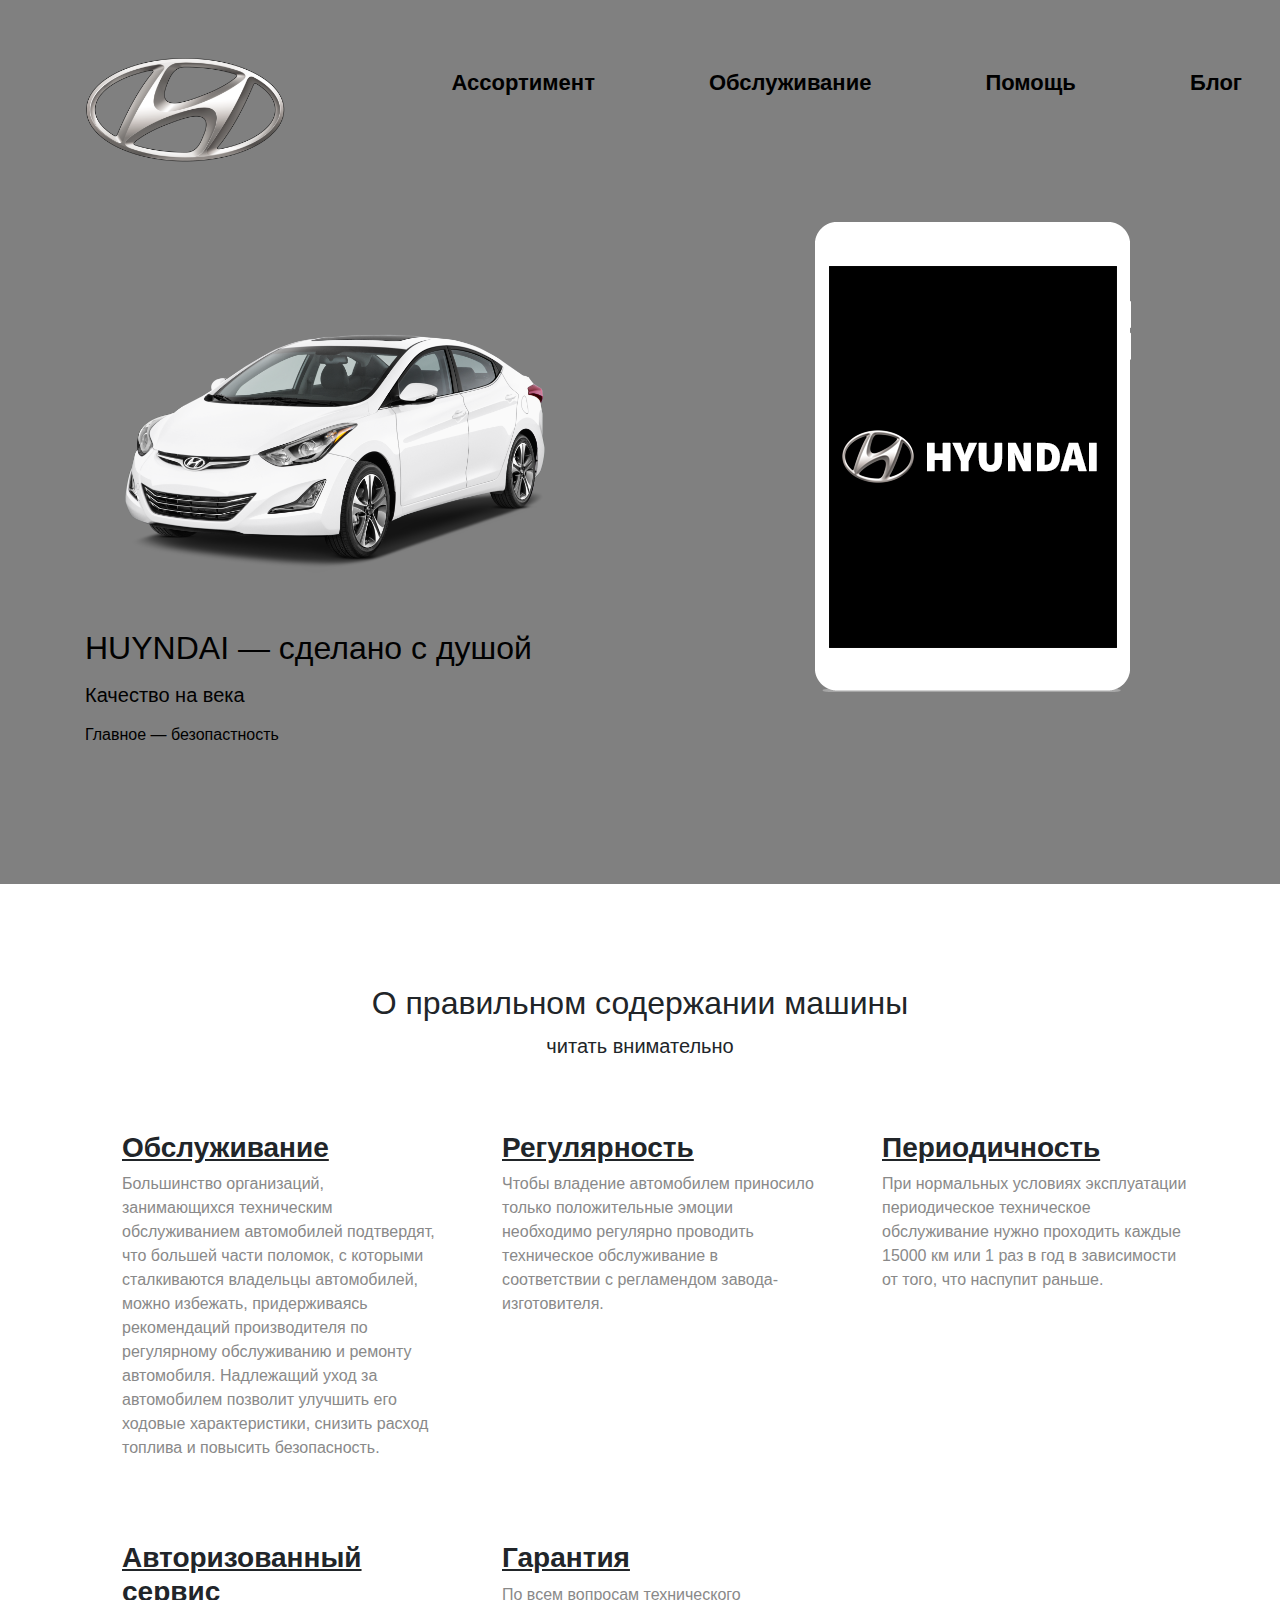
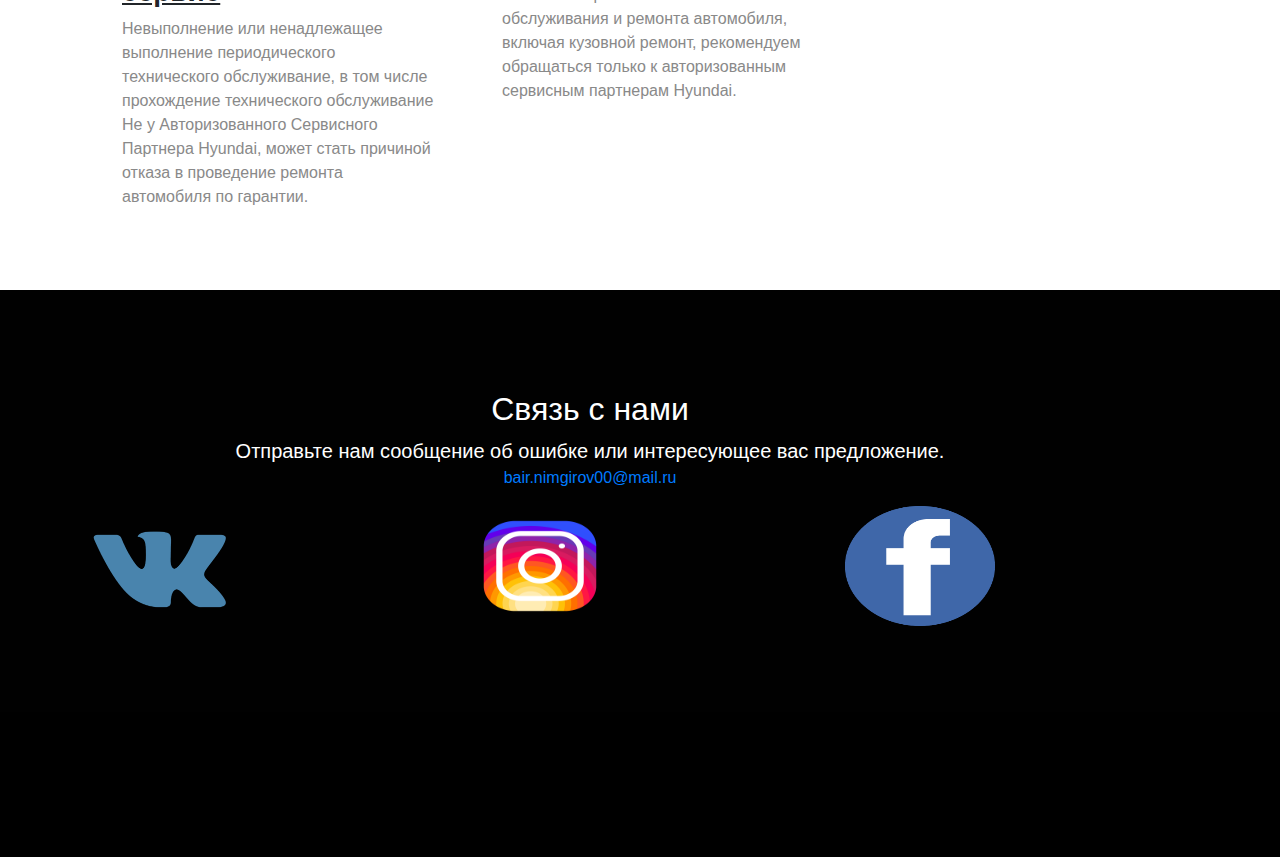
<file: index.html>
<!DOCTYPE html> 
<html> 
<head> 
	<title>hyundai</title> 
	<link rel="stylesheet" type="text/css" href="animate.css"> 
<link rel="stylesheet" type="text/css" href="main.css"> 
<link rel="shortcut icon" href="logo1.png" type="image/png">
<meta charset="utf-8"> 
</head> 
<body> 
	<header id="header" class="header"> 
		<div class="container">
              <div class="row">
                <div class="col-lg-3">
                    <img src="logo1.png" alt="Tinyone" class="logo animated fadeInUp" width="200px">
                </div>
                <div class="col-lg-5 ml-auto">
                    <nav>
                        <ul class="menu d-flex justify-content-center animated fadeInDown">
                        	<li class="menu__item">
                                <a href="assortiment.html">
                                   Ассортимент
                                </a>
                            <li class="menu__item">
                                <a href="#features">
                                    Обслуживание
                                </a>
                            </li>
                            <li class="menu__item">
                                <a href="#Помощь">
                                    Помощь
                                </a>
                            </li>
                            <li class="menu__item">
                                <a href="https://www.hyundai.ru/?utm_source=yandex_hm&utm_medium=sem_cpc&utm_campaign=hyundai-brand-search-2020&utm_content=ch_yandex_direct%7Ccid_31018018%7Cgid_3278193641%7Cad_5609423118%7Cph_17641381946%7Ccrt_0%7Cpst_premium%7Cps_1%7Csrct_search%7Csrc_none%7Cdevt_desktop%7Cret_%7Cgeo_51%7Ccf_0%7Cint_%7Ctgt_17641381946%7Cadd_no%7Cmrlid_11454%7Cdop_&utm_term=hyundai">
                                    Блог
                                </a>
                            </li>   
                            <li class="menu__item">
                                <a href="reg.html">
                                   Регистрация
                               </a>          
                               </li>            
                            </li>
                        </ul>
                    </nav>
                </div>
            </div>

            <div class="row">
                <div class="col-lg-6">

                    <div class="offer animated fadeInLeft">
                        <h1 class="offer__title"><img height="350" width="500" src="2.png">                     
                        	<br>HUYNDAI — сделано с душой<br>
                        </h1>
                        <div class="offer__intro">
                           Качество на века<br>
                        </div>
                        <p class="offer__text">
                            Главное — безопастность
                        </p>
                        <ul class="icons d-flex">
                            <li class="icons__item">
                                <a href="#">
                                    <i class="fa fa-apple"></i>
                                </a>
                            </li>
                            <li class="icons__item">
                                <a href="#">
                                    <i class="fa fa-android"></i>
                                </a>
                            </li>
                            <li class="icons__item">
                                <a href="#">
                                    <i class="fa fa-windows"></i>
                                </a>
                            </li>
                        </ul>
                    </div>

                </div>
                <div class="col-lg-5 ml-auto">
                    <img src="ipad-new.png" class="ipad animated fadeInRight" alt="iPad">
                </div>
            </div>

        </div>
    </header>

<div class="mid"> 
	<section id="features" class="features">
        <div class="container">
            <div class="row">
                <div class="col-lg-12">
                    <div class="title">
                        <h2 id="features" class="title__main">
                            О правильном содержании машины
                        </h2>
                        <p class="title__text">
                           читать внимательно 
                        </p>
                    </div>
                </div>
            </div>
            <div class="row">

                <div class="col-lg-4">
                    <div class="feature d-flex">
                        <i class="fa fa-address-card-o feature__icon"></i>
                        <div class="feature__block">
                            <h3 class="feature__title">
                               <u><b>Обслуживание</b></u>
                            </h3>
                            <p class="feature__text">                                
Большинство организаций, занимающихся техническим обслуживанием автомобилей подтвердят, что большей части поломок, с которыми сталкиваются владельцы автомобилей, можно избежать, придерживаясь рекомендаций производителя по регулярному обслуживанию и ремонту автомобиля. Надлежащий уход за автомобилем позволит улучшить его ходовые характеристики, снизить расход топлива и повысить безопасность. 
                            </p>
                        </div>
                    </div>
                </div>

                <div class="col-lg-4">
                    <div class="feature d-flex">
                        <i class="fa fa-address-card-o feature__icon"></i>
                        <div class="feature__block">
                            <h3 class="feature__title">
                               <u><b> Регулярность</b></u>
                            </h3>
                            <p class="feature__text">
                                Чтобы владение автомобилем приносило только положительные эмоции необходимо регулярно проводить техническое обслуживание в соответствии с регламендом завода-изготовителя. 
                            </p>
                        </div>
                    </div>
                </div>

                <div class="col-lg-4">
                    <div class="feature d-flex">
                        <i class="fa fa-address-card-o feature__icon"></i>
                        <div class="feature__block">
                            <h3 class="feature__title">
                               <u><b> Периодичность</b></u>
                            </h3>
                            <p class="feature__text">
                                При нормальных условиях эксплуатации периодическое техническое обслуживание нужно проходить каждые 15000 км или 1 раз в год в зависимости от того, что наспупит раньше.
                            </p>
                        </div>
                    </div>
                </div>

                <div class="col-lg-4">
                    <div class="feature d-flex">
                        <i class="fa fa-bars feature__icon"></i>
                        <div class="feature__block">
                            <h3 class="feature__title">
                               <u><b> Авторизованный сервис</b></u>
                            </h3>
                            <p class="feature__text">
                                Невыполнение или ненадлежащее выполнение периодического технического обслуживание, в том числе прохождение технического обслуживание Не у Авторизованного Сервисного Партнера Hyundai, может стать причиной отказа в проведение ремонта автомобиля по гарантии.
                            </p>
                        </div>
                    </div>
                </div>

                <div class="col-lg-4">
                    <div class="feature d-flex">
                        <i class="fa fa-bars feature__icon"></i>
                        <div class="feature__block">
                            <h3 class="feature__title">
                               <u><b> Гарантия</b></u>
                            </h3>
                            <p class="feature__text">
                                По всем вопросам технического обслуживания и ремонта автомобиля, включая кузовной ремонт, рекомендуем обращаться только к авторизованным сервисным партнерам Hyundai. 
                            </p>
                        </div>
                    </div>
                </div>
            </div>
        </div>
    </section>

    <section id="touch" class="touch">
        <div class="container">
            <div class="row">
                <div class="col-lg-12">
                    <div class="title">
                    	<div class="uwu">
                        <h2 id="Помощь" class="title__main" style="color: white">
                            Связь с нами
                        </h2>
                        <p class="title__text">
                            Отправьте нам сообщение об ошибке или интересующее вас предложение.
                        </p>
                        <p><a href="bair.nimgirov00@mail.ru">bair.nimgirov00@mail.ru</a></p>
                        <p class="uwu">
                        <a href="#"><img width="150px" height="120px" align="left" src="vk.png"></a>
                        <a href="#"><img width="150px" height="120px" align="center" src="insta.png"></a>
                        <a href="#"><img width="150px" height="120px" align="right" src="face.png"></a>
                    </p>
                </div>
                    </div>
                </div>
            </div>
          
        </div>
    </section></div>
 <footer id="footer" class="footer">

        <div class="container">
            <div class="row">
                <div class="col-md-12">
                    <div class="credits">
                       
                    </div>
                </div>
            </div>
        </div>
    </footer>

</body>
</html>
</file>
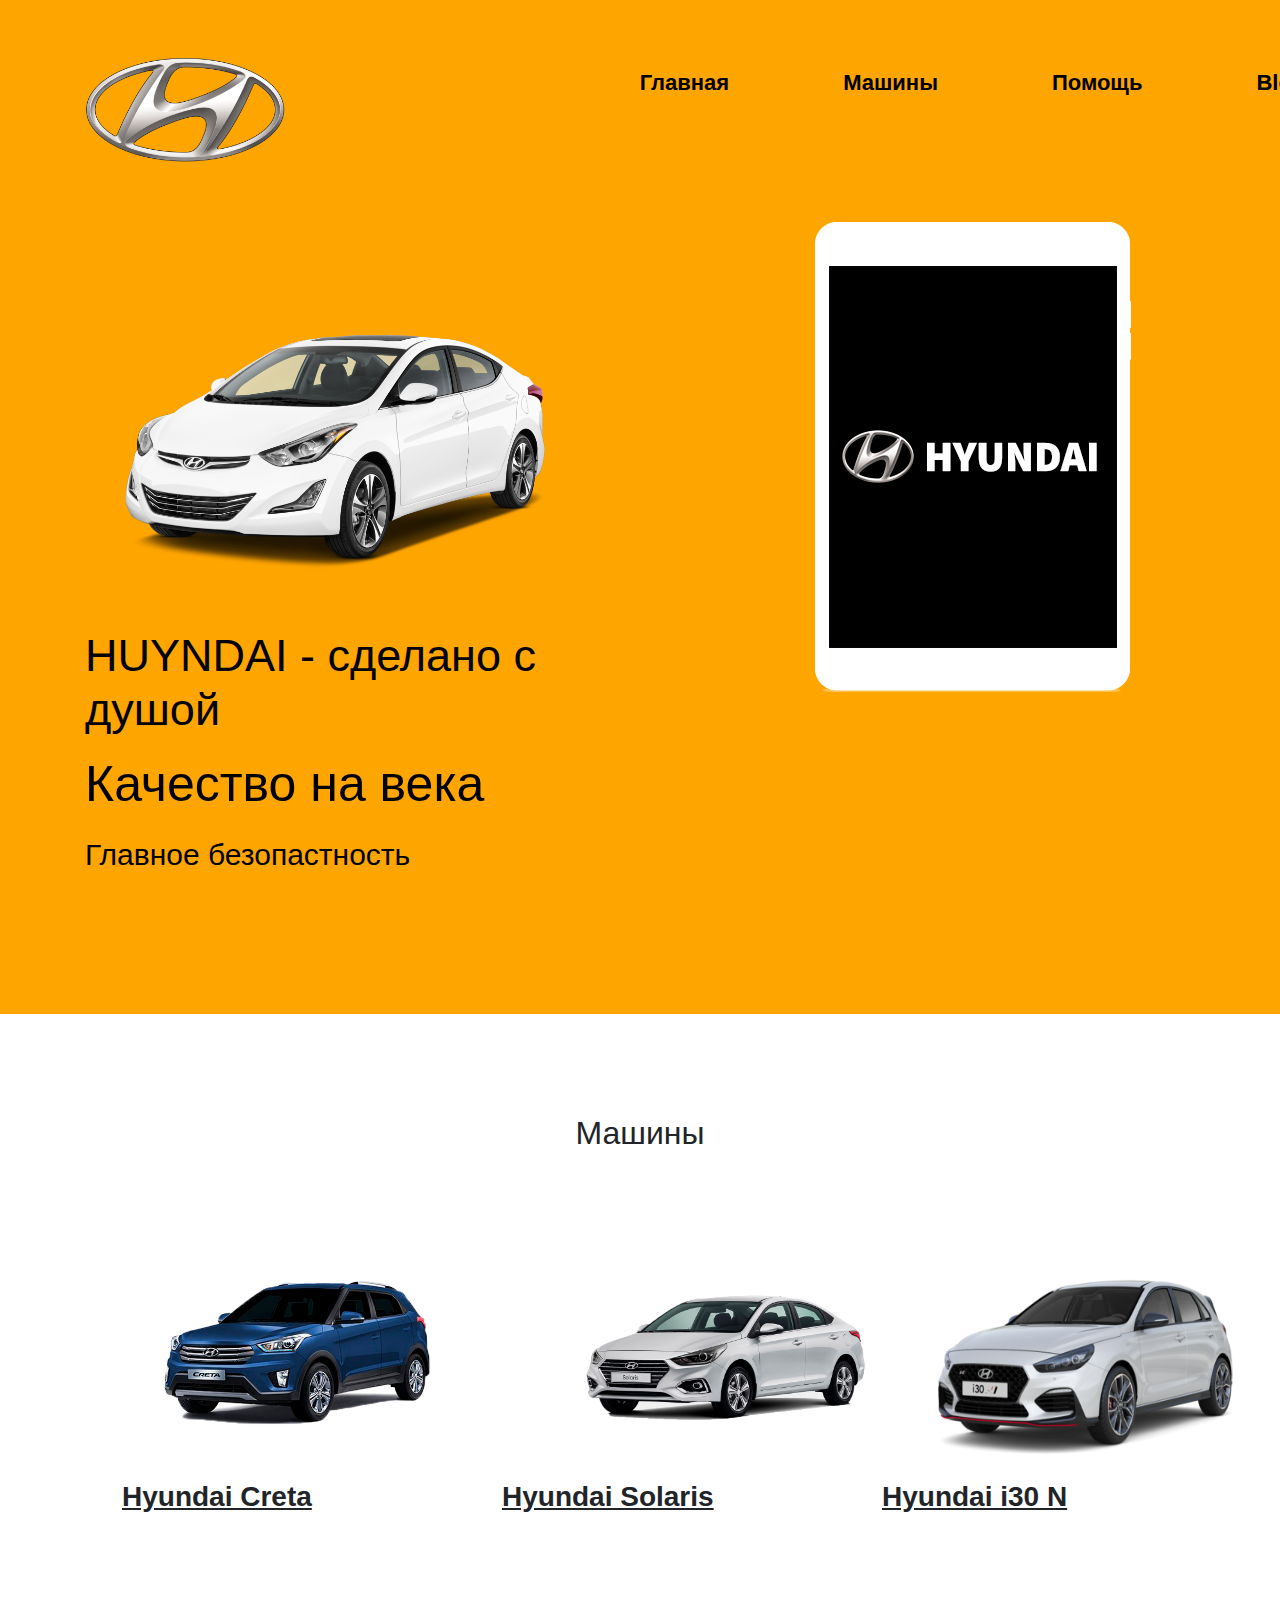
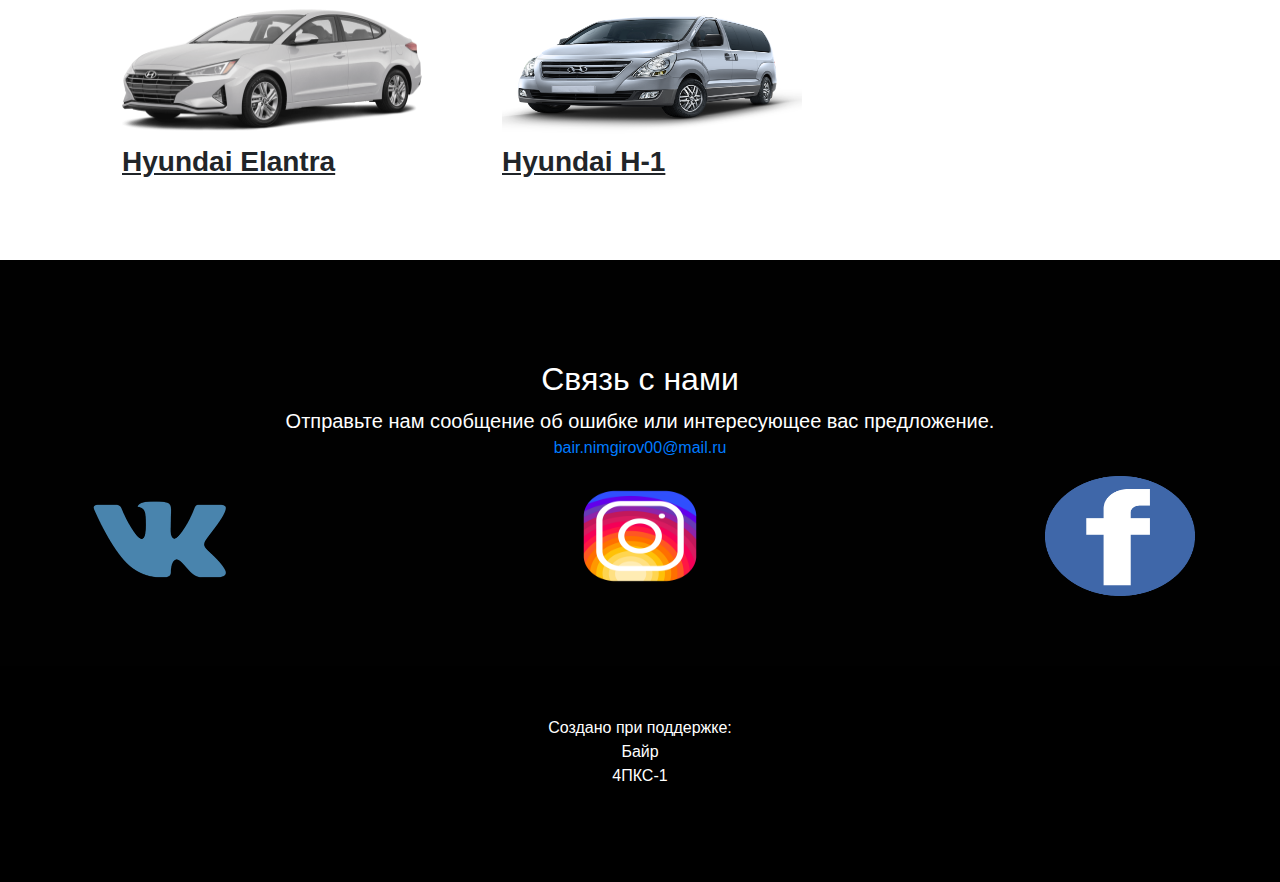
<file: assortiment.html>
<!DOCTYPE html> <html> 
<head> 
    <title>Ассортимент</title>  
    <link rel="stylesheet" type="text/css" href="main2.css"> 
<link rel="stylesheet" type="text/css" href="animate.css">
<link rel="shortcut icon" href="logo1.png" type="image/png">
 <meta charset="utf-8"> 
</head> 
<body> 
    <header id="header" class="header"> 
<div class="container">
            <div class="row">
                <div class="col-lg-3">
                    <img src="logo1.png" alt="Tinyone" class="logo animated fadeInUp" width="200px">
                </div>
                <div class="col-lg-5 ml-auto">
                    <nav>
                        <ul class="menu d-flex justify-content-center animated fadeInDown">
                            <li class="menu__item">
                                <a href="index.html">
                                   Главная
                               </a>
                            <li class="menu__item">
                                <a href="#features">
                                    Машины
                                </a>
                            </li>
                            <li class="menu__item">
                                <a href="#Помощь">
                                    Помощь
                                </a>
                            </li>
                            <li class="menu__item">
                                <a href="https://www.hyundai.ru/?utm_source=yandex_hm&utm_medium=sem_cpc&utm_campaign=hyundai-brand-search-2020&utm_content=ch_yandex_direct%7Ccid_31018018%7Cgid_3278193641%7Cad_5609423118%7Cph_17641381946%7Ccrt_0%7Cpst_premium%7Cps_1%7Csrct_search%7Csrc_none%7Cdevt_desktop%7Cret_%7Cgeo_51%7Ccf_0%7Cint_%7Ctgt_17641381946%7Cadd_no%7Cmrlid_11454%7Cdop_&utm_term=hyundai">
                                    Blog
                                </a>
                            </li>
                        </ul>
                    </nav>
                </div>
            </div>

            <div class="row">
                <div class="col-lg-6">

                    <div class="offer animated fadeInLeft">
                        <h1 class="offer__title"><img height="350" width="500" src="2.png">                     
                        	<br>HUYNDAI - сделано с душой<br>
                        </h1>
                        <div class="offer__intro">
                           Качество на века<br>
                        </div>
                        <p class="offer__text">
                            Главное безопастность
                        </p>
                        <ul class="icons d-flex">
                            <li class="icons__item">
                                <a href="#">
                                    <i class="fa fa-apple"></i>
                                </a>
                            </li>
                            <li class="icons__item">
                                <a href="#">
                                    <i class="fa fa-android"></i>
                                </a>
                            </li>
                            <li class="icons__item">
                                <a href="#">
                                    <i class="fa fa-windows"></i>
                                </a>
                            </li>
                        </ul>
                    </div>

                </div>
                <div class="col-lg-5 ml-auto">
                    <img src="ipad-new.png" class="ipad animated fadeInRight" alt="iPad">
                </div>
            </div>

        </div>
    </header>

<div class="mid"> <section id="features" class="features">
        <div class="container">
            <div class="row">
                <div class="col-lg-12">
                    <div class="title">
                        <h2 id="features" class="title__main">
                            Машины
                        </h2>
                        <p class="title__text">
                    
                        </p>
                    </div>
                </div>
            </div>
            <div class="row">

                <div class="col-lg-4">
                    <div class="feature d-flex">
                        <i class="fa fa-address-card-o feature__icon"></i>
                        <div class="feature__block">
                            <h3 class="feature__title"><a href="creta.html"><img  height="250" width="350" src= "car\creta.png"></a>
                               <u><b>Hyundai Creta</b></u>
                            </h3>
                            <p class="feature__text">                                

                            </p>
                        </div>
                    </div>
                </div>

                <div class="col-lg-4">
                    <div class="feature d-flex">
                        <i class="fa fa-address-card-o feature__icon"></i>
                        <div class="feature__block">
                            <h3 class="feature__title"><a href="solaris.html"><img  height="250" width="450" src= "car\solaris.png"></a>
                               <u><b> Hyundai Solaris</b></u>
                            </h3>
                            <p class="feature__text">
                      
                            </p>
                        </div>
                    </div>
                </div>

                <div class="col-lg-4">
                    <div class="feature d-flex">
                        <i class="fa fa-address-card-o feature__icon"></i>
                        <div class="feature__block">
                            <h3 class="feature__title"><a href="i30.html"><img  height="250" width="450" src= "car\i30.png"></a>
                               <u><b> Hyundai i30 N</b></u>
                            </h3>
                            <p class="feature__text">
                              
                            </p>
                        </div>
                    </div>
                </div>

                <div class="col-lg-4">
                    <div class="feature d-flex">
                        <i class="fa fa-bars feature__icon"></i>
                        <div class="feature__block">
                            <h3 class="feature__title"><a href="elantra.html"><img  height="150" width="300" src= "car\elantra2.png"></a>
                               <u><b> Hyundai Elantra</b></u>
                            </h3>
                            <p class="feature__text">
                            
                            </p>
                        </div>
                    </div>
                </div>

                <div class="col-lg-4">
                    <div class="feature d-flex">
                        <i class="fa fa-bars feature__icon"></i>
                        <div class="feature__block">
                            <h3 class="feature__title"><a href="h-1.html"><img  height="150" width="300" src= "car\H-1.png"></a>
                               <u><b>Hyundai H-1</b></u>
                            </h3>
                            <p class="feature__text">
                                
                            </p>
                        </div>
                    </div>
                </div>
            </div>
        </div>
    </section>

    <section id="touch" class="touch">
        <div class="container">
            <div class="row">
                <div class="col-lg-12">
                    <div class="title">
                        <h2 id="Помощь" class="title__main yellow">
                            Связь с нами
                        </h2>
                        <p class="title__text">
                            Отправьте нам сообщение об ошибке или интересующее вас предложение.
                        </p>
                        <p><a href="bair.nimgirov00@mail.ru">bair.nimgirov00@mail.ru</a></p>
                        <a href="#"><img width="150px" height="120px" align="left" src="vk.png"></a>
                        <a href="#"><img width="150px" height="120px" align="center" src="insta.png"></a>
                        <a href="#"><img width="150px" height="120px" align="right" src="face.png"></a>
                    </div>
                </div>
            </div>
          
        </div>
    </section></div>
 <footer id="footer" class="footer">
        <div class="container">
            <div class="row">
                <div class="col-md-12">
                    <div class="credits">
                       Создано при поддержке:<br> Байр <br> 4ПКС-1
                    </div>
                </div>
            </div>
        </div>
    </footer>

</body>
</html>
</file>
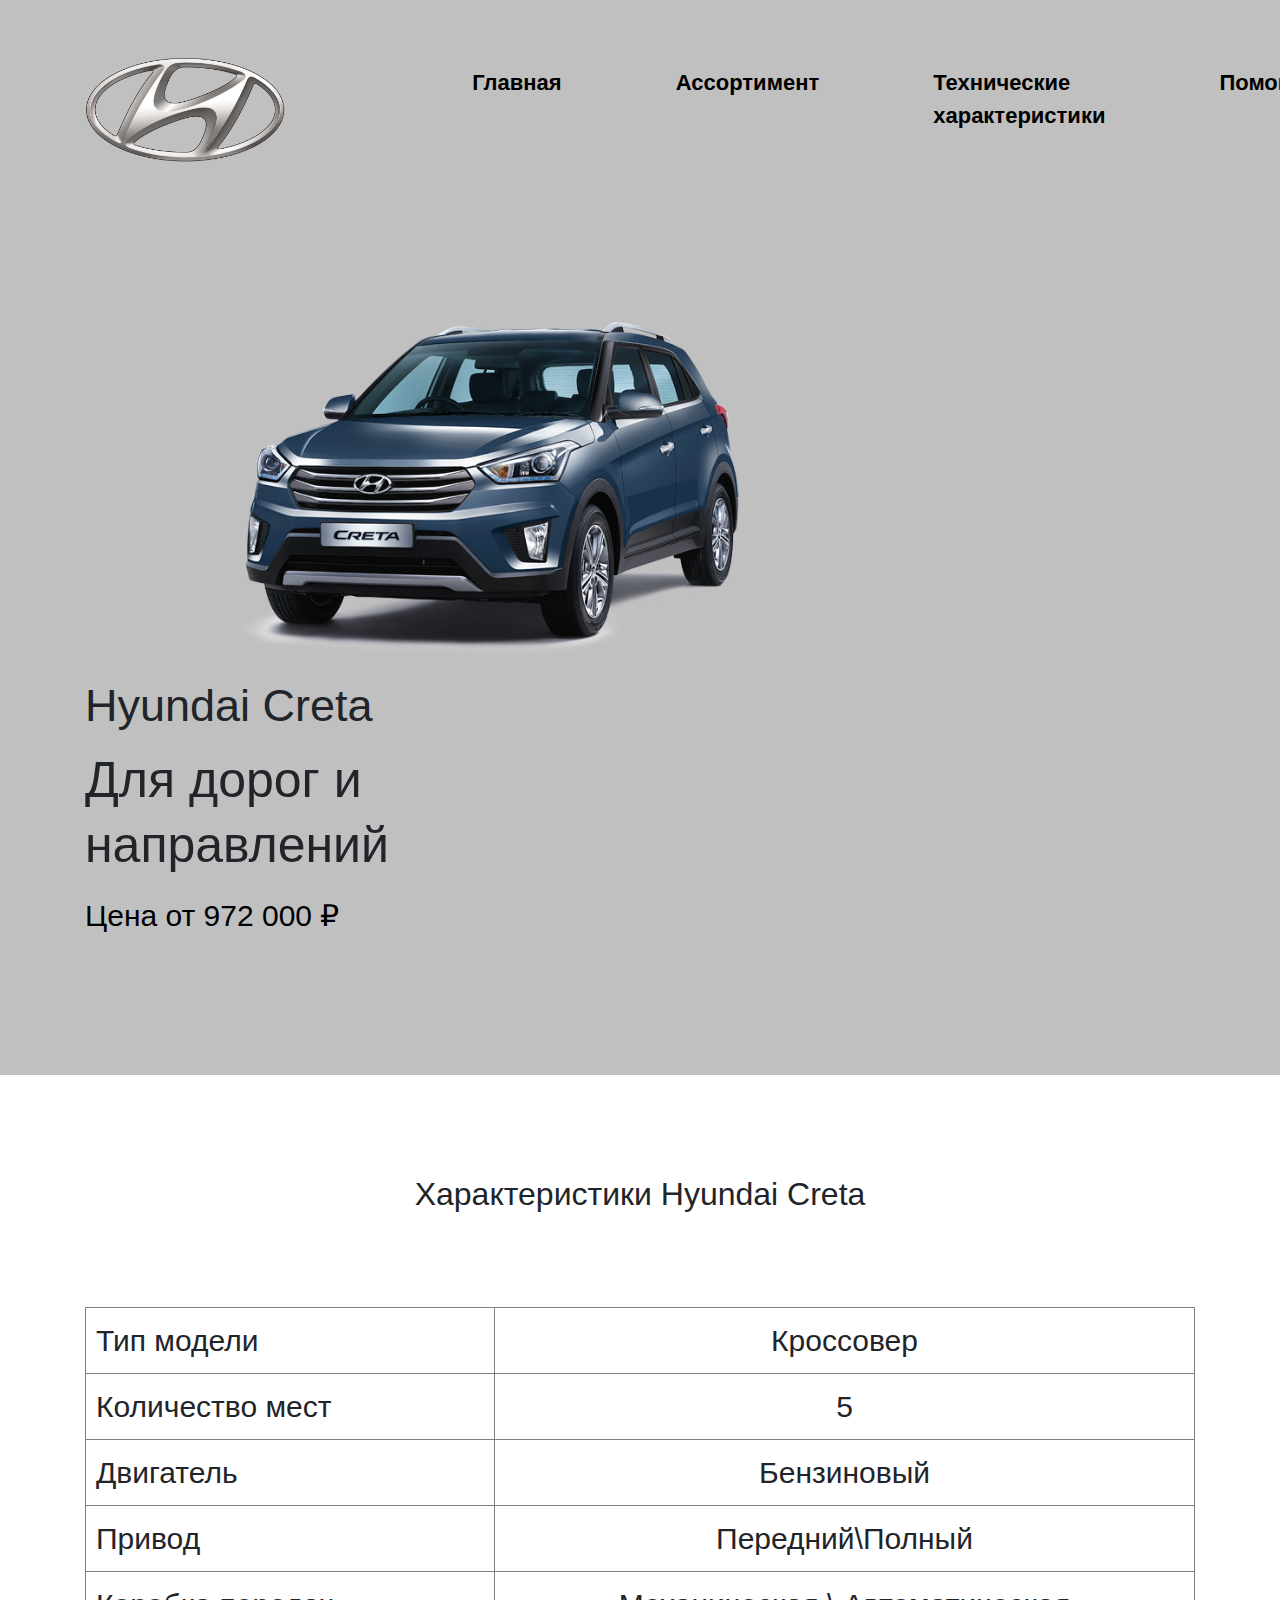
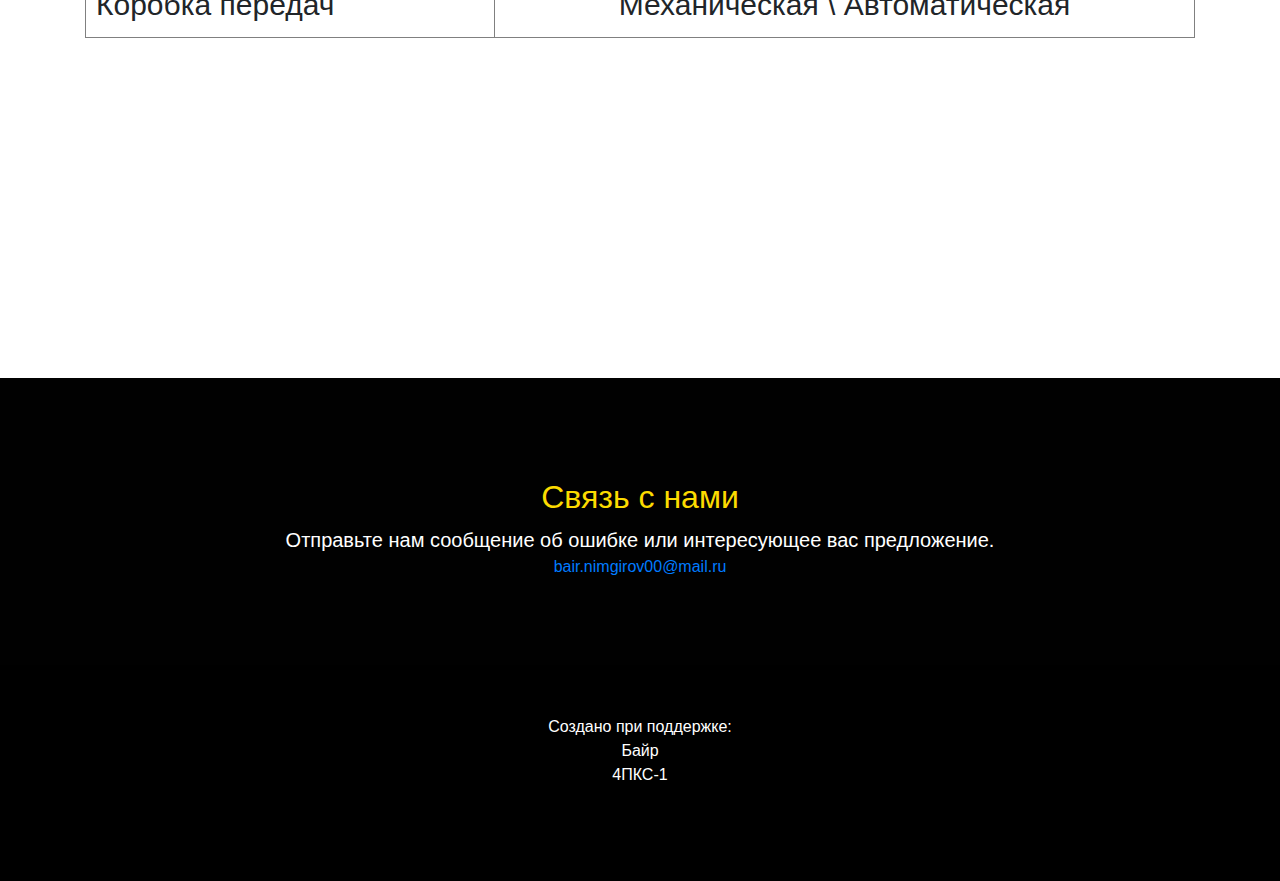
<file: creta.html>
<!DOCTYPE html> <html> <head> <title>Hyundai Creta</title>  <link rel="stylesheet" type="text/css"
href="creta.css"> <link rel="stylesheet" type="text/css" href="animate.css">
<link rel="shortcut icon" href="logo1.png" type="image/png">
 <meta charset="utf-8"> </head> <body> <header id="header"
class="header"> <div class="container">
 <div class="row">
                <div class="col-lg-3">
                    <img src="logo1.png" alt="Tinyone" class="logo animated fadeInUp" width="200px">
                </div>
                <div class="col-lg-5 ml-auto">
                    <nav>
                        <ul class="menu d-flex justify-content-center animated fadeInDown">
                            <li class="menu__item">
                                <a href="index.html">
                                   Главная
                               </a>
                                <li class="menu__item">
                                <a href="assortiment.html">
                                   Ассортимент
                               </a>
                            <li class="menu__item">
                                <a href="#features">
                                   Технические характеристики
                                </a>
                            </li>
                            <li class="menu__item">
                                <a href="#Помощь">
                                    Помощь
                                </a>
                            </li>
                            <li class="menu__item">
                                <a href="https://www.hyundai.ru/?utm_source=yandex_hm&utm_medium=sem_cpc&utm_campaign=hyundai-brand-search-2020&utm_content=ch_yandex_direct%7Ccid_31018018%7Cgid_3278193641%7Cad_5609423118%7Cph_17641381946%7Ccrt_0%7Cpst_premium%7Cps_1%7Csrct_search%7Csrc_none%7Cdevt_desktop%7Cret_%7Cgeo_51%7Ccf_0%7Cint_%7Ctgt_17641381946%7Cadd_no%7Cmrlid_11454%7Cdop_&utm_term=hyundai">
                                    Blog
                                </a>
                            </li>
                        </ul>
                    </nav>
                </div>
            </div>

            <div class="row">
                <div class="col-lg-6">

                    <div class="offer animated fadeInLeft">
                        <h1 class="offer__title"><img height="400" width="" src="car\creta2.png">           <br>Hyundai Creta<br>
                        </h1>
                        <div class="offer__intro">
                           Для дорог и направлений<br>
                        </div>
                        <p class="offer__text">
                           Цена от 972 000 ₽
                        </p>
                        <ul class="icons d-flex">
                            <li class="icons__item">
                                <a href="#">
                                    <i class="fa fa-apple"></i>
                                </a>
                            </li>
                            <li class="icons__item">
                                <a href="#">
                                    <i class="fa fa-android"></i>
                                </a>
                            </li>
                            <li class="icons__item">
                                <a href="#">
                                    <i class="fa fa-windows"></i>
                                </a>
                            </li>
                        </ul>
                    </div>

                </div>
                <div class="col-lg-5 ml-auto">
                    
                </div>
            </div>

        </div>
    </header>

<div class="mid"> 
    <section id="features" class="features">
        <div class="container">
            <div class="row">
                <div class="col-lg-12">
                    <div class="title">
                        <h2 id="features" class="title__main">
                            Характеристики Hyundai Creta
                        </h2>
                        <p class="title__text">
                    
                        </p>
                    </div>
                </div>
            </div>
           
                            <p class="feature__text">
                                <table border="1" cellspacing="0" cellpadding="10">
                                <tr>
                                    <td colspan="5"  width="500" bgcolor="" style= "font-size: 30px">Тип модели</td>
                                    <td rowspan="1" width="700" align="center" style="font-size: 30px">Кроссовер</td>
                                </tr>
                                <tr>
                                    <td colspan="5"  width="300" bgcolor="" style="font-size: 30px">Количество мест</td>
                                    <td  width="250" align="center" style="font-size: 30px">5</td>
                                </tr>
                                <tr>
                                    <td colspan="5"  width="300" bgcolor="" style="font-size: 30px">Двигатель</td>
                                    <td  width="250" align="center" style="font-size: 30px">Бензиновый</td>
                                </tr>
                                <tr>
                                    <td colspan="5"  width="300" bgcolor="" style="font-size: 30px">Привод</td>
                                    <td  width="250" align="center" style="font-size: 30px">Передний\Полный</td>
                                </tr>
                                <tr>
                                    <td colspan="5"  width="300" bgcolor="" style="font-size: 30px">Коробка передач</td>
                                    <td  width="250" align="center" style="font-size: 30px">Механическая \ Автоматическая</td>
                                </tr>
                            </table>                                                
                         </p>
                        </div>
                    </div>
                </div>

                <div class="col-lg-4">
                    <div class="feature d-flex">
                        <i class="fa fa-address-card-o feature__icon"></i>
                        <div class="feature__block">
                            <h3 class="feature__title">
                               
                            </h3>
                            <p class="feature__text">
                       
                            </p>
                        </div>
                    </div>
                </div>

                <div class="col-lg-4">
                    <div class="feature d-flex">
                        <i class="fa fa-address-card-o feature__icon"></i>
                        <div class="feature__block">
                            <h3 class="feature__title">                               <u><b> </b></u>
                            </h3>
                            <p class="feature__text">
                                
                            </p>
                        </div>
                    </div>
                </div>

                <div class="col-lg-4">
                    <div class="feature d-flex">
                        <i class="fa fa-bars feature__icon"></i>
                        <div class="feature__block">
                            <h3 class="feature__title">
                               <u><b> </b></u>
                            </h3>
                            <p class="feature__text">
                               

                            </p>
                        </div>
                    </div>
                </div>

                <div class="col-lg-4">
                    <div class="feature d-flex">
                        <i class="fa fa-bars feature__icon"></i>
                        <div class="feature__block">
                            <h3 class="feature__title">
                               <u><b></b></u>
                            </h3>
                            <p class="feature__text">
                                
                            </p>
                        </div>
                    </div>
                </div>
            </div>
        </div>
    </section>

    <section id="touch" class="touch">
        <div class="container">
            <div class="row">
                <div class="col-lg-12">
                    <div class="title">
                        <h2 id="Помощь" class="title__main yellow">
                            Связь с нами
                        </h2>
                        <p class="title__text">
                            Отправьте нам сообщение об ошибке или интересующее вас предложение.
                        </p>
                        <p><a href="bair.nimgirov00@mail.ru">bair.nimgirov00@mail.ru</a></p>
                    </div>
                </div>
            </div>
          
        </div>
    </section></div>
 <footer id="footer" class="footer">
        <div class="container">
            <div class="row">
                <div class="col-md-12">
                    <div class="credits">
                       Создано при поддержке:<br> Байр <br> 4ПКС-1
                    </div>
                </div>
            </div>
        </div>
    </footer>

</body>
</html>
</file>
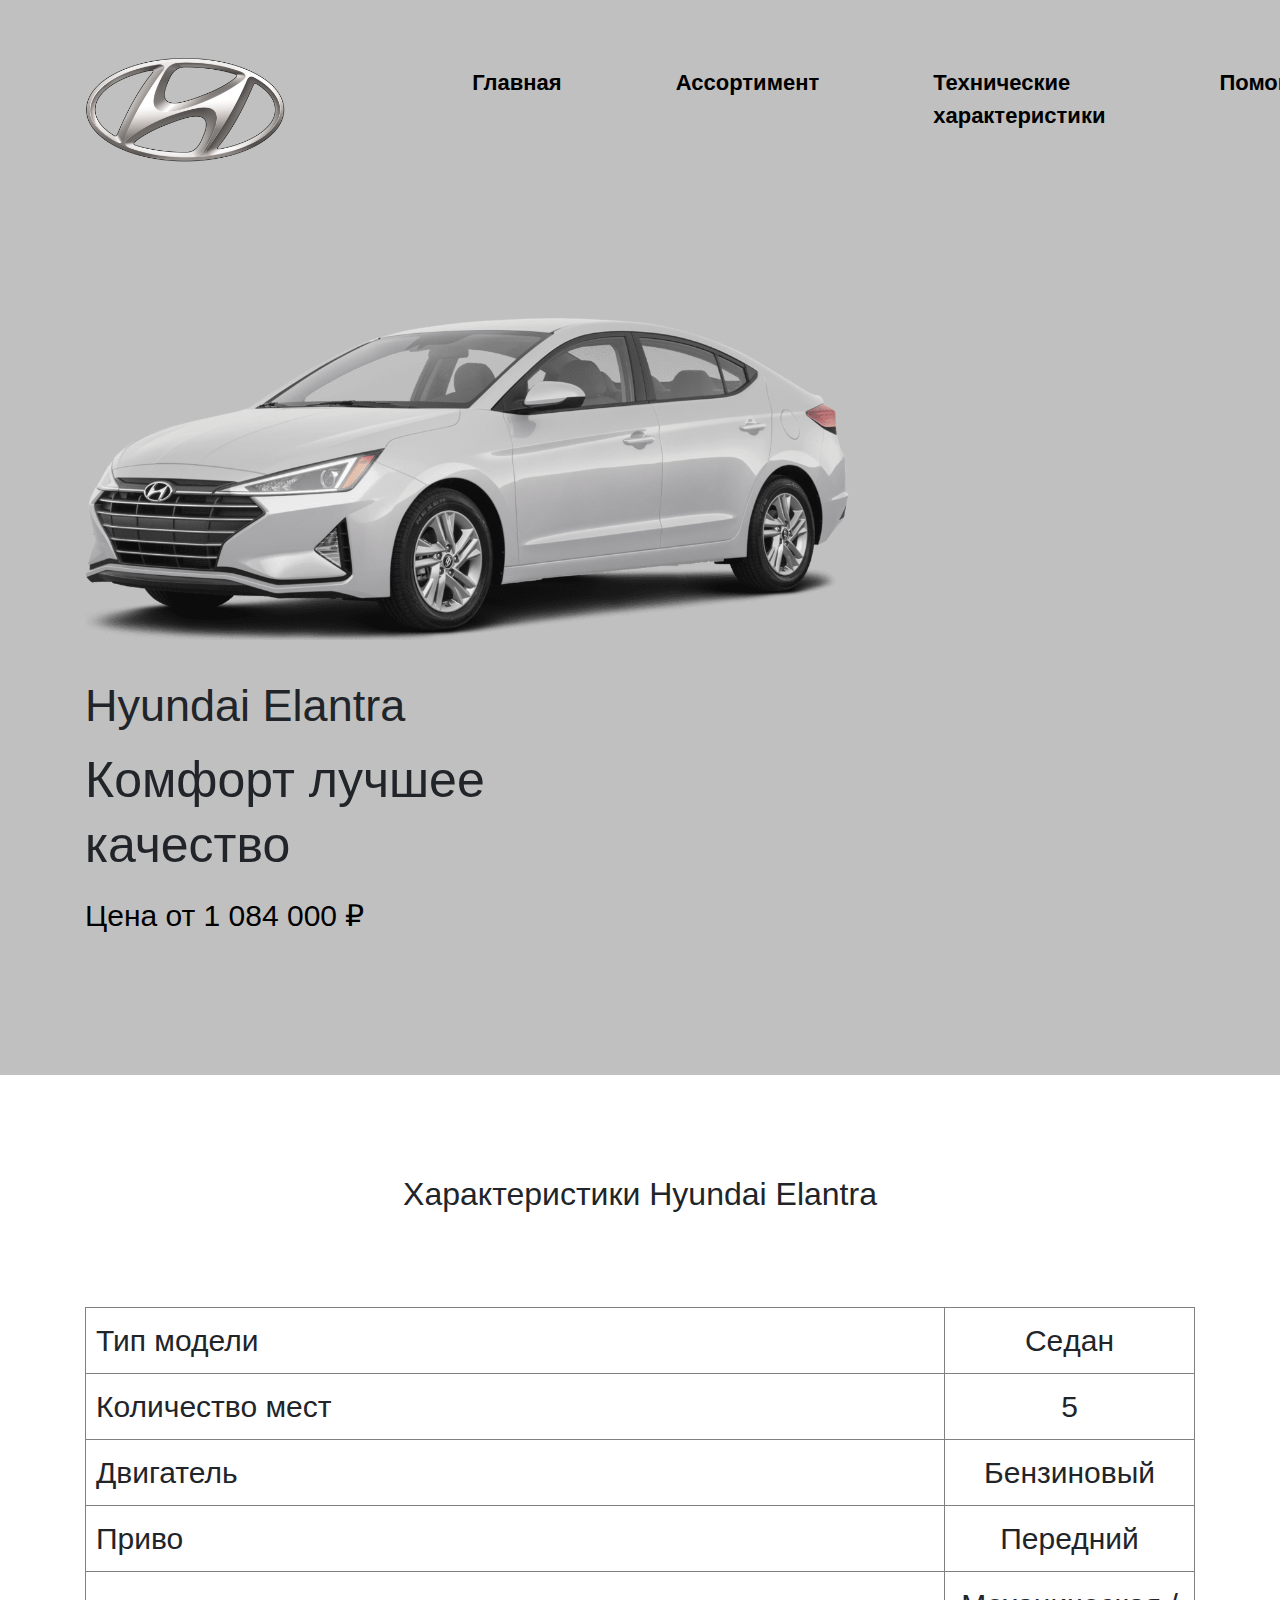
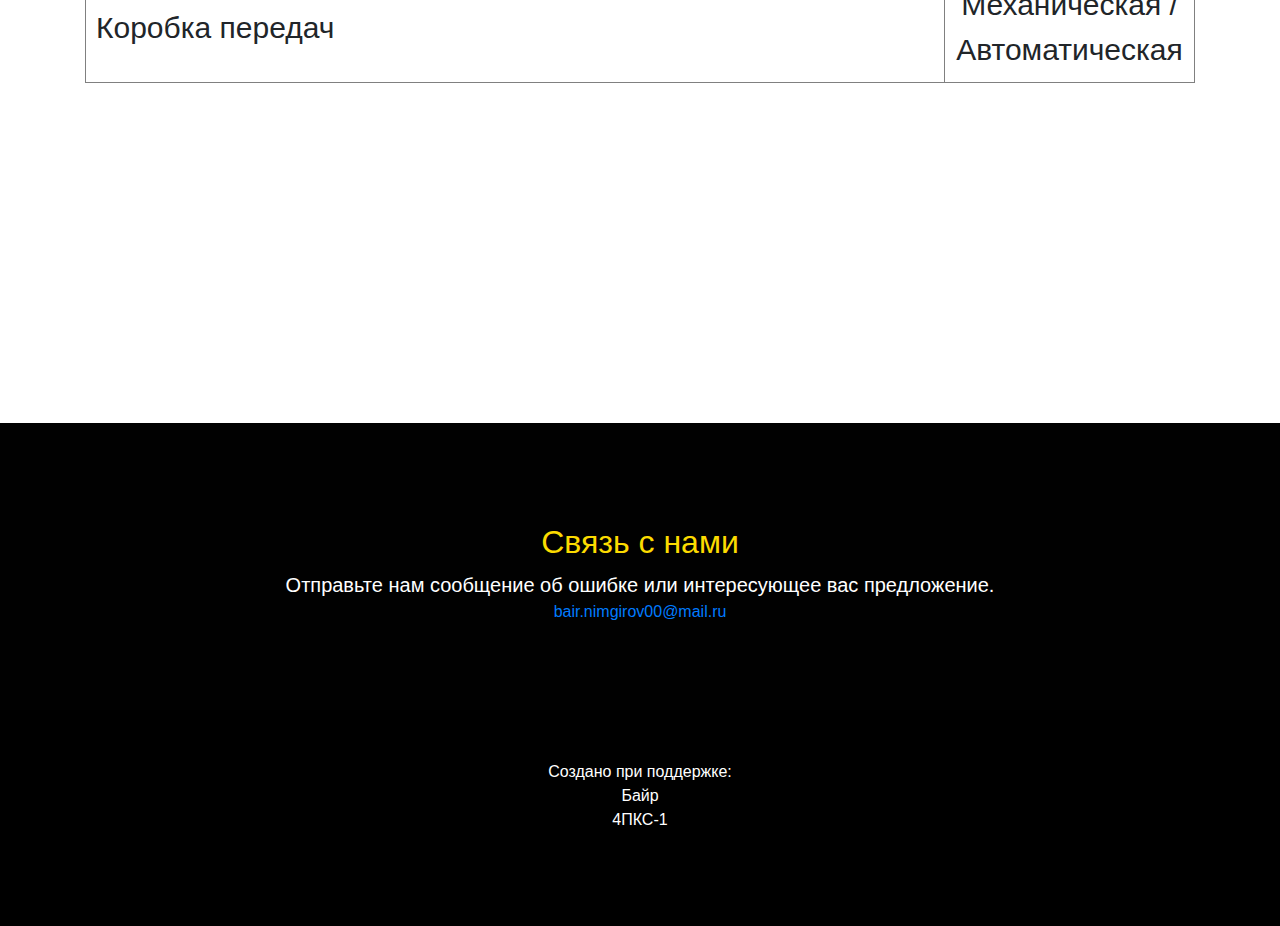
<file: elantra.html>
<!DOCTYPE html> 
<html> 
<head> 
    <title>Hyundai Elantra</title>  
    <link rel="stylesheet" type="text/css" href="creta.css"> 
    <link rel="stylesheet" type="text/css" href="animate.css">
    <link rel="shortcut icon" href="logo1.png" type="image/png">
 <meta charset="utf-8"> 
</head> 
<body> 
    <header id="header"class="header"> 
<div class="container">
 <div class="row">
                <div class="col-lg-3">
                    <img src="logo1.png" alt="Tinyone" class="logo animated fadeInUp" width="200px">
                </div>
                <div class="col-lg-5 ml-auto">
                    <nav>
                        <ul class="menu d-flex justify-content-center animated fadeInDown">
                            <li class="menu__item">
                                <a href="index.html">
                                   Главная
                               </a>
                                <li class="menu__item">
                                <a href="assortiment.html">
                                   Ассортимент
                               </a>
                            <li class="menu__item">
                                <a href="#features">
                                   Технические характеристики
                                </a>
                            </li>
                            <li class="menu__item">
                                <a href="#Помощь">
                                    Помощь
                                </a>
                            </li>
                            <li class="menu__item">
                                <a href="https://www.hyundai.ru/?utm_source=yandex_hm&utm_medium=sem_cpc&utm_campaign=hyundai-brand-search-2020&utm_content=ch_yandex_direct%7Ccid_31018018%7Cgid_3278193641%7Cad_5609423118%7Cph_17641381946%7Ccrt_0%7Cpst_premium%7Cps_1%7Csrct_search%7Csrc_none%7Cdevt_desktop%7Cret_%7Cgeo_51%7Ccf_0%7Cint_%7Ctgt_17641381946%7Cadd_no%7Cmrlid_11454%7Cdop_&utm_term=hyundai">
                                    Blog
                                </a>
                            </li>
                        </ul>
                    </nav>
                </div>
            </div>

            <div class="row">
                <div class="col-lg-6">

                    <div class="offer animated fadeInLeft">
                        <h1 class="offer__title"><img  height="400" width="" src= "car\elantra2.png">
                            <br>Hyundai Elantra<br>
                        </h1>
                        <div class="offer__intro">
                          Комфорт лучшее качество<br>
                        </div>
                        <p class="offer__text">
                           Цена от 1 084 000 ₽
                        </p>
                        <ul class="icons d-flex">
                            <li class="icons__item">
                                <a href="#">
                                    <i class="fa fa-apple"></i>
                                </a>
                            </li>
                            <li class="icons__item">
                                <a href="#">
                                    <i class="fa fa-android"></i>
                                </a>
                            </li>
                            <li class="icons__item">
                                <a href="#">
                                    <i class="fa fa-windows"></i>
                                </a>
                            </li>
                        </ul>
                    </div>

                </div>
                <div class="col-lg-5 ml-auto">
                    
                </div>
            </div>

        </div>
    </header>

<div class="mid"> <section id="features" class="features">
        <div class="container">
            <div class="row">
                <div class="col-lg-12">
                    <div class="title">
                        <h2 id="features" class="title__main">
                            Характеристики Hyundai Elantra
                        </h2>
                        <p class="title__text">
                    
                        </p>
                    </div>
                </div>
            </div>
           
                            <p class="feature__text">
                                <table border="1" cellspacing="0" cellpadding="10">
                                <tr>
                                    <td colspan="5"  width="900" bgcolor="" style="font-size: 30px">Тип модели</td>
                                    <td rowspan="1" width="250" align="center" style="font-size: 30px">Ceдан</td>
                                </tr>
                                <tr>
                                    <td colspan="5"  width="300" bgcolor="" style="font-size: 30px">Количество мест</td>
                                    <td  width="250" align="center" style="font-size: 30px">5</td>
                                </tr>
                                <tr>
                                    <td colspan="5"  width="300" bgcolor="" style="font-size: 30px">Двигатель</td>
                                    <td  width="250" align="center" style="font-size: 30px">Бензиновый</td>
                                </tr>
                                <tr>
                                    <td colspan="5"  width="300" bgcolor="" style="font-size: 30px">Приво</td>
                                    <td  width="250" align="center" style="font-size: 30px">Передний</td>
                                </tr>
                                <tr>
                                    <td colspan="5"  width="300" bgcolor="" style="font-size: 30px">Коробка передач</td>
                                    <td  width="250" align="center" style="font-size: 30px">Механическая / Автоматическая</td>
                                </tr>
                            </table>                                                
                         </p>
                        </div>
                    </div>
                </div>

                <div class="col-lg-4">
                    <div class="feature d-flex">
                        <i class="fa fa-address-card-o feature__icon"></i>
                        <div class="feature__block">
                            <h3 class="feature__title">
                               
                            </h3>
                            <p class="feature__text">
                       
                            </p>
                        </div>
                    </div>
                </div>

                <div class="col-lg-4">
                    <div class="feature d-flex">
                        <i class="fa fa-address-card-o feature__icon"></i>
                        <div class="feature__block">
                            <h3 class="feature__title">                               <u><b> </b></u>
                            </h3>
                            <p class="feature__text">
                                
                            </p>
                        </div>
                    </div>
                </div>

                <div class="col-lg-4">
                    <div class="feature d-flex">
                        <i class="fa fa-bars feature__icon"></i>
                        <div class="feature__block">
                            <h3 class="feature__title">
                               <u><b> </b></u>
                            </h3>
                            <p class="feature__text">
                               

                            </p>
                        </div>
                    </div>
                </div>

                <div class="col-lg-4">
                    <div class="feature d-flex">
                        <i class="fa fa-bars feature__icon"></i>
                        <div class="feature__block">
                            <h3 class="feature__title">
                               <u><b></b></u>
                            </h3>
                            <p class="feature__text">
                                
                            </p>
                        </div>
                    </div>
                </div>
            </div>
        </div>
    </section>

    <section id="touch" class="touch">
        <div class="container">
            <div class="row">
                <div class="col-lg-12">
                    <div class="title">
                        <h2 id="Помощь" class="title__main yellow">
                            Связь с нами
                        </h2>
                        <p class="title__text">
                            Отправьте нам сообщение об ошибке или интересующее вас предложение.
                        </p>
                        <p><a href="bair.nimgirov00@mail.ru">bair.nimgirov00@mail.ru</a></p>
                    </div>
                </div>
            </div>
          
        </div>
    </section></div>
 <footer id="footer" class="footer">
        <div class="container">
            <div class="row">
                <div class="col-md-12">
                    <div class="credits">
                       Создано при поддержке:<br> Байр <br> 4ПКС-1
                    </div>
                </div>
            </div>
        </div>
    </footer>

</body>
</html>
</file>
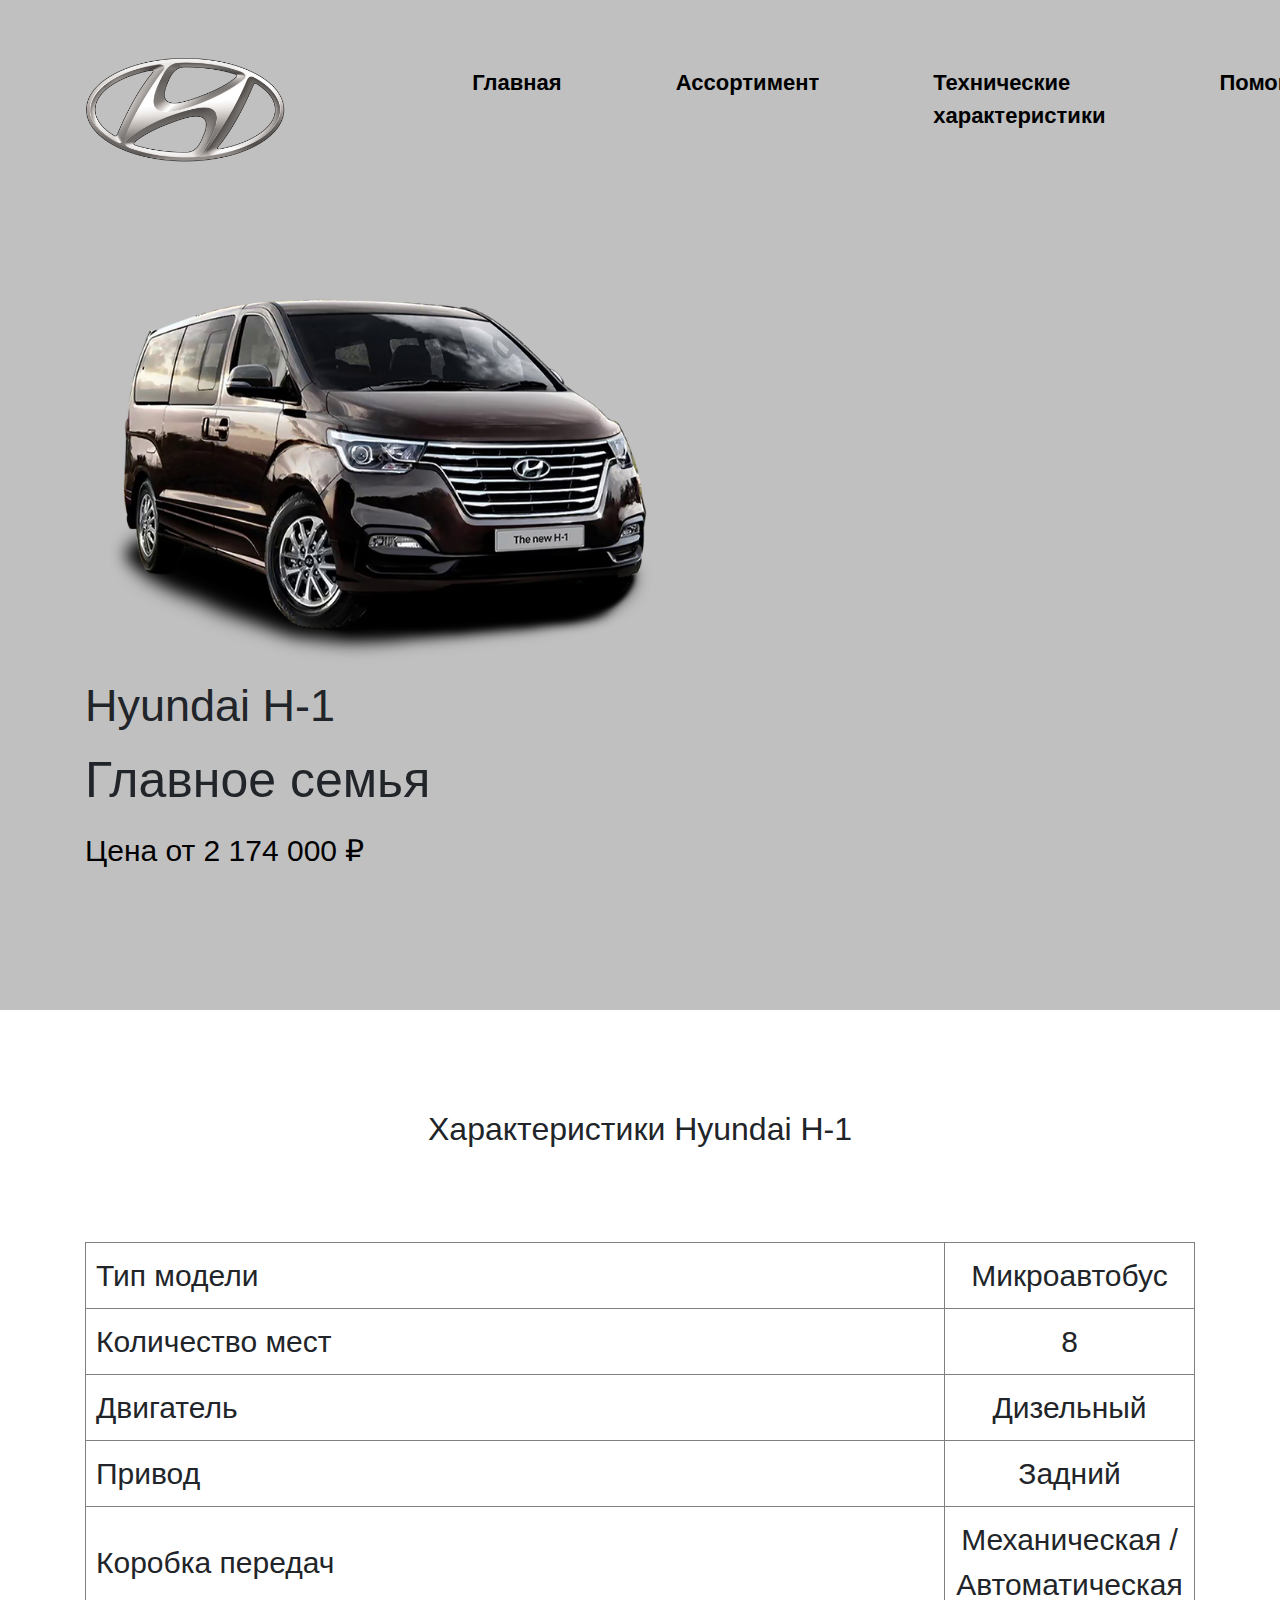
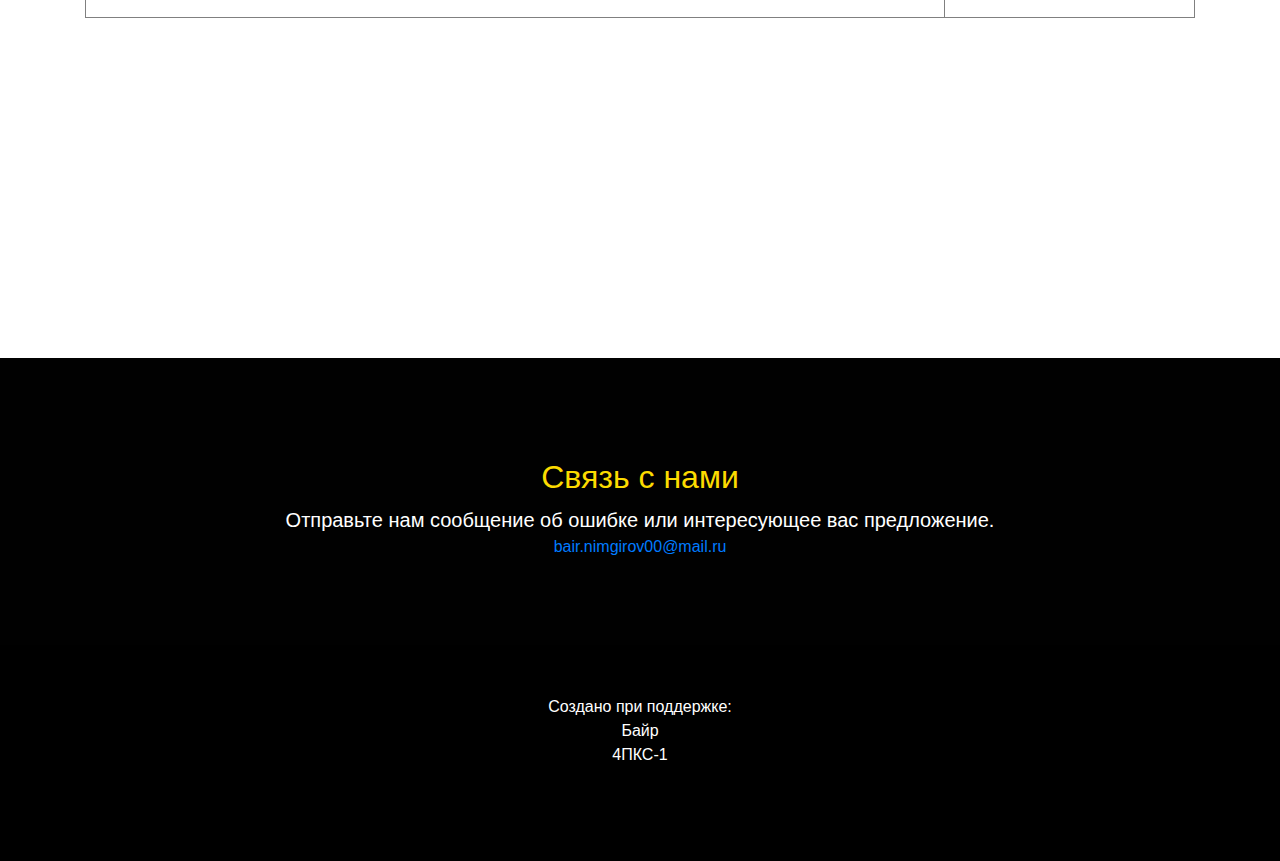
<file: h-1.html>
<!DOCTYPE html> <html> <head> <title>Hyundai H-1</title>  <link rel="stylesheet" type="text/css"
href="creta.css"> <link rel="stylesheet" type="text/css" href="animate.css">
<link rel="shortcut icon" href="logo1.png" type="image/png">
 <meta charset="utf-8"> </head> <body> <header id="header"
class="header"> <div class="container">
 <div class="row">
                <div class="col-lg-3">
                    <img src="logo1.png" alt="Tinyone" class="logo animated fadeInUp" width="200px">
                </div>
                <div class="col-lg-5 ml-auto">
                    <nav>
                        <ul class="menu d-flex justify-content-center animated fadeInDown">
                            <li class="menu__item">
                                <a href="index.html">
                                   Главная
                               </a>
                                <li class="menu__item">
                                <a href="assortiment.html">
                                   Ассортимент
                               </a>
                            <li class="menu__item">
                                <a href="#features">
                                   Технические характеристики
                                </a>
                            </li>
                            <li class="menu__item">
                                <a href="#Помощь">
                                    Помощь
                                </a>
                            </li>
                            <li class="menu__item">
                                <a href="https://www.hyundai.ru/?utm_source=yandex_hm&utm_medium=sem_cpc&utm_campaign=hyundai-brand-search-2020&utm_content=ch_yandex_direct%7Ccid_31018018%7Cgid_3278193641%7Cad_5609423118%7Cph_17641381946%7Ccrt_0%7Cpst_premium%7Cps_1%7Csrct_search%7Csrc_none%7Cdevt_desktop%7Cret_%7Cgeo_51%7Ccf_0%7Cint_%7Ctgt_17641381946%7Cadd_no%7Cmrlid_11454%7Cdop_&utm_term=hyundai">
                                    Blog
                                </a>
                            </li>
                        </ul>
                    </nav>
                </div>
            </div>

            <div class="row">
                <div class="col-lg-6">

                    <div class="offer animated fadeInLeft">
                        <h1 class="offer__title"><img  height="400" width="" src= "car\h-12.png">
                            <br>Hyundai H-1<br>
                        </h1>
                        <div class="offer__intro">
                         Главное семья<br>
                        </div>
                        <p class="offer__text">
                           Цена от 2 174 000 ₽
                        </p>
                        <ul class="icons d-flex">
                            <li class="icons__item">
                                <a href="#">
                                    <i class="fa fa-apple"></i>
                                </a>
                            </li>
                            <li class="icons__item">
                                <a href="#">
                                    <i class="fa fa-android"></i>
                                </a>
                            </li>
                            <li class="icons__item">
                                <a href="#">
                                    <i class="fa fa-windows"></i>
                                </a>
                            </li>
                        </ul>
                    </div>

                </div>
                <div class="col-lg-5 ml-auto">
                    
                </div>
            </div>

        </div>
    </header>

<div class="mid"> <section id="features" class="features">
        <div class="container">
            <div class="row">
                <div class="col-lg-12">
                    <div class="title">
                        <h2 id="features" class="title__main">
                            Характеристики Hyundai H-1
                        </h2>
                        <p class="title__text">
                    
                        </p>
                    </div>
                </div>
            </div>
           
                            <p class="feature__text">
                                <table border="1" cellspacing="0" cellpadding="10">
                                <tr>
                                    <td colspan="5"  width="900" bgcolor="" style="font-size: 30px">Тип модели</td>
                                    <td rowspan="1" width="250" align="center" style="font-size: 30px">Микроавтобус</td>
                                </tr>
                                <tr>
                                    <td colspan="5"  width="300" bgcolor="" style="font-size: 30px">Количество мест</td>
                                    <td  width="250" align="center" style="font-size: 30px">8</td>
                                </tr>
                                <tr>
                                    <td colspan="5"  width="300" bgcolor="" style="font-size: 30px">Двигатель</td>
                                    <td  width="250" align="center" style="font-size: 30px">Дизельный</td>
                                </tr>
                                <tr>
                                    <td colspan="5"  width="300" bgcolor="" style="font-size: 30px">Привод</td>
                                    <td  width="250" align="center" style="font-size: 30px">Задний</td>
                                </tr>
                                <tr>
                                    <td colspan="5"  width="300" bgcolor="" style="font-size: 30px">Коробка передач</td>
                                    <td  width="250" align="center" style="font-size: 30px">Механическая / Автоматическая</td>
                                </tr>
                            </table>                                                
                         </p>
                        </div>
                    </div>
                </div>

                <div class="col-lg-4">
                    <div class="feature d-flex">
                        <i class="fa fa-address-card-o feature__icon"></i>
                        <div class="feature__block">
                            <h3 class="feature__title">
                               
                            </h3>
                            <p class="feature__text">
                       
                            </p>
                        </div>
                    </div>
                </div>

                <div class="col-lg-4">
                    <div class="feature d-flex">
                        <i class="fa fa-address-card-o feature__icon"></i>
                        <div class="feature__block">
                            <h3 class="feature__title">                               <u><b> </b></u>
                            </h3>
                            <p class="feature__text">
                                
                            </p>
                        </div>
                    </div>
                </div>

                <div class="col-lg-4">
                    <div class="feature d-flex">
                        <i class="fa fa-bars feature__icon"></i>
                        <div class="feature__block">
                            <h3 class="feature__title">
                               <u><b> </b></u>
                            </h3>
                            <p class="feature__text">
                               

                            </p>
                        </div>
                    </div>
                </div>

                <div class="col-lg-4">
                    <div class="feature d-flex">
                        <i class="fa fa-bars feature__icon"></i>
                        <div class="feature__block">
                            <h3 class="feature__title">
                               <u><b></b></u>
                            </h3>
                            <p class="feature__text">
                                
                            </p>
                        </div>
                    </div>
                </div>
            </div>
        </div>
    </section>

    <section id="touch" class="touch">
        <div class="container">
            <div class="row">
                <div class="col-lg-12">
                    <div class="title">
                        <h2 id="Помощь" class="title__main yellow">
                            Связь с нами
                        </h2>
                        <p class="title__text">
                            Отправьте нам сообщение об ошибке или интересующее вас предложение.
                        </p>
                        <p><a href="bair.nimgirov00@mail.ru">bair.nimgirov00@mail.ru</a></p>
                    </div>
                </div>
            </div>
          
        </div>
    </section></div>
 <footer id="footer" class="footer">
        <div class="container">
            <div class="row">
                <div class="col-md-12">
                    <div class="credits">
                       Создано при поддержке:<br> Байр <br> 4ПКС-1
                    </div>
                </div>
            </div>
        </div>
    </footer>

</body>
</html>
</file>
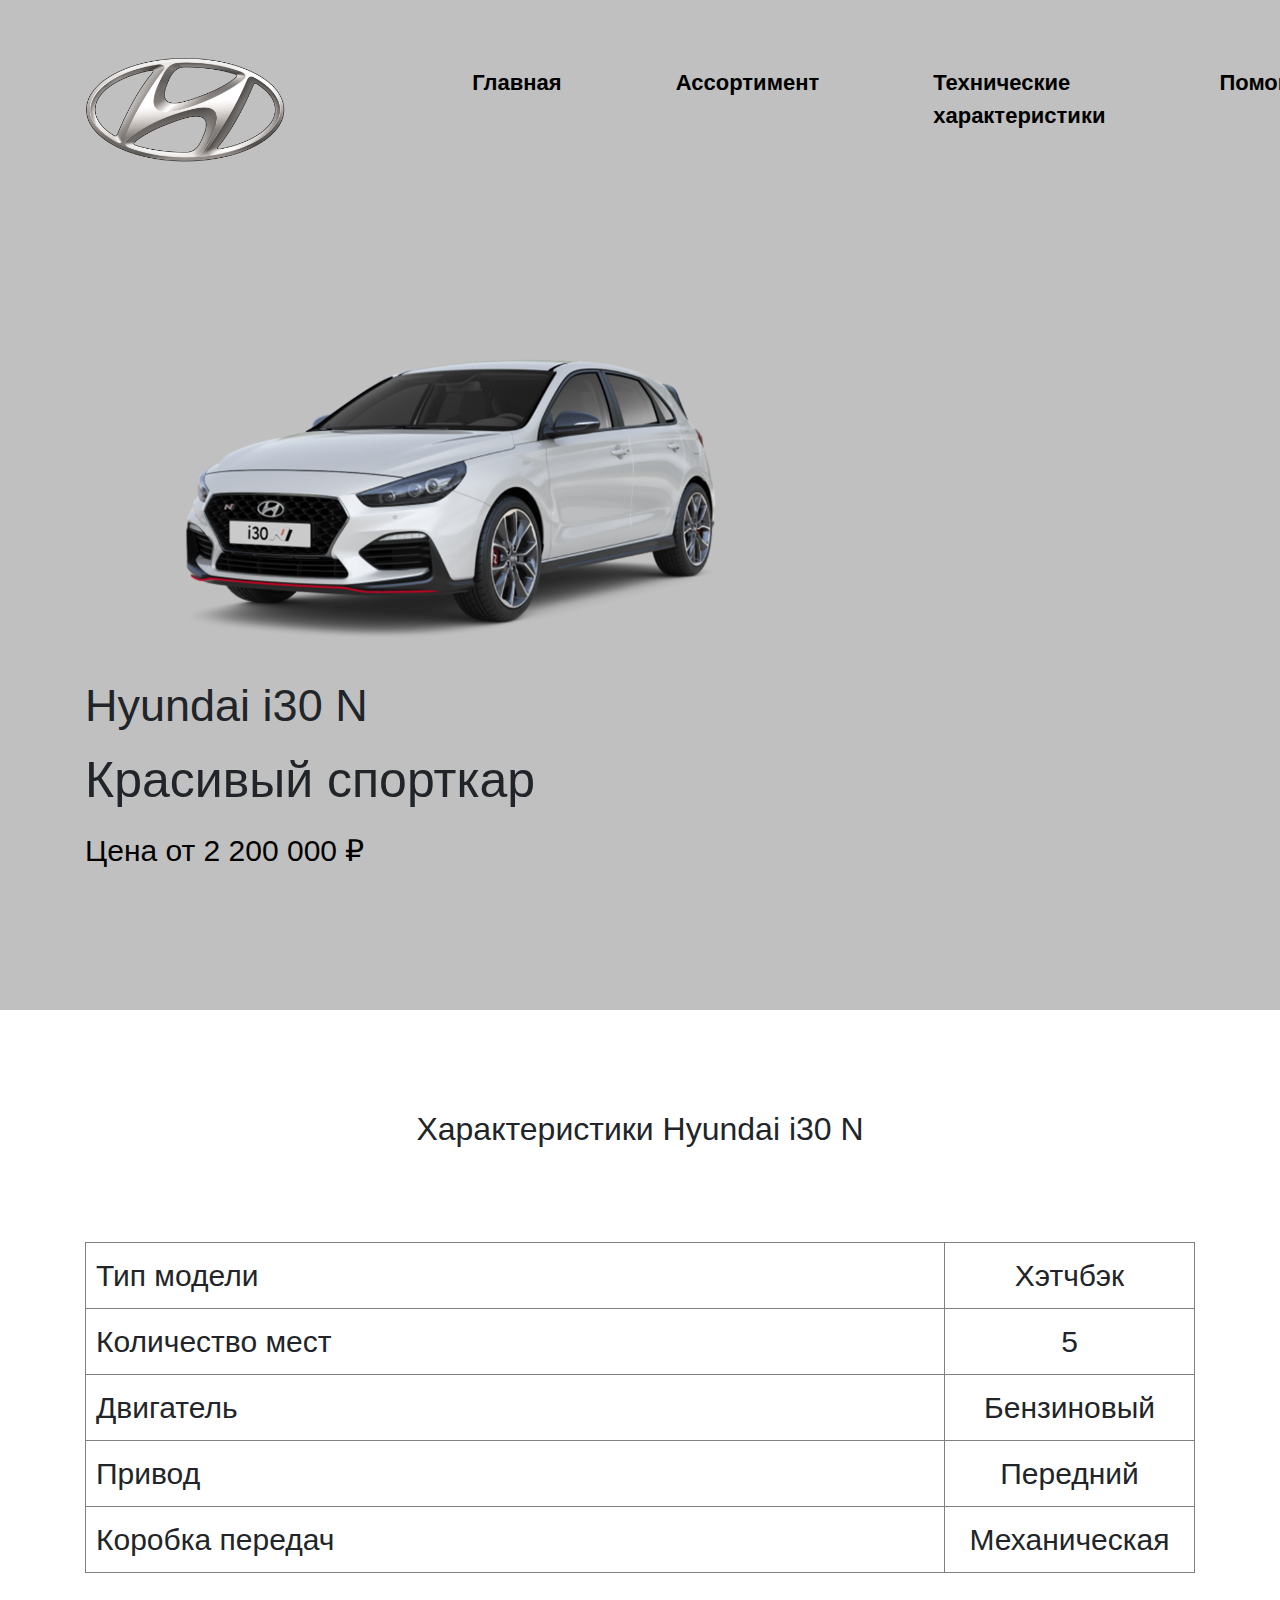
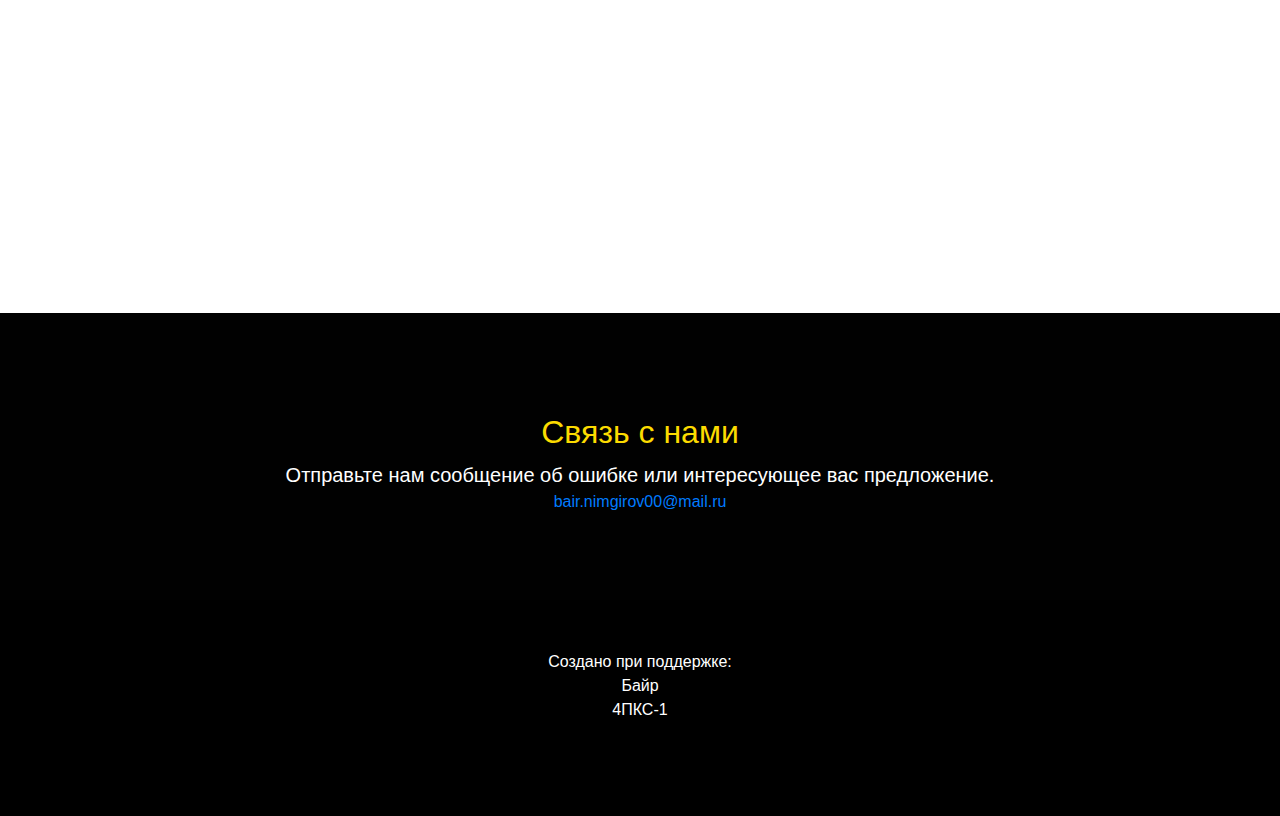
<file: i30.html>
<!DOCTYPE html> <html> <head> <title>Hyundai i30 N</title>  <link rel="stylesheet" type="text/css"
href="creta.css"> <link rel="stylesheet" type="text/css" href="animate.css">
<link rel="shortcut icon" href="logo1.png" type="image/png">
 <meta charset="utf-8"> </head> <body> <header id="header"
class="header"> <div class="container">
 <div class="row">
                <div class="col-lg-3">
                    <img src="logo1.png" alt="Tinyone" class="logo animated fadeInUp" width="200px">
                </div>
                <div class="col-lg-5 ml-auto">
                    <nav>
                        <ul class="menu d-flex justify-content-center animated fadeInDown">
                            <li class="menu__item">
                                <a href="index.html">
                                   Главная
                               </a>
                                <li class="menu__item">
                                <a href="assortiment.html">
                                   Ассортимент
                               </a>
                            <li class="menu__item">
                                <a href="#features">
                                   Технические характеристики
                                </a>
                            </li>
                            <li class="menu__item">
                                <a href="#Помощь">
                                    Помощь
                                </a>
                            </li>
                            <li class="menu__item">
                                <a href="https://www.hyundai.ru/?utm_source=yandex_hm&utm_medium=sem_cpc&utm_campaign=hyundai-brand-search-2020&utm_content=ch_yandex_direct%7Ccid_31018018%7Cgid_3278193641%7Cad_5609423118%7Cph_17641381946%7Ccrt_0%7Cpst_premium%7Cps_1%7Csrct_search%7Csrc_none%7Cdevt_desktop%7Cret_%7Cgeo_51%7Ccf_0%7Cint_%7Ctgt_17641381946%7Cadd_no%7Cmrlid_11454%7Cdop_&utm_term=hyundai">
                                    Blog
                                </a>
                            </li>
                        </ul>
                    </nav>
                </div>
            </div>

            <div class="row">
                <div class="col-lg-6">

                    <div class="offer animated fadeInLeft">
                        <h1 class="offer__title"><img  height="400" width="" src= "car\i30.png">
                            <br>Hyundai i30 N<br>
                        </h1>
                        <div class="offer__intro">
                          Красивый спорткар<br>
                        </div>
                        <p class="offer__text">
                           Цена от 2 200 000 ₽
                        </p>
                        <ul class="icons d-flex">
                            <li class="icons__item">
                                <a href="#">
                                    <i class="fa fa-apple"></i>
                                </a>
                            </li>
                            <li class="icons__item">
                                <a href="#">
                                    <i class="fa fa-android"></i>
                                </a>
                            </li>
                            <li class="icons__item">
                                <a href="#">
                                    <i class="fa fa-windows"></i>
                                </a>
                            </li>
                        </ul>
                    </div>

                </div>
                <div class="col-lg-5 ml-auto">
                    
                </div>
            </div>

        </div>
    </header>

<div class="mid"> <section id="features" class="features">
        <div class="container">
            <div class="row">
                <div class="col-lg-12">
                    <div class="title">
                        <h2 id="features" class="title__main">
                            Характеристики Hyundai i30 N
                        </h2>
                        <p class="title__text">
                    
                        </p>
                    </div>
                </div>
            </div>
           
                            <p class="feature__text">
                                <table border="1" cellspacing="0" cellpadding="10">
                                <tr>
                                    <td colspan="5"  width="900" bgcolor="" style="font-size: 30px">Тип модели</td>
                                    <td rowspan="1" width="250" align="center" style="font-size: 30px">Хэтчбэк</td>
                                </tr>
                                <tr>
                                    <td colspan="5"  width="300" bgcolor="" style="font-size: 30px">Количество мест</td>
                                    <td  width="250" align="center" style="font-size: 30px">5</td>
                                </tr>
                                <tr>
                                    <td colspan="5"  width="300" bgcolor="" style="font-size: 30px">Двигатель</td>
                                    <td  width="250" align="center" style="font-size: 30px">Бензиновый</td>
                                </tr>
                                <tr>
                                    <td colspan="5"  width="300" bgcolor="" style="font-size: 30px">Привод</td>
                                    <td  width="250" align="center" style="font-size: 30px">Передний</td>
                                </tr>
                                <tr>
                                    <td colspan="5"  width="300" bgcolor="" style="font-size: 30px">Коробка передач</td>
                                    <td  width="250" align="center" style="font-size: 30px">Механическая</td>
                                </tr>
                            </table>                                                
                         </p>
                        </div>
                    </div>
                </div>

                <div class="col-lg-4">
                    <div class="feature d-flex">
                        <i class="fa fa-address-card-o feature__icon"></i>
                        <div class="feature__block">
                            <h3 class="feature__title">
                               
                            </h3>
                            <p class="feature__text">
                       
                            </p>
                        </div>
                    </div>
                </div>

                <div class="col-lg-4">
                    <div class="feature d-flex">
                        <i class="fa fa-address-card-o feature__icon"></i>
                        <div class="feature__block">
                            <h3 class="feature__title">                               <u><b> </b></u>
                            </h3>
                            <p class="feature__text">
                                
                            </p>
                        </div>
                    </div>
                </div>

                <div class="col-lg-4">
                    <div class="feature d-flex">
                        <i class="fa fa-bars feature__icon"></i>
                        <div class="feature__block">
                            <h3 class="feature__title">
                               <u><b> </b></u>
                            </h3>
                            <p class="feature__text">
                               

                            </p>
                        </div>
                    </div>
                </div>

                <div class="col-lg-4">
                    <div class="feature d-flex">
                        <i class="fa fa-bars feature__icon"></i>
                        <div class="feature__block">
                            <h3 class="feature__title">
                               <u><b></b></u>
                            </h3>
                            <p class="feature__text">
                                
                            </p>
                        </div>
                    </div>
                </div>
            </div>
        </div>
    </section>

    <section id="touch" class="touch">
        <div class="container">
            <div class="row">
                <div class="col-lg-12">
                    <div class="title">
                        <h2 id="Помощь" class="title__main yellow">
                            Связь с нами
                        </h2>
                        <p class="title__text">
                            Отправьте нам сообщение об ошибке или интересующее вас предложение.
                        </p>
                        <p><a href="bair.nimgirov00@mail.ru">bair.nimgirov00@mail.ru</a></p>
                    </div>
                </div>
            </div>
          
        </div>
    </section></div>
 <footer id="footer" class="footer">
        <div class="container">
            <div class="row">
                <div class="col-md-12">
                    <div class="credits">
                       Создано при поддержке:<br> Байр <br> 4ПКС-1
                    </div>
                </div>
            </div>
        </div>
    </footer>

</body>
</html>
</file>
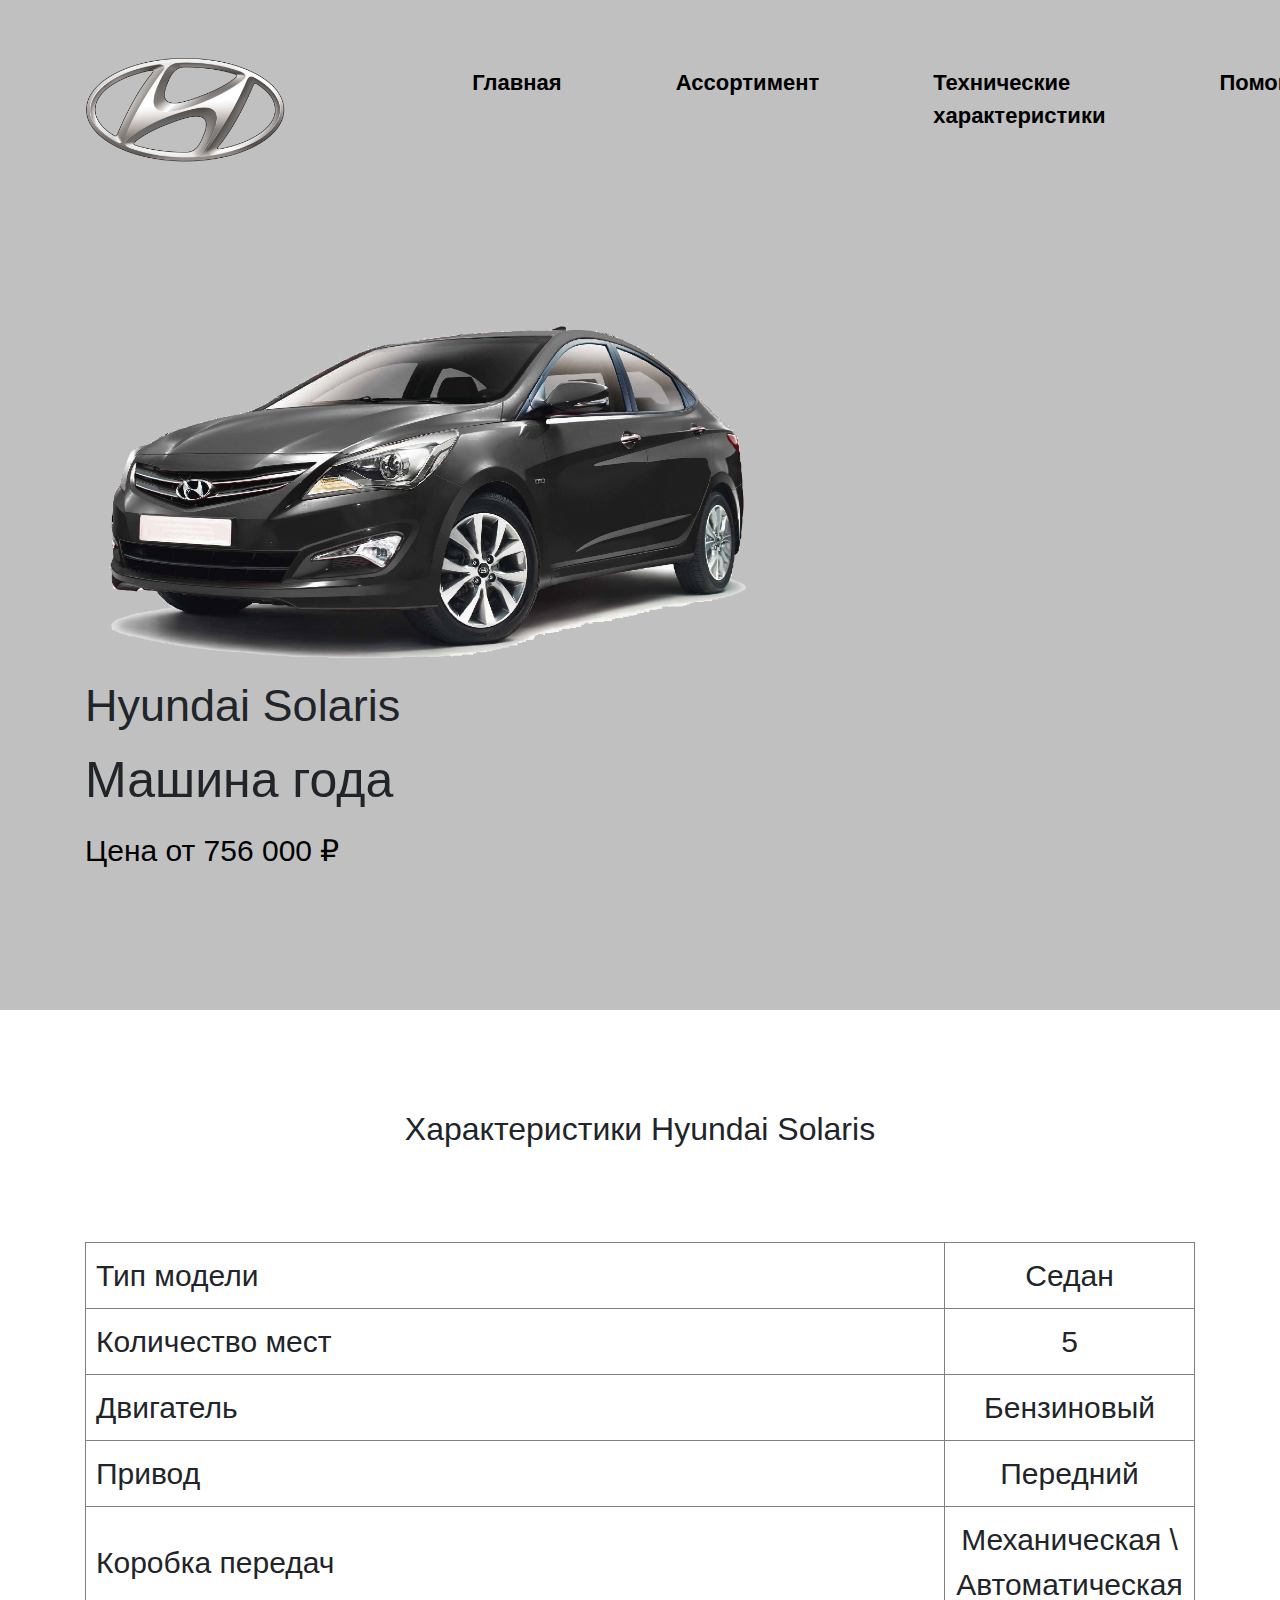
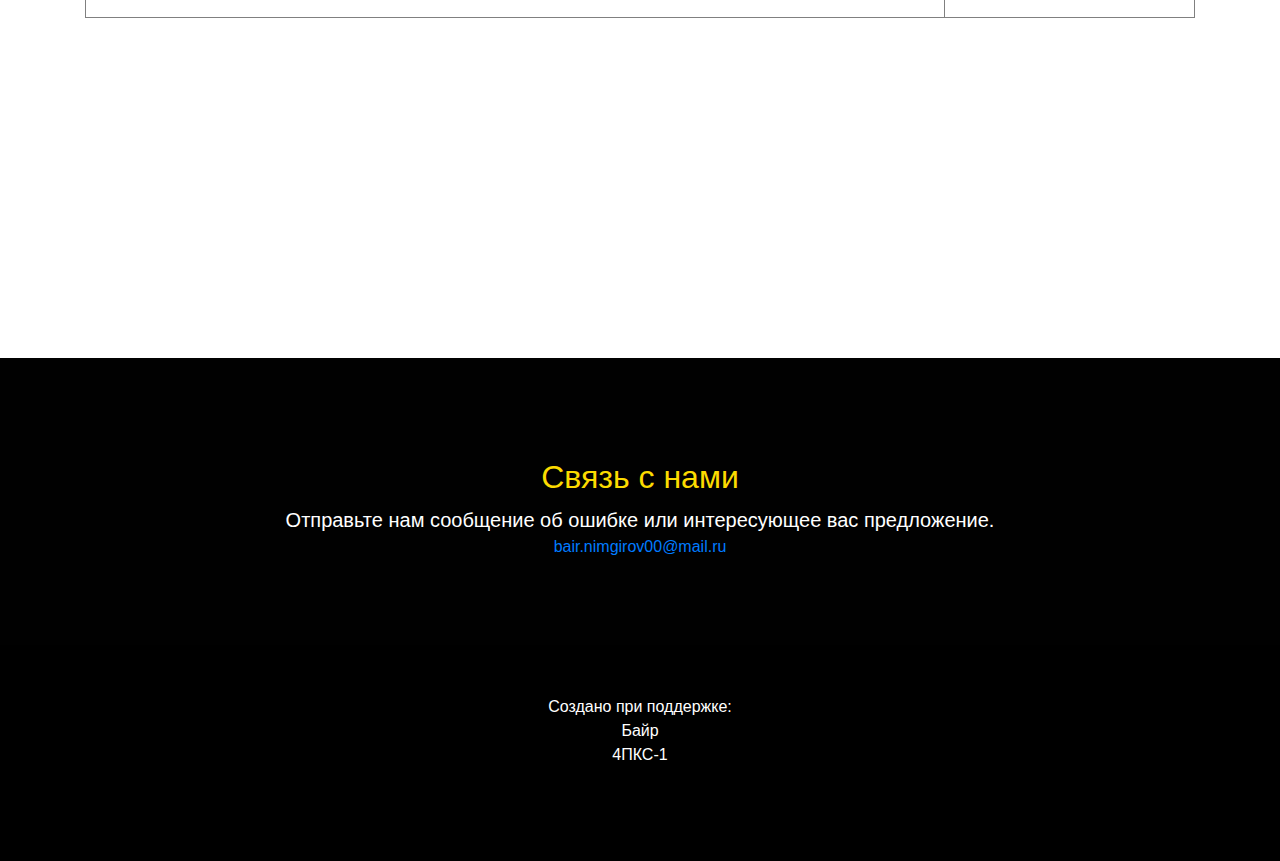
<file: solaris.html>
<!DOCTYPE html> <html> <head> <title>Hyundai Creta</title>  <link rel="stylesheet" type="text/css"
href="creta.css"> <link rel="stylesheet" type="text/css" href="animate.css">
<link rel="shortcut icon" href="logo1.png" type="image/png">
 <meta charset="utf-8"> </head> <body> <header id="header"
class="header"> <div class="container">
 <div class="row">
                <div class="col-lg-3">
                    <img src="logo1.png" alt="Tinyone" class="logo animated fadeInUp" width="200px">
                </div>
                <div class="col-lg-5 ml-auto">
                    <nav>
                        <ul class="menu d-flex justify-content-center animated fadeInDown">
                            <li class="menu__item">
                                <a href="index.html">
                                   Главная
                               </a>
                                <li class="menu__item">
                                <a href="assortiment.html">
                                   Ассортимент
                               </a>
                            <li class="menu__item">
                                <a href="#features">
                                   Технические характеристики
                                </a>
                            </li>
                            <li class="menu__item">
                                <a href="#Помощь">
                                    Помощь
                                </a>
                            </li>
                            <li class="menu__item">
                                <a href="https://www.hyundai.ru/?utm_source=yandex_hm&utm_medium=sem_cpc&utm_campaign=hyundai-brand-search-2020&utm_content=ch_yandex_direct%7Ccid_31018018%7Cgid_3278193641%7Cad_5609423118%7Cph_17641381946%7Ccrt_0%7Cpst_premium%7Cps_1%7Csrct_search%7Csrc_none%7Cdevt_desktop%7Cret_%7Cgeo_51%7Ccf_0%7Cint_%7Ctgt_17641381946%7Cadd_no%7Cmrlid_11454%7Cdop_&utm_term=hyundai">
                                    Blog
                                </a>
                            </li>
                        </ul>
                    </nav>
                </div>
            </div>

            <div class="row">
                <div class="col-lg-6">

                    <div class="offer animated fadeInLeft">
                        <h1 class="offer__title"><img height="400" width="" src="car\solaris2.png">           
                            <br>Hyundai Solaris<br>
                        </h1>
                        <div class="offer__intro">
                          Машина года<br>
                        </div>
                        <p class="offer__text">
                           Цена от 756 000 ₽
                        </p>
                        <ul class="icons d-flex">
                            <li class="icons__item">
                                <a href="#">
                                    <i class="fa fa-apple"></i>
                                </a>
                            </li>
                            <li class="icons__item">
                                <a href="#">
                                    <i class="fa fa-android"></i>
                                </a>
                            </li>
                            <li class="icons__item">
                                <a href="#">
                                    <i class="fa fa-windows"></i>
                                </a>
                            </li>
                        </ul>
                    </div>

                </div>
                <div class="col-lg-5 ml-auto">
                    
                </div>
            </div>

        </div>
    </header>

<div class="mid"> <section id="features" class="features">
        <div class="container">
            <div class="row">
                <div class="col-lg-12">
                    <div class="title">
                        <h2 id="features" class="title__main">
                            Характеристики Hyundai Solaris
                        </h2>
                        <p class="title__text">
                    
                        </p>
                    </div>
                </div>
            </div>
           
                            <p class="feature__text">
                                <table border="1" cellspacing="0" cellpadding="10">
                                <tr>
                                    <td colspan="5"  width="900" bgcolor="" style="font-size: 30px">Тип модели</td>
                                    <td rowspan="1" width="250" align="center" style="font-size: 30px">Седан</td>
                                </tr>
                                <tr>
                                    <td colspan="5"  width="300" bgcolor="" style="font-size: 30px">Количество мест</td>
                                    <td  width="250" align="center" style="font-size: 30px">5</td>
                                </tr>
                                <tr>
                                    <td colspan="5"  width="300" bgcolor="" style="font-size: 30px">Двигатель</td>
                                    <td  width="250" align="center" style="font-size: 30px">Бензиновый</td>
                                </tr>
                                <tr>
                                    <td colspan="5"  width="300" bgcolor="" style="font-size: 30px">Привод</td>
                                    <td  width="250" align="center" style="font-size: 30px">Передний</td>
                                </tr>
                                <tr>
                                    <td colspan="5"  width="300" bgcolor="" style="font-size: 30px">Коробка передач</td>
                                    <td  width="250" align="center" style="font-size: 30px">Механическая \ Автоматическая</td>
                                </tr>
                            </table>                                                
                         </p>
                        </div>
                    </div>
                </div>

                <div class="col-lg-4">
                    <div class="feature d-flex">
                        <i class="fa fa-address-card-o feature__icon"></i>
                        <div class="feature__block">
                            <h3 class="feature__title">
                               
                            </h3>
                            <p class="feature__text">
                       
                            </p>
                        </div>
                    </div>
                </div>

                <div class="col-lg-4">
                    <div class="feature d-flex">
                        <i class="fa fa-address-card-o feature__icon"></i>
                        <div class="feature__block">
                            <h3 class="feature__title">                               <u><b> </b></u>
                            </h3>
                            <p class="feature__text">
                                
                            </p>
                        </div>
                    </div>
                </div>

                <div class="col-lg-4">
                    <div class="feature d-flex">
                        <i class="fa fa-bars feature__icon"></i>
                        <div class="feature__block">
                            <h3 class="feature__title">
                               <u><b> </b></u>
                            </h3>
                            <p class="feature__text">
                               

                            </p>
                        </div>
                    </div>
                </div>

                <div class="col-lg-4">
                    <div class="feature d-flex">
                        <i class="fa fa-bars feature__icon"></i>
                        <div class="feature__block">
                            <h3 class="feature__title">
                               <u><b></b></u>
                            </h3>
                            <p class="feature__text">
                                
                            </p>
                        </div>
                    </div>
                </div>
            </div>
        </div>
    </section>

    <section id="touch" class="touch">
        <div class="container">
            <div class="row">
                <div class="col-lg-12">
                    <div class="title">
                        <h2 id="Помощь" class="title__main yellow">
                            Связь с нами
                        </h2>
                        <p class="title__text">
                            Отправьте нам сообщение об ошибке или интересующее вас предложение.
                        </p>
                        <p><a href="bair.nimgirov00@mail.ru">bair.nimgirov00@mail.ru</a></p>
                    </div>
                </div>
            </div>
          
        </div>
    </section></div>
 <footer id="footer" class="footer">
        <div class="container">
            <div class="row">
                <div class="col-md-12">
                    <div class="credits">
                       Создано при поддержке:<br> Байр <br> 4ПКС-1
                    </div>
                </div>
            </div>
        </div>
    </footer>

</body>
</html>
</file>
<file: main.css>
/* Спецификация */

body {
    font-family: 'PT Sans', sans-serif;
}

ul, li {
    display: block;
    padding: 0;
    margin: 0;
    text-decoration: none;
}

h1, h2, h3, h4, h5 {
    font-weight: 700;
    color: #000
}
#qr{
padding-left: 300px;
}
h3 {
    font-weight: 400;
}

h2 {
    text-align: center;
}

.title {
    padding-top: 100px;
    padding-bottom:70px;
    text-align: center;
}

.title__main {
    font-size: 32px;
}

.title__text {
    font-size: 20px;
    width: 780px;
    margin: 0 auto;
}

.yellow {
    }


/* Первый экран */

.header {
    background: gray;
    color: #010101;
    padding-top:58px;
    padding-bottom: 105px;
}
nav {
    text-decoration: none;
}
.menu {
    margin-top:8px;
}

.menu__item {
    margin: 0 57px;
    text-decoration: none;
}

.menu__item a{
    text-decoration: none;
    font-size:22px;
    font-weight:700;
    color: black;
}

.offer {
    margin-top:117px;
}

.offer__title {
    font-size:32px;
    margin-bottom: 15px;
}

.offer__intro {
    font-size: 20px;
    line-height: 1.3em;
}

.offer__text {
    font-size: 16px;
    margin-top:15px;
    color: black;
    width: 400px;
}

.icons__item {
    margin-right:30px;
}

.icons__item a {
    color: #000;
    font-size: 42px;
    transition: all 0.3s ease;
    text-decoration: none;
}

.icons__item a:hover {
    text-decoration: none;
}

.ipad {
    display: block;
    margin: 60px auto 0;
}

/* Второй экран */

.feature {
    margin-bottom: 65px;
}

.feature__icon {
    font-size: 50px;
    margin-right: 37px;
    color: #000
}

.feature__text {
    color: #898989
}

/* Третий экран */

.touch {
    background: #010101;
    color: #fff;
}

.form {
    text-align: center;
}

.form__input {
    background: #fff;
    font-size: 16px;
    font-family: 'PT Sans', sans-serif;
    border-radius: 5px;
    width: 580px;
    padding: 14px 0;
    margin-right:21px;
    border: 0;
    padding-left:23px;
    outline: none;
}

.form__btn {
    font-family: 'PT Sans', sans-serif;
    background: #fcdb00;
    color: #000;
    text-transform: uppercase;
    font-size: 16px;
    font-weight: 700;
    border-radius: 5px;
    width: 126px;
    border: 0;
    padding: 14px 0;
    cursor: pointer;
    outline: none;
}
.uwu {
    margin-right: 100px;
}

/* Футер */

.footer {
    background: #000;
    padding:50px 0 94px;
}

.credits {
    color: #fff;
    font-size: 16px;
    width: 500px;
    margin: 0 auto;
    text-align: center;
}
.footer__social{ 
margin-bottom: 35px; 
color: #fff; 
font-size: 20px; 
} 
.footer__social a{ 
color: #fff; 
text-decoration: none; 
margin-right: 25px; 
} 
.footer__social a:last-child{ 
margin-right: 0px; 
} 
.footer__social a:hover, 
.footer__social a:active, 
.footer__social a:focus{ 
color: #6fbcf2; 
text-decoration: none; 
}

a hover {
    text-decoration: none;
}

/* Медиа-запросы */

@media screen and (max-width: 992px) {
    .logo {
        display: block;
        margin: 0 auto;
        margin-bottom: 30px;
    }
    .offer {
        text-align: center;
    }
    .offer__text {
        margin: 20px auto;
        width: auto;
    }
    .icons {
        justify-content: center;
    }
    .icons__item:nth-child(3) {
        margin-right: 0;
    }
    .form__input {
        margin-right:0;
        width: 100%;
    }
    .form__btn {
        margin-top: 20px;
        width: 100%;
    }
    .title__text {
        width: auto;
    }
}

@media screen and (max-width: 576px) {
    .ipad {
        width: 100%;
    }
    .menu {
        flex-direction: column;
    }
    .menu__item {
        text-align: center;
        margin-bottom:10px;
    }
}
@media screen and (max-width: 1200px) {
    #qr{
      padding-left: 210px;
    }
}
@media screen and (max-width: 990px) {
    #qr{
      padding-left: 180px;
    }
}
@media screen and (max-width: 768px) {
    #qr{
      padding-left: 90px;
    }
}
@media screen and (max-width: 500px) {
    #qr{
      padding-left: 50px;
    }
}
@media screen and (max-width: 440px) {
    #qr{
      padding-left: 20px;
    }
}

/*
roots
*/
:root{--blue:#007bff;--indigo:#6610f2;--purple:#6f42c1;--pink:#e83e8c;--red:#dc3545;--orange:#fd7e14;--yellow:#ffc107;--green:#28a745;--teal:#20c997;--cyan:#17a2b8;--white:#fff;--gray:#868e96;--gray-dark:#343a40;--primary:#007bff;--secondary:#868e96;--success:#28a745;--info:#17a2b8;--warning:#ffc107;--danger:#dc3545;--light:#f8f9fa;--dark:#343a40;--breakpoint-xs:0;--breakpoint-sm:576px;--breakpoint-md:768px;--breakpoint-lg:992px;--breakpoint-xl:1200px;--font-family-sans-serif:-apple-system,BlinkMacSystemFont,"Segoe UI",Roboto,"Helvetica Neue",Arial,sans-serif,"Apple Color Emoji","Segoe UI Emoji","Segoe UI Symbol";--font-family-monospace:"SFMono-Regular",Menlo,Monaco,Consolas,"Liberation Mono","Courier New",monospace}@media print{*,::after,::before{text-shadow:none!important;box-shadow:none!important}a,a:visited{}abbr[title]::after{content:" (" attr(title) ")"}pre{white-space:pre-wrap!important}blockquote,pre{border:1px solid #999;page-break-inside:avoid}thead{display:table-header-group}img,tr{page-break-inside:avoid}h2,h3,p{orphans:3;widows:3}h2,h3{page-break-after:avoid}.navbar{display:none}.badge{border:1px solid #000}.table{border-collapse:collapse!important}.table td,.table th{background-color:#fff!important}.table-bordered td,.table-bordered th{border:1px solid #ddd!important}}*,::after,::before{box-sizing:border-box}html{font-family:sans-serif;line-height:1.15;-webkit-text-size-adjust:100%;-ms-text-size-adjust:100%;-ms-overflow-style:scrollbar;-webkit-tap-highlight-color:transparent}@-ms-viewport{width:device-width}article,aside,dialog,figcaption,figure,footer,header,hgroup,main,nav,section{display:block}body{margin:0;font-family:-apple-system,BlinkMacSystemFont,"Segoe UI",Roboto,"Helvetica Neue",Arial,sans-serif,"Apple Color Emoji","Segoe UI Emoji","Segoe UI Symbol";font-size:1rem;font-weight:400;line-height:1.5;color:#212529;text-align:left;background-color:#fff}[tabindex="-1"]:focus{outline:0!important}hr{box-sizing:content-box;height:0;overflow:visible}h1,h2,h3,h4,h5,h6{margin-top:0;margin-bottom:.5rem}p{margin-top:0;margin-bottom:1rem}abbr[data-original-title],cursor:help;border-bottom:0}address{margin-bottom:1rem;font-style:normal;line-height:inherit}dl,ol,ul{margin-top:0;margin-bottom:1rem}ol ol,ol ul,ul ol,ul ul{margin-bottom:0}dt{font-weight:700}dd{margin-bottom:.5rem;margin-left:0}blockquote{margin:0 0 1rem}dfn{font-style:italic}b,strong{font-weight:bolder}small{font-size:80%}sub,sup{position:relative;font-size:75%;line-height:0;vertical-align:baseline}sub{bottom:-.25em}sup{top:-.5em}a{color:#007bff;text-decoration:none;background-color:transparent;-webkit-text-decoration-skip:objects}
a:hover{
    color:white;
}
a:not([href]):not([tabindex]){color:inherit;text-decoration:none}a:not([href]):not([tabindex]):focus,a:not([href]):not([tabindex]):hover{color:inherit;text-decoration:none}a:not([href]):not([tabindex]):focus{outline:0}code,kbd,pre,samp{font-family:monospace,monospace;font-size:1em}pre{margin-top:0;margin-bottom:1rem;overflow:auto;-ms-overflow-style:scrollbar}figure{margin:0 0 1rem}img{vertical-align:middle;border-style:none}svg:not(:root){overflow:hidden}[role=button],a,area,button,input:not([type=range]),label,select,summary,textarea{-ms-touch-action:manipulation;touch-action:manipulation}table{border-collapse:collapse}caption{padding-top:.75rem;padding-bottom:.75rem;color:#868e96;text-align:left;caption-side:bottom}th{text-align:inherit}label{display:inline-block;margin-bottom:.5rem}button{border-radius:0}button:focus{outline:1px dotted;outline:5px auto -webkit-focus-ring-color}button,input,optgroup,select,textarea{margin:0;font-family:inherit;font-size:inherit;line-height:inherit}button,input{overflow:visible}button,select{text-transform:none}[type=reset],[type=submit],button,html [type=button]{-webkit-appearance:button}[type=button]::-moz-focus-inner,[type=reset]::-moz-focus-inner,[type=submit]::-moz-focus-inner,button::-moz-focus-inner{padding:0;border-style:none}input[type=checkbox],input[type=radio]{box-sizing:border-box;padding:0}input[type=date],input[type=datetime-local],input[type=month],input[type=time]{-webkit-appearance:listbox}textarea{overflow:auto;resize:vertical}fieldset{min-width:0;padding:0;margin:0;border:0}legend{display:block;width:100%;max-width:100%;padding:0;margin-bottom:.5rem;font-size:1.5rem;line-height:inherit;color:inherit;white-space:normal}progress{vertical-align:baseline}[type=number]::-webkit-inner-spin-button,[type=number]::-webkit-outer-spin-button{height:auto}[type=search]{outline-offset:-2px;-webkit-appearance:none}[type=search]::-webkit-search-cancel-button,[type=search]::-webkit-search-decoration{-webkit-appearance:none}::-webkit-file-upload-button{font:inherit;-webkit-appearance:button}output{display:inline-block}summary{display:list-item}template{display:none}[hidden]{display:none!important}.h1,.h2,.h3,.h4,.h5,.h6,h1,h2,h3,h4,h5,h6{margin-bottom:.5rem;font-family:inherit;font-weight:500;line-height:1.2;color:inherit}.h1,h1{font-size:2.5rem}.h2,h2{font-size:2rem}.h3,h3{font-size:1.75rem}.h4,h4{font-size:1.5rem}.h5,h5{font-size:1.25rem}.h6,h6{font-size:1rem}.lead{font-size:1.25rem;font-weight:300}.display-1{font-size:6rem;font-weight:300;line-height:1.2}.display-2{font-size:5.5rem;font-weight:300;line-height:1.2}.display-3{font-size:4.5rem;font-weight:300;line-height:1.2}.display-4{font-size:3.5rem;font-weight:300;line-height:1.2}hr{margin-top:1rem;margin-bottom:1rem;border:0;border-top:1px solid rgba(0,0,0,.1)}.small,small{font-size:80%;font-weight:400}.mark,mark{padding:.2em;background-color:#fcf8e3}.list-unstyled{padding-left:0;list-style:none}.list-inline{padding-left:0;list-style:none}.list-inline-item{display:inline-block}.list-inline-item:not(:last-child){margin-right:5px}.initialism{font-size:90%;text-transform:uppercase}.blockquote{margin-bottom:1rem;font-size:1.25rem}.blockquote-footer{display:block;font-size:80%;color:#868e96}.blockquote-footer::before{content:"\2014 \00A0"}.img-fluid{max-width:100%;height:auto}.img-thumbnail{padding:.25rem;background-color:#fff;border:1px solid #ddd;border-radius:.25rem;transition:all .2s ease-in-out;max-width:100%;height:auto}.figure{display:inline-block}.figure-img{margin-bottom:.5rem;line-height:1}.figure-caption{font-size:90%;color:#868e96}code,kbd,pre,samp{font-family:SFMono-Regular,Menlo,Monaco,Consolas,"Liberation Mono","Courier New",monospace}code{padding:.2rem .4rem;font-size:90%;color:#bd4147;background-color:#f8f9fa;border-radius:.25rem}a>code{padding:0;color:inherit;background-color:inherit}kbd{padding:.2rem .4rem;font-size:90%;color:#fff;background-color:#212529;border-radius:.2rem}kbd kbd{padding:0;font-size:100%;font-weight:700}pre{display:block;margin-top:0;margin-bottom:1rem;font-size:90%;color:#212529}pre code{padding:0;font-size:inherit;color:inherit;background-color:transparent;border-radius:0}.pre-scrollable{max-height:340px;overflow-y:scroll}
.container{width:100%;
    padding-right:15px;
    padding-left:15px;
    margin-right:auto;
    margin-left:auto;
}
@media (min-width:576px)
{.container{max-width:540px}}@media (min-width:768px){.container{max-width:720px}}@media (min-width:992px){.container{max-width:960px}}@media (min-width:1200px){.container{max-width:1140px}}.container-fluid{width:100%;padding-right:15px;padding-left:15px;margin-right:auto;margin-left:auto}.row{display:-ms-flexbox;display:flex;-ms-flex-wrap:wrap;flex-wrap:wrap;margin-right:-15px;margin-left:-15px}.no-gutters{margin-right:0;margin-left:0}.no-gutters>.col,.no-gutters>[class*=col-]{padding-right:0;padding-left:0}.col,.col-1,.col-10,.col-11,.col-12,.col-2,.col-3,.col-4,.col-5,.col-6,.col-7,.col-8,.col-9,.col-auto,.col-lg,.col-lg-1,.col-lg-10,.col-lg-11,.col-lg-12,.col-lg-2,.col-lg-3,.col-lg-4,.col-lg-5,.col-lg-6,.col-lg-7,.col-lg-8,.col-lg-9,.col-lg-auto,.col-md,.col-md-1,.col-md-10,.col-md-11,.col-md-12,.col-md-2,.col-md-3,.col-md-4,.col-md-5,.col-md-6,.col-md-7,.col-md-8,.col-md-9,.col-md-auto,.col-sm,.col-sm-1,.col-sm-10,.col-sm-11,.col-sm-12,.col-sm-2,.col-sm-3,.col-sm-4,.col-sm-5,.col-sm-6,.col-sm-7,.col-sm-8,.col-sm-9,.col-sm-auto,.col-xl,.col-xl-1,.col-xl-10,.col-xl-11,.col-xl-12,.col-xl-2,.col-xl-3,.col-xl-4,.col-xl-5,.col-xl-6,.col-xl-7,.col-xl-8,.col-xl-9,.col-xl-auto{position:relative;width:100%;min-height:1px;padding-right:15px;padding-left:15px}.col{-ms-flex-preferred-size:0;flex-basis:0;-ms-flex-positive:1;flex-grow:1;max-width:100%}.col-auto{-ms-flex:0 0 auto;flex:0 0 auto;width:auto;max-width:none}.col-1{-ms-flex:0 0 8.333333%;flex:0 0 8.333333%;max-width:8.333333%}.col-2{-ms-flex:0 0 16.666667%;flex:0 0 16.666667%;max-width:16.666667%}.col-3{-ms-flex:0 0 25%;flex:0 0 25%;max-width:25%}.col-4{-ms-flex:0 0 33.333333%;flex:0 0 33.333333%;max-width:33.333333%}.col-5{-ms-flex:0 0 41.666667%;flex:0 0 41.666667%;max-width:41.666667%}.col-6{-ms-flex:0 0 50%;flex:0 0 50%;max-width:50%}.col-7{-ms-flex:0 0 58.333333%;flex:0 0 58.333333%;max-width:58.333333%}.col-8{-ms-flex:0 0 66.666667%;flex:0 0 66.666667%;max-width:66.666667%}.col-9{-ms-flex:0 0 75%;flex:0 0 75%;max-width:75%}.col-10{-ms-flex:0 0 83.333333%;flex:0 0 83.333333%;max-width:83.333333%}.col-11{-ms-flex:0 0 91.666667%;flex:0 0 91.666667%;max-width:91.666667%}.col-12{-ms-flex:0 0 100%;flex:0 0 100%;max-width:100%}.order-first{-ms-flex-order:-1;order:-1}.order-1{-ms-flex-order:1;order:1}.order-2{-ms-flex-order:2;order:2}.order-3{-ms-flex-order:3;order:3}.order-4{-ms-flex-order:4;order:4}.order-5{-ms-flex-order:5;order:5}.order-6{-ms-flex-order:6;order:6}.order-7{-ms-flex-order:7;order:7}.order-8{-ms-flex-order:8;order:8}.order-9{-ms-flex-order:9;order:9}.order-10{-ms-flex-order:10;order:10}.order-11{-ms-flex-order:11;order:11}.order-12{-ms-flex-order:12;order:12}.offset-1{margin-left:8.333333%}.offset-2{margin-left:16.666667%}.offset-3{margin-left:25%}.offset-4{margin-left:33.333333%}.offset-5{margin-left:41.666667%}.offset-6{margin-left:50%}.offset-7{margin-left:58.333333%}.offset-8{margin-left:66.666667%}.offset-9{margin-left:75%}.offset-10{margin-left:83.333333%}.offset-11{margin-left:91.666667%}@media (min-width:576px){.col-sm{-ms-flex-preferred-size:0;flex-basis:0;-ms-flex-positive:1;flex-grow:1;max-width:100%}.col-sm-auto{-ms-flex:0 0 auto;flex:0 0 auto;width:auto;max-width:none}.col-sm-1{-ms-flex:0 0 8.333333%;flex:0 0 8.333333%;max-width:8.333333%}.col-sm-2{-ms-flex:0 0 16.666667%;flex:0 0 16.666667%;max-width:16.666667%}.col-sm-3{-ms-flex:0 0 25%;flex:0 0 25%;max-width:25%}.col-sm-4{-ms-flex:0 0 33.333333%;flex:0 0 33.333333%;max-width:33.333333%}.col-sm-5{-ms-flex:0 0 41.666667%;flex:0 0 41.666667%;max-width:41.666667%}.col-sm-6{-ms-flex:0 0 50%;flex:0 0 50%;max-width:50%}.col-sm-7{-ms-flex:0 0 58.333333%;flex:0 0 58.333333%;max-width:58.333333%}.col-sm-8{-ms-flex:0 0 66.666667%;flex:0 0 66.666667%;max-width:66.666667%}.col-sm-9{-ms-flex:0 0 75%;flex:0 0 75%;max-width:75%}.col-sm-10{-ms-flex:0 0 83.333333%;flex:0 0 83.333333%;max-width:83.333333%}.col-sm-11{-ms-flex:0 0 91.666667%;flex:0 0 91.666667%;max-width:91.666667%}.col-sm-12{-ms-flex:0 0 100%;flex:0 0 100%;max-width:100%}.order-sm-first{-ms-flex-order:-1;order:-1}.order-sm-1{-ms-flex-order:1;order:1}.order-sm-2{-ms-flex-order:2;order:2}.order-sm-3{-ms-flex-order:3;order:3}.order-sm-4{-ms-flex-order:4;order:4}.order-sm-5{-ms-flex-order:5;order:5}.order-sm-6{-ms-flex-order:6;order:6}.order-sm-7{-ms-flex-order:7;order:7}.order-sm-8{-ms-flex-order:8;order:8}.order-sm-9{-ms-flex-order:9;order:9}.order-sm-10{-ms-flex-order:10;order:10}.order-sm-11{-ms-flex-order:11;order:11}.order-sm-12{-ms-flex-order:12;order:12}.offset-sm-0{margin-left:0}.offset-sm-1{margin-left:8.333333%}.offset-sm-2{margin-left:16.666667%}.offset-sm-3{margin-left:25%}.offset-sm-4{margin-left:33.333333%}.offset-sm-5{margin-left:41.666667%}.offset-sm-6{margin-left:50%}.offset-sm-7{margin-left:58.333333%}.offset-sm-8{margin-left:66.666667%}.offset-sm-9{margin-left:75%}.offset-sm-10{margin-left:83.333333%}.offset-sm-11{margin-left:91.666667%}}@media (min-width:768px){.col-md{-ms-flex-preferred-size:0;flex-basis:0;-ms-flex-positive:1;flex-grow:1;max-width:100%}.col-md-auto{-ms-flex:0 0 auto;flex:0 0 auto;width:auto;max-width:none}.col-md-1{-ms-flex:0 0 8.333333%;flex:0 0 8.333333%;max-width:8.333333%}.col-md-2{-ms-flex:0 0 16.666667%;flex:0 0 16.666667%;max-width:16.666667%}.col-md-3{-ms-flex:0 0 25%;flex:0 0 25%;max-width:25%}.col-md-4{-ms-flex:0 0 33.333333%;flex:0 0 33.333333%;max-width:33.333333%}.col-md-5{-ms-flex:0 0 41.666667%;flex:0 0 41.666667%;max-width:41.666667%}.col-md-6{-ms-flex:0 0 50%;flex:0 0 50%;max-width:50%}.col-md-7{-ms-flex:0 0 58.333333%;flex:0 0 58.333333%;max-width:58.333333%}.col-md-8{-ms-flex:0 0 66.666667%;flex:0 0 66.666667%;max-width:66.666667%}.col-md-9{-ms-flex:0 0 75%;flex:0 0 75%;max-width:75%}.col-md-10{-ms-flex:0 0 83.333333%;flex:0 0 83.333333%;max-width:83.333333%}.col-md-11{-ms-flex:0 0 91.666667%;flex:0 0 91.666667%;max-width:91.666667%}.col-md-12{-ms-flex:0 0 100%;flex:0 0 100%;max-width:100%}.order-md-first{-ms-flex-order:-1;order:-1}.order-md-1{-ms-flex-order:1;order:1}.order-md-2{-ms-flex-order:2;order:2}.order-md-3{-ms-flex-order:3;order:3}.order-md-4{-ms-flex-order:4;order:4}.order-md-5{-ms-flex-order:5;order:5}.order-md-6{-ms-flex-order:6;order:6}.order-md-7{-ms-flex-order:7;order:7}.order-md-8{-ms-flex-order:8;order:8}.order-md-9{-ms-flex-order:9;order:9}.order-md-10{-ms-flex-order:10;order:10}.order-md-11{-ms-flex-order:11;order:11}.order-md-12{-ms-flex-order:12;order:12}.offset-md-0{margin-left:0}.offset-md-1{margin-left:8.333333%}.offset-md-2{margin-left:16.666667%}.offset-md-3{margin-left:25%}.offset-md-4{margin-left:33.333333%}.offset-md-5{margin-left:41.666667%}.offset-md-6{margin-left:50%}.offset-md-7{margin-left:58.333333%}.offset-md-8{margin-left:66.666667%}.offset-md-9{margin-left:75%}.offset-md-10{margin-left:83.333333%}.offset-md-11{margin-left:91.666667%}}@media (min-width:992px){.col-lg{-ms-flex-preferred-size:0;flex-basis:0;-ms-flex-positive:1;flex-grow:1;max-width:100%}.col-lg-auto{-ms-flex:0 0 auto;flex:0 0 auto;width:auto;max-width:none}.col-lg-1{-ms-flex:0 0 8.333333%;flex:0 0 8.333333%;max-width:8.333333%}.col-lg-2{-ms-flex:0 0 16.666667%;flex:0 0 16.666667%;max-width:16.666667%}.col-lg-3{-ms-flex:0 0 25%;flex:0 0 25%;max-width:25%}.col-lg-4{-ms-flex:0 0 33.333333%;flex:0 0 33.333333%;max-width:33.333333%}.col-lg-5{-ms-flex:0 0 41.666667%;flex:0 0 41.666667%;max-width:41.666667%}.col-lg-6{-ms-flex:0 0 50%;flex:0 0 50%;max-width:50%}.col-lg-7{-ms-flex:0 0 58.333333%;flex:0 0 58.333333%;max-width:58.333333%}.col-lg-8{-ms-flex:0 0 66.666667%;flex:0 0 66.666667%;max-width:66.666667%}.col-lg-9{-ms-flex:0 0 75%;flex:0 0 75%;max-width:75%}.col-lg-10{-ms-flex:0 0 83.333333%;flex:0 0 83.333333%;max-width:83.333333%}.col-lg-11{-ms-flex:0 0 91.666667%;flex:0 0 91.666667%;max-width:91.666667%}.col-lg-12{-ms-flex:0 0 100%;flex:0 0 100%;max-width:100%}.order-lg-first{-ms-flex-order:-1;order:-1}.order-lg-1{-ms-flex-order:1;order:1}.order-lg-2{-ms-flex-order:2;order:2}.order-lg-3{-ms-flex-order:3;order:3}.order-lg-4{-ms-flex-order:4;order:4}.order-lg-5{-ms-flex-order:5;order:5}.order-lg-6{-ms-flex-order:6;order:6}.order-lg-7{-ms-flex-order:7;order:7}.order-lg-8{-ms-flex-order:8;order:8}.order-lg-9{-ms-flex-order:9;order:9}.order-lg-10{-ms-flex-order:10;order:10}.order-lg-11{-ms-flex-order:11;order:11}.order-lg-12{-ms-flex-order:12;order:12}.offset-lg-0{margin-left:0}.offset-lg-1{margin-left:8.333333%}.offset-lg-2{margin-left:16.666667%}.offset-lg-3{margin-left:25%}.offset-lg-4{margin-left:33.333333%}.offset-lg-5{margin-left:41.666667%}.offset-lg-6{margin-left:50%}.offset-lg-7{margin-left:58.333333%}.offset-lg-8{margin-left:66.666667%}.offset-lg-9{margin-left:75%}.offset-lg-10{margin-left:83.333333%}.offset-lg-11{margin-left:91.666667%}}@media (min-width:1200px){.col-xl{-ms-flex-preferred-size:0;flex-basis:0;-ms-flex-positive:1;flex-grow:1;max-width:100%}.col-xl-auto{-ms-flex:0 0 auto;flex:0 0 auto;width:auto;max-width:none}.col-xl-1{-ms-flex:0 0 8.333333%;flex:0 0 8.333333%;max-width:8.333333%}.col-xl-2{-ms-flex:0 0 16.666667%;flex:0 0 16.666667%;max-width:16.666667%}.col-xl-3{-ms-flex:0 0 25%;flex:0 0 25%;max-width:25%}.col-xl-4{-ms-flex:0 0 33.333333%;flex:0 0 33.333333%;max-width:33.333333%}.col-xl-5{-ms-flex:0 0 41.666667%;flex:0 0 41.666667%;max-width:41.666667%}.col-xl-6{-ms-flex:0 0 50%;flex:0 0 50%;max-width:50%}.col-xl-7{-ms-flex:0 0 58.333333%;flex:0 0 58.333333%;max-width:58.333333%}.col-xl-8{-ms-flex:0 0 66.666667%;flex:0 0 66.666667%;max-width:66.666667%}.col-xl-9{-ms-flex:0 0 75%;flex:0 0 75%;max-width:75%}.col-xl-10{-ms-flex:0 0 83.333333%;flex:0 0 83.333333%;max-width:83.333333%}.col-xl-11{-ms-flex:0 0 91.666667%;flex:0 0 91.666667%;max-width:91.666667%}.col-xl-12{-ms-flex:0 0 100%;flex:0 0 100%;max-width:100%}.order-xl-first{-ms-flex-order:-1;order:-1}.order-xl-1{-ms-flex-order:1;order:1}.order-xl-2{-ms-flex-order:2;order:2}.order-xl-3{-ms-flex-order:3;order:3}.order-xl-4{-ms-flex-order:4;order:4}.order-xl-5{-ms-flex-order:5;order:5}.order-xl-6{-ms-flex-order:6;order:6}.order-xl-7{-ms-flex-order:7;order:7}.order-xl-8{-ms-flex-order:8;order:8}.order-xl-9{-ms-flex-order:9;order:9}.order-xl-10{-ms-flex-order:10;order:10}.order-xl-11{-ms-flex-order:11;order:11}.order-xl-12{-ms-flex-order:12;order:12}.offset-xl-0{margin-left:0}.offset-xl-1{margin-left:8.333333%}.offset-xl-2{margin-left:16.666667%}.offset-xl-3{margin-left:25%}.offset-xl-4{margin-left:33.333333%}.offset-xl-5{margin-left:41.666667%}.offset-xl-6{margin-left:50%}.offset-xl-7{margin-left:58.333333%}.offset-xl-8{margin-left:66.666667%}.offset-xl-9{margin-left:75%}.offset-xl-10{margin-left:83.333333%}.offset-xl-11{margin-left:91.666667%}}.table{width:100%;max-width:100%;margin-bottom:1rem;background-color:transparent}.table td,.table th{padding:.75rem;vertical-align:top;border-top:1px solid #e9ecef}.table thead th{vertical-align:bottom;border-bottom:2px solid #e9ecef}.table tbody+tbody{border-top:2px solid #e9ecef}.table .table{background-color:#fff}.table-sm td,.table-sm th{padding:.3rem}.table-bordered{border:1px solid #e9ecef}.table-bordered td,.table-bordered th{border:1px solid #e9ecef}.table-bordered thead td,.table-bordered thead th{border-bottom-width:2px}.table-striped tbody tr:nth-of-type(odd){background-color:rgba(0,0,0,.05)}.table-hover tbody tr:hover{background-color:rgba(0,0,0,.075)}.table-primary,.table-primary>td,.table-primary>th{background-color:#b8daff}.table-hover .table-primary:hover{background-color:#9fcdff}.table-hover .table-primary:hover>td,.table-hover .table-primary:hover>th{background-color:#9fcdff}.table-secondary,.table-secondary>td,.table-secondary>th{background-color:#dddfe2}.table-hover .table-secondary:hover{background-color:#cfd2d6}.table-hover .table-secondary:hover>td,.table-hover .table-secondary:hover>th{background-color:#cfd2d6}.table-success,.table-success>td,.table-success>th{background-color:#c3e6cb}.table-hover .table-success:hover{background-color:#b1dfbb}.table-hover .table-success:hover>td,.table-hover .table-success:hover>th{background-color:#b1dfbb}.table-info,.table-info>td,.table-info>th{background-color:#bee5eb}.table-hover .table-info:hover{background-color:#abdde5}.table-hover .table-info:hover>td,.table-hover .table-info:hover>th{background-color:#abdde5}.table-warning,.table-warning>td,.table-warning>th{background-color:#ffeeba}.table-hover .table-warning:hover{background-color:#ffe8a1}.table-hover .table-warning:hover>td,.table-hover .table-warning:hover>th{background-color:#ffe8a1}.table-danger,.table-danger>td,.table-danger>th{background-color:#f5c6cb}.table-hover .table-danger:hover{background-color:#f1b0b7}.table-hover .table-danger:hover>td,.table-hover .table-danger:hover>th{background-color:#f1b0b7}.table-light,.table-light>td,.table-light>th{background-color:#fdfdfe}.table-hover .table-light:hover{background-color:#ececf6}.table-hover .table-light:hover>td,.table-hover .table-light:hover>th{background-color:#ececf6}.table-dark,.table-dark>td,.table-dark>th{background-color:#c6c8ca}.table-hover .table-dark:hover{background-color:#b9bbbe}.table-hover .table-dark:hover>td,.table-hover .table-dark:hover>th{background-color:#b9bbbe}.table-active,.table-active>td,.table-active>th{background-color:rgba(0,0,0,.075)}.table-hover .table-active:hover{background-color:rgba(0,0,0,.075)}.table-hover .table-active:hover>td,.table-hover .table-active:hover>th{background-color:rgba(0,0,0,.075)}.table .thead-dark th{color:#fff;background-color:#212529;border-color:#32383e}.table .thead-light th{color:#495057;background-color:#e9ecef;border-color:#e9ecef}.table-dark{color:#fff;background-color:#212529}.table-dark td,.table-dark th,.table-dark thead th{border-color:#32383e}.table-dark.table-bordered{border:0}.table-dark.table-striped tbody tr:nth-of-type(odd){background-color:rgba(255,255,255,.05)}.table-dark.table-hover tbody tr:hover{background-color:rgba(255,255,255,.075)}@media (max-width:575px){.table-responsive-sm{display:block;width:100%;overflow-x:auto;-webkit-overflow-scrolling:touch;-ms-overflow-style:-ms-autohiding-scrollbar}.table-responsive-sm.table-bordered{border:0}}@media (max-width:767px){.table-responsive-md{display:block;width:100%;overflow-x:auto;-webkit-overflow-scrolling:touch;-ms-overflow-style:-ms-autohiding-scrollbar}.table-responsive-md.table-bordered{border:0}}@media (max-width:991px){.table-responsive-lg{display:block;width:100%;overflow-x:auto;-webkit-overflow-scrolling:touch;-ms-overflow-style:-ms-autohiding-scrollbar}.table-responsive-lg.table-bordered{border:0}}@media (max-width:1199px){.table-responsive-xl{display:block;width:100%;overflow-x:auto;-webkit-overflow-scrolling:touch;-ms-overflow-style:-ms-autohiding-scrollbar}.table-responsive-xl.table-bordered{border:0}}.table-responsive{display:block;width:100%;overflow-x:auto;-webkit-overflow-scrolling:touch;-ms-overflow-style:-ms-autohiding-scrollbar}.table-responsive.table-bordered{border:0}.form-control{display:block;width:100%;padding:.375rem .75rem;font-size:1rem;line-height:1.5;color:#495057;background-color:#fff;background-image:none;background-clip:padding-box;border:1px solid #ced4da;border-radius:.25rem;transition:border-color ease-in-out .15s,box-shadow ease-in-out .15s}.form-control::-ms-expand{background-color:transparent;border:0}.form-control:focus{color:#495057;background-color:#fff;border-color:#80bdff;outline:0;box-shadow:0 0 0 .2rem rgba(0,123,255,.25)}.form-control::-webkit-input-placeholder{color:#868e96;opacity:1}.form-control:-ms-input-placeholder{color:#868e96;opacity:1}.form-control::-ms-input-placeholder{color:#868e96;opacity:1}.form-control::placeholder{color:#868e96;opacity:1}.form-control:disabled,.form-control[readonly]{background-color:#e9ecef;opacity:1}select.form-control:not([size]):not([multiple]){height:calc(2.25rem + 2px)}select.form-control:focus::-ms-value{color:#495057;background-color:#fff}.form-control-file,.form-control-range{display:block}.col-form-label{padding-top:calc(.375rem + 1px);padding-bottom:calc(.375rem + 1px);margin-bottom:0;line-height:1.5}.col-form-label-lg{padding-top:calc(.5rem + 1px);padding-bottom:calc(.5rem + 1px);font-size:1.25rem;line-height:1.5}.col-form-label-sm{padding-top:calc(.25rem + 1px);padding-bottom:calc(.25rem + 1px);font-size:.875rem;line-height:1.5}.col-form-legend{padding-top:.375rem;padding-bottom:.375rem;margin-bottom:0;font-size:1rem}.form-control-plaintext{padding-top:.375rem;padding-bottom:.375rem;margin-bottom:0;line-height:1.5;background-color:transparent;border:solid transparent;border-width:1px 0}.form-control-plaintext.form-control-lg,.form-control-plaintext.form-control-sm,.input-group-lg>.form-control-plaintext.form-control,.input-group-lg>.form-control-plaintext.input-group-addon,.input-group-lg>.input-group-btn>.form-control-plaintext.btn,.input-group-sm>.form-control-plaintext.form-control,.input-group-sm>.form-control-plaintext.input-group-addon,.input-group-sm>.input-group-btn>.form-control-plaintext.btn{padding-right:0;padding-left:0}.form-control-sm,.input-group-sm>.form-control,.input-group-sm>.input-group-addon,.input-group-sm>.input-group-btn>.btn{padding:.25rem .5rem;font-size:.875rem;line-height:1.5;border-radius:.2rem}.input-group-sm>.input-group-btn>select.btn:not([size]):not([multiple]),.input-group-sm>select.form-control:not([size]):not([multiple]),.input-group-sm>select.input-group-addon:not([size]):not([multiple]),select.form-control-sm:not([size]):not([multiple]){height:calc(1.8125rem + 2px)}.form-control-lg,.input-group-lg>.form-control,.input-group-lg>.input-group-addon,.input-group-lg>.input-group-btn>.btn{padding:.5rem 1rem;font-size:1.25rem;line-height:1.5;border-radius:.3rem}.input-group-lg>.input-group-btn>select.btn:not([size]):not([multiple]),.input-group-lg>select.form-control:not([size]):not([multiple]),.input-group-lg>select.input-group-addon:not([size]):not([multiple]),select.form-control-lg:not([size]):not([multiple]){height:calc(2.875rem + 2px)}.form-group{margin-bottom:1rem}.form-text{display:block;margin-top:.25rem}.form-row{display:-ms-flexbox;display:flex;-ms-flex-wrap:wrap;flex-wrap:wrap;margin-right:-5px;margin-left:-5px}.form-row>.col,.form-row>[class*=col-]{padding-right:5px;padding-left:5px}.form-check{position:relative;display:block;margin-bottom:.5rem}.form-check.disabled .form-check-label{color:#868e96}.form-check-label{padding-left:1.25rem;margin-bottom:0}.form-check-input{position:absolute;margin-top:.25rem;margin-left:-1.25rem}.form-check-inline{display:inline-block;margin-right:.75rem}.form-check-inline .form-check-label{vertical-align:middle}.valid-feedback{display:none;margin-top:.25rem;font-size:.875rem;color:#28a745}.valid-tooltip{position:absolute;top:100%;z-index:5;display:none;width:250px;padding:.5rem;margin-top:.1rem;font-size:.875rem;line-height:1;color:#fff;background-color:rgba(40,167,69,.8);border-radius:.2rem}.custom-select.is-valid,.form-control.is-valid,.was-validated .custom-select:valid,.was-validated .form-control:valid{border-color:#28a745}.custom-select.is-valid:focus,.form-control.is-valid:focus,.was-validated .custom-select:valid:focus,.was-validated .form-control:valid:focus{box-shadow:0 0 0 .2rem rgba(40,167,69,.25)}.custom-select.is-valid~.valid-feedback,.custom-select.is-valid~.valid-tooltip,.form-control.is-valid~.valid-feedback,.form-control.is-valid~.valid-tooltip,.was-validated .custom-select:valid~.valid-feedback,.was-validated .custom-select:valid~.valid-tooltip,.was-validated .form-control:valid~.valid-feedback,.was-validated .form-control:valid~.valid-tooltip{display:block}.form-check-input.is-valid+.form-check-label,.was-validated .form-check-input:valid+.form-check-label{color:#28a745}.custom-control-input.is-valid~.custom-control-indicator,.was-validated .custom-control-input:valid~.custom-control-indicator{background-color:rgba(40,167,69,.25)}.custom-control-input.is-valid~.custom-control-description,.was-validated .custom-control-input:valid~.custom-control-description{color:#28a745}.custom-file-input.is-valid~.custom-file-control,.was-validated .custom-file-input:valid~.custom-file-control{border-color:#28a745}.custom-file-input.is-valid~.custom-file-control::before,.was-validated .custom-file-input:valid~.custom-file-control::before{border-color:inherit}.custom-file-input.is-valid:focus,.was-validated .custom-file-input:valid:focus{box-shadow:0 0 0 .2rem rgba(40,167,69,.25)}.invalid-feedback{display:none;margin-top:.25rem;font-size:.875rem;color:#dc3545}.invalid-tooltip{position:absolute;top:100%;z-index:5;display:none;width:250px;padding:.5rem;margin-top:.1rem;font-size:.875rem;line-height:1;color:#fff;background-color:rgba(220,53,69,.8);border-radius:.2rem}.custom-select.is-invalid,.form-control.is-invalid,.was-validated .custom-select:invalid,.was-validated .form-control:invalid{border-color:#dc3545}.custom-select.is-invalid:focus,.form-control.is-invalid:focus,.was-validated .custom-select:invalid:focus,.was-validated .form-control:invalid:focus{box-shadow:0 0 0 .2rem rgba(220,53,69,.25)}.custom-select.is-invalid~.invalid-feedback,.custom-select.is-invalid~.invalid-tooltip,.form-control.is-invalid~.invalid-feedback,.form-control.is-invalid~.invalid-tooltip,.was-validated .custom-select:invalid~.invalid-feedback,.was-validated .custom-select:invalid~.invalid-tooltip,.was-validated .form-control:invalid~.invalid-feedback,.was-validated .form-control:invalid~.invalid-tooltip{display:block}.form-check-input.is-invalid+.form-check-label,.was-validated .form-check-input:invalid+.form-check-label{color:#dc3545}.custom-control-input.is-invalid~.custom-control-indicator,.was-validated .custom-control-input:invalid~.custom-control-indicator{background-color:rgba(220,53,69,.25)}.custom-control-input.is-invalid~.custom-control-description,.was-validated .custom-control-input:invalid~.custom-control-description{color:#dc3545}.custom-file-input.is-invalid~.custom-file-control,.was-validated .custom-file-input:invalid~.custom-file-control{border-color:#dc3545}.custom-file-input.is-invalid~.custom-file-control::before,.was-validated .custom-file-input:invalid~.custom-file-control::before{border-color:inherit}.custom-file-input.is-invalid:focus,.was-validated .custom-file-input:invalid:focus{box-shadow:0 0 0 .2rem rgba(220,53,69,.25)}.form-inline{display:-ms-flexbox;display:flex;-ms-flex-flow:row wrap;flex-flow:row wrap;-ms-flex-align:center;align-items:center}.form-inline .form-check{width:100%}@media (min-width:576px){.form-inline label{display:-ms-flexbox;display:flex;-ms-flex-align:center;align-items:center;-ms-flex-pack:center;justify-content:center;margin-bottom:0}.form-inline .form-group{display:-ms-flexbox;display:flex;-ms-flex:0 0 auto;flex:0 0 auto;-ms-flex-flow:row wrap;flex-flow:row wrap;-ms-flex-align:center;align-items:center;margin-bottom:0}.form-inline .form-control{display:inline-block;width:auto;vertical-align:middle}.form-inline .form-control-plaintext{display:inline-block}.form-inline .input-group{width:auto}.form-inline .form-check{display:-ms-flexbox;display:flex;-ms-flex-align:center;align-items:center;-ms-flex-pack:center;justify-content:center;width:auto;margin-top:0;margin-bottom:0}.form-inline .form-check-label{padding-left:0}.form-inline .form-check-input{position:relative;margin-top:0;margin-right:.25rem;margin-left:0}.form-inline .custom-control{display:-ms-flexbox;display:flex;-ms-flex-align:center;align-items:center;-ms-flex-pack:center;justify-content:center;padding-left:0}.form-inline .custom-control-indicator{position:static;display:inline-block;margin-right:.25rem;vertical-align:text-bottom}.form-inline .has-feedback .form-control-feedback{top:0}}.btn{display:inline-block;font-weight:400;text-align:center;white-space:nowrap;vertical-align:middle;-webkit-user-select:none;-moz-user-select:none;-ms-user-select:none;user-select:none;border:1px solid transparent;padding:.375rem .75rem;font-size:1rem;line-height:1.5;border-radius:.25rem;transition:background-color .15s ease-in-out,border-color .15s ease-in-out,box-shadow .15s ease-in-out}.btn:focus,.btn:hover{text-decoration:none}.btn.focus,.btn:focus{outline:0;box-shadow:0 0 0 .2rem rgba(0,123,255,.25)}.btn.disabled,.btn:disabled{opacity:.65}.btn:not([disabled]):not(.disabled).active,.btn:not([disabled]):not(.disabled):active{background-image:none}a.btn.disabled,fieldset[disabled] a.btn{pointer-events:none}.btn-primary{color:#fff;background-color:#007bff;border-color:#007bff}.btn-primary:hover{color:#fff;background-color:#0069d9;border-color:#0062cc}.btn-primary.focus,.btn-primary:focus{box-shadow:0 0 0 .2rem rgba(0,123,255,.5)}.btn-primary.disabled,.btn-primary:disabled{background-color:#007bff;border-color:#007bff}.btn-primary:not([disabled]):not(.disabled).active,.btn-primary:not([disabled]):not(.disabled):active,.show>.btn-primary.dropdown-toggle{color:#fff;background-color:#0062cc;border-color:#005cbf;box-shadow:0 0 0 .2rem rgba(0,123,255,.5)}.btn-secondary{color:#fff;background-color:#868e96;border-color:#868e96}.btn-secondary:hover{color:#fff;background-color:#727b84;border-color:#6c757d}.btn-secondary.focus,.btn-secondary:focus{box-shadow:0 0 0 .2rem rgba(134,142,150,.5)}.btn-secondary.disabled,.btn-secondary:disabled{background-color:#868e96;border-color:#868e96}.btn-secondary:not([disabled]):not(.disabled).active,.btn-secondary:not([disabled]):not(.disabled):active,.show>.btn-secondary.dropdown-toggle{color:#fff;background-color:#6c757d;border-color:#666e76;box-shadow:0 0 0 .2rem rgba(134,142,150,.5)}.btn-success{color:#fff;background-color:#28a745;border-color:#28a745}.btn-success:hover{color:#fff;background-color:#218838;border-color:#1e7e34}.btn-success.focus,.btn-success:focus{box-shadow:0 0 0 .2rem rgba(40,167,69,.5)}.btn-success.disabled,.btn-success:disabled{background-color:#28a745;border-color:#28a745}.btn-success:not([disabled]):not(.disabled).active,.btn-success:not([disabled]):not(.disabled):active,.show>.btn-success.dropdown-toggle{color:#fff;background-color:#1e7e34;border-color:#1c7430;box-shadow:0 0 0 .2rem rgba(40,167,69,.5)}.btn-info{color:#fff;background-color:#17a2b8;border-color:#17a2b8}.btn-info:hover{color:#fff;background-color:#138496;border-color:#117a8b}.btn-info.focus,.btn-info:focus{box-shadow:0 0 0 .2rem rgba(23,162,184,.5)}.btn-info.disabled,.btn-info:disabled{background-color:#17a2b8;border-color:#17a2b8}.btn-info:not([disabled]):not(.disabled).active,.btn-info:not([disabled]):not(.disabled):active,.show>.btn-info.dropdown-toggle{color:#fff;background-color:#117a8b;border-color:#10707f;box-shadow:0 0 0 .2rem rgba(23,162,184,.5)}.btn-warning{color:#111;background-color:#ffc107;border-color:#ffc107}.btn-warning:hover{color:#111;background-color:#e0a800;border-color:#d39e00}.btn-warning.focus,.btn-warning:focus{box-shadow:0 0 0 .2rem rgba(255,193,7,.5)}.btn-warning.disabled,.btn-warning:disabled{background-color:#ffc107;border-color:#ffc107}.btn-warning:not([disabled]):not(.disabled).active,.btn-warning:not([disabled]):not(.disabled):active,.show>.btn-warning.dropdown-toggle{color:#111;background-color:#d39e00;border-color:#c69500;box-shadow:0 0 0 .2rem rgba(255,193,7,.5)}.btn-danger{color:#fff;background-color:#dc3545;border-color:#dc3545}.btn-danger:hover{color:#fff;background-color:#c82333;border-color:#bd2130}.btn-danger.focus,.btn-danger:focus{box-shadow:0 0 0 .2rem rgba(220,53,69,.5)}.btn-danger.disabled,.btn-danger:disabled{background-color:#dc3545;border-color:#dc3545}.btn-danger:not([disabled]):not(.disabled).active,.btn-danger:not([disabled]):not(.disabled):active,.show>.btn-danger.dropdown-toggle{color:#fff;background-color:#bd2130;border-color:#b21f2d;box-shadow:0 0 0 .2rem rgba(220,53,69,.5)}.btn-light{color:#111;background-color:#f8f9fa;border-color:#f8f9fa}.btn-light:hover{color:#111;background-color:#e2e6ea;border-color:#dae0e5}.btn-light.focus,.btn-light:focus{box-shadow:0 0 0 .2rem rgba(248,249,250,.5)}.btn-light.disabled,.btn-light:disabled{background-color:#f8f9fa;border-color:#f8f9fa}.btn-light:not([disabled]):not(.disabled).active,.btn-light:not([disabled]):not(.disabled):active,.show>.btn-light.dropdown-toggle{color:#111;background-color:#dae0e5;border-color:#d3d9df;box-shadow:0 0 0 .2rem rgba(248,249,250,.5)}.btn-dark{color:#fff;background-color:#343a40;border-color:#343a40}.btn-dark:hover{color:#fff;background-color:#23272b;border-color:#1d2124}.btn-dark.focus,.btn-dark:focus{box-shadow:0 0 0 .2rem rgba(52,58,64,.5)}.btn-dark.disabled,.btn-dark:disabled{background-color:#343a40;border-color:#343a40}.btn-dark:not([disabled]):not(.disabled).active,.btn-dark:not([disabled]):not(.disabled):active,.show>.btn-dark.dropdown-toggle{color:#fff;background-color:#1d2124;border-color:#171a1d;box-shadow:0 0 0 .2rem rgba(52,58,64,.5)}.btn-outline-primary{color:#007bff;background-color:transparent;background-image:none;border-color:#007bff}.btn-outline-primary:hover{color:#fff;background-color:#007bff;border-color:#007bff}.btn-outline-primary.focus,.btn-outline-primary:focus{box-shadow:0 0 0 .2rem rgba(0,123,255,.5)}.btn-outline-primary.disabled,.btn-outline-primary:disabled{color:#007bff;background-color:transparent}.btn-outline-primary:not([disabled]):not(.disabled).active,.btn-outline-primary:not([disabled]):not(.disabled):active,.show>.btn-outline-primary.dropdown-toggle{color:#fff;background-color:#007bff;border-color:#007bff;box-shadow:0 0 0 .2rem rgba(0,123,255,.5)}.btn-outline-secondary{color:#868e96;background-color:transparent;background-image:none;border-color:#868e96}.btn-outline-secondary:hover{color:#fff;background-color:#868e96;border-color:#868e96}.btn-outline-secondary.focus,.btn-outline-secondary:focus{box-shadow:0 0 0 .2rem rgba(134,142,150,.5)}.btn-outline-secondary.disabled,.btn-outline-secondary:disabled{color:#868e96;background-color:transparent}.btn-outline-secondary:not([disabled]):not(.disabled).active,.btn-outline-secondary:not([disabled]):not(.disabled):active,.show>.btn-outline-secondary.dropdown-toggle{color:#fff;background-color:#868e96;border-color:#868e96;box-shadow:0 0 0 .2rem rgba(134,142,150,.5)}.btn-outline-success{color:#28a745;background-color:transparent;background-image:none;border-color:#28a745}.btn-outline-success:hover{color:#fff;background-color:#28a745;border-color:#28a745}.btn-outline-success.focus,.btn-outline-success:focus{box-shadow:0 0 0 .2rem rgba(40,167,69,.5)}.btn-outline-success.disabled,.btn-outline-success:disabled{color:#28a745;background-color:transparent}.btn-outline-success:not([disabled]):not(.disabled).active,.btn-outline-success:not([disabled]):not(.disabled):active,.show>.btn-outline-success.dropdown-toggle{color:#fff;background-color:#28a745;border-color:#28a745;box-shadow:0 0 0 .2rem rgba(40,167,69,.5)}.btn-outline-info{color:#17a2b8;background-color:transparent;background-image:none;border-color:#17a2b8}.btn-outline-info:hover{color:#fff;background-color:#17a2b8;border-color:#17a2b8}.btn-outline-info.focus,.btn-outline-info:focus{box-shadow:0 0 0 .2rem rgba(23,162,184,.5)}.btn-outline-info.disabled,.btn-outline-info:disabled{color:#17a2b8;background-color:transparent}.btn-outline-info:not([disabled]):not(.disabled).active,.btn-outline-info:not([disabled]):not(.disabled):active,.show>.btn-outline-info.dropdown-toggle{color:#fff;background-color:#17a2b8;border-color:#17a2b8;box-shadow:0 0 0 .2rem rgba(23,162,184,.5)}.btn-outline-warning{color:#ffc107;background-color:transparent;background-image:none;border-color:#ffc107}.btn-outline-warning:hover{color:#fff;background-color:#ffc107;border-color:#ffc107}.btn-outline-warning.focus,.btn-outline-warning:focus{box-shadow:0 0 0 .2rem rgba(255,193,7,.5)}.btn-outline-warning.disabled,.btn-outline-warning:disabled{color:#ffc107;background-color:transparent}.btn-outline-warning:not([disabled]):not(.disabled).active,.btn-outline-warning:not([disabled]):not(.disabled):active,.show>.btn-outline-warning.dropdown-toggle{color:#fff;background-color:#ffc107;border-color:#ffc107;box-shadow:0 0 0 .2rem rgba(255,193,7,.5)}.btn-outline-danger{color:#dc3545;background-color:transparent;background-image:none;border-color:#dc3545}.btn-outline-danger:hover{color:#fff;background-color:#dc3545;border-color:#dc3545}.btn-outline-danger.focus,.btn-outline-danger:focus{box-shadow:0 0 0 .2rem rgba(220,53,69,.5)}.btn-outline-danger.disabled,.btn-outline-danger:disabled{color:#dc3545;background-color:transparent}.btn-outline-danger:not([disabled]):not(.disabled).active,.btn-outline-danger:not([disabled]):not(.disabled):active,.show>.btn-outline-danger.dropdown-toggle{color:#fff;background-color:#dc3545;border-color:#dc3545;box-shadow:0 0 0 .2rem rgba(220,53,69,.5)}.btn-outline-light{color:#f8f9fa;background-color:transparent;background-image:none;border-color:#f8f9fa}.btn-outline-light:hover{color:#212529;background-color:#f8f9fa;border-color:#f8f9fa}.btn-outline-light.focus,.btn-outline-light:focus{box-shadow:0 0 0 .2rem rgba(248,249,250,.5)}.btn-outline-light.disabled,.btn-outline-light:disabled{color:#f8f9fa;background-color:transparent}.btn-outline-light:not([disabled]):not(.disabled).active,.btn-outline-light:not([disabled]):not(.disabled):active,.show>.btn-outline-light.dropdown-toggle{color:#212529;background-color:#f8f9fa;border-color:#f8f9fa;box-shadow:0 0 0 .2rem rgba(248,249,250,.5)}.btn-outline-dark{color:#343a40;background-color:transparent;background-image:none;border-color:#343a40}.btn-outline-dark:hover{color:#fff;background-color:#343a40;border-color:#343a40}.btn-outline-dark.focus,.btn-outline-dark:focus{box-shadow:0 0 0 .2rem rgba(52,58,64,.5)}.btn-outline-dark.disabled,.btn-outline-dark:disabled{color:#343a40;background-color:transparent}.btn-outline-dark:not([disabled]):not(.disabled).active,.btn-outline-dark:not([disabled]):not(.disabled):active,.show>.btn-outline-dark.dropdown-toggle{color:#fff;background-color:#343a40;border-color:#343a40;box-shadow:0 0 0 .2rem rgba(52,58,64,.5)}.btn-link{font-weight:400;color:#007bff;background-color:transparent}.btn-link:hover{color:#0056b3;text-decoration:underline;background-color:transparent;border-color:transparent}.btn-link.focus,.btn-link:focus{border-color:transparent;box-shadow:none}.btn-link.disabled,.btn-link:disabled{color:#868e96}.btn-group-lg>.btn,.btn-lg{padding:.5rem 1rem;font-size:1.25rem;line-height:1.5;border-radius:.3rem}.btn-group-sm>.btn,.btn-sm{padding:.25rem .5rem;font-size:.875rem;line-height:1.5;border-radius:.2rem}.btn-block{display:block;width:100%}.btn-block+.btn-block{margin-top:.5rem}input[type=button].btn-block,input[type=reset].btn-block,input[type=submit].btn-block{width:100%}.fade{opacity:0;transition:opacity .15s linear}.fade.show{opacity:1}.collapse{display:none}.collapse.show{display:block}tr.collapse.show{display:table-row}tbody.collapse.show{display:table-row-group}.collapsing{position:relative;height:0;overflow:hidden;transition:height .35s ease}.dropdown,.dropup{position:relative}.dropdown-toggle::after{display:inline-block;width:0;height:0;margin-left:.255em;vertical-align:.255em;content:"";border-top:.3em solid;border-right:.3em solid transparent;border-bottom:0;border-left:.3em solid transparent}.dropdown-toggle:empty::after{margin-left:0}.dropdown-menu{position:absolute;top:100%;left:0;z-index:1000;display:none;float:left;min-width:10rem;padding:.5rem 0;margin:.125rem 0 0;font-size:1rem;color:#212529;text-align:left;list-style:none;background-color:#fff;background-clip:padding-box;border:1px solid rgba(0,0,0,.15);border-radius:.25rem}.dropup .dropdown-menu{margin-top:0;margin-bottom:.125rem}.dropup .dropdown-toggle::after{display:inline-block;width:0;height:0;margin-left:.255em;vertical-align:.255em;content:"";border-top:0;border-right:.3em solid transparent;border-bottom:.3em solid;border-left:.3em solid transparent}.dropup .dropdown-toggle:empty::after{margin-left:0}.dropdown-divider{height:0;margin:.5rem 0;overflow:hidden;border-top:1px solid #e9ecef}.dropdown-item{display:block;width:100%;padding:.25rem 1.5rem;clear:both;font-weight:400;color:#212529;text-align:inherit;white-space:nowrap;background:0 0;border:0}.dropdown-item:focus,.dropdown-item:hover{color:#16181b;text-decoration:none;background-color:#f8f9fa}.dropdown-item.active,.dropdown-item:active{color:#fff;text-decoration:none;background-color:#007bff}.dropdown-item.disabled,.dropdown-item:disabled{color:#868e96;background-color:transparent}.dropdown-menu.show{display:block}.dropdown-header{display:block;padding:.5rem 1.5rem;margin-bottom:0;font-size:.875rem;color:#868e96;white-space:nowrap}.btn-group,.btn-group-vertical{position:relative;display:-ms-inline-flexbox;display:inline-flex;vertical-align:middle}.btn-group-vertical>.btn,.btn-group>.btn{position:relative;-ms-flex:0 1 auto;flex:0 1 auto}.btn-group-vertical>.btn:hover,.btn-group>.btn:hover{z-index:2}.btn-group-vertical>.btn.active,.btn-group-vertical>.btn:active,.btn-group-vertical>.btn:focus,.btn-group>.btn.active,.btn-group>.btn:active,.btn-group>.btn:focus{z-index:2}.btn-group .btn+.btn,.btn-group .btn+.btn-group,.btn-group .btn-group+.btn,.btn-group .btn-group+.btn-group,.btn-group-vertical .btn+.btn,.btn-group-vertical .btn+.btn-group,.btn-group-vertical .btn-group+.btn,.btn-group-vertical .btn-group+.btn-group{margin-left:-1px}.btn-toolbar{display:-ms-flexbox;display:flex;-ms-flex-wrap:wrap;flex-wrap:wrap;-ms-flex-pack:start;justify-content:flex-start}.btn-toolbar .input-group{width:auto}.btn-group>.btn:not(:first-child):not(:last-child):not(.dropdown-toggle){border-radius:0}.btn-group>.btn:first-child{margin-left:0}.btn-group>.btn:first-child:not(:last-child):not(.dropdown-toggle){border-top-right-radius:0;border-bottom-right-radius:0}.btn-group>.btn:last-child:not(:first-child),.btn-group>.dropdown-toggle:not(:first-child){border-top-left-radius:0;border-bottom-left-radius:0}.btn-group>.btn-group{float:left}.btn-group>.btn-group:not(:first-child):not(:last-child)>.btn{border-radius:0}.btn-group>.btn-group:first-child:not(:last-child)>.btn:last-child,.btn-group>.btn-group:first-child:not(:last-child)>.dropdown-toggle{border-top-right-radius:0;border-bottom-right-radius:0}.btn-group>.btn-group:last-child:not(:first-child)>.btn:first-child{border-top-left-radius:0;border-bottom-left-radius:0}.btn+.dropdown-toggle-split{padding-right:.5625rem;padding-left:.5625rem}.btn+.dropdown-toggle-split::after{margin-left:0}.btn-group-sm>.btn+.dropdown-toggle-split,.btn-sm+.dropdown-toggle-split{padding-right:.375rem;padding-left:.375rem}.btn-group-lg>.btn+.dropdown-toggle-split,.btn-lg+.dropdown-toggle-split{padding-right:.75rem;padding-left:.75rem}.btn-group-vertical{-ms-flex-direction:column;flex-direction:column;-ms-flex-align:start;align-items:flex-start;-ms-flex-pack:center;justify-content:center}.btn-group-vertical .btn,.btn-group-vertical .btn-group{width:100%}.btn-group-vertical>.btn+.btn,.btn-group-vertical>.btn+.btn-group,.btn-group-vertical>.btn-group+.btn,.btn-group-vertical>.btn-group+.btn-group{margin-top:-1px;margin-left:0}.btn-group-vertical>.btn:not(:first-child):not(:last-child){border-radius:0}.btn-group-vertical>.btn:first-child:not(:last-child){border-bottom-right-radius:0;border-bottom-left-radius:0}.btn-group-vertical>.btn:last-child:not(:first-child){border-top-left-radius:0;border-top-right-radius:0}.btn-group-vertical>.btn-group:not(:first-child):not(:last-child)>.btn{border-radius:0}.btn-group-vertical>.btn-group:first-child:not(:last-child)>.btn:last-child,.btn-group-vertical>.btn-group:first-child:not(:last-child)>.dropdown-toggle{border-bottom-right-radius:0;border-bottom-left-radius:0}.btn-group-vertical>.btn-group:last-child:not(:first-child)>.btn:first-child{border-top-left-radius:0;border-top-right-radius:0}[data-toggle=buttons]>.btn input[type=checkbox],[data-toggle=buttons]>.btn input[type=radio],[data-toggle=buttons]>.btn-group>.btn input[type=checkbox],[data-toggle=buttons]>.btn-group>.btn input[type=radio]{position:absolute;clip:rect(0,0,0,0);pointer-events:none}.input-group{position:relative;display:-ms-flexbox;display:flex;-ms-flex-align:stretch;align-items:stretch;width:100%}.input-group .form-control{position:relative;z-index:2;-ms-flex:1 1 auto;flex:1 1 auto;width:1%;margin-bottom:0}.input-group .form-control:active,.input-group .form-control:focus,.input-group .form-control:hover{z-index:3}.input-group .form-control,.input-group-addon,.input-group-btn{display:-ms-flexbox;display:flex;-ms-flex-align:center;align-items:center}.input-group .form-control:not(:first-child):not(:last-child),.input-group-addon:not(:first-child):not(:last-child),.input-group-btn:not(:first-child):not(:last-child){border-radius:0}.input-group-addon,.input-group-btn{white-space:nowrap}.input-group-addon{padding:.375rem .75rem;margin-bottom:0;font-size:1rem;font-weight:400;line-height:1.5;color:#495057;text-align:center;background-color:#e9ecef;border:1px solid #ced4da;border-radius:.25rem}.input-group-addon.form-control-sm,.input-group-sm>.input-group-addon,.input-group-sm>.input-group-btn>.input-group-addon.btn{padding:.25rem .5rem;font-size:.875rem;border-radius:.2rem}.input-group-addon.form-control-lg,.input-group-lg>.input-group-addon,.input-group-lg>.input-group-btn>.input-group-addon.btn{padding:.5rem 1rem;font-size:1.25rem;border-radius:.3rem}.input-group-addon input[type=checkbox],.input-group-addon input[type=radio]{margin-top:0}.input-group .form-control:not(:last-child),.input-group-addon:not(:last-child),.input-group-btn:not(:first-child)>.btn-group:not(:last-child)>.btn,.input-group-btn:not(:first-child)>.btn:not(:last-child):not(.dropdown-toggle),.input-group-btn:not(:last-child)>.btn,.input-group-btn:not(:last-child)>.btn-group>.btn,.input-group-btn:not(:last-child)>.dropdown-toggle{border-top-right-radius:0;border-bottom-right-radius:0}.input-group-addon:not(:last-child){border-right:0}.input-group .form-control:not(:first-child),.input-group-addon:not(:first-child),.input-group-btn:not(:first-child)>.btn,.input-group-btn:not(:first-child)>.btn-group>.btn,.input-group-btn:not(:first-child)>.dropdown-toggle,.input-group-btn:not(:last-child)>.btn-group:not(:first-child)>.btn,.input-group-btn:not(:last-child)>.btn:not(:first-child){border-top-left-radius:0;border-bottom-left-radius:0}.form-control+.input-group-addon:not(:first-child){border-left:0}.input-group-btn{position:relative;-ms-flex-align:stretch;align-items:stretch;font-size:0;white-space:nowrap}.input-group-btn>.btn{position:relative}.input-group-btn>.btn+.btn{margin-left:-1px}.input-group-btn>.btn:active,.input-group-btn>.btn:focus,.input-group-btn>.btn:hover{z-index:3}.input-group-btn:first-child>.btn+.btn{margin-left:0}.input-group-btn:not(:last-child)>.btn,.input-group-btn:not(:last-child)>.btn-group{margin-right:-1px}.input-group-btn:not(:first-child)>.btn,.input-group-btn:not(:first-child)>.btn-group{z-index:2;margin-left:0}.input-group-btn:not(:first-child)>.btn-group:first-child,.input-group-btn:not(:first-child)>.btn:first-child{margin-left:-1px}.input-group-btn:not(:first-child)>.btn-group:active,.input-group-btn:not(:first-child)>.btn-group:focus,.input-group-btn:not(:first-child)>.btn-group:hover,.input-group-btn:not(:first-child)>.btn:active,.input-group-btn:not(:first-child)>.btn:focus,.input-group-btn:not(:first-child)>.btn:hover{z-index:3}.custom-control{position:relative;display:-ms-inline-flexbox;display:inline-flex;min-height:1.5rem;padding-left:1.5rem;margin-right:1rem}.custom-control-input{position:absolute;z-index:-1;opacity:0}.custom-control-input:checked~.custom-control-indicator{color:#fff;background-color:#007bff}.custom-control-input:focus~.custom-control-indicator{box-shadow:0 0 0 1px #fff,0 0 0 .2rem rgba(0,123,255,.25)}.custom-control-input:active~.custom-control-indicator{color:#fff;background-color:#b3d7ff}.custom-control-input:disabled~.custom-control-indicator{background-color:#e9ecef}.custom-control-input:disabled~.custom-control-description{color:#868e96}.custom-control-indicator{position:absolute;top:.25rem;left:0;display:block;width:1rem;height:1rem;pointer-events:none;-webkit-user-select:none;-moz-user-select:none;-ms-user-select:none;user-select:none;background-color:#ddd;background-repeat:no-repeat;background-position:center center;background-size:50% 50%}.custom-checkbox .custom-control-indicator{border-radius:.25rem}.custom-checkbox .custom-control-input:checked~.custom-control-indicator{background-image:url("data:image/svg+xml;charset=utf8,%3Csvg xmlns='http://www.w3.org/2000/svg' viewBox='0 0 8 8'%3E%3Cpath fill='%23fff' d='M6.564.75l-3.59 3.612-1.538-1.55L0 4.26 2.974 7.25 8 2.193z'/%3E%3C/svg%3E")}.custom-checkbox .custom-control-input:indeterminate~.custom-control-indicator{background-color:#007bff;background-image:url("data:image/svg+xml;charset=utf8,%3Csvg xmlns='http://www.w3.org/2000/svg' viewBox='0 0 4 4'%3E%3Cpath stroke='%23fff' d='M0 2h4'/%3E%3C/svg%3E")}.custom-radio .custom-control-indicator{border-radius:50%}.custom-radio .custom-control-input:checked~.custom-control-indicator{background-image:url("data:image/svg+xml;charset=utf8,%3Csvg xmlns='http://www.w3.org/2000/svg' viewBox='-4 -4 8 8'%3E%3Ccircle r='3' fill='%23fff'/%3E%3C/svg%3E")}.custom-controls-stacked{display:-ms-flexbox;display:flex;-ms-flex-direction:column;flex-direction:column}.custom-controls-stacked .custom-control{margin-bottom:.25rem}.custom-controls-stacked .custom-control+.custom-control{margin-left:0}.custom-select{display:inline-block;max-width:100%;height:calc(2.25rem + 2px);padding:.375rem 1.75rem .375rem .75rem;line-height:1.5;color:#495057;vertical-align:middle;background:#fff url("data:image/svg+xml;charset=utf8,%3Csvg xmlns='http://www.w3.org/2000/svg' viewBox='0 0 4 5'%3E%3Cpath fill='%23333' d='M2 0L0 2h4zm0 5L0 3h4z'/%3E%3C/svg%3E") no-repeat right .75rem center;background-size:8px 10px;border:1px solid #ced4da;border-radius:.25rem;-webkit-appearance:none;-moz-appearance:none;appearance:none}.custom-select:focus{border-color:#80bdff;outline:0}.custom-select:focus::-ms-value{color:#495057;background-color:#fff}.custom-select[multiple]{height:auto;background-image:none}.custom-select:disabled{color:#868e96;background-color:#e9ecef}.custom-select::-ms-expand{opacity:0}.custom-select-sm{height:calc(1.8125rem + 2px);padding-top:.375rem;padding-bottom:.375rem;font-size:75%}.custom-file{position:relative;display:inline-block;max-width:100%;height:calc(2.25rem + 2px);margin-bottom:0}.custom-file-input{min-width:14rem;max-width:100%;height:calc(2.25rem + 2px);margin:0;opacity:0}.custom-file-input:focus~.custom-file-control{box-shadow:0 0 0 .075rem #fff,0 0 0 .2rem #007bff}.custom-file-control{position:absolute;top:0;right:0;left:0;z-index:5;height:calc(2.25rem + 2px);padding:.375rem .75rem;line-height:1.5;color:#495057;pointer-events:none;-webkit-user-select:none;-moz-user-select:none;-ms-user-select:none;user-select:none;background-color:#fff;border:1px solid #ced4da;border-radius:.25rem}.custom-file-control:lang(en):empty::after{content:"Choose file..."}.custom-file-control::before{position:absolute;top:-1px;right:-1px;bottom:-1px;z-index:6;display:block;height:calc(2.25rem + 2px);padding:.375rem .75rem;line-height:1.5;color:#495057;background-color:#e9ecef;border:1px solid #ced4da;border-radius:0 .25rem .25rem 0}.custom-file-control:lang(en)::before{content:"Browse"}.nav{display:-ms-flexbox;display:flex;-ms-flex-wrap:wrap;flex-wrap:wrap;padding-left:0;margin-bottom:0;list-style:none}.nav-link{display:block;padding:.5rem 1rem}.nav-link:focus,.nav-link:hover{text-decoration:none}.nav-link.disabled{color:#868e96}.nav-tabs{border-bottom:1px solid #ddd}.nav-tabs .nav-item{margin-bottom:-1px}.nav-tabs .nav-link{border:1px solid transparent;border-top-left-radius:.25rem;border-top-right-radius:.25rem}.nav-tabs .nav-link:focus,.nav-tabs .nav-link:hover{border-color:#e9ecef #e9ecef #ddd}.nav-tabs .nav-link.disabled{color:#868e96;background-color:transparent;border-color:transparent}.nav-tabs .nav-item.show .nav-link,.nav-tabs .nav-link.active{color:#495057;background-color:#fff;border-color:#ddd #ddd #fff}.nav-tabs .dropdown-menu{margin-top:-1px;border-top-left-radius:0;border-top-right-radius:0}.nav-pills .nav-link{border-radius:.25rem}.nav-pills .nav-link.active,.nav-pills .show>.nav-link{color:#fff;background-color:#007bff}.nav-fill .nav-item{-ms-flex:1 1 auto;flex:1 1 auto;text-align:center}.nav-justified .nav-item{-ms-flex-preferred-size:0;flex-basis:0;-ms-flex-positive:1;flex-grow:1;text-align:center}.tab-content>.tab-pane{display:none}.tab-content>.active{display:block}.navbar{position:relative;display:-ms-flexbox;display:flex;-ms-flex-wrap:wrap;flex-wrap:wrap;-ms-flex-align:center;align-items:center;-ms-flex-pack:justify;justify-content:space-between;padding:.5rem 1rem}.navbar>.container,.navbar>.container-fluid{display:-ms-flexbox;display:flex;-ms-flex-wrap:wrap;flex-wrap:wrap;-ms-flex-align:center;align-items:center;-ms-flex-pack:justify;justify-content:space-between}.navbar-brand{display:inline-block;padding-top:.3125rem;padding-bottom:.3125rem;margin-right:1rem;font-size:1.25rem;line-height:inherit;white-space:nowrap}.navbar-brand:focus,.navbar-brand:hover{text-decoration:none}.navbar-nav{display:-ms-flexbox;display:flex;-ms-flex-direction:column;flex-direction:column;padding-left:0;margin-bottom:0;list-style:none}.navbar-nav .nav-link{padding-right:0;padding-left:0}.navbar-nav .dropdown-menu{position:static;float:none}.navbar-text{display:inline-block;padding-top:.5rem;padding-bottom:.5rem}.navbar-collapse{-ms-flex-preferred-size:100%;flex-basis:100%;-ms-flex-positive:1;flex-grow:1;-ms-flex-align:center;align-items:center}.navbar-toggler{padding:.25rem .75rem;font-size:1.25rem;line-height:1;background:0 0;border:1px solid transparent;border-radius:.25rem}.navbar-toggler:focus,.navbar-toggler:hover{text-decoration:none}.navbar-toggler-icon{display:inline-block;width:1.5em;height:1.5em;vertical-align:middle;content:"";background:no-repeat center center;background-size:100% 100%}@media (max-width:575px){.navbar-expand-sm>.container,.navbar-expand-sm>.container-fluid{padding-right:0;padding-left:0}}@media (min-width:576px){.navbar-expand-sm{-ms-flex-flow:row nowrap;flex-flow:row nowrap;-ms-flex-pack:start;justify-content:flex-start}.navbar-expand-sm .navbar-nav{-ms-flex-direction:row;flex-direction:row}.navbar-expand-sm .navbar-nav .dropdown-menu{position:absolute}.navbar-expand-sm .navbar-nav .dropdown-menu-right{right:0;left:auto}.navbar-expand-sm .navbar-nav .nav-link{padding-right:.5rem;padding-left:.5rem}.navbar-expand-sm>.container,.navbar-expand-sm>.container-fluid{-ms-flex-wrap:nowrap;flex-wrap:nowrap}.navbar-expand-sm .navbar-collapse{display:-ms-flexbox!important;display:flex!important;-ms-flex-preferred-size:auto;flex-basis:auto}.navbar-expand-sm .navbar-toggler{display:none}.navbar-expand-sm .dropup .dropdown-menu{top:auto;bottom:100%}}@media (max-width:767px){.navbar-expand-md>.container,.navbar-expand-md>.container-fluid{padding-right:0;padding-left:0}}@media (min-width:768px){.navbar-expand-md{-ms-flex-flow:row nowrap;flex-flow:row nowrap;-ms-flex-pack:start;justify-content:flex-start}.navbar-expand-md .navbar-nav{-ms-flex-direction:row;flex-direction:row}.navbar-expand-md .navbar-nav .dropdown-menu{position:absolute}.navbar-expand-md .navbar-nav .dropdown-menu-right{right:0;left:auto}.navbar-expand-md .navbar-nav .nav-link{padding-right:.5rem;padding-left:.5rem}.navbar-expand-md>.container,.navbar-expand-md>.container-fluid{-ms-flex-wrap:nowrap;flex-wrap:nowrap}.navbar-expand-md .navbar-collapse{display:-ms-flexbox!important;display:flex!important;-ms-flex-preferred-size:auto;flex-basis:auto}.navbar-expand-md .navbar-toggler{display:none}.navbar-expand-md .dropup .dropdown-menu{top:auto;bottom:100%}}@media (max-width:991px){.navbar-expand-lg>.container,.navbar-expand-lg>.container-fluid{padding-right:0;padding-left:0}}@media (min-width:992px){.navbar-expand-lg{-ms-flex-flow:row nowrap;flex-flow:row nowrap;-ms-flex-pack:start;justify-content:flex-start}.navbar-expand-lg .navbar-nav{-ms-flex-direction:row;flex-direction:row}.navbar-expand-lg .navbar-nav .dropdown-menu{position:absolute}.navbar-expand-lg .navbar-nav .dropdown-menu-right{right:0;left:auto}.navbar-expand-lg .navbar-nav .nav-link{padding-right:.5rem;padding-left:.5rem}.navbar-expand-lg>.container,.navbar-expand-lg>.container-fluid{-ms-flex-wrap:nowrap;flex-wrap:nowrap}.navbar-expand-lg .navbar-collapse{display:-ms-flexbox!important;display:flex!important;-ms-flex-preferred-size:auto;flex-basis:auto}.navbar-expand-lg .navbar-toggler{display:none}.navbar-expand-lg .dropup .dropdown-menu{top:auto;bottom:100%}}@media (max-width:1199px){.navbar-expand-xl>.container,.navbar-expand-xl>.container-fluid{padding-right:0;padding-left:0}}@media (min-width:1200px){.navbar-expand-xl{-ms-flex-flow:row nowrap;flex-flow:row nowrap;-ms-flex-pack:start;justify-content:flex-start}.navbar-expand-xl .navbar-nav{-ms-flex-direction:row;flex-direction:row}.navbar-expand-xl .navbar-nav .dropdown-menu{position:absolute}.navbar-expand-xl .navbar-nav .dropdown-menu-right{right:0;left:auto}.navbar-expand-xl .navbar-nav .nav-link{padding-right:.5rem;padding-left:.5rem}.navbar-expand-xl>.container,.navbar-expand-xl>.container-fluid{-ms-flex-wrap:nowrap;flex-wrap:nowrap}.navbar-expand-xl .navbar-collapse{display:-ms-flexbox!important;display:flex!important;-ms-flex-preferred-size:auto;flex-basis:auto}.navbar-expand-xl .navbar-toggler{display:none}.navbar-expand-xl .dropup .dropdown-menu{top:auto;bottom:100%}}.navbar-expand{-ms-flex-flow:row nowrap;flex-flow:row nowrap;-ms-flex-pack:start;justify-content:flex-start}.navbar-expand>.container,.navbar-expand>.container-fluid{padding-right:0;padding-left:0}.navbar-expand .navbar-nav{-ms-flex-direction:row;flex-direction:row}.navbar-expand .navbar-nav .dropdown-menu{position:absolute}.navbar-expand .navbar-nav .dropdown-menu-right{right:0;left:auto}.navbar-expand .navbar-nav .nav-link{padding-right:.5rem;padding-left:.5rem}.navbar-expand>.container,.navbar-expand>.container-fluid{-ms-flex-wrap:nowrap;flex-wrap:nowrap}.navbar-expand .navbar-collapse{display:-ms-flexbox!important;display:flex!important;-ms-flex-preferred-size:auto;flex-basis:auto}.navbar-expand .navbar-toggler{display:none}.navbar-expand .dropup .dropdown-menu{top:auto;bottom:100%}.navbar-light .navbar-brand{color:rgba(0,0,0,.9)}.navbar-light .navbar-brand:focus,.navbar-light .navbar-brand:hover{color:rgba(0,0,0,.9)}.navbar-light .navbar-nav .nav-link{color:rgba(0,0,0,.5)}.navbar-light .navbar-nav .nav-link:focus,.navbar-light .navbar-nav .nav-link:hover{color:rgba(0,0,0,.7)}.navbar-light .navbar-nav .nav-link.disabled{color:rgba(0,0,0,.3)}.navbar-light .navbar-nav .active>.nav-link,.navbar-light .navbar-nav .nav-link.active,.navbar-light .navbar-nav .nav-link.show,.navbar-light .navbar-nav .show>.nav-link{color:rgba(0,0,0,.9)}.navbar-light .navbar-toggler{color:rgba(0,0,0,.5);border-color:rgba(0,0,0,.1)}.navbar-light .navbar-toggler-icon{background-image:url("data:image/svg+xml;charset=utf8,%3Csvg viewBox='0 0 30 30' xmlns='http://www.w3.org/2000/svg'%3E%3Cpath stroke='rgba(0, 0, 0, 0.5)' stroke-width='2' stroke-linecap='round' stroke-miterlimit='10' d='M4 7h22M4 15h22M4 23h22'/%3E%3C/svg%3E")}.navbar-light .navbar-text{color:rgba(0,0,0,.5)}.navbar-light .navbar-text a{color:rgba(0,0,0,.9)}.navbar-light .navbar-text a:focus,.navbar-light .navbar-text a:hover{color:rgba(0,0,0,.9)}.navbar-dark .navbar-brand{color:#fff}.navbar-dark .navbar-brand:focus,.navbar-dark .navbar-brand:hover{color:#fff}.navbar-dark .navbar-nav .nav-link{color:rgba(255,255,255,.5)}.navbar-dark .navbar-nav .nav-link:focus,.navbar-dark .navbar-nav .nav-link:hover{color:rgba(255,255,255,.75)}.navbar-dark .navbar-nav .nav-link.disabled{color:rgba(255,255,255,.25)}.navbar-dark .navbar-nav .active>.nav-link,.navbar-dark .navbar-nav .nav-link.active,.navbar-dark .navbar-nav .nav-link.show,.navbar-dark .navbar-nav .show>.nav-link{color:#fff}.navbar-dark .navbar-toggler{color:rgba(255,255,255,.5);border-color:rgba(255,255,255,.1)}.navbar-dark .navbar-toggler-icon{background-image:url("data:image/svg+xml;charset=utf8,%3Csvg viewBox='0 0 30 30' xmlns='http://www.w3.org/2000/svg'%3E%3Cpath stroke='rgba(255, 255, 255, 0.5)' stroke-width='2' stroke-linecap='round' stroke-miterlimit='10' d='M4 7h22M4 15h22M4 23h22'/%3E%3C/svg%3E")}.navbar-dark .navbar-text{color:rgba(255,255,255,.5)}.navbar-dark .navbar-text a{color:#fff}.navbar-dark .navbar-text a:focus,.navbar-dark .navbar-text a:hover{color:#fff}.card{position:relative;display:-ms-flexbox;display:flex;-ms-flex-direction:column;flex-direction:column;min-width:0;word-wrap:break-word;background-color:#fff;background-clip:border-box;border:1px solid rgba(0,0,0,.125);border-radius:.25rem}.card>hr{margin-right:0;margin-left:0}.card>.list-group:first-child .list-group-item:first-child{border-top-left-radius:.25rem;border-top-right-radius:.25rem}.card>.list-group:last-child .list-group-item:last-child{border-bottom-right-radius:.25rem;border-bottom-left-radius:.25rem}.card-body{-ms-flex:1 1 auto;flex:1 1 auto;padding:1.25rem}.card-title{margin-bottom:.75rem}.card-subtitle{margin-top:-.375rem;margin-bottom:0}.card-text:last-child{margin-bottom:0}.card-link:hover{text-decoration:none}.card-link+.card-link{margin-left:1.25rem}.card-header{padding:.75rem 1.25rem;margin-bottom:0;background-color:rgba(0,0,0,.03);border-bottom:1px solid rgba(0,0,0,.125)}.card-header:first-child{border-radius:calc(.25rem - 1px) calc(.25rem - 1px) 0 0}.card-header+.list-group .list-group-item:first-child{border-top:0}.card-footer{padding:.75rem 1.25rem;background-color:rgba(0,0,0,.03);border-top:1px solid rgba(0,0,0,.125)}.card-footer:last-child{border-radius:0 0 calc(.25rem - 1px) calc(.25rem - 1px)}.card-header-tabs{margin-right:-.625rem;margin-bottom:-.75rem;margin-left:-.625rem;border-bottom:0}.card-header-pills{margin-right:-.625rem;margin-left:-.625rem}.card-img-overlay{position:absolute;top:0;right:0;bottom:0;left:0;padding:1.25rem}.card-img{width:100%;border-radius:calc(.25rem - 1px)}.card-img-top{width:100%;border-top-left-radius:calc(.25rem - 1px);border-top-right-radius:calc(.25rem - 1px)}.card-img-bottom{width:100%;border-bottom-right-radius:calc(.25rem - 1px);border-bottom-left-radius:calc(.25rem - 1px)}.card-deck{display:-ms-flexbox;display:flex;-ms-flex-direction:column;flex-direction:column}.card-deck .card{margin-bottom:15px}@media (min-width:576px){.card-deck{-ms-flex-flow:row wrap;flex-flow:row wrap;margin-right:-15px;margin-left:-15px}.card-deck .card{display:-ms-flexbox;display:flex;-ms-flex:1 0 0%;flex:1 0 0%;-ms-flex-direction:column;flex-direction:column;margin-right:15px;margin-bottom:0;margin-left:15px}}.card-group{display:-ms-flexbox;display:flex;-ms-flex-direction:column;flex-direction:column}.card-group .card{margin-bottom:15px}@media (min-width:576px){.card-group{-ms-flex-flow:row wrap;flex-flow:row wrap}.card-group .card{-ms-flex:1 0 0%;flex:1 0 0%;margin-bottom:0}.card-group .card+.card{margin-left:0;border-left:0}.card-group .card:first-child{border-top-right-radius:0;border-bottom-right-radius:0}.card-group .card:first-child .card-img-top{border-top-right-radius:0}.card-group .card:first-child .card-img-bottom{border-bottom-right-radius:0}.card-group .card:last-child{border-top-left-radius:0;border-bottom-left-radius:0}.card-group .card:last-child .card-img-top{border-top-left-radius:0}.card-group .card:last-child .card-img-bottom{border-bottom-left-radius:0}.card-group .card:only-child{border-radius:.25rem}.card-group .card:only-child .card-img-top{border-top-left-radius:.25rem;border-top-right-radius:.25rem}.card-group .card:only-child .card-img-bottom{border-bottom-right-radius:.25rem;border-bottom-left-radius:.25rem}.card-group .card:not(:first-child):not(:last-child):not(:only-child){border-radius:0}.card-group .card:not(:first-child):not(:last-child):not(:only-child) .card-img-bottom,.card-group .card:not(:first-child):not(:last-child):not(:only-child) .card-img-top{border-radius:0}}.card-columns .card{margin-bottom:.75rem}@media (min-width:576px){.card-columns{-webkit-column-count:3;column-count:3;-webkit-column-gap:1.25rem;column-gap:1.25rem}.card-columns .card{display:inline-block;width:100%}}.breadcrumb{display:-ms-flexbox;display:flex;-ms-flex-wrap:wrap;flex-wrap:wrap;padding:.75rem 1rem;margin-bottom:1rem;list-style:none;background-color:#e9ecef;border-radius:.25rem}.breadcrumb-item+.breadcrumb-item::before{display:inline-block;padding-right:.5rem;padding-left:.5rem;color:#868e96;content:"/"}.breadcrumb-item+.breadcrumb-item:hover::before{text-decoration:underline}.breadcrumb-item+.breadcrumb-item:hover::before{text-decoration:none}.breadcrumb-item.active{color:#868e96}.pagination{display:-ms-flexbox;display:flex;padding-left:0;list-style:none;border-radius:.25rem}.page-item:first-child .page-link{margin-left:0;border-top-left-radius:.25rem;border-bottom-left-radius:.25rem}.page-item:last-child .page-link{border-top-right-radius:.25rem;border-bottom-right-radius:.25rem}.page-item.active .page-link{z-index:2;color:#fff;background-color:#007bff;border-color:#007bff}.page-item.disabled .page-link{color:#868e96;pointer-events:none;background-color:#fff;border-color:#ddd}.page-link{position:relative;display:block;padding:.5rem .75rem;margin-left:-1px;line-height:1.25;color:#007bff;background-color:#fff;border:1px solid #ddd}.page-link:focus,.page-link:hover{color:#0056b3;text-decoration:none;background-color:#e9ecef;border-color:#ddd}.pagination-lg .page-link{padding:.75rem 1.5rem;font-size:1.25rem;line-height:1.5}.pagination-lg .page-item:first-child .page-link{border-top-left-radius:.3rem;border-bottom-left-radius:.3rem}.pagination-lg .page-item:last-child .page-link{border-top-right-radius:.3rem;border-bottom-right-radius:.3rem}.pagination-sm .page-link{padding:.25rem .5rem;font-size:.875rem;line-height:1.5}.pagination-sm .page-item:first-child .page-link{border-top-left-radius:.2rem;border-bottom-left-radius:.2rem}.pagination-sm .page-item:last-child .page-link{border-top-right-radius:.2rem;border-bottom-right-radius:.2rem}.badge{display:inline-block;padding:.25em .4em;font-size:75%;font-weight:700;line-height:1;text-align:center;white-space:nowrap;vertical-align:baseline;border-radius:.25rem}.badge:empty{display:none}.btn .badge{position:relative;top:-1px}.badge-pill{padding-right:.6em;padding-left:.6em;border-radius:10rem}.badge-primary{color:#fff;background-color:#007bff}.badge-primary[href]:focus,.badge-primary[href]:hover{color:#fff;text-decoration:none;background-color:#0062cc}.badge-secondary{color:#fff;background-color:#868e96}.badge-secondary[href]:focus,.badge-secondary[href]:hover{color:#fff;text-decoration:none;background-color:#6c757d}.badge-success{color:#fff;background-color:#28a745}.badge-success[href]:focus,.badge-success[href]:hover{color:#fff;text-decoration:none;background-color:#1e7e34}.badge-info{color:#fff;background-color:#17a2b8}.badge-info[href]:focus,.badge-info[href]:hover{color:#fff;text-decoration:none;background-color:#117a8b}.badge-warning{color:#111;background-color:#ffc107}.badge-warning[href]:focus,.badge-warning[href]:hover{color:#111;text-decoration:none;background-color:#d39e00}.badge-danger{color:#fff;background-color:#dc3545}.badge-danger[href]:focus,.badge-danger[href]:hover{color:#fff;text-decoration:none;background-color:#bd2130}.badge-light{color:#111;background-color:#f8f9fa}.badge-light[href]:focus,.badge-light[href]:hover{color:#111;text-decoration:none;background-color:#dae0e5}.badge-dark{color:#fff;background-color:#343a40}.badge-dark[href]:focus,.badge-dark[href]:hover{color:#fff;text-decoration:none;background-color:#1d2124}.jumbotron{padding:2rem 1rem;margin-bottom:2rem;background-color:#e9ecef;border-radius:.3rem}@media (min-width:576px){.jumbotron{padding:4rem 2rem}}.jumbotron-fluid{padding-right:0;padding-left:0;border-radius:0}.alert{position:relative;padding:.75rem 1.25rem;margin-bottom:1rem;border:1px solid transparent;border-radius:.25rem}.alert-heading{color:inherit}.alert-link{font-weight:700}.alert-dismissible .close{position:absolute;top:0;right:0;padding:.75rem 1.25rem;color:inherit}.alert-primary{color:#004085;background-color:#cce5ff;border-color:#b8daff}.alert-primary hr{border-top-color:#9fcdff}.alert-primary .alert-link{color:#002752}.alert-secondary{color:#464a4e;background-color:#e7e8ea;border-color:#dddfe2}.alert-secondary hr{border-top-color:#cfd2d6}.alert-secondary .alert-link{color:#2e3133}.alert-success{color:#155724;background-color:#d4edda;border-color:#c3e6cb}.alert-success hr{border-top-color:#b1dfbb}.alert-success .alert-link{color:#0b2e13}.alert-info{color:#0c5460;background-color:#d1ecf1;border-color:#bee5eb}.alert-info hr{border-top-color:#abdde5}.alert-info .alert-link{color:#062c33}.alert-warning{color:#856404;background-color:#fff3cd;border-color:#ffeeba}.alert-warning hr{border-top-color:#ffe8a1}.alert-warning .alert-link{color:#533f03}.alert-danger{color:#721c24;background-color:#f8d7da;border-color:#f5c6cb}.alert-danger hr{border-top-color:#f1b0b7}.alert-danger .alert-link{color:#491217}.alert-light{color:#818182;background-color:#fefefe;border-color:#fdfdfe}.alert-light hr{border-top-color:#ececf6}.alert-light .alert-link{color:#686868}.alert-dark{color:#1b1e21;background-color:#d6d8d9;border-color:#c6c8ca}.alert-dark hr{border-top-color:#b9bbbe}.alert-dark .alert-link{color:#040505}@-webkit-keyframes progress-bar-stripes{from{background-position:1rem 0}to{background-position:0 0}}@keyframes progress-bar-stripes{from{background-position:1rem 0}to{background-position:0 0}}.progress{display:-ms-flexbox;display:flex;height:1rem;overflow:hidden;font-size:.75rem;background-color:#e9ecef;border-radius:.25rem}.progress-bar{display:-ms-flexbox;display:flex;-ms-flex-align:center;align-items:center;-ms-flex-pack:center;justify-content:center;color:#fff;background-color:#007bff}.progress-bar-striped{background-image:linear-gradient(45deg,rgba(255,255,255,.15) 25%,transparent 25%,transparent 50%,rgba(255,255,255,.15) 50%,rgba(255,255,255,.15) 75%,transparent 75%,transparent);background-size:1rem 1rem}.progress-bar-animated{-webkit-animation:progress-bar-stripes 1s linear infinite;animation:progress-bar-stripes 1s linear infinite}.media{display:-ms-flexbox;display:flex;-ms-flex-align:start;align-items:flex-start}.media-body{-ms-flex:1;flex:1}.list-group{display:-ms-flexbox;display:flex;-ms-flex-direction:column;flex-direction:column;padding-left:0;margin-bottom:0}.list-group-item-action{width:100%;color:#495057;text-align:inherit}.list-group-item-action:focus,.list-group-item-action:hover{color:#495057;text-decoration:none;background-color:#f8f9fa}.list-group-item-action:active{color:#212529;background-color:#e9ecef}.list-group-item{position:relative;display:block;padding:.75rem 1.25rem;margin-bottom:-1px;background-color:#fff;border:1px solid rgba(0,0,0,.125)}.list-group-item:first-child{border-top-left-radius:.25rem;border-top-right-radius:.25rem}.list-group-item:last-child{margin-bottom:0;border-bottom-right-radius:.25rem;border-bottom-left-radius:.25rem}.list-group-item:focus,.list-group-item:hover{text-decoration:none}.list-group-item.disabled,.list-group-item:disabled{color:#868e96;background-color:#fff}.list-group-item.active{z-index:2;color:#fff;background-color:#007bff;border-color:#007bff}.list-group-flush .list-group-item{border-right:0;border-left:0;border-radius:0}.list-group-flush:first-child .list-group-item:first-child{border-top:0}.list-group-flush:last-child .list-group-item:last-child{border-bottom:0}.list-group-item-primary{color:#004085;background-color:#b8daff}a.list-group-item-primary,button.list-group-item-primary{color:#004085}a.list-group-item-primary:focus,a.list-group-item-primary:hover,button.list-group-item-primary:focus,button.list-group-item-primary:hover{color:#004085;background-color:#9fcdff}a.list-group-item-primary.active,button.list-group-item-primary.active{color:#fff;background-color:#004085;border-color:#004085}.list-group-item-secondary{color:#464a4e;background-color:#dddfe2}a.list-group-item-secondary,button.list-group-item-secondary{color:#464a4e}a.list-group-item-secondary:focus,a.list-group-item-secondary:hover,button.list-group-item-secondary:focus,button.list-group-item-secondary:hover{color:#464a4e;background-color:#cfd2d6}a.list-group-item-secondary.active,button.list-group-item-secondary.active{color:#fff;background-color:#464a4e;border-color:#464a4e}.list-group-item-success{color:#155724;background-color:#c3e6cb}a.list-group-item-success,button.list-group-item-success{color:#155724}a.list-group-item-success:focus,a.list-group-item-success:hover,button.list-group-item-success:focus,button.list-group-item-success:hover{color:#155724;background-color:#b1dfbb}a.list-group-item-success.active,button.list-group-item-success.active{color:#fff;background-color:#155724;border-color:#155724}.list-group-item-info{color:#0c5460;background-color:#bee5eb}a.list-group-item-info,button.list-group-item-info{color:#0c5460}a.list-group-item-info:focus,a.list-group-item-info:hover,button.list-group-item-info:focus,button.list-group-item-info:hover{color:#0c5460;background-color:#abdde5}a.list-group-item-info.active,button.list-group-item-info.active{color:#fff;background-color:#0c5460;border-color:#0c5460}.list-group-item-warning{color:#856404;background-color:#ffeeba}a.list-group-item-warning,button.list-group-item-warning{color:#856404}a.list-group-item-warning:focus,a.list-group-item-warning:hover,button.list-group-item-warning:focus,button.list-group-item-warning:hover{color:#856404;background-color:#ffe8a1}a.list-group-item-warning.active,button.list-group-item-warning.active{color:#fff;background-color:#856404;border-color:#856404}.list-group-item-danger{color:#721c24;background-color:#f5c6cb}a.list-group-item-danger,button.list-group-item-danger{color:#721c24}a.list-group-item-danger:focus,a.list-group-item-danger:hover,button.list-group-item-danger:focus,button.list-group-item-danger:hover{color:#721c24;background-color:#f1b0b7}a.list-group-item-danger.active,button.list-group-item-danger.active{color:#fff;background-color:#721c24;border-color:#721c24}.list-group-item-light{color:#818182;background-color:#fdfdfe}a.list-group-item-light,button.list-group-item-light{color:#818182}a.list-group-item-light:focus,a.list-group-item-light:hover,button.list-group-item-light:focus,button.list-group-item-light:hover{color:#818182;background-color:#ececf6}a.list-group-item-light.active,button.list-group-item-light.active{color:#fff;background-color:#818182;border-color:#818182}.list-group-item-dark{color:#1b1e21;background-color:#c6c8ca}a.list-group-item-dark,button.list-group-item-dark{color:#1b1e21}a.list-group-item-dark:focus,a.list-group-item-dark:hover,button.list-group-item-dark:focus,button.list-group-item-dark:hover{color:#1b1e21;background-color:#b9bbbe}a.list-group-item-dark.active,button.list-group-item-dark.active{color:#fff;background-color:#1b1e21;border-color:#1b1e21}.close{float:right;font-size:1.5rem;font-weight:700;line-height:1;color:#000;text-shadow:0 1px 0 #fff;opacity:.5}.close:focus,.close:hover{color:#000;text-decoration:none;opacity:.75}button.close{padding:0;background:0 0;border:0;-webkit-appearance:none}.modal-open{overflow:hidden}.modal{position:fixed;top:0;right:0;bottom:0;left:0;z-index:1050;display:none;overflow:hidden;outline:0}.modal.fade .modal-dialog{transition:-webkit-transform .3s ease-out;transition:transform .3s ease-out;transition:transform .3s ease-out,-webkit-transform .3s ease-out;-webkit-transform:translate(0,-25%);transform:translate(0,-25%)}.modal.show .modal-dialog{-webkit-transform:translate(0,0);transform:translate(0,0)}.modal-open .modal{overflow-x:hidden;overflow-y:auto}.modal-dialog{position:relative;width:auto;margin:10px;pointer-events:none}.modal-content{position:relative;display:-ms-flexbox;display:flex;-ms-flex-direction:column;flex-direction:column;pointer-events:auto;background-color:#fff;background-clip:padding-box;border:1px solid rgba(0,0,0,.2);border-radius:.3rem;outline:0}.modal-backdrop{position:fixed;top:0;right:0;bottom:0;left:0;z-index:1040;background-color:#000}.modal-backdrop.fade{opacity:0}.modal-backdrop.show{opacity:.5}.modal-header{display:-ms-flexbox;display:flex;-ms-flex-align:start;align-items:flex-start;-ms-flex-pack:justify;justify-content:space-between;padding:15px;border-bottom:1px solid #e9ecef;border-top-left-radius:.3rem;border-top-right-radius:.3rem}.modal-header .close{padding:15px;margin:-15px -15px -15px auto}.modal-title{margin-bottom:0;line-height:1.5}.modal-body{position:relative;-ms-flex:1 1 auto;flex:1 1 auto;padding:15px}.modal-footer{display:-ms-flexbox;display:flex;-ms-flex-align:center;align-items:center;-ms-flex-pack:end;justify-content:flex-end;padding:15px;border-top:1px solid #e9ecef}.modal-footer>:not(:first-child){margin-left:.25rem}.modal-footer>:not(:last-child){margin-right:.25rem}.modal-scrollbar-measure{position:absolute;top:-9999px;width:50px;height:50px;overflow:scroll}@media (min-width:576px){.modal-dialog{max-width:500px;margin:30px auto}.modal-sm{max-width:300px}}@media (min-width:992px){.modal-lg{max-width:800px}}.tooltip{position:absolute;z-index:1070;display:block;margin:0;font-family:-apple-system,BlinkMacSystemFont,"Segoe UI",Roboto,"Helvetica Neue",Arial,sans-serif,"Apple Color Emoji","Segoe UI Emoji","Segoe UI Symbol";font-style:normal;font-weight:400;line-height:1.5;text-align:left;text-align:start;text-decoration:none;text-shadow:none;text-transform:none;letter-spacing:normal;word-break:normal;word-spacing:normal;white-space:normal;line-break:auto;font-size:.875rem;word-wrap:break-word;opacity:0}.tooltip.show{opacity:.9}.tooltip .arrow{position:absolute;display:block;width:5px;height:5px}.tooltip .arrow::before{position:absolute;border-color:transparent;border-style:solid}.tooltip.bs-tooltip-auto[x-placement^=top],.tooltip.bs-tooltip-top{padding:5px 0}.tooltip.bs-tooltip-auto[x-placement^=top] .arrow,.tooltip.bs-tooltip-top .arrow{bottom:0}.tooltip.bs-tooltip-auto[x-placement^=top] .arrow::before,.tooltip.bs-tooltip-top .arrow::before{margin-left:-3px;content:"";border-width:5px 5px 0;border-top-color:#000}.tooltip.bs-tooltip-auto[x-placement^=right],.tooltip.bs-tooltip-right{padding:0 5px}.tooltip.bs-tooltip-auto[x-placement^=right] .arrow,.tooltip.bs-tooltip-right .arrow{left:0}.tooltip.bs-tooltip-auto[x-placement^=right] .arrow::before,.tooltip.bs-tooltip-right .arrow::before{margin-top:-3px;content:"";border-width:5px 5px 5px 0;border-right-color:#000}.tooltip.bs-tooltip-auto[x-placement^=bottom],.tooltip.bs-tooltip-bottom{padding:5px 0}.tooltip.bs-tooltip-auto[x-placement^=bottom] .arrow,.tooltip.bs-tooltip-bottom .arrow{top:0}.tooltip.bs-tooltip-auto[x-placement^=bottom] .arrow::before,.tooltip.bs-tooltip-bottom .arrow::before{margin-left:-3px;content:"";border-width:0 5px 5px;border-bottom-color:#000}.tooltip.bs-tooltip-auto[x-placement^=left],.tooltip.bs-tooltip-left{padding:0 5px}.tooltip.bs-tooltip-auto[x-placement^=left] .arrow,.tooltip.bs-tooltip-left .arrow{right:0}.tooltip.bs-tooltip-auto[x-placement^=left] .arrow::before,.tooltip.bs-tooltip-left .arrow::before{right:0;margin-top:-3px;content:"";border-width:5px 0 5px 5px;border-left-color:#000}.tooltip-inner{max-width:200px;padding:3px 8px;color:#fff;text-align:center;background-color:#000;border-radius:.25rem}.popover{position:absolute;top:0;left:0;z-index:1060;display:block;max-width:276px;font-family:-apple-system,BlinkMacSystemFont,"Segoe UI",Roboto,"Helvetica Neue",Arial,sans-serif,"Apple Color Emoji","Segoe UI Emoji","Segoe UI Symbol";font-style:normal;font-weight:400;line-height:1.5;text-align:left;text-align:start;text-decoration:none;text-shadow:none;text-transform:none;letter-spacing:normal;word-break:normal;word-spacing:normal;white-space:normal;line-break:auto;font-size:.875rem;word-wrap:break-word;background-color:#fff;background-clip:padding-box;border:1px solid rgba(0,0,0,.2);border-radius:.3rem}.popover .arrow{position:absolute;display:block;width:.8rem;height:.4rem}.popover .arrow::after,.popover .arrow::before{position:absolute;display:block;border-color:transparent;border-style:solid}.popover .arrow::before{content:"";border-width:.8rem}.popover .arrow::after{content:"";border-width:.8rem}.popover.bs-popover-auto[x-placement^=top],.popover.bs-popover-top{margin-bottom:.8rem}.popover.bs-popover-auto[x-placement^=top] .arrow,.popover.bs-popover-top .arrow{bottom:0}.popover.bs-popover-auto[x-placement^=top] .arrow::after,.popover.bs-popover-auto[x-placement^=top] .arrow::before,.popover.bs-popover-top .arrow::after,.popover.bs-popover-top .arrow::before{border-bottom-width:0}.popover.bs-popover-auto[x-placement^=top] .arrow::before,.popover.bs-popover-top .arrow::before{bottom:-.8rem;margin-left:-.8rem;border-top-color:rgba(0,0,0,.25)}.popover.bs-popover-auto[x-placement^=top] .arrow::after,.popover.bs-popover-top .arrow::after{bottom:calc((.8rem - 1px) * -1);margin-left:-.8rem;border-top-color:#fff}.popover.bs-popover-auto[x-placement^=right],.popover.bs-popover-right{margin-left:.8rem}.popover.bs-popover-auto[x-placement^=right] .arrow,.popover.bs-popover-right .arrow{left:0}.popover.bs-popover-auto[x-placement^=right] .arrow::after,.popover.bs-popover-auto[x-placement^=right] .arrow::before,.popover.bs-popover-right .arrow::after,.popover.bs-popover-right .arrow::before{margin-top:-.8rem;border-left-width:0}.popover.bs-popover-auto[x-placement^=right] .arrow::before,.popover.bs-popover-right .arrow::before{left:-.8rem;border-right-color:rgba(0,0,0,.25)}.popover.bs-popover-auto[x-placement^=right] .arrow::after,.popover.bs-popover-right .arrow::after{left:calc((.8rem - 1px) * -1);border-right-color:#fff}.popover.bs-popover-auto[x-placement^=bottom],.popover.bs-popover-bottom{margin-top:.8rem}.popover.bs-popover-auto[x-placement^=bottom] .arrow,.popover.bs-popover-bottom .arrow{top:0}.popover.bs-popover-auto[x-placement^=bottom] .arrow::after,.popover.bs-popover-auto[x-placement^=bottom] .arrow::before,.popover.bs-popover-bottom .arrow::after,.popover.bs-popover-bottom .arrow::before{margin-left:-.8rem;border-top-width:0}.popover.bs-popover-auto[x-placement^=bottom] .arrow::before,.popover.bs-popover-bottom .arrow::before{top:-.8rem;border-bottom-color:rgba(0,0,0,.25)}.popover.bs-popover-auto[x-placement^=bottom] .arrow::after,.popover.bs-popover-bottom .arrow::after{top:calc((.8rem - 1px) * -1);border-bottom-color:#fff}.popover.bs-popover-auto[x-placement^=bottom] .popover-header::before,.popover.bs-popover-bottom .popover-header::before{position:absolute;top:0;left:50%;display:block;width:20px;margin-left:-10px;content:"";border-bottom:1px solid #f7f7f7}.popover.bs-popover-auto[x-placement^=left],.popover.bs-popover-left{margin-right:.8rem}.popover.bs-popover-auto[x-placement^=left] .arrow,.popover.bs-popover-left .arrow{right:0}.popover.bs-popover-auto[x-placement^=left] .arrow::after,.popover.bs-popover-auto[x-placement^=left] .arrow::before,.popover.bs-popover-left .arrow::after,.popover.bs-popover-left .arrow::before{margin-top:-.8rem;border-right-width:0}.popover.bs-popover-auto[x-placement^=left] .arrow::before,.popover.bs-popover-left .arrow::before{right:-.8rem;border-left-color:rgba(0,0,0,.25)}.popover.bs-popover-auto[x-placement^=left] .arrow::after,.popover.bs-popover-left .arrow::after{right:calc((.8rem - 1px) * -1);border-left-color:#fff}.popover-header{padding:.5rem .75rem;margin-bottom:0;font-size:1rem;color:inherit;background-color:#f7f7f7;border-bottom:1px solid #ebebeb;border-top-left-radius:calc(.3rem - 1px);border-top-right-radius:calc(.3rem - 1px)}.popover-header:empty{display:none}.popover-body{padding:.5rem .75rem;color:#212529}.carousel{position:relative}.carousel-inner{position:relative;width:100%;overflow:hidden}.carousel-item{position:relative;display:none;-ms-flex-align:center;align-items:center;width:100%;transition:-webkit-transform .6s ease;transition:transform .6s ease;transition:transform .6s ease,-webkit-transform .6s ease;-webkit-backface-visibility:hidden;backface-visibility:hidden;-webkit-perspective:1000px;perspective:1000px}.carousel-item-next,.carousel-item-prev,.carousel-item.active{display:block}.carousel-item-next,.carousel-item-prev{position:absolute;top:0}.carousel-item-next.carousel-item-left,.carousel-item-prev.carousel-item-right{-webkit-transform:translateX(0);transform:translateX(0)}@supports ((-webkit-transform-style:preserve-3d) or (transform-style:preserve-3d)){.carousel-item-next.carousel-item-left,.carousel-item-prev.carousel-item-right{-webkit-transform:translate3d(0,0,0);transform:translate3d(0,0,0)}}.active.carousel-item-right,.carousel-item-next{-webkit-transform:translateX(100%);transform:translateX(100%)}@supports ((-webkit-transform-style:preserve-3d) or (transform-style:preserve-3d)){.active.carousel-item-right,.carousel-item-next{-webkit-transform:translate3d(100%,0,0);transform:translate3d(100%,0,0)}}.active.carousel-item-left,.carousel-item-prev{-webkit-transform:translateX(-100%);transform:translateX(-100%)}@supports ((-webkit-transform-style:preserve-3d) or (transform-style:preserve-3d)){.active.carousel-item-left,.carousel-item-prev{-webkit-transform:translate3d(-100%,0,0);transform:translate3d(-100%,0,0)}}.carousel-control-next,.carousel-control-prev{position:absolute;top:0;bottom:0;display:-ms-flexbox;display:flex;-ms-flex-align:center;align-items:center;-ms-flex-pack:center;justify-content:center;width:15%;color:#fff;text-align:center;opacity:.5}.carousel-control-next:focus,.carousel-control-next:hover,.carousel-control-prev:focus,.carousel-control-prev:hover{color:#fff;text-decoration:none;outline:0;opacity:.9}.carousel-control-prev{left:0}.carousel-control-next{right:0}.carousel-control-next-icon,.carousel-control-prev-icon{display:inline-block;width:20px;height:20px;background:transparent no-repeat center center;background-size:100% 100%}.carousel-control-prev-icon{background-image:url("data:image/svg+xml;charset=utf8,%3Csvg xmlns='http://www.w3.org/2000/svg' fill='%23fff' viewBox='0 0 8 8'%3E%3Cpath d='M5.25 0l-4 4 4 4 1.5-1.5-2.5-2.5 2.5-2.5-1.5-1.5z'/%3E%3C/svg%3E")}.carousel-control-next-icon{background-image:url("data:image/svg+xml;charset=utf8,%3Csvg xmlns='http://www.w3.org/2000/svg' fill='%23fff' viewBox='0 0 8 8'%3E%3Cpath d='M2.75 0l-1.5 1.5 2.5 2.5-2.5 2.5 1.5 1.5 4-4-4-4z'/%3E%3C/svg%3E")}.carousel-indicators{position:absolute;right:0;bottom:10px;left:0;z-index:15;display:-ms-flexbox;display:flex;-ms-flex-pack:center;justify-content:center;padding-left:0;margin-right:15%;margin-left:15%;list-style:none}.carousel-indicators li{position:relative;-ms-flex:0 1 auto;flex:0 1 auto;width:30px;height:3px;margin-right:3px;margin-left:3px;text-indent:-999px;background-color:rgba(255,255,255,.5)}.carousel-indicators li::before{position:absolute;top:-10px;left:0;display:inline-block;width:100%;height:10px;content:""}.carousel-indicators li::after{position:absolute;bottom:-10px;left:0;display:inline-block;width:100%;height:10px;content:""}.carousel-indicators .active{background-color:#fff}.carousel-caption{position:absolute;right:15%;bottom:20px;left:15%;z-index:10;padding-top:20px;padding-bottom:20px;color:#fff;text-align:center}.align-baseline{vertical-align:baseline!important}.align-top{vertical-align:top!important}.align-middle{vertical-align:middle!important}.align-bottom{vertical-align:bottom!important}.align-text-bottom{vertical-align:text-bottom!important}.align-text-top{vertical-align:text-top!important}.bg-primary{background-color:#007bff!important}a.bg-primary:focus,a.bg-primary:hover{background-color:#0062cc!important}.bg-secondary{background-color:#868e96!important}a.bg-secondary:focus,a.bg-secondary:hover{background-color:#6c757d!important}.bg-success{background-color:#28a745!important}a.bg-success:focus,a.bg-success:hover{background-color:#1e7e34!important}.bg-info{background-color:#17a2b8!important}a.bg-info:focus,a.bg-info:hover{background-color:#117a8b!important}.bg-warning{background-color:#ffc107!important}a.bg-warning:focus,a.bg-warning:hover{background-color:#d39e00!important}.bg-danger{background-color:#dc3545!important}a.bg-danger:focus,a.bg-danger:hover{background-color:#bd2130!important}.bg-light{background-color:#f8f9fa!important}a.bg-light:focus,a.bg-light:hover{background-color:#dae0e5!important}.bg-dark{background-color:#343a40!important}a.bg-dark:focus,a.bg-dark:hover{background-color:#1d2124!important}.bg-white{background-color:#fff!important}.bg-transparent{background-color:transparent!important}.border{border:1px solid #e9ecef!important}.border-0{border:0!important}.border-top-0{border-top:0!important}.border-right-0{border-right:0!important}.border-bottom-0{border-bottom:0!important}.border-left-0{border-left:0!important}.border-primary{border-color:#007bff!important}.border-secondary{border-color:#868e96!important}.border-success{border-color:#28a745!important}.border-info{border-color:#17a2b8!important}.border-warning{border-color:#ffc107!important}.border-danger{border-color:#dc3545!important}.border-light{border-color:#f8f9fa!important}.border-dark{border-color:#343a40!important}.border-white{border-color:#fff!important}.rounded{border-radius:.25rem!important}.rounded-top{border-top-left-radius:.25rem!important;border-top-right-radius:.25rem!important}.rounded-right{border-top-right-radius:.25rem!important;border-bottom-right-radius:.25rem!important}.rounded-bottom{border-bottom-right-radius:.25rem!important;border-bottom-left-radius:.25rem!important}.rounded-left{border-top-left-radius:.25rem!important;border-bottom-left-radius:.25rem!important}.rounded-circle{border-radius:50%!important}.rounded-0{border-radius:0!important}.clearfix::after{display:block;clear:both;content:""}.d-none{display:none!important}.d-inline{display:inline!important}.d-inline-block{display:inline-block!important}.d-block{display:block!important}.d-table{display:table!important}.d-table-row{display:table-row!important}.d-table-cell{display:table-cell!important}.d-flex{display:-ms-flexbox!important;display:flex!important}.d-inline-flex{display:-ms-inline-flexbox!important;display:inline-flex!important}@media (min-width:576px){.d-sm-none{display:none!important}.d-sm-inline{display:inline!important}.d-sm-inline-block{display:inline-block!important}.d-sm-block{display:block!important}.d-sm-table{display:table!important}.d-sm-table-row{display:table-row!important}.d-sm-table-cell{display:table-cell!important}.d-sm-flex{display:-ms-flexbox!important;display:flex!important}.d-sm-inline-flex{display:-ms-inline-flexbox!important;display:inline-flex!important}}@media (min-width:768px){.d-md-none{display:none!important}.d-md-inline{display:inline!important}.d-md-inline-block{display:inline-block!important}.d-md-block{display:block!important}.d-md-table{display:table!important}.d-md-table-row{display:table-row!important}.d-md-table-cell{display:table-cell!important}.d-md-flex{display:-ms-flexbox!important;display:flex!important}.d-md-inline-flex{display:-ms-inline-flexbox!important;display:inline-flex!important}}@media (min-width:992px){.d-lg-none{display:none!important}.d-lg-inline{display:inline!important}.d-lg-inline-block{display:inline-block!important}.d-lg-block{display:block!important}.d-lg-table{display:table!important}.d-lg-table-row{display:table-row!important}.d-lg-table-cell{display:table-cell!important}.d-lg-flex{display:-ms-flexbox!important;display:flex!important}.d-lg-inline-flex{display:-ms-inline-flexbox!important;display:inline-flex!important}}@media (min-width:1200px){.d-xl-none{display:none!important}.d-xl-inline{display:inline!important}.d-xl-inline-block{display:inline-block!important}.d-xl-block{display:block!important}.d-xl-table{display:table!important}.d-xl-table-row{display:table-row!important}.d-xl-table-cell{display:table-cell!important}.d-xl-flex{display:-ms-flexbox!important;display:flex!important}.d-xl-inline-flex{display:-ms-inline-flexbox!important;display:inline-flex!important}}.d-print-block{display:none!important}@media print{.d-print-block{display:block!important}}.d-print-inline{display:none!important}@media print{.d-print-inline{display:inline!important}}.d-print-inline-block{display:none!important}@media print{.d-print-inline-block{display:inline-block!important}}@media print{.d-print-none{display:none!important}}.embed-responsive{position:relative;display:block;width:100%;padding:0;overflow:hidden}.embed-responsive::before{display:block;content:""}.embed-responsive .embed-responsive-item,.embed-responsive embed,.embed-responsive iframe,.embed-responsive object,.embed-responsive video{position:absolute;top:0;bottom:0;left:0;width:100%;height:100%;border:0}.embed-responsive-21by9::before{padding-top:42.857143%}.embed-responsive-16by9::before{padding-top:56.25%}.embed-responsive-4by3::before{padding-top:75%}.embed-responsive-1by1::before{padding-top:100%}.flex-row{-ms-flex-direction:row!important;flex-direction:row!important}.flex-column{-ms-flex-direction:column!important;flex-direction:column!important}.flex-row-reverse{-ms-flex-direction:row-reverse!important;flex-direction:row-reverse!important}.flex-column-reverse{-ms-flex-direction:column-reverse!important;flex-direction:column-reverse!important}.flex-wrap{-ms-flex-wrap:wrap!important;flex-wrap:wrap!important}.flex-nowrap{-ms-flex-wrap:nowrap!important;flex-wrap:nowrap!important}.flex-wrap-reverse{-ms-flex-wrap:wrap-reverse!important;flex-wrap:wrap-reverse!important}.justify-content-start{-ms-flex-pack:start!important;justify-content:flex-start!important}.justify-content-end{-ms-flex-pack:end!important;justify-content:flex-end!important}.justify-content-center{-ms-flex-pack:center!important;justify-content:center!important}.justify-content-between{-ms-flex-pack:justify!important;justify-content:space-between!important}.justify-content-around{-ms-flex-pack:distribute!important;justify-content:space-around!important}.align-items-start{-ms-flex-align:start!important;align-items:flex-start!important}.align-items-end{-ms-flex-align:end!important;align-items:flex-end!important}.align-items-center{-ms-flex-align:center!important;align-items:center!important}.align-items-baseline{-ms-flex-align:baseline!important;align-items:baseline!important}.align-items-stretch{-ms-flex-align:stretch!important;align-items:stretch!important}.align-content-start{-ms-flex-line-pack:start!important;align-content:flex-start!important}.align-content-end{-ms-flex-line-pack:end!important;align-content:flex-end!important}.align-content-center{-ms-flex-line-pack:center!important;align-content:center!important}.align-content-between{-ms-flex-line-pack:justify!important;align-content:space-between!important}.align-content-around{-ms-flex-line-pack:distribute!important;align-content:space-around!important}.align-content-stretch{-ms-flex-line-pack:stretch!important;align-content:stretch!important}.align-self-auto{-ms-flex-item-align:auto!important;align-self:auto!important}.align-self-start{-ms-flex-item-align:start!important;align-self:flex-start!important}.align-self-end{-ms-flex-item-align:end!important;align-self:flex-end!important}.align-self-center{-ms-flex-item-align:center!important;align-self:center!important}.align-self-baseline{-ms-flex-item-align:baseline!important;align-self:baseline!important}.align-self-stretch{-ms-flex-item-align:stretch!important;align-self:stretch!important}@media (min-width:576px){.flex-sm-row{-ms-flex-direction:row!important;flex-direction:row!important}.flex-sm-column{-ms-flex-direction:column!important;flex-direction:column!important}.flex-sm-row-reverse{-ms-flex-direction:row-reverse!important;flex-direction:row-reverse!important}.flex-sm-column-reverse{-ms-flex-direction:column-reverse!important;flex-direction:column-reverse!important}.flex-sm-wrap{-ms-flex-wrap:wrap!important;flex-wrap:wrap!important}.flex-sm-nowrap{-ms-flex-wrap:nowrap!important;flex-wrap:nowrap!important}.flex-sm-wrap-reverse{-ms-flex-wrap:wrap-reverse!important;flex-wrap:wrap-reverse!important}.justify-content-sm-start{-ms-flex-pack:start!important;justify-content:flex-start!important}.justify-content-sm-end{-ms-flex-pack:end!important;justify-content:flex-end!important}.justify-content-sm-center{-ms-flex-pack:center!important;justify-content:center!important}.justify-content-sm-between{-ms-flex-pack:justify!important;justify-content:space-between!important}.justify-content-sm-around{-ms-flex-pack:distribute!important;justify-content:space-around!important}.align-items-sm-start{-ms-flex-align:start!important;align-items:flex-start!important}.align-items-sm-end{-ms-flex-align:end!important;align-items:flex-end!important}.align-items-sm-center{-ms-flex-align:center!important;align-items:center!important}.align-items-sm-baseline{-ms-flex-align:baseline!important;align-items:baseline!important}.align-items-sm-stretch{-ms-flex-align:stretch!important;align-items:stretch!important}.align-content-sm-start{-ms-flex-line-pack:start!important;align-content:flex-start!important}.align-content-sm-end{-ms-flex-line-pack:end!important;align-content:flex-end!important}.align-content-sm-center{-ms-flex-line-pack:center!important;align-content:center!important}.align-content-sm-between{-ms-flex-line-pack:justify!important;align-content:space-between!important}.align-content-sm-around{-ms-flex-line-pack:distribute!important;align-content:space-around!important}.align-content-sm-stretch{-ms-flex-line-pack:stretch!important;align-content:stretch!important}.align-self-sm-auto{-ms-flex-item-align:auto!important;align-self:auto!important}.align-self-sm-start{-ms-flex-item-align:start!important;align-self:flex-start!important}.align-self-sm-end{-ms-flex-item-align:end!important;align-self:flex-end!important}.align-self-sm-center{-ms-flex-item-align:center!important;align-self:center!important}.align-self-sm-baseline{-ms-flex-item-align:baseline!important;align-self:baseline!important}.align-self-sm-stretch{-ms-flex-item-align:stretch!important;align-self:stretch!important}}@media (min-width:768px){.flex-md-row{-ms-flex-direction:row!important;flex-direction:row!important}.flex-md-column{-ms-flex-direction:column!important;flex-direction:column!important}.flex-md-row-reverse{-ms-flex-direction:row-reverse!important;flex-direction:row-reverse!important}.flex-md-column-reverse{-ms-flex-direction:column-reverse!important;flex-direction:column-reverse!important}.flex-md-wrap{-ms-flex-wrap:wrap!important;flex-wrap:wrap!important}.flex-md-nowrap{-ms-flex-wrap:nowrap!important;flex-wrap:nowrap!important}.flex-md-wrap-reverse{-ms-flex-wrap:wrap-reverse!important;flex-wrap:wrap-reverse!important}.justify-content-md-start{-ms-flex-pack:start!important;justify-content:flex-start!important}.justify-content-md-end{-ms-flex-pack:end!important;justify-content:flex-end!important}.justify-content-md-center{-ms-flex-pack:center!important;justify-content:center!important}.justify-content-md-between{-ms-flex-pack:justify!important;justify-content:space-between!important}.justify-content-md-around{-ms-flex-pack:distribute!important;justify-content:space-around!important}.align-items-md-start{-ms-flex-align:start!important;align-items:flex-start!important}.align-items-md-end{-ms-flex-align:end!important;align-items:flex-end!important}.align-items-md-center{-ms-flex-align:center!important;align-items:center!important}.align-items-md-baseline{-ms-flex-align:baseline!important;align-items:baseline!important}.align-items-md-stretch{-ms-flex-align:stretch!important;align-items:stretch!important}.align-content-md-start{-ms-flex-line-pack:start!important;align-content:flex-start!important}.align-content-md-end{-ms-flex-line-pack:end!important;align-content:flex-end!important}.align-content-md-center{-ms-flex-line-pack:center!important;align-content:center!important}.align-content-md-between{-ms-flex-line-pack:justify!important;align-content:space-between!important}.align-content-md-around{-ms-flex-line-pack:distribute!important;align-content:space-around!important}.align-content-md-stretch{-ms-flex-line-pack:stretch!important;align-content:stretch!important}.align-self-md-auto{-ms-flex-item-align:auto!important;align-self:auto!important}.align-self-md-start{-ms-flex-item-align:start!important;align-self:flex-start!important}.align-self-md-end{-ms-flex-item-align:end!important;align-self:flex-end!important}.align-self-md-center{-ms-flex-item-align:center!important;align-self:center!important}.align-self-md-baseline{-ms-flex-item-align:baseline!important;align-self:baseline!important}.align-self-md-stretch{-ms-flex-item-align:stretch!important;align-self:stretch!important}}@media (min-width:992px){.flex-lg-row{-ms-flex-direction:row!important;flex-direction:row!important}.flex-lg-column{-ms-flex-direction:column!important;flex-direction:column!important}.flex-lg-row-reverse{-ms-flex-direction:row-reverse!important;flex-direction:row-reverse!important}.flex-lg-column-reverse{-ms-flex-direction:column-reverse!important;flex-direction:column-reverse!important}.flex-lg-wrap{-ms-flex-wrap:wrap!important;flex-wrap:wrap!important}.flex-lg-nowrap{-ms-flex-wrap:nowrap!important;flex-wrap:nowrap!important}.flex-lg-wrap-reverse{-ms-flex-wrap:wrap-reverse!important;flex-wrap:wrap-reverse!important}.justify-content-lg-start{-ms-flex-pack:start!important;justify-content:flex-start!important}.justify-content-lg-end{-ms-flex-pack:end!important;justify-content:flex-end!important}.justify-content-lg-center{-ms-flex-pack:center!important;justify-content:center!important}.justify-content-lg-between{-ms-flex-pack:justify!important;justify-content:space-between!important}.justify-content-lg-around{-ms-flex-pack:distribute!important;justify-content:space-around!important}.align-items-lg-start{-ms-flex-align:start!important;align-items:flex-start!important}.align-items-lg-end{-ms-flex-align:end!important;align-items:flex-end!important}.align-items-lg-center{-ms-flex-align:center!important;align-items:center!important}.align-items-lg-baseline{-ms-flex-align:baseline!important;align-items:baseline!important}.align-items-lg-stretch{-ms-flex-align:stretch!important;align-items:stretch!important}.align-content-lg-start{-ms-flex-line-pack:start!important;align-content:flex-start!important}.align-content-lg-end{-ms-flex-line-pack:end!important;align-content:flex-end!important}.align-content-lg-center{-ms-flex-line-pack:center!important;align-content:center!important}.align-content-lg-between{-ms-flex-line-pack:justify!important;align-content:space-between!important}.align-content-lg-around{-ms-flex-line-pack:distribute!important;align-content:space-around!important}.align-content-lg-stretch{-ms-flex-line-pack:stretch!important;align-content:stretch!important}.align-self-lg-auto{-ms-flex-item-align:auto!important;align-self:auto!important}.align-self-lg-start{-ms-flex-item-align:start!important;align-self:flex-start!important}.align-self-lg-end{-ms-flex-item-align:end!important;align-self:flex-end!important}.align-self-lg-center{-ms-flex-item-align:center!important;align-self:center!important}.align-self-lg-baseline{-ms-flex-item-align:baseline!important;align-self:baseline!important}.align-self-lg-stretch{-ms-flex-item-align:stretch!important;align-self:stretch!important}}@media (min-width:1200px){.flex-xl-row{-ms-flex-direction:row!important;flex-direction:row!important}.flex-xl-column{-ms-flex-direction:column!important;flex-direction:column!important}.flex-xl-row-reverse{-ms-flex-direction:row-reverse!important;flex-direction:row-reverse!important}.flex-xl-column-reverse{-ms-flex-direction:column-reverse!important;flex-direction:column-reverse!important}.flex-xl-wrap{-ms-flex-wrap:wrap!important;flex-wrap:wrap!important}.flex-xl-nowrap{-ms-flex-wrap:nowrap!important;flex-wrap:nowrap!important}.flex-xl-wrap-reverse{-ms-flex-wrap:wrap-reverse!important;flex-wrap:wrap-reverse!important}.justify-content-xl-start{-ms-flex-pack:start!important;justify-content:flex-start!important}.justify-content-xl-end{-ms-flex-pack:end!important;justify-content:flex-end!important}.justify-content-xl-center{-ms-flex-pack:center!important;justify-content:center!important}.justify-content-xl-between{-ms-flex-pack:justify!important;justify-content:space-between!important}.justify-content-xl-around{-ms-flex-pack:distribute!important;justify-content:space-around!important}.align-items-xl-start{-ms-flex-align:start!important;align-items:flex-start!important}.align-items-xl-end{-ms-flex-align:end!important;align-items:flex-end!important}.align-items-xl-center{-ms-flex-align:center!important;align-items:center!important}.align-items-xl-baseline{-ms-flex-align:baseline!important;align-items:baseline!important}.align-items-xl-stretch{-ms-flex-align:stretch!important;align-items:stretch!important}.align-content-xl-start{-ms-flex-line-pack:start!important;align-content:flex-start!important}.align-content-xl-end{-ms-flex-line-pack:end!important;align-content:flex-end!important}.align-content-xl-center{-ms-flex-line-pack:center!important;align-content:center!important}.align-content-xl-between{-ms-flex-line-pack:justify!important;align-content:space-between!important}.align-content-xl-around{-ms-flex-line-pack:distribute!important;align-content:space-around!important}.align-content-xl-stretch{-ms-flex-line-pack:stretch!important;align-content:stretch!important}.align-self-xl-auto{-ms-flex-item-align:auto!important;align-self:auto!important}.align-self-xl-start{-ms-flex-item-align:start!important;align-self:flex-start!important}.align-self-xl-end{-ms-flex-item-align:end!important;align-self:flex-end!important}.align-self-xl-center{-ms-flex-item-align:center!important;align-self:center!important}.align-self-xl-baseline{-ms-flex-item-align:baseline!important;align-self:baseline!important}.align-self-xl-stretch{-ms-flex-item-align:stretch!important;align-self:stretch!important}}.float-left{float:left!important}.float-right{float:right!important}.float-none{float:none!important}@media (min-width:576px){.float-sm-left{float:left!important}.float-sm-right{float:right!important}.float-sm-none{float:none!important}}@media (min-width:768px){.float-md-left{float:left!important}.float-md-right{float:right!important}.float-md-none{float:none!important}}@media (min-width:992px){.float-lg-left{float:left!important}.float-lg-right{float:right!important}.float-lg-none{float:none!important}}@media (min-width:1200px){.float-xl-left{float:left!important}.float-xl-right{float:right!important}.float-xl-none{float:none!important}}.position-static{position:static!important}.position-relative{position:relative!important}.position-absolute{position:absolute!important}.position-fixed{position:fixed!important}.position-sticky{position:-webkit-sticky!important;position:sticky!important}.fixed-top{position:fixed;top:0;right:0;left:0;z-index:1030}.fixed-bottom{position:fixed;right:0;bottom:0;left:0;z-index:1030}@supports ((position:-webkit-sticky) or (position:sticky)){.sticky-top{position:-webkit-sticky;position:sticky;top:0;z-index:1020}}.sr-only{position:absolute;width:1px;height:1px;padding:0;overflow:hidden;clip:rect(0,0,0,0);white-space:nowrap;-webkit-clip-path:inset(50%);clip-path:inset(50%);border:0}.sr-only-focusable:active,.sr-only-focusable:focus{position:static;width:auto;height:auto;overflow:visible;clip:auto;white-space:normal;-webkit-clip-path:none;clip-path:none}.w-25{width:25%!important}.w-50{width:50%!important}.w-75{width:75%!important}.w-100{width:100%!important}.h-25{height:25%!important}.h-50{height:50%!important}.h-75{height:75%!important}.h-100{height:100%!important}.mw-100{max-width:100%!important}.mh-100{max-height:100%!important}.m-0{margin:0!important}.mt-0,.my-0{margin-top:0!important}.mr-0,.mx-0{margin-right:0!important}.mb-0,.my-0{margin-bottom:0!important}.ml-0,.mx-0{margin-left:0!important}.m-1{margin:.25rem!important}.mt-1,.my-1{margin-top:.25rem!important}.mr-1,.mx-1{margin-right:.25rem!important}.mb-1,.my-1{margin-bottom:.25rem!important}.ml-1,.mx-1{margin-left:.25rem!important}.m-2{margin:.5rem!important}.mt-2,.my-2{margin-top:.5rem!important}.mr-2,.mx-2{margin-right:.5rem!important}.mb-2,.my-2{margin-bottom:.5rem!important}.ml-2,.mx-2{margin-left:.5rem!important}.m-3{margin:1rem!important}.mt-3,.my-3{margin-top:1rem!important}.mr-3,.mx-3{margin-right:1rem!important}.mb-3,.my-3{margin-bottom:1rem!important}.ml-3,.mx-3{margin-left:1rem!important}.m-4{margin:1.5rem!important}.mt-4,.my-4{margin-top:1.5rem!important}.mr-4,.mx-4{margin-right:1.5rem!important}.mb-4,.my-4{margin-bottom:1.5rem!important}.ml-4,.mx-4{margin-left:1.5rem!important}.m-5{margin:3rem!important}.mt-5,.my-5{margin-top:3rem!important}.mr-5,.mx-5{margin-right:3rem!important}.mb-5,.my-5{margin-bottom:3rem!important}.ml-5,.mx-5{margin-left:3rem!important}.p-0{padding:0!important}.pt-0,.py-0{padding-top:0!important}.pr-0,.px-0{padding-right:0!important}.pb-0,.py-0{padding-bottom:0!important}.pl-0,.px-0{padding-left:0!important}.p-1{padding:.25rem!important}.pt-1,.py-1{padding-top:.25rem!important}.pr-1,.px-1{padding-right:.25rem!important}.pb-1,.py-1{padding-bottom:.25rem!important}.pl-1,.px-1{padding-left:.25rem!important}.p-2{padding:.5rem!important}.pt-2,.py-2{padding-top:.5rem!important}.pr-2,.px-2{padding-right:.5rem!important}.pb-2,.py-2{padding-bottom:.5rem!important}.pl-2,.px-2{padding-left:.5rem!important}.p-3{padding:1rem!important}.pt-3,.py-3{padding-top:1rem!important}.pr-3,.px-3{padding-right:1rem!important}.pb-3,.py-3{padding-bottom:1rem!important}.pl-3,.px-3{padding-left:1rem!important}.p-4{padding:1.5rem!important}.pt-4,.py-4{padding-top:1.5rem!important}.pr-4,.px-4{padding-right:1.5rem!important}.pb-4,.py-4{padding-bottom:1.5rem!important}.pl-4,.px-4{padding-left:1.5rem!important}.p-5{padding:3rem!important}.pt-5,.py-5{padding-top:3rem!important}.pr-5,.px-5{padding-right:3rem!important}.pb-5,.py-5{padding-bottom:3rem!important}.pl-5,.px-5{padding-left:3rem!important}.m-auto{margin:auto!important}.mt-auto,.my-auto{margin-top:auto!important}.mr-auto,.mx-auto{margin-right:auto!important}.mb-auto,.my-auto{margin-bottom:auto!important}.ml-auto,.mx-auto{margin-left:auto!important}@media (min-width:576px){.m-sm-0{margin:0!important}.mt-sm-0,.my-sm-0{margin-top:0!important}.mr-sm-0,.mx-sm-0{margin-right:0!important}.mb-sm-0,.my-sm-0{margin-bottom:0!important}.ml-sm-0,.mx-sm-0{margin-left:0!important}.m-sm-1{margin:.25rem!important}.mt-sm-1,.my-sm-1{margin-top:.25rem!important}.mr-sm-1,.mx-sm-1{margin-right:.25rem!important}.mb-sm-1,.my-sm-1{margin-bottom:.25rem!important}.ml-sm-1,.mx-sm-1{margin-left:.25rem!important}.m-sm-2{margin:.5rem!important}.mt-sm-2,.my-sm-2{margin-top:.5rem!important}.mr-sm-2,.mx-sm-2{margin-right:.5rem!important}.mb-sm-2,.my-sm-2{margin-bottom:.5rem!important}.ml-sm-2,.mx-sm-2{margin-left:.5rem!important}.m-sm-3{margin:1rem!important}.mt-sm-3,.my-sm-3{margin-top:1rem!important}.mr-sm-3,.mx-sm-3{margin-right:1rem!important}.mb-sm-3,.my-sm-3{margin-bottom:1rem!important}.ml-sm-3,.mx-sm-3{margin-left:1rem!important}.m-sm-4{margin:1.5rem!important}.mt-sm-4,.my-sm-4{margin-top:1.5rem!important}.mr-sm-4,.mx-sm-4{margin-right:1.5rem!important}.mb-sm-4,.my-sm-4{margin-bottom:1.5rem!important}.ml-sm-4,.mx-sm-4{margin-left:1.5rem!important}.m-sm-5{margin:3rem!important}.mt-sm-5,.my-sm-5{margin-top:3rem!important}.mr-sm-5,.mx-sm-5{margin-right:3rem!important}.mb-sm-5,.my-sm-5{margin-bottom:3rem!important}.ml-sm-5,.mx-sm-5{margin-left:3rem!important}.p-sm-0{padding:0!important}.pt-sm-0,.py-sm-0{padding-top:0!important}.pr-sm-0,.px-sm-0{padding-right:0!important}.pb-sm-0,.py-sm-0{padding-bottom:0!important}.pl-sm-0,.px-sm-0{padding-left:0!important}.p-sm-1{padding:.25rem!important}.pt-sm-1,.py-sm-1{padding-top:.25rem!important}.pr-sm-1,.px-sm-1{padding-right:.25rem!important}.pb-sm-1,.py-sm-1{padding-bottom:.25rem!important}.pl-sm-1,.px-sm-1{padding-left:.25rem!important}.p-sm-2{padding:.5rem!important}.pt-sm-2,.py-sm-2{padding-top:.5rem!important}.pr-sm-2,.px-sm-2{padding-right:.5rem!important}.pb-sm-2,.py-sm-2{padding-bottom:.5rem!important}.pl-sm-2,.px-sm-2{padding-left:.5rem!important}.p-sm-3{padding:1rem!important}.pt-sm-3,.py-sm-3{padding-top:1rem!important}.pr-sm-3,.px-sm-3{padding-right:1rem!important}.pb-sm-3,.py-sm-3{padding-bottom:1rem!important}.pl-sm-3,.px-sm-3{padding-left:1rem!important}.p-sm-4{padding:1.5rem!important}.pt-sm-4,.py-sm-4{padding-top:1.5rem!important}.pr-sm-4,.px-sm-4{padding-right:1.5rem!important}.pb-sm-4,.py-sm-4{padding-bottom:1.5rem!important}.pl-sm-4,.px-sm-4{padding-left:1.5rem!important}.p-sm-5{padding:3rem!important}.pt-sm-5,.py-sm-5{padding-top:3rem!important}.pr-sm-5,.px-sm-5{padding-right:3rem!important}.pb-sm-5,.py-sm-5{padding-bottom:3rem!important}.pl-sm-5,.px-sm-5{padding-left:3rem!important}.m-sm-auto{margin:auto!important}.mt-sm-auto,.my-sm-auto{margin-top:auto!important}.mr-sm-auto,.mx-sm-auto{margin-right:auto!important}.mb-sm-auto,.my-sm-auto{margin-bottom:auto!important}.ml-sm-auto,.mx-sm-auto{margin-left:auto!important}}@media (min-width:768px){.m-md-0{margin:0!important}.mt-md-0,.my-md-0{margin-top:0!important}.mr-md-0,.mx-md-0{margin-right:0!important}.mb-md-0,.my-md-0{margin-bottom:0!important}.ml-md-0,.mx-md-0{margin-left:0!important}.m-md-1{margin:.25rem!important}.mt-md-1,.my-md-1{margin-top:.25rem!important}.mr-md-1,.mx-md-1{margin-right:.25rem!important}.mb-md-1,.my-md-1{margin-bottom:.25rem!important}.ml-md-1,.mx-md-1{margin-left:.25rem!important}.m-md-2{margin:.5rem!important}.mt-md-2,.my-md-2{margin-top:.5rem!important}.mr-md-2,.mx-md-2{margin-right:.5rem!important}.mb-md-2,.my-md-2{margin-bottom:.5rem!important}.ml-md-2,.mx-md-2{margin-left:.5rem!important}.m-md-3{margin:1rem!important}.mt-md-3,.my-md-3{margin-top:1rem!important}.mr-md-3,.mx-md-3{margin-right:1rem!important}.mb-md-3,.my-md-3{margin-bottom:1rem!important}.ml-md-3,.mx-md-3{margin-left:1rem!important}.m-md-4{margin:1.5rem!important}.mt-md-4,.my-md-4{margin-top:1.5rem!important}.mr-md-4,.mx-md-4{margin-right:1.5rem!important}.mb-md-4,.my-md-4{margin-bottom:1.5rem!important}.ml-md-4,.mx-md-4{margin-left:1.5rem!important}.m-md-5{margin:3rem!important}.mt-md-5,.my-md-5{margin-top:3rem!important}.mr-md-5,.mx-md-5{margin-right:3rem!important}.mb-md-5,.my-md-5{margin-bottom:3rem!important}.ml-md-5,.mx-md-5{margin-left:3rem!important}.p-md-0{padding:0!important}.pt-md-0,.py-md-0{padding-top:0!important}.pr-md-0,.px-md-0{padding-right:0!important}.pb-md-0,.py-md-0{padding-bottom:0!important}.pl-md-0,.px-md-0{padding-left:0!important}.p-md-1{padding:.25rem!important}.pt-md-1,.py-md-1{padding-top:.25rem!important}.pr-md-1,.px-md-1{padding-right:.25rem!important}.pb-md-1,.py-md-1{padding-bottom:.25rem!important}.pl-md-1,.px-md-1{padding-left:.25rem!important}.p-md-2{padding:.5rem!important}.pt-md-2,.py-md-2{padding-top:.5rem!important}.pr-md-2,.px-md-2{padding-right:.5rem!important}.pb-md-2,.py-md-2{padding-bottom:.5rem!important}.pl-md-2,.px-md-2{padding-left:.5rem!important}.p-md-3{padding:1rem!important}.pt-md-3,.py-md-3{padding-top:1rem!important}.pr-md-3,.px-md-3{padding-right:1rem!important}.pb-md-3,.py-md-3{padding-bottom:1rem!important}.pl-md-3,.px-md-3{padding-left:1rem!important}.p-md-4{padding:1.5rem!important}.pt-md-4,.py-md-4{padding-top:1.5rem!important}.pr-md-4,.px-md-4{padding-right:1.5rem!important}.pb-md-4,.py-md-4{padding-bottom:1.5rem!important}.pl-md-4,.px-md-4{padding-left:1.5rem!important}.p-md-5{padding:3rem!important}.pt-md-5,.py-md-5{padding-top:3rem!important}.pr-md-5,.px-md-5{padding-right:3rem!important}.pb-md-5,.py-md-5{padding-bottom:3rem!important}.pl-md-5,.px-md-5{padding-left:3rem!important}.m-md-auto{margin:auto!important}.mt-md-auto,.my-md-auto{margin-top:auto!important}.mr-md-auto,.mx-md-auto{margin-right:auto!important}.mb-md-auto,.my-md-auto{margin-bottom:auto!important}.ml-md-auto,.mx-md-auto{margin-left:auto!important}}@media (min-width:992px){.m-lg-0{margin:0!important}.mt-lg-0,.my-lg-0{margin-top:0!important}.mr-lg-0,.mx-lg-0{margin-right:0!important}.mb-lg-0,.my-lg-0{margin-bottom:0!important}.ml-lg-0,.mx-lg-0{margin-left:0!important}.m-lg-1{margin:.25rem!important}.mt-lg-1,.my-lg-1{margin-top:.25rem!important}.mr-lg-1,.mx-lg-1{margin-right:.25rem!important}.mb-lg-1,.my-lg-1{margin-bottom:.25rem!important}.ml-lg-1,.mx-lg-1{margin-left:.25rem!important}.m-lg-2{margin:.5rem!important}.mt-lg-2,.my-lg-2{margin-top:.5rem!important}.mr-lg-2,.mx-lg-2{margin-right:.5rem!important}.mb-lg-2,.my-lg-2{margin-bottom:.5rem!important}.ml-lg-2,.mx-lg-2{margin-left:.5rem!important}.m-lg-3{margin:1rem!important}.mt-lg-3,.my-lg-3{margin-top:1rem!important}.mr-lg-3,.mx-lg-3{margin-right:1rem!important}.mb-lg-3,.my-lg-3{margin-bottom:1rem!important}.ml-lg-3,.mx-lg-3{margin-left:1rem!important}.m-lg-4{margin:1.5rem!important}.mt-lg-4,.my-lg-4{margin-top:1.5rem!important}.mr-lg-4,.mx-lg-4{margin-right:1.5rem!important}.mb-lg-4,.my-lg-4{margin-bottom:1.5rem!important}.ml-lg-4,.mx-lg-4{margin-left:1.5rem!important}.m-lg-5{margin:3rem!important}.mt-lg-5,.my-lg-5{margin-top:3rem!important}.mr-lg-5,.mx-lg-5{margin-right:3rem!important}.mb-lg-5,.my-lg-5{margin-bottom:3rem!important}.ml-lg-5,.mx-lg-5{margin-left:3rem!important}.p-lg-0{padding:0!important}.pt-lg-0,.py-lg-0{padding-top:0!important}.pr-lg-0,.px-lg-0{padding-right:0!important}.pb-lg-0,.py-lg-0{padding-bottom:0!important}.pl-lg-0,.px-lg-0{padding-left:0!important}.p-lg-1{padding:.25rem!important}.pt-lg-1,.py-lg-1{padding-top:.25rem!important}.pr-lg-1,.px-lg-1{padding-right:.25rem!important}.pb-lg-1,.py-lg-1{padding-bottom:.25rem!important}.pl-lg-1,.px-lg-1{padding-left:.25rem!important}.p-lg-2{padding:.5rem!important}.pt-lg-2,.py-lg-2{padding-top:.5rem!important}.pr-lg-2,.px-lg-2{padding-right:.5rem!important}.pb-lg-2,.py-lg-2{padding-bottom:.5rem!important}.pl-lg-2,.px-lg-2{padding-left:.5rem!important}.p-lg-3{padding:1rem!important}.pt-lg-3,.py-lg-3{padding-top:1rem!important}.pr-lg-3,.px-lg-3{padding-right:1rem!important}.pb-lg-3,.py-lg-3{padding-bottom:1rem!important}.pl-lg-3,.px-lg-3{padding-left:1rem!important}.p-lg-4{padding:1.5rem!important}.pt-lg-4,.py-lg-4{padding-top:1.5rem!important}.pr-lg-4,.px-lg-4{padding-right:1.5rem!important}.pb-lg-4,.py-lg-4{padding-bottom:1.5rem!important}.pl-lg-4,.px-lg-4{padding-left:1.5rem!important}.p-lg-5{padding:3rem!important}.pt-lg-5,.py-lg-5{padding-top:3rem!important}.pr-lg-5,.px-lg-5{padding-right:3rem!important}.pb-lg-5,.py-lg-5{padding-bottom:3rem!important}.pl-lg-5,.px-lg-5{padding-left:3rem!important}.m-lg-auto{margin:auto!important}.mt-lg-auto,.my-lg-auto{margin-top:auto!important}.mr-lg-auto,.mx-lg-auto{margin-right:auto!important}.mb-lg-auto,.my-lg-auto{margin-bottom:auto!important}.ml-lg-auto,.mx-lg-auto{margin-left:auto!important}}@media (min-width:1200px){.m-xl-0{margin:0!important}.mt-xl-0,.my-xl-0{margin-top:0!important}.mr-xl-0,.mx-xl-0{margin-right:0!important}.mb-xl-0,.my-xl-0{margin-bottom:0!important}.ml-xl-0,.mx-xl-0{margin-left:0!important}.m-xl-1{margin:.25rem!important}.mt-xl-1,.my-xl-1{margin-top:.25rem!important}.mr-xl-1,.mx-xl-1{margin-right:.25rem!important}.mb-xl-1,.my-xl-1{margin-bottom:.25rem!important}.ml-xl-1,.mx-xl-1{margin-left:.25rem!important}.m-xl-2{margin:.5rem!important}.mt-xl-2,.my-xl-2{margin-top:.5rem!important}.mr-xl-2,.mx-xl-2{margin-right:.5rem!important}.mb-xl-2,.my-xl-2{margin-bottom:.5rem!important}.ml-xl-2,.mx-xl-2{margin-left:.5rem!important}.m-xl-3{margin:1rem!important}.mt-xl-3,.my-xl-3{margin-top:1rem!important}.mr-xl-3,.mx-xl-3{margin-right:1rem!important}.mb-xl-3,.my-xl-3{margin-bottom:1rem!important}.ml-xl-3,.mx-xl-3{margin-left:1rem!important}.m-xl-4{margin:1.5rem!important}.mt-xl-4,.my-xl-4{margin-top:1.5rem!important}.mr-xl-4,.mx-xl-4{margin-right:1.5rem!important}.mb-xl-4,.my-xl-4{margin-bottom:1.5rem!important}.ml-xl-4,.mx-xl-4{margin-left:1.5rem!important}.m-xl-5{margin:3rem!important}.mt-xl-5,.my-xl-5{margin-top:3rem!important}.mr-xl-5,.mx-xl-5{margin-right:3rem!important}.mb-xl-5,.my-xl-5{margin-bottom:3rem!important}.ml-xl-5,.mx-xl-5{margin-left:3rem!important}.p-xl-0{padding:0!important}.pt-xl-0,.py-xl-0{padding-top:0!important}.pr-xl-0,.px-xl-0{padding-right:0!important}.pb-xl-0,.py-xl-0{padding-bottom:0!important}.pl-xl-0,.px-xl-0{padding-left:0!important}.p-xl-1{padding:.25rem!important}.pt-xl-1,.py-xl-1{padding-top:.25rem!important}.pr-xl-1,.px-xl-1{padding-right:.25rem!important}.pb-xl-1,.py-xl-1{padding-bottom:.25rem!important}.pl-xl-1,.px-xl-1{padding-left:.25rem!important}.p-xl-2{padding:.5rem!important}.pt-xl-2,.py-xl-2{padding-top:.5rem!important}.pr-xl-2,.px-xl-2{padding-right:.5rem!important}.pb-xl-2,.py-xl-2{padding-bottom:.5rem!important}.pl-xl-2,.px-xl-2{padding-left:.5rem!important}.p-xl-3{padding:1rem!important}.pt-xl-3,.py-xl-3{padding-top:1rem!important}.pr-xl-3,.px-xl-3{padding-right:1rem!important}.pb-xl-3,.py-xl-3{padding-bottom:1rem!important}.pl-xl-3,.px-xl-3{padding-left:1rem!important}.p-xl-4{padding:1.5rem!important}.pt-xl-4,.py-xl-4{padding-top:1.5rem!important}.pr-xl-4,.px-xl-4{padding-right:1.5rem!important}.pb-xl-4,.py-xl-4{padding-bottom:1.5rem!important}.pl-xl-4,.px-xl-4{padding-left:1.5rem!important}.p-xl-5{padding:3rem!important}.pt-xl-5,.py-xl-5{padding-top:3rem!important}.pr-xl-5,.px-xl-5{padding-right:3rem!important}.pb-xl-5,.py-xl-5{padding-bottom:3rem!important}.pl-xl-5,.px-xl-5{padding-left:3rem!important}.m-xl-auto{margin:auto!important}.mt-xl-auto,.my-xl-auto{margin-top:auto!important}.mr-xl-auto,.mx-xl-auto{margin-right:auto!important}.mb-xl-auto,.my-xl-auto{margin-bottom:auto!important}.ml-xl-auto,.mx-xl-auto{margin-left:auto!important}}.text-justify{text-align:justify!important}.text-nowrap{white-space:nowrap!important}.text-truncate{overflow:hidden;text-overflow:ellipsis;white-space:nowrap}.text-left{text-align:left!important}.text-right{text-align:right!important}.text-center{text-align:center!important}@media (min-width:576px){.text-sm-left{text-align:left!important}.text-sm-right{text-align:right!important}.text-sm-center{text-align:center!important}}@media (min-width:768px){.text-md-left{text-align:left!important}.text-md-right{text-align:right!important}.text-md-center{text-align:center!important}}@media (min-width:992px){.text-lg-left{text-align:left!important}.text-lg-right{text-align:right!important}.text-lg-center{text-align:center!important}}@media (min-width:1200px){.text-xl-left{text-align:left!important}.text-xl-right{text-align:right!important}.text-xl-center{text-align:center!important}}.text-lowercase{text-transform:lowercase!important}.text-uppercase{text-transform:uppercase!important}.text-capitalize{text-transform:capitalize!important}.font-weight-light{font-weight:300!important}.font-weight-normal{font-weight:400!important}.font-weight-bold{font-weight:700!important}.font-italic{font-style:italic!important}.text-white{color:#fff!important}.text-primary{color:#007bff!important}a.text-primary:focus,a.text-primary:hover{color:#0062cc!important}.text-secondary{color:#868e96!important}a.text-secondary:focus,a.text-secondary:hover{color:#6c757d!important}.text-success{color:#28a745!important}a.text-success:focus,a.text-success:hover{color:#1e7e34!important}.text-info{color:#17a2b8!important}a.text-info:focus,a.text-info:hover{color:#117a8b!important}.text-warning{color:#ffc107!important}a.text-warning:focus,a.text-warning:hover{color:#d39e00!important}.text-danger{color:#dc3545!important}a.text-danger:focus,a.text-danger:hover{color:#bd2130!important}.text-light{color:#f8f9fa!important}a.text-light:focus,a.text-light:hover{color:#dae0e5!important}.text-dark{color:#343a40!important}a.text-dark:focus,a.text-dark:hover{color:#1d2124!important}.text-muted{color:#868e96!important}.text-hide{font:0/0 a;color:transparent;text-shadow:none;background-color:transparent;border:0}.visible{visibility:visible!important}.invisible{visibility:hidden!important}
# sourceMappingURL=main.css.map
</file>
<file: main2.css>
/* Спецификация */

body {
    font-family: 'PT Sans', sans-serif;
}

ul, li {
    display: block;
    padding: 0;
    margin: 0;
}

h1, h2, h3, h4, h5 {
    font-weight: 700;
    color: #000
}
#qr{
padding-left: 300px;
}
h3 {
    font-weight: 400;
}

h2 {
    text-align: center;
}

.title {
    padding-top: 100px;
    padding-bottom:70px;
    text-align: center;
}

.title__main {
    font-size: 32px;
}

.title__text {
    font-size: 20px;
    width: 780px;
    margin: 0 auto;
}

.yellow {
    color: white;
}


/* Первый экран */

.header {
    background: orange;
    color: #010101;
    padding-top:58px;
    padding-bottom: 105px;
}

.menu {
    margin-top:8px;
}

.menu__item {
    margin: 0 57px;
}

.menu__item a {
    font-size:22px;
    font-weight:700;
    color: #000;
}

.offer {
    margin-top:117px;
}

.offer__title {
    font-size:45px;
    margin-bottom: 15px;
}

.offer__intro {
    font-size: 50px;
    line-height: 1.3em;
}

.offer__text {
    font-size: 30px;
    margin-top:15px;
    color: black;
    width: 400px;
}

.icons__item {
    margin-right:30px;
}

.icons__item a {
    color: #000;
    font-size: 42px;
    transition: all 0.3s ease;
}

.icons__item a:hover {
    text-decoration: none;
    color: #ff4800;
}

.ipad {
    display: block;
    margin: 60px auto 0;

}

/* Второй экран */

.feature {
    margin-bottom: 65px;
   
}

.feature__icon {
    font-size: 50px;
    margin-right: 37px;
    color: #000
    
}

.feature__text {
    color: #898989
    
}

/* Третий экран */

.touch {

    background: #010101;
    color: #fff;
}

.form {
    text-align: center;
}

.form__input {
    background: #fff;
    font-size: 16px;
    font-family: 'PT Sans', sans-serif;
    border-radius: 5px;
    width: 580px;
    padding: 14px 0;
    margin-right:21px;
    border: 0;
    padding-left:23px;
    outline: none;
}

.form__btn {
    font-family: 'PT Sans', sans-serif;
    background: #fcdb00;
    color: #000;
    text-transform: uppercase;
    font-size: 16px;
    font-weight: 700;
    border-radius: 5px;
    width: 126px;
    border: 0;
    padding: 14px 0;
    cursor: pointer;
    outline: none;
}

/* Футер */

.footer {
    background: #000;
    padding:50px 0 94px;
}

.credits {
    color: #fff;
    font-size: 16px;
    width: 184px;
    margin: 0 auto;
    text-align: center;
}

/* Медиа-запросы */

@media screen and (max-width: 992px) {
    .logo {
        display: block;
        margin: 0 auto;
        margin-bottom: 30px;
    }
    .offer {
        text-align: center;
    }
    .offer__text {
        margin: 20px auto;
        width: auto;
    }
    .icons {
        justify-content: center;
    }
    .icons__item:nth-child(3) {
        margin-right: 0;
    }
    .form__input {
        margin-right:0;
        width: 100%;
    }
    .form__btn {
        margin-top: 20px;
        width: 100%;
    }
    .title__text {
        width: auto;
    }
}

@media screen and (max-width: 576px) {
    .ipad {
        width: 100%;
    }
    .menu {
        flex-direction: column;
    }
    .menu__item {
        text-align: center;
        margin-bottom:10px;
    }
}
@media screen and (max-width: 1200px) {
    #qr{
      padding-left: 210px;
    }
}
@media screen and (max-width: 990px) {
    #qr{
      padding-left: 180px;
    }
}
@media screen and (max-width: 768px) {
    #qr{
      padding-left: 90px;
    }
}
@media screen and (max-width: 500px) {
    #qr{
      padding-left: 50px;
    }
}
@media screen and (max-width: 440px) {
    #qr{
      padding-left: 20px;
    }
}

/*
roots
*/
:root{--blue:#007bff;--indigo:#6610f2;--purple:#6f42c1;--pink:#e83e8c;--red:#dc3545;--orange:#fd7e14;--yellow:#ffc107;--green:#28a745;--teal:#20c997;--cyan:#17a2b8;--white:#fff;--gray:#868e96;--gray-dark:#343a40;--primary:#007bff;--secondary:#868e96;--success:#28a745;--info:#17a2b8;--warning:#ffc107;--danger:#dc3545;--light:#f8f9fa;--dark:#343a40;--breakpoint-xs:0;--breakpoint-sm:576px;--breakpoint-md:768px;--breakpoint-lg:992px;--breakpoint-xl:1200px;--font-family-sans-serif:-apple-system,BlinkMacSystemFont,"Segoe UI",Roboto,"Helvetica Neue",Arial,sans-serif,"Apple Color Emoji","Segoe UI Emoji","Segoe UI Symbol";--font-family-monospace:"SFMono-Regular",Menlo,Monaco,Consolas,"Liberation Mono","Courier New",monospace}@media print{*,::after,::before{text-shadow:none!important;box-shadow:none!important}a,a:visited{}abbr[title]::after{content:" (" attr(title) ")"}pre{white-space:pre-wrap!important}blockquote,pre{border:1px solid #999;page-break-inside:avoid}thead{display:table-header-group}img,tr{page-break-inside:avoid}h2,h3,p{orphans:3;widows:3}h2,h3{page-break-after:avoid}.navbar{display:none}.badge{border:1px solid #000}.table{border-collapse:collapse!important}.table td,.table th{background-color:#fff!important}.table-bordered td,.table-bordered th{border:1px solid #ddd!important}}*,::after,::before{box-sizing:border-box}html{font-family:sans-serif;line-height:1.15;-webkit-text-size-adjust:100%;-ms-text-size-adjust:100%;-ms-overflow-style:scrollbar;-webkit-tap-highlight-color:transparent}@-ms-viewport{width:device-width}article,aside,dialog,figcaption,figure,footer,header,hgroup,main,nav,section{display:block}body{margin:0;font-family:-apple-system,BlinkMacSystemFont,"Segoe UI",Roboto,"Helvetica Neue",Arial,sans-serif,"Apple Color Emoji","Segoe UI Emoji","Segoe UI Symbol";font-size:1rem;font-weight:400;line-height:1.5;color:#212529;text-align:left;background-color:#fff}[tabindex="-1"]:focus{outline:0!important}hr{box-sizing:content-box;height:0;overflow:visible}h1,h2,h3,h4,h5,h6{margin-top:0;margin-bottom:.5rem}p{margin-top:0;margin-bottom:1rem}abbr[data-original-title],cursor:help;border-bottom:0}address{margin-bottom:1rem;font-style:normal;line-height:inherit}dl,ol,ul{margin-top:0;margin-bottom:1rem}ol ol,ol ul,ul ol,ul ul{margin-bottom:0}dt{font-weight:700}dd{margin-bottom:.5rem;margin-left:0}blockquote{margin:0 0 1rem}dfn{font-style:italic}b,strong{font-weight:bolder}small{font-size:80%}sub,sup{position:relative;font-size:75%;line-height:0;vertical-align:baseline}sub{bottom:-.25em}sup{top:-.5em}a{color:#007bff;text-decoration:none;background-color:transparent;-webkit-text-decoration-skip:objects}
a:hover{
    color:white;
}
a:not([href]):not([tabindex]){color:inherit;text-decoration:none}a:not([href]):not([tabindex]):focus,a:not([href]):not([tabindex]):hover{color:inherit;text-decoration:none}a:not([href]):not([tabindex]):focus{outline:0}code,kbd,pre,samp{font-family:monospace,monospace;font-size:1em}pre{margin-top:0;margin-bottom:1rem;overflow:auto;-ms-overflow-style:scrollbar}figure{margin:0 0 1rem}img{vertical-align:middle;border-style:none}svg:not(:root){overflow:hidden}[role=button],a,area,button,input:not([type=range]),label,select,summary,textarea{-ms-touch-action:manipulation;touch-action:manipulation}table{border-collapse:collapse}caption{padding-top:.75rem;padding-bottom:.75rem;color:#868e96;text-align:left;caption-side:bottom}th{text-align:inherit}label{display:inline-block;margin-bottom:.5rem}button{border-radius:0}button:focus{outline:1px dotted;outline:5px auto -webkit-focus-ring-color}button,input,optgroup,select,textarea{margin:0;font-family:inherit;font-size:inherit;line-height:inherit}button,input{overflow:visible}button,select{text-transform:none}[type=reset],[type=submit],button,html [type=button]{-webkit-appearance:button}[type=button]::-moz-focus-inner,[type=reset]::-moz-focus-inner,[type=submit]::-moz-focus-inner,button::-moz-focus-inner{padding:0;border-style:none}input[type=checkbox],input[type=radio]{box-sizing:border-box;padding:0}input[type=date],input[type=datetime-local],input[type=month],input[type=time]{-webkit-appearance:listbox}textarea{overflow:auto;resize:vertical}fieldset{min-width:0;padding:0;margin:0;border:0}legend{display:block;width:100%;max-width:100%;padding:0;margin-bottom:.5rem;font-size:1.5rem;line-height:inherit;color:inherit;white-space:normal}progress{vertical-align:baseline}[type=number]::-webkit-inner-spin-button,[type=number]::-webkit-outer-spin-button{height:auto}[type=search]{outline-offset:-2px;-webkit-appearance:none}[type=search]::-webkit-search-cancel-button,[type=search]::-webkit-search-decoration{-webkit-appearance:none}::-webkit-file-upload-button{font:inherit;-webkit-appearance:button}output{display:inline-block}summary{display:list-item}template{display:none}[hidden]{display:none!important}.h1,.h2,.h3,.h4,.h5,.h6,h1,h2,h3,h4,h5,h6{margin-bottom:.5rem;font-family:inherit;font-weight:500;line-height:1.2;color:inherit}.h1,h1{font-size:2.5rem}.h2,h2{font-size:2rem}.h3,h3{font-size:1.75rem}.h4,h4{font-size:1.5rem}.h5,h5{font-size:1.25rem}.h6,h6{font-size:1rem}.lead{font-size:1.25rem;font-weight:300}.display-1{font-size:6rem;font-weight:300;line-height:1.2}.display-2{font-size:5.5rem;font-weight:300;line-height:1.2}.display-3{font-size:4.5rem;font-weight:300;line-height:1.2}.display-4{font-size:3.5rem;font-weight:300;line-height:1.2}hr{margin-top:1rem;margin-bottom:1rem;border:0;border-top:1px solid rgba(0,0,0,.1)}.small,small{font-size:80%;font-weight:400}.mark,mark{padding:.2em;background-color:#fcf8e3}.list-unstyled{padding-left:0;list-style:none}.list-inline{padding-left:0;list-style:none}.list-inline-item{display:inline-block}.list-inline-item:not(:last-child){margin-right:5px}.initialism{font-size:90%;text-transform:uppercase}.blockquote{margin-bottom:1rem;font-size:1.25rem}.blockquote-footer{display:block;font-size:80%;color:#868e96}.blockquote-footer::before{content:"\2014 \00A0"}.img-fluid{max-width:100%;height:auto}.img-thumbnail{padding:.25rem;background-color:#fff;border:1px solid #ddd;border-radius:.25rem;transition:all .2s ease-in-out;max-width:100%;height:auto}.figure{display:inline-block}.figure-img{margin-bottom:.5rem;line-height:1}.figure-caption{font-size:90%;color:#868e96}code,kbd,pre,samp{font-family:SFMono-Regular,Menlo,Monaco,Consolas,"Liberation Mono","Courier New",monospace}code{padding:.2rem .4rem;font-size:90%;color:#bd4147;background-color:#f8f9fa;border-radius:.25rem}a>code{padding:0;color:inherit;background-color:inherit}kbd{padding:.2rem .4rem;font-size:90%;color:#fff;background-color:#212529;border-radius:.2rem}kbd kbd{padding:0;font-size:100%;font-weight:700}pre{display:block;margin-top:0;margin-bottom:1rem;font-size:90%;color:#212529}pre code{padding:0;font-size:inherit;color:inherit;background-color:transparent;border-radius:0}.pre-scrollable{max-height:340px;overflow-y:scroll}
.container{width:100%;
    padding-right:15px;
    padding-left:15px;
    margin-right:auto;
    margin-left:auto;
}
@media (min-width:576px)
{.container{max-width:540px}}@media (min-width:768px){.container{max-width:720px}}@media (min-width:992px){.container{max-width:960px}}@media (min-width:1200px){.container{max-width:1140px}}.container-fluid{width:100%;padding-right:15px;padding-left:15px;margin-right:auto;margin-left:auto}.row{display:-ms-flexbox;display:flex;-ms-flex-wrap:wrap;flex-wrap:wrap;margin-right:-15px;margin-left:-15px}.no-gutters{margin-right:0;margin-left:0}.no-gutters>.col,.no-gutters>[class*=col-]{padding-right:0;padding-left:0}.col,.col-1,.col-10,.col-11,.col-12,.col-2,.col-3,.col-4,.col-5,.col-6,.col-7,.col-8,.col-9,.col-auto,.col-lg,.col-lg-1,.col-lg-10,.col-lg-11,.col-lg-12,.col-lg-2,.col-lg-3,.col-lg-4,.col-lg-5,.col-lg-6,.col-lg-7,.col-lg-8,.col-lg-9,.col-lg-auto,.col-md,.col-md-1,.col-md-10,.col-md-11,.col-md-12,.col-md-2,.col-md-3,.col-md-4,.col-md-5,.col-md-6,.col-md-7,.col-md-8,.col-md-9,.col-md-auto,.col-sm,.col-sm-1,.col-sm-10,.col-sm-11,.col-sm-12,.col-sm-2,.col-sm-3,.col-sm-4,.col-sm-5,.col-sm-6,.col-sm-7,.col-sm-8,.col-sm-9,.col-sm-auto,.col-xl,.col-xl-1,.col-xl-10,.col-xl-11,.col-xl-12,.col-xl-2,.col-xl-3,.col-xl-4,.col-xl-5,.col-xl-6,.col-xl-7,.col-xl-8,.col-xl-9,.col-xl-auto{position:relative;width:100%;min-height:1px;padding-right:15px;padding-left:15px}.col{-ms-flex-preferred-size:0;flex-basis:0;-ms-flex-positive:1;flex-grow:1;max-width:100%}.col-auto{-ms-flex:0 0 auto;flex:0 0 auto;width:auto;max-width:none}.col-1{-ms-flex:0 0 8.333333%;flex:0 0 8.333333%;max-width:8.333333%}.col-2{-ms-flex:0 0 16.666667%;flex:0 0 16.666667%;max-width:16.666667%}.col-3{-ms-flex:0 0 25%;flex:0 0 25%;max-width:25%}.col-4{-ms-flex:0 0 33.333333%;flex:0 0 33.333333%;max-width:33.333333%}.col-5{-ms-flex:0 0 41.666667%;flex:0 0 41.666667%;max-width:41.666667%}.col-6{-ms-flex:0 0 50%;flex:0 0 50%;max-width:50%}.col-7{-ms-flex:0 0 58.333333%;flex:0 0 58.333333%;max-width:58.333333%}.col-8{-ms-flex:0 0 66.666667%;flex:0 0 66.666667%;max-width:66.666667%}.col-9{-ms-flex:0 0 75%;flex:0 0 75%;max-width:75%}.col-10{-ms-flex:0 0 83.333333%;flex:0 0 83.333333%;max-width:83.333333%}.col-11{-ms-flex:0 0 91.666667%;flex:0 0 91.666667%;max-width:91.666667%}.col-12{-ms-flex:0 0 100%;flex:0 0 100%;max-width:100%}.order-first{-ms-flex-order:-1;order:-1}.order-1{-ms-flex-order:1;order:1}.order-2{-ms-flex-order:2;order:2}.order-3{-ms-flex-order:3;order:3}.order-4{-ms-flex-order:4;order:4}.order-5{-ms-flex-order:5;order:5}.order-6{-ms-flex-order:6;order:6}.order-7{-ms-flex-order:7;order:7}.order-8{-ms-flex-order:8;order:8}.order-9{-ms-flex-order:9;order:9}.order-10{-ms-flex-order:10;order:10}.order-11{-ms-flex-order:11;order:11}.order-12{-ms-flex-order:12;order:12}.offset-1{margin-left:8.333333%}.offset-2{margin-left:16.666667%}.offset-3{margin-left:25%}.offset-4{margin-left:33.333333%}.offset-5{margin-left:41.666667%}.offset-6{margin-left:50%}.offset-7{margin-left:58.333333%}.offset-8{margin-left:66.666667%}.offset-9{margin-left:75%}.offset-10{margin-left:83.333333%}.offset-11{margin-left:91.666667%}@media (min-width:576px){.col-sm{-ms-flex-preferred-size:0;flex-basis:0;-ms-flex-positive:1;flex-grow:1;max-width:100%}.col-sm-auto{-ms-flex:0 0 auto;flex:0 0 auto;width:auto;max-width:none}.col-sm-1{-ms-flex:0 0 8.333333%;flex:0 0 8.333333%;max-width:8.333333%}.col-sm-2{-ms-flex:0 0 16.666667%;flex:0 0 16.666667%;max-width:16.666667%}.col-sm-3{-ms-flex:0 0 25%;flex:0 0 25%;max-width:25%}.col-sm-4{-ms-flex:0 0 33.333333%;flex:0 0 33.333333%;max-width:33.333333%}.col-sm-5{-ms-flex:0 0 41.666667%;flex:0 0 41.666667%;max-width:41.666667%}.col-sm-6{-ms-flex:0 0 50%;flex:0 0 50%;max-width:50%}.col-sm-7{-ms-flex:0 0 58.333333%;flex:0 0 58.333333%;max-width:58.333333%}.col-sm-8{-ms-flex:0 0 66.666667%;flex:0 0 66.666667%;max-width:66.666667%}.col-sm-9{-ms-flex:0 0 75%;flex:0 0 75%;max-width:75%}.col-sm-10{-ms-flex:0 0 83.333333%;flex:0 0 83.333333%;max-width:83.333333%}.col-sm-11{-ms-flex:0 0 91.666667%;flex:0 0 91.666667%;max-width:91.666667%}.col-sm-12{-ms-flex:0 0 100%;flex:0 0 100%;max-width:100%}.order-sm-first{-ms-flex-order:-1;order:-1}.order-sm-1{-ms-flex-order:1;order:1}.order-sm-2{-ms-flex-order:2;order:2}.order-sm-3{-ms-flex-order:3;order:3}.order-sm-4{-ms-flex-order:4;order:4}.order-sm-5{-ms-flex-order:5;order:5}.order-sm-6{-ms-flex-order:6;order:6}.order-sm-7{-ms-flex-order:7;order:7}.order-sm-8{-ms-flex-order:8;order:8}.order-sm-9{-ms-flex-order:9;order:9}.order-sm-10{-ms-flex-order:10;order:10}.order-sm-11{-ms-flex-order:11;order:11}.order-sm-12{-ms-flex-order:12;order:12}.offset-sm-0{margin-left:0}.offset-sm-1{margin-left:8.333333%}.offset-sm-2{margin-left:16.666667%}.offset-sm-3{margin-left:25%}.offset-sm-4{margin-left:33.333333%}.offset-sm-5{margin-left:41.666667%}.offset-sm-6{margin-left:50%}.offset-sm-7{margin-left:58.333333%}.offset-sm-8{margin-left:66.666667%}.offset-sm-9{margin-left:75%}.offset-sm-10{margin-left:83.333333%}.offset-sm-11{margin-left:91.666667%}}@media (min-width:768px){.col-md{-ms-flex-preferred-size:0;flex-basis:0;-ms-flex-positive:1;flex-grow:1;max-width:100%}.col-md-auto{-ms-flex:0 0 auto;flex:0 0 auto;width:auto;max-width:none}.col-md-1{-ms-flex:0 0 8.333333%;flex:0 0 8.333333%;max-width:8.333333%}.col-md-2{-ms-flex:0 0 16.666667%;flex:0 0 16.666667%;max-width:16.666667%}.col-md-3{-ms-flex:0 0 25%;flex:0 0 25%;max-width:25%}.col-md-4{-ms-flex:0 0 33.333333%;flex:0 0 33.333333%;max-width:33.333333%}.col-md-5{-ms-flex:0 0 41.666667%;flex:0 0 41.666667%;max-width:41.666667%}.col-md-6{-ms-flex:0 0 50%;flex:0 0 50%;max-width:50%}.col-md-7{-ms-flex:0 0 58.333333%;flex:0 0 58.333333%;max-width:58.333333%}.col-md-8{-ms-flex:0 0 66.666667%;flex:0 0 66.666667%;max-width:66.666667%}.col-md-9{-ms-flex:0 0 75%;flex:0 0 75%;max-width:75%}.col-md-10{-ms-flex:0 0 83.333333%;flex:0 0 83.333333%;max-width:83.333333%}.col-md-11{-ms-flex:0 0 91.666667%;flex:0 0 91.666667%;max-width:91.666667%}.col-md-12{-ms-flex:0 0 100%;flex:0 0 100%;max-width:100%}.order-md-first{-ms-flex-order:-1;order:-1}.order-md-1{-ms-flex-order:1;order:1}.order-md-2{-ms-flex-order:2;order:2}.order-md-3{-ms-flex-order:3;order:3}.order-md-4{-ms-flex-order:4;order:4}.order-md-5{-ms-flex-order:5;order:5}.order-md-6{-ms-flex-order:6;order:6}.order-md-7{-ms-flex-order:7;order:7}.order-md-8{-ms-flex-order:8;order:8}.order-md-9{-ms-flex-order:9;order:9}.order-md-10{-ms-flex-order:10;order:10}.order-md-11{-ms-flex-order:11;order:11}.order-md-12{-ms-flex-order:12;order:12}.offset-md-0{margin-left:0}.offset-md-1{margin-left:8.333333%}.offset-md-2{margin-left:16.666667%}.offset-md-3{margin-left:25%}.offset-md-4{margin-left:33.333333%}.offset-md-5{margin-left:41.666667%}.offset-md-6{margin-left:50%}.offset-md-7{margin-left:58.333333%}.offset-md-8{margin-left:66.666667%}.offset-md-9{margin-left:75%}.offset-md-10{margin-left:83.333333%}.offset-md-11{margin-left:91.666667%}}@media (min-width:992px){.col-lg{-ms-flex-preferred-size:0;flex-basis:0;-ms-flex-positive:1;flex-grow:1;max-width:100%}.col-lg-auto{-ms-flex:0 0 auto;flex:0 0 auto;width:auto;max-width:none}.col-lg-1{-ms-flex:0 0 8.333333%;flex:0 0 8.333333%;max-width:8.333333%}.col-lg-2{-ms-flex:0 0 16.666667%;flex:0 0 16.666667%;max-width:16.666667%}.col-lg-3{-ms-flex:0 0 25%;flex:0 0 25%;max-width:25%}.col-lg-4{-ms-flex:0 0 33.333333%;flex:0 0 33.333333%;max-width:33.333333%}.col-lg-5{-ms-flex:0 0 41.666667%;flex:0 0 41.666667%;max-width:41.666667%}.col-lg-6{-ms-flex:0 0 50%;flex:0 0 50%;max-width:50%}.col-lg-7{-ms-flex:0 0 58.333333%;flex:0 0 58.333333%;max-width:58.333333%}.col-lg-8{-ms-flex:0 0 66.666667%;flex:0 0 66.666667%;max-width:66.666667%}.col-lg-9{-ms-flex:0 0 75%;flex:0 0 75%;max-width:75%}.col-lg-10{-ms-flex:0 0 83.333333%;flex:0 0 83.333333%;max-width:83.333333%}.col-lg-11{-ms-flex:0 0 91.666667%;flex:0 0 91.666667%;max-width:91.666667%}.col-lg-12{-ms-flex:0 0 100%;flex:0 0 100%;max-width:100%}.order-lg-first{-ms-flex-order:-1;order:-1}.order-lg-1{-ms-flex-order:1;order:1}.order-lg-2{-ms-flex-order:2;order:2}.order-lg-3{-ms-flex-order:3;order:3}.order-lg-4{-ms-flex-order:4;order:4}.order-lg-5{-ms-flex-order:5;order:5}.order-lg-6{-ms-flex-order:6;order:6}.order-lg-7{-ms-flex-order:7;order:7}.order-lg-8{-ms-flex-order:8;order:8}.order-lg-9{-ms-flex-order:9;order:9}.order-lg-10{-ms-flex-order:10;order:10}.order-lg-11{-ms-flex-order:11;order:11}.order-lg-12{-ms-flex-order:12;order:12}.offset-lg-0{margin-left:0}.offset-lg-1{margin-left:8.333333%}.offset-lg-2{margin-left:16.666667%}.offset-lg-3{margin-left:25%}.offset-lg-4{margin-left:33.333333%}.offset-lg-5{margin-left:41.666667%}.offset-lg-6{margin-left:50%}.offset-lg-7{margin-left:58.333333%}.offset-lg-8{margin-left:66.666667%}.offset-lg-9{margin-left:75%}.offset-lg-10{margin-left:83.333333%}.offset-lg-11{margin-left:91.666667%}}@media (min-width:1200px){.col-xl{-ms-flex-preferred-size:0;flex-basis:0;-ms-flex-positive:1;flex-grow:1;max-width:100%}.col-xl-auto{-ms-flex:0 0 auto;flex:0 0 auto;width:auto;max-width:none}.col-xl-1{-ms-flex:0 0 8.333333%;flex:0 0 8.333333%;max-width:8.333333%}.col-xl-2{-ms-flex:0 0 16.666667%;flex:0 0 16.666667%;max-width:16.666667%}.col-xl-3{-ms-flex:0 0 25%;flex:0 0 25%;max-width:25%}.col-xl-4{-ms-flex:0 0 33.333333%;flex:0 0 33.333333%;max-width:33.333333%}.col-xl-5{-ms-flex:0 0 41.666667%;flex:0 0 41.666667%;max-width:41.666667%}.col-xl-6{-ms-flex:0 0 50%;flex:0 0 50%;max-width:50%}.col-xl-7{-ms-flex:0 0 58.333333%;flex:0 0 58.333333%;max-width:58.333333%}.col-xl-8{-ms-flex:0 0 66.666667%;flex:0 0 66.666667%;max-width:66.666667%}.col-xl-9{-ms-flex:0 0 75%;flex:0 0 75%;max-width:75%}.col-xl-10{-ms-flex:0 0 83.333333%;flex:0 0 83.333333%;max-width:83.333333%}.col-xl-11{-ms-flex:0 0 91.666667%;flex:0 0 91.666667%;max-width:91.666667%}.col-xl-12{-ms-flex:0 0 100%;flex:0 0 100%;max-width:100%}.order-xl-first{-ms-flex-order:-1;order:-1}.order-xl-1{-ms-flex-order:1;order:1}.order-xl-2{-ms-flex-order:2;order:2}.order-xl-3{-ms-flex-order:3;order:3}.order-xl-4{-ms-flex-order:4;order:4}.order-xl-5{-ms-flex-order:5;order:5}.order-xl-6{-ms-flex-order:6;order:6}.order-xl-7{-ms-flex-order:7;order:7}.order-xl-8{-ms-flex-order:8;order:8}.order-xl-9{-ms-flex-order:9;order:9}.order-xl-10{-ms-flex-order:10;order:10}.order-xl-11{-ms-flex-order:11;order:11}.order-xl-12{-ms-flex-order:12;order:12}.offset-xl-0{margin-left:0}.offset-xl-1{margin-left:8.333333%}.offset-xl-2{margin-left:16.666667%}.offset-xl-3{margin-left:25%}.offset-xl-4{margin-left:33.333333%}.offset-xl-5{margin-left:41.666667%}.offset-xl-6{margin-left:50%}.offset-xl-7{margin-left:58.333333%}.offset-xl-8{margin-left:66.666667%}.offset-xl-9{margin-left:75%}.offset-xl-10{margin-left:83.333333%}.offset-xl-11{margin-left:91.666667%}}.table{width:100%;max-width:100%;margin-bottom:1rem;background-color:transparent}.table td,.table th{padding:.75rem;vertical-align:top;border-top:1px solid #e9ecef}.table thead th{vertical-align:bottom;border-bottom:2px solid #e9ecef}.table tbody+tbody{border-top:2px solid #e9ecef}.table .table{background-color:#fff}.table-sm td,.table-sm th{padding:.3rem}.table-bordered{border:1px solid #e9ecef}.table-bordered td,.table-bordered th{border:1px solid #e9ecef}.table-bordered thead td,.table-bordered thead th{border-bottom-width:2px}.table-striped tbody tr:nth-of-type(odd){background-color:rgba(0,0,0,.05)}.table-hover tbody tr:hover{background-color:rgba(0,0,0,.075)}.table-primary,.table-primary>td,.table-primary>th{background-color:#b8daff}.table-hover .table-primary:hover{background-color:#9fcdff}.table-hover .table-primary:hover>td,.table-hover .table-primary:hover>th{background-color:#9fcdff}.table-secondary,.table-secondary>td,.table-secondary>th{background-color:#dddfe2}.table-hover .table-secondary:hover{background-color:#cfd2d6}.table-hover .table-secondary:hover>td,.table-hover .table-secondary:hover>th{background-color:#cfd2d6}.table-success,.table-success>td,.table-success>th{background-color:#c3e6cb}.table-hover .table-success:hover{background-color:#b1dfbb}.table-hover .table-success:hover>td,.table-hover .table-success:hover>th{background-color:#b1dfbb}.table-info,.table-info>td,.table-info>th{background-color:#bee5eb}.table-hover .table-info:hover{background-color:#abdde5}.table-hover .table-info:hover>td,.table-hover .table-info:hover>th{background-color:#abdde5}.table-warning,.table-warning>td,.table-warning>th{background-color:#ffeeba}.table-hover .table-warning:hover{background-color:#ffe8a1}.table-hover .table-warning:hover>td,.table-hover .table-warning:hover>th{background-color:#ffe8a1}.table-danger,.table-danger>td,.table-danger>th{background-color:#f5c6cb}.table-hover .table-danger:hover{background-color:#f1b0b7}.table-hover .table-danger:hover>td,.table-hover .table-danger:hover>th{background-color:#f1b0b7}.table-light,.table-light>td,.table-light>th{background-color:#fdfdfe}.table-hover .table-light:hover{background-color:#ececf6}.table-hover .table-light:hover>td,.table-hover .table-light:hover>th{background-color:#ececf6}.table-dark,.table-dark>td,.table-dark>th{background-color:#c6c8ca}.table-hover .table-dark:hover{background-color:#b9bbbe}.table-hover .table-dark:hover>td,.table-hover .table-dark:hover>th{background-color:#b9bbbe}.table-active,.table-active>td,.table-active>th{background-color:rgba(0,0,0,.075)}.table-hover .table-active:hover{background-color:rgba(0,0,0,.075)}.table-hover .table-active:hover>td,.table-hover .table-active:hover>th{background-color:rgba(0,0,0,.075)}.table .thead-dark th{color:#fff;background-color:#212529;border-color:#32383e}.table .thead-light th{color:#495057;background-color:#e9ecef;border-color:#e9ecef}.table-dark{color:#fff;background-color:#212529}.table-dark td,.table-dark th,.table-dark thead th{border-color:#32383e}.table-dark.table-bordered{border:0}.table-dark.table-striped tbody tr:nth-of-type(odd){background-color:rgba(255,255,255,.05)}.table-dark.table-hover tbody tr:hover{background-color:rgba(255,255,255,.075)}@media (max-width:575px){.table-responsive-sm{display:block;width:100%;overflow-x:auto;-webkit-overflow-scrolling:touch;-ms-overflow-style:-ms-autohiding-scrollbar}.table-responsive-sm.table-bordered{border:0}}@media (max-width:767px){.table-responsive-md{display:block;width:100%;overflow-x:auto;-webkit-overflow-scrolling:touch;-ms-overflow-style:-ms-autohiding-scrollbar}.table-responsive-md.table-bordered{border:0}}@media (max-width:991px){.table-responsive-lg{display:block;width:100%;overflow-x:auto;-webkit-overflow-scrolling:touch;-ms-overflow-style:-ms-autohiding-scrollbar}.table-responsive-lg.table-bordered{border:0}}@media (max-width:1199px){.table-responsive-xl{display:block;width:100%;overflow-x:auto;-webkit-overflow-scrolling:touch;-ms-overflow-style:-ms-autohiding-scrollbar}.table-responsive-xl.table-bordered{border:0}}.table-responsive{display:block;width:100%;overflow-x:auto;-webkit-overflow-scrolling:touch;-ms-overflow-style:-ms-autohiding-scrollbar}.table-responsive.table-bordered{border:0}.form-control{display:block;width:100%;padding:.375rem .75rem;font-size:1rem;line-height:1.5;color:#495057;background-color:#fff;background-image:none;background-clip:padding-box;border:1px solid #ced4da;border-radius:.25rem;transition:border-color ease-in-out .15s,box-shadow ease-in-out .15s}.form-control::-ms-expand{background-color:transparent;border:0}.form-control:focus{color:#495057;background-color:#fff;border-color:#80bdff;outline:0;box-shadow:0 0 0 .2rem rgba(0,123,255,.25)}.form-control::-webkit-input-placeholder{color:#868e96;opacity:1}.form-control:-ms-input-placeholder{color:#868e96;opacity:1}.form-control::-ms-input-placeholder{color:#868e96;opacity:1}.form-control::placeholder{color:#868e96;opacity:1}.form-control:disabled,.form-control[readonly]{background-color:#e9ecef;opacity:1}select.form-control:not([size]):not([multiple]){height:calc(2.25rem + 2px)}select.form-control:focus::-ms-value{color:#495057;background-color:#fff}.form-control-file,.form-control-range{display:block}.col-form-label{padding-top:calc(.375rem + 1px);padding-bottom:calc(.375rem + 1px);margin-bottom:0;line-height:1.5}.col-form-label-lg{padding-top:calc(.5rem + 1px);padding-bottom:calc(.5rem + 1px);font-size:1.25rem;line-height:1.5}.col-form-label-sm{padding-top:calc(.25rem + 1px);padding-bottom:calc(.25rem + 1px);font-size:.875rem;line-height:1.5}.col-form-legend{padding-top:.375rem;padding-bottom:.375rem;margin-bottom:0;font-size:1rem}.form-control-plaintext{padding-top:.375rem;padding-bottom:.375rem;margin-bottom:0;line-height:1.5;background-color:transparent;border:solid transparent;border-width:1px 0}.form-control-plaintext.form-control-lg,.form-control-plaintext.form-control-sm,.input-group-lg>.form-control-plaintext.form-control,.input-group-lg>.form-control-plaintext.input-group-addon,.input-group-lg>.input-group-btn>.form-control-plaintext.btn,.input-group-sm>.form-control-plaintext.form-control,.input-group-sm>.form-control-plaintext.input-group-addon,.input-group-sm>.input-group-btn>.form-control-plaintext.btn{padding-right:0;padding-left:0}.form-control-sm,.input-group-sm>.form-control,.input-group-sm>.input-group-addon,.input-group-sm>.input-group-btn>.btn{padding:.25rem .5rem;font-size:.875rem;line-height:1.5;border-radius:.2rem}.input-group-sm>.input-group-btn>select.btn:not([size]):not([multiple]),.input-group-sm>select.form-control:not([size]):not([multiple]),.input-group-sm>select.input-group-addon:not([size]):not([multiple]),select.form-control-sm:not([size]):not([multiple]){height:calc(1.8125rem + 2px)}.form-control-lg,.input-group-lg>.form-control,.input-group-lg>.input-group-addon,.input-group-lg>.input-group-btn>.btn{padding:.5rem 1rem;font-size:1.25rem;line-height:1.5;border-radius:.3rem}.input-group-lg>.input-group-btn>select.btn:not([size]):not([multiple]),.input-group-lg>select.form-control:not([size]):not([multiple]),.input-group-lg>select.input-group-addon:not([size]):not([multiple]),select.form-control-lg:not([size]):not([multiple]){height:calc(2.875rem + 2px)}.form-group{margin-bottom:1rem}.form-text{display:block;margin-top:.25rem}.form-row{display:-ms-flexbox;display:flex;-ms-flex-wrap:wrap;flex-wrap:wrap;margin-right:-5px;margin-left:-5px}.form-row>.col,.form-row>[class*=col-]{padding-right:5px;padding-left:5px}.form-check{position:relative;display:block;margin-bottom:.5rem}.form-check.disabled .form-check-label{color:#868e96}.form-check-label{padding-left:1.25rem;margin-bottom:0}.form-check-input{position:absolute;margin-top:.25rem;margin-left:-1.25rem}.form-check-inline{display:inline-block;margin-right:.75rem}.form-check-inline .form-check-label{vertical-align:middle}.valid-feedback{display:none;margin-top:.25rem;font-size:.875rem;color:#28a745}.valid-tooltip{position:absolute;top:100%;z-index:5;display:none;width:250px;padding:.5rem;margin-top:.1rem;font-size:.875rem;line-height:1;color:#fff;background-color:rgba(40,167,69,.8);border-radius:.2rem}.custom-select.is-valid,.form-control.is-valid,.was-validated .custom-select:valid,.was-validated .form-control:valid{border-color:#28a745}.custom-select.is-valid:focus,.form-control.is-valid:focus,.was-validated .custom-select:valid:focus,.was-validated .form-control:valid:focus{box-shadow:0 0 0 .2rem rgba(40,167,69,.25)}.custom-select.is-valid~.valid-feedback,.custom-select.is-valid~.valid-tooltip,.form-control.is-valid~.valid-feedback,.form-control.is-valid~.valid-tooltip,.was-validated .custom-select:valid~.valid-feedback,.was-validated .custom-select:valid~.valid-tooltip,.was-validated .form-control:valid~.valid-feedback,.was-validated .form-control:valid~.valid-tooltip{display:block}.form-check-input.is-valid+.form-check-label,.was-validated .form-check-input:valid+.form-check-label{color:#28a745}.custom-control-input.is-valid~.custom-control-indicator,.was-validated .custom-control-input:valid~.custom-control-indicator{background-color:rgba(40,167,69,.25)}.custom-control-input.is-valid~.custom-control-description,.was-validated .custom-control-input:valid~.custom-control-description{color:#28a745}.custom-file-input.is-valid~.custom-file-control,.was-validated .custom-file-input:valid~.custom-file-control{border-color:#28a745}.custom-file-input.is-valid~.custom-file-control::before,.was-validated .custom-file-input:valid~.custom-file-control::before{border-color:inherit}.custom-file-input.is-valid:focus,.was-validated .custom-file-input:valid:focus{box-shadow:0 0 0 .2rem rgba(40,167,69,.25)}.invalid-feedback{display:none;margin-top:.25rem;font-size:.875rem;color:#dc3545}.invalid-tooltip{position:absolute;top:100%;z-index:5;display:none;width:250px;padding:.5rem;margin-top:.1rem;font-size:.875rem;line-height:1;color:#fff;background-color:rgba(220,53,69,.8);border-radius:.2rem}.custom-select.is-invalid,.form-control.is-invalid,.was-validated .custom-select:invalid,.was-validated .form-control:invalid{border-color:#dc3545}.custom-select.is-invalid:focus,.form-control.is-invalid:focus,.was-validated .custom-select:invalid:focus,.was-validated .form-control:invalid:focus{box-shadow:0 0 0 .2rem rgba(220,53,69,.25)}.custom-select.is-invalid~.invalid-feedback,.custom-select.is-invalid~.invalid-tooltip,.form-control.is-invalid~.invalid-feedback,.form-control.is-invalid~.invalid-tooltip,.was-validated .custom-select:invalid~.invalid-feedback,.was-validated .custom-select:invalid~.invalid-tooltip,.was-validated .form-control:invalid~.invalid-feedback,.was-validated .form-control:invalid~.invalid-tooltip{display:block}.form-check-input.is-invalid+.form-check-label,.was-validated .form-check-input:invalid+.form-check-label{color:#dc3545}.custom-control-input.is-invalid~.custom-control-indicator,.was-validated .custom-control-input:invalid~.custom-control-indicator{background-color:rgba(220,53,69,.25)}.custom-control-input.is-invalid~.custom-control-description,.was-validated .custom-control-input:invalid~.custom-control-description{color:#dc3545}.custom-file-input.is-invalid~.custom-file-control,.was-validated .custom-file-input:invalid~.custom-file-control{border-color:#dc3545}.custom-file-input.is-invalid~.custom-file-control::before,.was-validated .custom-file-input:invalid~.custom-file-control::before{border-color:inherit}.custom-file-input.is-invalid:focus,.was-validated .custom-file-input:invalid:focus{box-shadow:0 0 0 .2rem rgba(220,53,69,.25)}.form-inline{display:-ms-flexbox;display:flex;-ms-flex-flow:row wrap;flex-flow:row wrap;-ms-flex-align:center;align-items:center}.form-inline .form-check{width:100%}@media (min-width:576px){.form-inline label{display:-ms-flexbox;display:flex;-ms-flex-align:center;align-items:center;-ms-flex-pack:center;justify-content:center;margin-bottom:0}.form-inline .form-group{display:-ms-flexbox;display:flex;-ms-flex:0 0 auto;flex:0 0 auto;-ms-flex-flow:row wrap;flex-flow:row wrap;-ms-flex-align:center;align-items:center;margin-bottom:0}.form-inline .form-control{display:inline-block;width:auto;vertical-align:middle}.form-inline .form-control-plaintext{display:inline-block}.form-inline .input-group{width:auto}.form-inline .form-check{display:-ms-flexbox;display:flex;-ms-flex-align:center;align-items:center;-ms-flex-pack:center;justify-content:center;width:auto;margin-top:0;margin-bottom:0}.form-inline .form-check-label{padding-left:0}.form-inline .form-check-input{position:relative;margin-top:0;margin-right:.25rem;margin-left:0}.form-inline .custom-control{display:-ms-flexbox;display:flex;-ms-flex-align:center;align-items:center;-ms-flex-pack:center;justify-content:center;padding-left:0}.form-inline .custom-control-indicator{position:static;display:inline-block;margin-right:.25rem;vertical-align:text-bottom}.form-inline .has-feedback .form-control-feedback{top:0}}.btn{display:inline-block;font-weight:400;text-align:center;white-space:nowrap;vertical-align:middle;-webkit-user-select:none;-moz-user-select:none;-ms-user-select:none;user-select:none;border:1px solid transparent;padding:.375rem .75rem;font-size:1rem;line-height:1.5;border-radius:.25rem;transition:background-color .15s ease-in-out,border-color .15s ease-in-out,box-shadow .15s ease-in-out}.btn:focus,.btn:hover{text-decoration:none}.btn.focus,.btn:focus{outline:0;box-shadow:0 0 0 .2rem rgba(0,123,255,.25)}.btn.disabled,.btn:disabled{opacity:.65}.btn:not([disabled]):not(.disabled).active,.btn:not([disabled]):not(.disabled):active{background-image:none}a.btn.disabled,fieldset[disabled] a.btn{pointer-events:none}.btn-primary{color:#fff;background-color:#007bff;border-color:#007bff}.btn-primary:hover{color:#fff;background-color:#0069d9;border-color:#0062cc}.btn-primary.focus,.btn-primary:focus{box-shadow:0 0 0 .2rem rgba(0,123,255,.5)}.btn-primary.disabled,.btn-primary:disabled{background-color:#007bff;border-color:#007bff}.btn-primary:not([disabled]):not(.disabled).active,.btn-primary:not([disabled]):not(.disabled):active,.show>.btn-primary.dropdown-toggle{color:#fff;background-color:#0062cc;border-color:#005cbf;box-shadow:0 0 0 .2rem rgba(0,123,255,.5)}.btn-secondary{color:#fff;background-color:#868e96;border-color:#868e96}.btn-secondary:hover{color:#fff;background-color:#727b84;border-color:#6c757d}.btn-secondary.focus,.btn-secondary:focus{box-shadow:0 0 0 .2rem rgba(134,142,150,.5)}.btn-secondary.disabled,.btn-secondary:disabled{background-color:#868e96;border-color:#868e96}.btn-secondary:not([disabled]):not(.disabled).active,.btn-secondary:not([disabled]):not(.disabled):active,.show>.btn-secondary.dropdown-toggle{color:#fff;background-color:#6c757d;border-color:#666e76;box-shadow:0 0 0 .2rem rgba(134,142,150,.5)}.btn-success{color:#fff;background-color:#28a745;border-color:#28a745}.btn-success:hover{color:#fff;background-color:#218838;border-color:#1e7e34}.btn-success.focus,.btn-success:focus{box-shadow:0 0 0 .2rem rgba(40,167,69,.5)}.btn-success.disabled,.btn-success:disabled{background-color:#28a745;border-color:#28a745}.btn-success:not([disabled]):not(.disabled).active,.btn-success:not([disabled]):not(.disabled):active,.show>.btn-success.dropdown-toggle{color:#fff;background-color:#1e7e34;border-color:#1c7430;box-shadow:0 0 0 .2rem rgba(40,167,69,.5)}.btn-info{color:#fff;background-color:#17a2b8;border-color:#17a2b8}.btn-info:hover{color:#fff;background-color:#138496;border-color:#117a8b}.btn-info.focus,.btn-info:focus{box-shadow:0 0 0 .2rem rgba(23,162,184,.5)}.btn-info.disabled,.btn-info:disabled{background-color:#17a2b8;border-color:#17a2b8}.btn-info:not([disabled]):not(.disabled).active,.btn-info:not([disabled]):not(.disabled):active,.show>.btn-info.dropdown-toggle{color:#fff;background-color:#117a8b;border-color:#10707f;box-shadow:0 0 0 .2rem rgba(23,162,184,.5)}.btn-warning{color:#111;background-color:#ffc107;border-color:#ffc107}.btn-warning:hover{color:#111;background-color:#e0a800;border-color:#d39e00}.btn-warning.focus,.btn-warning:focus{box-shadow:0 0 0 .2rem rgba(255,193,7,.5)}.btn-warning.disabled,.btn-warning:disabled{background-color:#ffc107;border-color:#ffc107}.btn-warning:not([disabled]):not(.disabled).active,.btn-warning:not([disabled]):not(.disabled):active,.show>.btn-warning.dropdown-toggle{color:#111;background-color:#d39e00;border-color:#c69500;box-shadow:0 0 0 .2rem rgba(255,193,7,.5)}.btn-danger{color:#fff;background-color:#dc3545;border-color:#dc3545}.btn-danger:hover{color:#fff;background-color:#c82333;border-color:#bd2130}.btn-danger.focus,.btn-danger:focus{box-shadow:0 0 0 .2rem rgba(220,53,69,.5)}.btn-danger.disabled,.btn-danger:disabled{background-color:#dc3545;border-color:#dc3545}.btn-danger:not([disabled]):not(.disabled).active,.btn-danger:not([disabled]):not(.disabled):active,.show>.btn-danger.dropdown-toggle{color:#fff;background-color:#bd2130;border-color:#b21f2d;box-shadow:0 0 0 .2rem rgba(220,53,69,.5)}.btn-light{color:#111;background-color:#f8f9fa;border-color:#f8f9fa}.btn-light:hover{color:#111;background-color:#e2e6ea;border-color:#dae0e5}.btn-light.focus,.btn-light:focus{box-shadow:0 0 0 .2rem rgba(248,249,250,.5)}.btn-light.disabled,.btn-light:disabled{background-color:#f8f9fa;border-color:#f8f9fa}.btn-light:not([disabled]):not(.disabled).active,.btn-light:not([disabled]):not(.disabled):active,.show>.btn-light.dropdown-toggle{color:#111;background-color:#dae0e5;border-color:#d3d9df;box-shadow:0 0 0 .2rem rgba(248,249,250,.5)}.btn-dark{color:#fff;background-color:#343a40;border-color:#343a40}.btn-dark:hover{color:#fff;background-color:#23272b;border-color:#1d2124}.btn-dark.focus,.btn-dark:focus{box-shadow:0 0 0 .2rem rgba(52,58,64,.5)}.btn-dark.disabled,.btn-dark:disabled{background-color:#343a40;border-color:#343a40}.btn-dark:not([disabled]):not(.disabled).active,.btn-dark:not([disabled]):not(.disabled):active,.show>.btn-dark.dropdown-toggle{color:#fff;background-color:#1d2124;border-color:#171a1d;box-shadow:0 0 0 .2rem rgba(52,58,64,.5)}.btn-outline-primary{color:#007bff;background-color:transparent;background-image:none;border-color:#007bff}.btn-outline-primary:hover{color:#fff;background-color:#007bff;border-color:#007bff}.btn-outline-primary.focus,.btn-outline-primary:focus{box-shadow:0 0 0 .2rem rgba(0,123,255,.5)}.btn-outline-primary.disabled,.btn-outline-primary:disabled{color:#007bff;background-color:transparent}.btn-outline-primary:not([disabled]):not(.disabled).active,.btn-outline-primary:not([disabled]):not(.disabled):active,.show>.btn-outline-primary.dropdown-toggle{color:#fff;background-color:#007bff;border-color:#007bff;box-shadow:0 0 0 .2rem rgba(0,123,255,.5)}.btn-outline-secondary{color:#868e96;background-color:transparent;background-image:none;border-color:#868e96}.btn-outline-secondary:hover{color:#fff;background-color:#868e96;border-color:#868e96}.btn-outline-secondary.focus,.btn-outline-secondary:focus{box-shadow:0 0 0 .2rem rgba(134,142,150,.5)}.btn-outline-secondary.disabled,.btn-outline-secondary:disabled{color:#868e96;background-color:transparent}.btn-outline-secondary:not([disabled]):not(.disabled).active,.btn-outline-secondary:not([disabled]):not(.disabled):active,.show>.btn-outline-secondary.dropdown-toggle{color:#fff;background-color:#868e96;border-color:#868e96;box-shadow:0 0 0 .2rem rgba(134,142,150,.5)}.btn-outline-success{color:#28a745;background-color:transparent;background-image:none;border-color:#28a745}.btn-outline-success:hover{color:#fff;background-color:#28a745;border-color:#28a745}.btn-outline-success.focus,.btn-outline-success:focus{box-shadow:0 0 0 .2rem rgba(40,167,69,.5)}.btn-outline-success.disabled,.btn-outline-success:disabled{color:#28a745;background-color:transparent}.btn-outline-success:not([disabled]):not(.disabled).active,.btn-outline-success:not([disabled]):not(.disabled):active,.show>.btn-outline-success.dropdown-toggle{color:#fff;background-color:#28a745;border-color:#28a745;box-shadow:0 0 0 .2rem rgba(40,167,69,.5)}.btn-outline-info{color:#17a2b8;background-color:transparent;background-image:none;border-color:#17a2b8}.btn-outline-info:hover{color:#fff;background-color:#17a2b8;border-color:#17a2b8}.btn-outline-info.focus,.btn-outline-info:focus{box-shadow:0 0 0 .2rem rgba(23,162,184,.5)}.btn-outline-info.disabled,.btn-outline-info:disabled{color:#17a2b8;background-color:transparent}.btn-outline-info:not([disabled]):not(.disabled).active,.btn-outline-info:not([disabled]):not(.disabled):active,.show>.btn-outline-info.dropdown-toggle{color:#fff;background-color:#17a2b8;border-color:#17a2b8;box-shadow:0 0 0 .2rem rgba(23,162,184,.5)}.btn-outline-warning{color:#ffc107;background-color:transparent;background-image:none;border-color:#ffc107}.btn-outline-warning:hover{color:#fff;background-color:#ffc107;border-color:#ffc107}.btn-outline-warning.focus,.btn-outline-warning:focus{box-shadow:0 0 0 .2rem rgba(255,193,7,.5)}.btn-outline-warning.disabled,.btn-outline-warning:disabled{color:#ffc107;background-color:transparent}.btn-outline-warning:not([disabled]):not(.disabled).active,.btn-outline-warning:not([disabled]):not(.disabled):active,.show>.btn-outline-warning.dropdown-toggle{color:#fff;background-color:#ffc107;border-color:#ffc107;box-shadow:0 0 0 .2rem rgba(255,193,7,.5)}.btn-outline-danger{color:#dc3545;background-color:transparent;background-image:none;border-color:#dc3545}.btn-outline-danger:hover{color:#fff;background-color:#dc3545;border-color:#dc3545}.btn-outline-danger.focus,.btn-outline-danger:focus{box-shadow:0 0 0 .2rem rgba(220,53,69,.5)}.btn-outline-danger.disabled,.btn-outline-danger:disabled{color:#dc3545;background-color:transparent}.btn-outline-danger:not([disabled]):not(.disabled).active,.btn-outline-danger:not([disabled]):not(.disabled):active,.show>.btn-outline-danger.dropdown-toggle{color:#fff;background-color:#dc3545;border-color:#dc3545;box-shadow:0 0 0 .2rem rgba(220,53,69,.5)}.btn-outline-light{color:#f8f9fa;background-color:transparent;background-image:none;border-color:#f8f9fa}.btn-outline-light:hover{color:#212529;background-color:#f8f9fa;border-color:#f8f9fa}.btn-outline-light.focus,.btn-outline-light:focus{box-shadow:0 0 0 .2rem rgba(248,249,250,.5)}.btn-outline-light.disabled,.btn-outline-light:disabled{color:#f8f9fa;background-color:transparent}.btn-outline-light:not([disabled]):not(.disabled).active,.btn-outline-light:not([disabled]):not(.disabled):active,.show>.btn-outline-light.dropdown-toggle{color:#212529;background-color:#f8f9fa;border-color:#f8f9fa;box-shadow:0 0 0 .2rem rgba(248,249,250,.5)}.btn-outline-dark{color:#343a40;background-color:transparent;background-image:none;border-color:#343a40}.btn-outline-dark:hover{color:#fff;background-color:#343a40;border-color:#343a40}.btn-outline-dark.focus,.btn-outline-dark:focus{box-shadow:0 0 0 .2rem rgba(52,58,64,.5)}.btn-outline-dark.disabled,.btn-outline-dark:disabled{color:#343a40;background-color:transparent}.btn-outline-dark:not([disabled]):not(.disabled).active,.btn-outline-dark:not([disabled]):not(.disabled):active,.show>.btn-outline-dark.dropdown-toggle{color:#fff;background-color:#343a40;border-color:#343a40;box-shadow:0 0 0 .2rem rgba(52,58,64,.5)}.btn-link{font-weight:400;color:#007bff;background-color:transparent}.btn-link:hover{color:#0056b3;text-decoration:underline;background-color:transparent;border-color:transparent}.btn-link.focus,.btn-link:focus{border-color:transparent;box-shadow:none}.btn-link.disabled,.btn-link:disabled{color:#868e96}.btn-group-lg>.btn,.btn-lg{padding:.5rem 1rem;font-size:1.25rem;line-height:1.5;border-radius:.3rem}.btn-group-sm>.btn,.btn-sm{padding:.25rem .5rem;font-size:.875rem;line-height:1.5;border-radius:.2rem}.btn-block{display:block;width:100%}.btn-block+.btn-block{margin-top:.5rem}input[type=button].btn-block,input[type=reset].btn-block,input[type=submit].btn-block{width:100%}.fade{opacity:0;transition:opacity .15s linear}.fade.show{opacity:1}.collapse{display:none}.collapse.show{display:block}tr.collapse.show{display:table-row}tbody.collapse.show{display:table-row-group}.collapsing{position:relative;height:0;overflow:hidden;transition:height .35s ease}.dropdown,.dropup{position:relative}.dropdown-toggle::after{display:inline-block;width:0;height:0;margin-left:.255em;vertical-align:.255em;content:"";border-top:.3em solid;border-right:.3em solid transparent;border-bottom:0;border-left:.3em solid transparent}.dropdown-toggle:empty::after{margin-left:0}.dropdown-menu{position:absolute;top:100%;left:0;z-index:1000;display:none;float:left;min-width:10rem;padding:.5rem 0;margin:.125rem 0 0;font-size:1rem;color:#212529;text-align:left;list-style:none;background-color:#fff;background-clip:padding-box;border:1px solid rgba(0,0,0,.15);border-radius:.25rem}.dropup .dropdown-menu{margin-top:0;margin-bottom:.125rem}.dropup .dropdown-toggle::after{display:inline-block;width:0;height:0;margin-left:.255em;vertical-align:.255em;content:"";border-top:0;border-right:.3em solid transparent;border-bottom:.3em solid;border-left:.3em solid transparent}.dropup .dropdown-toggle:empty::after{margin-left:0}.dropdown-divider{height:0;margin:.5rem 0;overflow:hidden;border-top:1px solid #e9ecef}.dropdown-item{display:block;width:100%;padding:.25rem 1.5rem;clear:both;font-weight:400;color:#212529;text-align:inherit;white-space:nowrap;background:0 0;border:0}.dropdown-item:focus,.dropdown-item:hover{color:#16181b;text-decoration:none;background-color:#f8f9fa}.dropdown-item.active,.dropdown-item:active{color:#fff;text-decoration:none;background-color:#007bff}.dropdown-item.disabled,.dropdown-item:disabled{color:#868e96;background-color:transparent}.dropdown-menu.show{display:block}.dropdown-header{display:block;padding:.5rem 1.5rem;margin-bottom:0;font-size:.875rem;color:#868e96;white-space:nowrap}.btn-group,.btn-group-vertical{position:relative;display:-ms-inline-flexbox;display:inline-flex;vertical-align:middle}.btn-group-vertical>.btn,.btn-group>.btn{position:relative;-ms-flex:0 1 auto;flex:0 1 auto}.btn-group-vertical>.btn:hover,.btn-group>.btn:hover{z-index:2}.btn-group-vertical>.btn.active,.btn-group-vertical>.btn:active,.btn-group-vertical>.btn:focus,.btn-group>.btn.active,.btn-group>.btn:active,.btn-group>.btn:focus{z-index:2}.btn-group .btn+.btn,.btn-group .btn+.btn-group,.btn-group .btn-group+.btn,.btn-group .btn-group+.btn-group,.btn-group-vertical .btn+.btn,.btn-group-vertical .btn+.btn-group,.btn-group-vertical .btn-group+.btn,.btn-group-vertical .btn-group+.btn-group{margin-left:-1px}.btn-toolbar{display:-ms-flexbox;display:flex;-ms-flex-wrap:wrap;flex-wrap:wrap;-ms-flex-pack:start;justify-content:flex-start}.btn-toolbar .input-group{width:auto}.btn-group>.btn:not(:first-child):not(:last-child):not(.dropdown-toggle){border-radius:0}.btn-group>.btn:first-child{margin-left:0}.btn-group>.btn:first-child:not(:last-child):not(.dropdown-toggle){border-top-right-radius:0;border-bottom-right-radius:0}.btn-group>.btn:last-child:not(:first-child),.btn-group>.dropdown-toggle:not(:first-child){border-top-left-radius:0;border-bottom-left-radius:0}.btn-group>.btn-group{float:left}.btn-group>.btn-group:not(:first-child):not(:last-child)>.btn{border-radius:0}.btn-group>.btn-group:first-child:not(:last-child)>.btn:last-child,.btn-group>.btn-group:first-child:not(:last-child)>.dropdown-toggle{border-top-right-radius:0;border-bottom-right-radius:0}.btn-group>.btn-group:last-child:not(:first-child)>.btn:first-child{border-top-left-radius:0;border-bottom-left-radius:0}.btn+.dropdown-toggle-split{padding-right:.5625rem;padding-left:.5625rem}.btn+.dropdown-toggle-split::after{margin-left:0}.btn-group-sm>.btn+.dropdown-toggle-split,.btn-sm+.dropdown-toggle-split{padding-right:.375rem;padding-left:.375rem}.btn-group-lg>.btn+.dropdown-toggle-split,.btn-lg+.dropdown-toggle-split{padding-right:.75rem;padding-left:.75rem}.btn-group-vertical{-ms-flex-direction:column;flex-direction:column;-ms-flex-align:start;align-items:flex-start;-ms-flex-pack:center;justify-content:center}.btn-group-vertical .btn,.btn-group-vertical .btn-group{width:100%}.btn-group-vertical>.btn+.btn,.btn-group-vertical>.btn+.btn-group,.btn-group-vertical>.btn-group+.btn,.btn-group-vertical>.btn-group+.btn-group{margin-top:-1px;margin-left:0}.btn-group-vertical>.btn:not(:first-child):not(:last-child){border-radius:0}.btn-group-vertical>.btn:first-child:not(:last-child){border-bottom-right-radius:0;border-bottom-left-radius:0}.btn-group-vertical>.btn:last-child:not(:first-child){border-top-left-radius:0;border-top-right-radius:0}.btn-group-vertical>.btn-group:not(:first-child):not(:last-child)>.btn{border-radius:0}.btn-group-vertical>.btn-group:first-child:not(:last-child)>.btn:last-child,.btn-group-vertical>.btn-group:first-child:not(:last-child)>.dropdown-toggle{border-bottom-right-radius:0;border-bottom-left-radius:0}.btn-group-vertical>.btn-group:last-child:not(:first-child)>.btn:first-child{border-top-left-radius:0;border-top-right-radius:0}[data-toggle=buttons]>.btn input[type=checkbox],[data-toggle=buttons]>.btn input[type=radio],[data-toggle=buttons]>.btn-group>.btn input[type=checkbox],[data-toggle=buttons]>.btn-group>.btn input[type=radio]{position:absolute;clip:rect(0,0,0,0);pointer-events:none}.input-group{position:relative;display:-ms-flexbox;display:flex;-ms-flex-align:stretch;align-items:stretch;width:100%}.input-group .form-control{position:relative;z-index:2;-ms-flex:1 1 auto;flex:1 1 auto;width:1%;margin-bottom:0}.input-group .form-control:active,.input-group .form-control:focus,.input-group .form-control:hover{z-index:3}.input-group .form-control,.input-group-addon,.input-group-btn{display:-ms-flexbox;display:flex;-ms-flex-align:center;align-items:center}.input-group .form-control:not(:first-child):not(:last-child),.input-group-addon:not(:first-child):not(:last-child),.input-group-btn:not(:first-child):not(:last-child){border-radius:0}.input-group-addon,.input-group-btn{white-space:nowrap}.input-group-addon{padding:.375rem .75rem;margin-bottom:0;font-size:1rem;font-weight:400;line-height:1.5;color:#495057;text-align:center;background-color:#e9ecef;border:1px solid #ced4da;border-radius:.25rem}.input-group-addon.form-control-sm,.input-group-sm>.input-group-addon,.input-group-sm>.input-group-btn>.input-group-addon.btn{padding:.25rem .5rem;font-size:.875rem;border-radius:.2rem}.input-group-addon.form-control-lg,.input-group-lg>.input-group-addon,.input-group-lg>.input-group-btn>.input-group-addon.btn{padding:.5rem 1rem;font-size:1.25rem;border-radius:.3rem}.input-group-addon input[type=checkbox],.input-group-addon input[type=radio]{margin-top:0}.input-group .form-control:not(:last-child),.input-group-addon:not(:last-child),.input-group-btn:not(:first-child)>.btn-group:not(:last-child)>.btn,.input-group-btn:not(:first-child)>.btn:not(:last-child):not(.dropdown-toggle),.input-group-btn:not(:last-child)>.btn,.input-group-btn:not(:last-child)>.btn-group>.btn,.input-group-btn:not(:last-child)>.dropdown-toggle{border-top-right-radius:0;border-bottom-right-radius:0}.input-group-addon:not(:last-child){border-right:0}.input-group .form-control:not(:first-child),.input-group-addon:not(:first-child),.input-group-btn:not(:first-child)>.btn,.input-group-btn:not(:first-child)>.btn-group>.btn,.input-group-btn:not(:first-child)>.dropdown-toggle,.input-group-btn:not(:last-child)>.btn-group:not(:first-child)>.btn,.input-group-btn:not(:last-child)>.btn:not(:first-child){border-top-left-radius:0;border-bottom-left-radius:0}.form-control+.input-group-addon:not(:first-child){border-left:0}.input-group-btn{position:relative;-ms-flex-align:stretch;align-items:stretch;font-size:0;white-space:nowrap}.input-group-btn>.btn{position:relative}.input-group-btn>.btn+.btn{margin-left:-1px}.input-group-btn>.btn:active,.input-group-btn>.btn:focus,.input-group-btn>.btn:hover{z-index:3}.input-group-btn:first-child>.btn+.btn{margin-left:0}.input-group-btn:not(:last-child)>.btn,.input-group-btn:not(:last-child)>.btn-group{margin-right:-1px}.input-group-btn:not(:first-child)>.btn,.input-group-btn:not(:first-child)>.btn-group{z-index:2;margin-left:0}.input-group-btn:not(:first-child)>.btn-group:first-child,.input-group-btn:not(:first-child)>.btn:first-child{margin-left:-1px}.input-group-btn:not(:first-child)>.btn-group:active,.input-group-btn:not(:first-child)>.btn-group:focus,.input-group-btn:not(:first-child)>.btn-group:hover,.input-group-btn:not(:first-child)>.btn:active,.input-group-btn:not(:first-child)>.btn:focus,.input-group-btn:not(:first-child)>.btn:hover{z-index:3}.custom-control{position:relative;display:-ms-inline-flexbox;display:inline-flex;min-height:1.5rem;padding-left:1.5rem;margin-right:1rem}.custom-control-input{position:absolute;z-index:-1;opacity:0}.custom-control-input:checked~.custom-control-indicator{color:#fff;background-color:#007bff}.custom-control-input:focus~.custom-control-indicator{box-shadow:0 0 0 1px #fff,0 0 0 .2rem rgba(0,123,255,.25)}.custom-control-input:active~.custom-control-indicator{color:#fff;background-color:#b3d7ff}.custom-control-input:disabled~.custom-control-indicator{background-color:#e9ecef}.custom-control-input:disabled~.custom-control-description{color:#868e96}.custom-control-indicator{position:absolute;top:.25rem;left:0;display:block;width:1rem;height:1rem;pointer-events:none;-webkit-user-select:none;-moz-user-select:none;-ms-user-select:none;user-select:none;background-color:#ddd;background-repeat:no-repeat;background-position:center center;background-size:50% 50%}.custom-checkbox .custom-control-indicator{border-radius:.25rem}.custom-checkbox .custom-control-input:checked~.custom-control-indicator{background-image:url("data:image/svg+xml;charset=utf8,%3Csvg xmlns='http://www.w3.org/2000/svg' viewBox='0 0 8 8'%3E%3Cpath fill='%23fff' d='M6.564.75l-3.59 3.612-1.538-1.55L0 4.26 2.974 7.25 8 2.193z'/%3E%3C/svg%3E")}.custom-checkbox .custom-control-input:indeterminate~.custom-control-indicator{background-color:#007bff;background-image:url("data:image/svg+xml;charset=utf8,%3Csvg xmlns='http://www.w3.org/2000/svg' viewBox='0 0 4 4'%3E%3Cpath stroke='%23fff' d='M0 2h4'/%3E%3C/svg%3E")}.custom-radio .custom-control-indicator{border-radius:50%}.custom-radio .custom-control-input:checked~.custom-control-indicator{background-image:url("data:image/svg+xml;charset=utf8,%3Csvg xmlns='http://www.w3.org/2000/svg' viewBox='-4 -4 8 8'%3E%3Ccircle r='3' fill='%23fff'/%3E%3C/svg%3E")}.custom-controls-stacked{display:-ms-flexbox;display:flex;-ms-flex-direction:column;flex-direction:column}.custom-controls-stacked .custom-control{margin-bottom:.25rem}.custom-controls-stacked .custom-control+.custom-control{margin-left:0}.custom-select{display:inline-block;max-width:100%;height:calc(2.25rem + 2px);padding:.375rem 1.75rem .375rem .75rem;line-height:1.5;color:#495057;vertical-align:middle;background:#fff url("data:image/svg+xml;charset=utf8,%3Csvg xmlns='http://www.w3.org/2000/svg' viewBox='0 0 4 5'%3E%3Cpath fill='%23333' d='M2 0L0 2h4zm0 5L0 3h4z'/%3E%3C/svg%3E") no-repeat right .75rem center;background-size:8px 10px;border:1px solid #ced4da;border-radius:.25rem;-webkit-appearance:none;-moz-appearance:none;appearance:none}.custom-select:focus{border-color:#80bdff;outline:0}.custom-select:focus::-ms-value{color:#495057;background-color:#fff}.custom-select[multiple]{height:auto;background-image:none}.custom-select:disabled{color:#868e96;background-color:#e9ecef}.custom-select::-ms-expand{opacity:0}.custom-select-sm{height:calc(1.8125rem + 2px);padding-top:.375rem;padding-bottom:.375rem;font-size:75%}.custom-file{position:relative;display:inline-block;max-width:100%;height:calc(2.25rem + 2px);margin-bottom:0}.custom-file-input{min-width:14rem;max-width:100%;height:calc(2.25rem + 2px);margin:0;opacity:0}.custom-file-input:focus~.custom-file-control{box-shadow:0 0 0 .075rem #fff,0 0 0 .2rem #007bff}.custom-file-control{position:absolute;top:0;right:0;left:0;z-index:5;height:calc(2.25rem + 2px);padding:.375rem .75rem;line-height:1.5;color:#495057;pointer-events:none;-webkit-user-select:none;-moz-user-select:none;-ms-user-select:none;user-select:none;background-color:#fff;border:1px solid #ced4da;border-radius:.25rem}.custom-file-control:lang(en):empty::after{content:"Choose file..."}.custom-file-control::before{position:absolute;top:-1px;right:-1px;bottom:-1px;z-index:6;display:block;height:calc(2.25rem + 2px);padding:.375rem .75rem;line-height:1.5;color:#495057;background-color:#e9ecef;border:1px solid #ced4da;border-radius:0 .25rem .25rem 0}.custom-file-control:lang(en)::before{content:"Browse"}.nav{display:-ms-flexbox;display:flex;-ms-flex-wrap:wrap;flex-wrap:wrap;padding-left:0;margin-bottom:0;list-style:none}.nav-link{display:block;padding:.5rem 1rem}.nav-link:focus,.nav-link:hover{text-decoration:none}.nav-link.disabled{color:#868e96}.nav-tabs{border-bottom:1px solid #ddd}.nav-tabs .nav-item{margin-bottom:-1px}.nav-tabs .nav-link{border:1px solid transparent;border-top-left-radius:.25rem;border-top-right-radius:.25rem}.nav-tabs .nav-link:focus,.nav-tabs .nav-link:hover{border-color:#e9ecef #e9ecef #ddd}.nav-tabs .nav-link.disabled{color:#868e96;background-color:transparent;border-color:transparent}.nav-tabs .nav-item.show .nav-link,.nav-tabs .nav-link.active{color:#495057;background-color:#fff;border-color:#ddd #ddd #fff}.nav-tabs .dropdown-menu{margin-top:-1px;border-top-left-radius:0;border-top-right-radius:0}.nav-pills .nav-link{border-radius:.25rem}.nav-pills .nav-link.active,.nav-pills .show>.nav-link{color:#fff;background-color:#007bff}.nav-fill .nav-item{-ms-flex:1 1 auto;flex:1 1 auto;text-align:center}.nav-justified .nav-item{-ms-flex-preferred-size:0;flex-basis:0;-ms-flex-positive:1;flex-grow:1;text-align:center}.tab-content>.tab-pane{display:none}.tab-content>.active{display:block}.navbar{position:relative;display:-ms-flexbox;display:flex;-ms-flex-wrap:wrap;flex-wrap:wrap;-ms-flex-align:center;align-items:center;-ms-flex-pack:justify;justify-content:space-between;padding:.5rem 1rem}.navbar>.container,.navbar>.container-fluid{display:-ms-flexbox;display:flex;-ms-flex-wrap:wrap;flex-wrap:wrap;-ms-flex-align:center;align-items:center;-ms-flex-pack:justify;justify-content:space-between}.navbar-brand{display:inline-block;padding-top:.3125rem;padding-bottom:.3125rem;margin-right:1rem;font-size:1.25rem;line-height:inherit;white-space:nowrap}.navbar-brand:focus,.navbar-brand:hover{text-decoration:none}.navbar-nav{display:-ms-flexbox;display:flex;-ms-flex-direction:column;flex-direction:column;padding-left:0;margin-bottom:0;list-style:none}.navbar-nav .nav-link{padding-right:0;padding-left:0}.navbar-nav .dropdown-menu{position:static;float:none}.navbar-text{display:inline-block;padding-top:.5rem;padding-bottom:.5rem}.navbar-collapse{-ms-flex-preferred-size:100%;flex-basis:100%;-ms-flex-positive:1;flex-grow:1;-ms-flex-align:center;align-items:center}.navbar-toggler{padding:.25rem .75rem;font-size:1.25rem;line-height:1;background:0 0;border:1px solid transparent;border-radius:.25rem}.navbar-toggler:focus,.navbar-toggler:hover{text-decoration:none}.navbar-toggler-icon{display:inline-block;width:1.5em;height:1.5em;vertical-align:middle;content:"";background:no-repeat center center;background-size:100% 100%}@media (max-width:575px){.navbar-expand-sm>.container,.navbar-expand-sm>.container-fluid{padding-right:0;padding-left:0}}@media (min-width:576px){.navbar-expand-sm{-ms-flex-flow:row nowrap;flex-flow:row nowrap;-ms-flex-pack:start;justify-content:flex-start}.navbar-expand-sm .navbar-nav{-ms-flex-direction:row;flex-direction:row}.navbar-expand-sm .navbar-nav .dropdown-menu{position:absolute}.navbar-expand-sm .navbar-nav .dropdown-menu-right{right:0;left:auto}.navbar-expand-sm .navbar-nav .nav-link{padding-right:.5rem;padding-left:.5rem}.navbar-expand-sm>.container,.navbar-expand-sm>.container-fluid{-ms-flex-wrap:nowrap;flex-wrap:nowrap}.navbar-expand-sm .navbar-collapse{display:-ms-flexbox!important;display:flex!important;-ms-flex-preferred-size:auto;flex-basis:auto}.navbar-expand-sm .navbar-toggler{display:none}.navbar-expand-sm .dropup .dropdown-menu{top:auto;bottom:100%}}@media (max-width:767px){.navbar-expand-md>.container,.navbar-expand-md>.container-fluid{padding-right:0;padding-left:0}}@media (min-width:768px){.navbar-expand-md{-ms-flex-flow:row nowrap;flex-flow:row nowrap;-ms-flex-pack:start;justify-content:flex-start}.navbar-expand-md .navbar-nav{-ms-flex-direction:row;flex-direction:row}.navbar-expand-md .navbar-nav .dropdown-menu{position:absolute}.navbar-expand-md .navbar-nav .dropdown-menu-right{right:0;left:auto}.navbar-expand-md .navbar-nav .nav-link{padding-right:.5rem;padding-left:.5rem}.navbar-expand-md>.container,.navbar-expand-md>.container-fluid{-ms-flex-wrap:nowrap;flex-wrap:nowrap}.navbar-expand-md .navbar-collapse{display:-ms-flexbox!important;display:flex!important;-ms-flex-preferred-size:auto;flex-basis:auto}.navbar-expand-md .navbar-toggler{display:none}.navbar-expand-md .dropup .dropdown-menu{top:auto;bottom:100%}}@media (max-width:991px){.navbar-expand-lg>.container,.navbar-expand-lg>.container-fluid{padding-right:0;padding-left:0}}@media (min-width:992px){.navbar-expand-lg{-ms-flex-flow:row nowrap;flex-flow:row nowrap;-ms-flex-pack:start;justify-content:flex-start}.navbar-expand-lg .navbar-nav{-ms-flex-direction:row;flex-direction:row}.navbar-expand-lg .navbar-nav .dropdown-menu{position:absolute}.navbar-expand-lg .navbar-nav .dropdown-menu-right{right:0;left:auto}.navbar-expand-lg .navbar-nav .nav-link{padding-right:.5rem;padding-left:.5rem}.navbar-expand-lg>.container,.navbar-expand-lg>.container-fluid{-ms-flex-wrap:nowrap;flex-wrap:nowrap}.navbar-expand-lg .navbar-collapse{display:-ms-flexbox!important;display:flex!important;-ms-flex-preferred-size:auto;flex-basis:auto}.navbar-expand-lg .navbar-toggler{display:none}.navbar-expand-lg .dropup .dropdown-menu{top:auto;bottom:100%}}@media (max-width:1199px){.navbar-expand-xl>.container,.navbar-expand-xl>.container-fluid{padding-right:0;padding-left:0}}@media (min-width:1200px){.navbar-expand-xl{-ms-flex-flow:row nowrap;flex-flow:row nowrap;-ms-flex-pack:start;justify-content:flex-start}.navbar-expand-xl .navbar-nav{-ms-flex-direction:row;flex-direction:row}.navbar-expand-xl .navbar-nav .dropdown-menu{position:absolute}.navbar-expand-xl .navbar-nav .dropdown-menu-right{right:0;left:auto}.navbar-expand-xl .navbar-nav .nav-link{padding-right:.5rem;padding-left:.5rem}.navbar-expand-xl>.container,.navbar-expand-xl>.container-fluid{-ms-flex-wrap:nowrap;flex-wrap:nowrap}.navbar-expand-xl .navbar-collapse{display:-ms-flexbox!important;display:flex!important;-ms-flex-preferred-size:auto;flex-basis:auto}.navbar-expand-xl .navbar-toggler{display:none}.navbar-expand-xl .dropup .dropdown-menu{top:auto;bottom:100%}}.navbar-expand{-ms-flex-flow:row nowrap;flex-flow:row nowrap;-ms-flex-pack:start;justify-content:flex-start}.navbar-expand>.container,.navbar-expand>.container-fluid{padding-right:0;padding-left:0}.navbar-expand .navbar-nav{-ms-flex-direction:row;flex-direction:row}.navbar-expand .navbar-nav .dropdown-menu{position:absolute}.navbar-expand .navbar-nav .dropdown-menu-right{right:0;left:auto}.navbar-expand .navbar-nav .nav-link{padding-right:.5rem;padding-left:.5rem}.navbar-expand>.container,.navbar-expand>.container-fluid{-ms-flex-wrap:nowrap;flex-wrap:nowrap}.navbar-expand .navbar-collapse{display:-ms-flexbox!important;display:flex!important;-ms-flex-preferred-size:auto;flex-basis:auto}.navbar-expand .navbar-toggler{display:none}.navbar-expand .dropup .dropdown-menu{top:auto;bottom:100%}.navbar-light .navbar-brand{color:rgba(0,0,0,.9)}.navbar-light .navbar-brand:focus,.navbar-light .navbar-brand:hover{color:rgba(0,0,0,.9)}.navbar-light .navbar-nav .nav-link{color:rgba(0,0,0,.5)}.navbar-light .navbar-nav .nav-link:focus,.navbar-light .navbar-nav .nav-link:hover{color:rgba(0,0,0,.7)}.navbar-light .navbar-nav .nav-link.disabled{color:rgba(0,0,0,.3)}.navbar-light .navbar-nav .active>.nav-link,.navbar-light .navbar-nav .nav-link.active,.navbar-light .navbar-nav .nav-link.show,.navbar-light .navbar-nav .show>.nav-link{color:rgba(0,0,0,.9)}.navbar-light .navbar-toggler{color:rgba(0,0,0,.5);border-color:rgba(0,0,0,.1)}.navbar-light .navbar-toggler-icon{background-image:url("data:image/svg+xml;charset=utf8,%3Csvg viewBox='0 0 30 30' xmlns='http://www.w3.org/2000/svg'%3E%3Cpath stroke='rgba(0, 0, 0, 0.5)' stroke-width='2' stroke-linecap='round' stroke-miterlimit='10' d='M4 7h22M4 15h22M4 23h22'/%3E%3C/svg%3E")}.navbar-light .navbar-text{color:rgba(0,0,0,.5)}.navbar-light .navbar-text a{color:rgba(0,0,0,.9)}.navbar-light .navbar-text a:focus,.navbar-light .navbar-text a:hover{color:rgba(0,0,0,.9)}.navbar-dark .navbar-brand{color:#fff}.navbar-dark .navbar-brand:focus,.navbar-dark .navbar-brand:hover{color:#fff}.navbar-dark .navbar-nav .nav-link{color:rgba(255,255,255,.5)}.navbar-dark .navbar-nav .nav-link:focus,.navbar-dark .navbar-nav .nav-link:hover{color:rgba(255,255,255,.75)}.navbar-dark .navbar-nav .nav-link.disabled{color:rgba(255,255,255,.25)}.navbar-dark .navbar-nav .active>.nav-link,.navbar-dark .navbar-nav .nav-link.active,.navbar-dark .navbar-nav .nav-link.show,.navbar-dark .navbar-nav .show>.nav-link{color:#fff}.navbar-dark .navbar-toggler{color:rgba(255,255,255,.5);border-color:rgba(255,255,255,.1)}.navbar-dark .navbar-toggler-icon{background-image:url("data:image/svg+xml;charset=utf8,%3Csvg viewBox='0 0 30 30' xmlns='http://www.w3.org/2000/svg'%3E%3Cpath stroke='rgba(255, 255, 255, 0.5)' stroke-width='2' stroke-linecap='round' stroke-miterlimit='10' d='M4 7h22M4 15h22M4 23h22'/%3E%3C/svg%3E")}.navbar-dark .navbar-text{color:rgba(255,255,255,.5)}.navbar-dark .navbar-text a{color:#fff}.navbar-dark .navbar-text a:focus,.navbar-dark .navbar-text a:hover{color:#fff}.card{position:relative;display:-ms-flexbox;display:flex;-ms-flex-direction:column;flex-direction:column;min-width:0;word-wrap:break-word;background-color:#fff;background-clip:border-box;border:1px solid rgba(0,0,0,.125);border-radius:.25rem}.card>hr{margin-right:0;margin-left:0}.card>.list-group:first-child .list-group-item:first-child{border-top-left-radius:.25rem;border-top-right-radius:.25rem}.card>.list-group:last-child .list-group-item:last-child{border-bottom-right-radius:.25rem;border-bottom-left-radius:.25rem}.card-body{-ms-flex:1 1 auto;flex:1 1 auto;padding:1.25rem}.card-title{margin-bottom:.75rem}.card-subtitle{margin-top:-.375rem;margin-bottom:0}.card-text:last-child{margin-bottom:0}.card-link:hover{text-decoration:none}.card-link+.card-link{margin-left:1.25rem}.card-header{padding:.75rem 1.25rem;margin-bottom:0;background-color:rgba(0,0,0,.03);border-bottom:1px solid rgba(0,0,0,.125)}.card-header:first-child{border-radius:calc(.25rem - 1px) calc(.25rem - 1px) 0 0}.card-header+.list-group .list-group-item:first-child{border-top:0}.card-footer{padding:.75rem 1.25rem;background-color:rgba(0,0,0,.03);border-top:1px solid rgba(0,0,0,.125)}.card-footer:last-child{border-radius:0 0 calc(.25rem - 1px) calc(.25rem - 1px)}.card-header-tabs{margin-right:-.625rem;margin-bottom:-.75rem;margin-left:-.625rem;border-bottom:0}.card-header-pills{margin-right:-.625rem;margin-left:-.625rem}.card-img-overlay{position:absolute;top:0;right:0;bottom:0;left:0;padding:1.25rem}.card-img{width:100%;border-radius:calc(.25rem - 1px)}.card-img-top{width:100%;border-top-left-radius:calc(.25rem - 1px);border-top-right-radius:calc(.25rem - 1px)}.card-img-bottom{width:100%;border-bottom-right-radius:calc(.25rem - 1px);border-bottom-left-radius:calc(.25rem - 1px)}.card-deck{display:-ms-flexbox;display:flex;-ms-flex-direction:column;flex-direction:column}.card-deck .card{margin-bottom:15px}@media (min-width:576px){.card-deck{-ms-flex-flow:row wrap;flex-flow:row wrap;margin-right:-15px;margin-left:-15px}.card-deck .card{display:-ms-flexbox;display:flex;-ms-flex:1 0 0%;flex:1 0 0%;-ms-flex-direction:column;flex-direction:column;margin-right:15px;margin-bottom:0;margin-left:15px}}.card-group{display:-ms-flexbox;display:flex;-ms-flex-direction:column;flex-direction:column}.card-group .card{margin-bottom:15px}@media (min-width:576px){.card-group{-ms-flex-flow:row wrap;flex-flow:row wrap}.card-group .card{-ms-flex:1 0 0%;flex:1 0 0%;margin-bottom:0}.card-group .card+.card{margin-left:0;border-left:0}.card-group .card:first-child{border-top-right-radius:0;border-bottom-right-radius:0}.card-group .card:first-child .card-img-top{border-top-right-radius:0}.card-group .card:first-child .card-img-bottom{border-bottom-right-radius:0}.card-group .card:last-child{border-top-left-radius:0;border-bottom-left-radius:0}.card-group .card:last-child .card-img-top{border-top-left-radius:0}.card-group .card:last-child .card-img-bottom{border-bottom-left-radius:0}.card-group .card:only-child{border-radius:.25rem}.card-group .card:only-child .card-img-top{border-top-left-radius:.25rem;border-top-right-radius:.25rem}.card-group .card:only-child .card-img-bottom{border-bottom-right-radius:.25rem;border-bottom-left-radius:.25rem}.card-group .card:not(:first-child):not(:last-child):not(:only-child){border-radius:0}.card-group .card:not(:first-child):not(:last-child):not(:only-child) .card-img-bottom,.card-group .card:not(:first-child):not(:last-child):not(:only-child) .card-img-top{border-radius:0}}.card-columns .card{margin-bottom:.75rem}@media (min-width:576px){.card-columns{-webkit-column-count:3;column-count:3;-webkit-column-gap:1.25rem;column-gap:1.25rem}.card-columns .card{display:inline-block;width:100%}}.breadcrumb{display:-ms-flexbox;display:flex;-ms-flex-wrap:wrap;flex-wrap:wrap;padding:.75rem 1rem;margin-bottom:1rem;list-style:none;background-color:#e9ecef;border-radius:.25rem}.breadcrumb-item+.breadcrumb-item::before{display:inline-block;padding-right:.5rem;padding-left:.5rem;color:#868e96;content:"/"}.breadcrumb-item+.breadcrumb-item:hover::before{text-decoration:underline}.breadcrumb-item+.breadcrumb-item:hover::before{text-decoration:none}.breadcrumb-item.active{color:#868e96}.pagination{display:-ms-flexbox;display:flex;padding-left:0;list-style:none;border-radius:.25rem}.page-item:first-child .page-link{margin-left:0;border-top-left-radius:.25rem;border-bottom-left-radius:.25rem}.page-item:last-child .page-link{border-top-right-radius:.25rem;border-bottom-right-radius:.25rem}.page-item.active .page-link{z-index:2;color:#fff;background-color:#007bff;border-color:#007bff}.page-item.disabled .page-link{color:#868e96;pointer-events:none;background-color:#fff;border-color:#ddd}.page-link{position:relative;display:block;padding:.5rem .75rem;margin-left:-1px;line-height:1.25;color:#007bff;background-color:#fff;border:1px solid #ddd}.page-link:focus,.page-link:hover{color:#0056b3;text-decoration:none;background-color:#e9ecef;border-color:#ddd}.pagination-lg .page-link{padding:.75rem 1.5rem;font-size:1.25rem;line-height:1.5}.pagination-lg .page-item:first-child .page-link{border-top-left-radius:.3rem;border-bottom-left-radius:.3rem}.pagination-lg .page-item:last-child .page-link{border-top-right-radius:.3rem;border-bottom-right-radius:.3rem}.pagination-sm .page-link{padding:.25rem .5rem;font-size:.875rem;line-height:1.5}.pagination-sm .page-item:first-child .page-link{border-top-left-radius:.2rem;border-bottom-left-radius:.2rem}.pagination-sm .page-item:last-child .page-link{border-top-right-radius:.2rem;border-bottom-right-radius:.2rem}.badge{display:inline-block;padding:.25em .4em;font-size:75%;font-weight:700;line-height:1;text-align:center;white-space:nowrap;vertical-align:baseline;border-radius:.25rem}.badge:empty{display:none}.btn .badge{position:relative;top:-1px}.badge-pill{padding-right:.6em;padding-left:.6em;border-radius:10rem}.badge-primary{color:#fff;background-color:#007bff}.badge-primary[href]:focus,.badge-primary[href]:hover{color:#fff;text-decoration:none;background-color:#0062cc}.badge-secondary{color:#fff;background-color:#868e96}.badge-secondary[href]:focus,.badge-secondary[href]:hover{color:#fff;text-decoration:none;background-color:#6c757d}.badge-success{color:#fff;background-color:#28a745}.badge-success[href]:focus,.badge-success[href]:hover{color:#fff;text-decoration:none;background-color:#1e7e34}.badge-info{color:#fff;background-color:#17a2b8}.badge-info[href]:focus,.badge-info[href]:hover{color:#fff;text-decoration:none;background-color:#117a8b}.badge-warning{color:#111;background-color:#ffc107}.badge-warning[href]:focus,.badge-warning[href]:hover{color:#111;text-decoration:none;background-color:#d39e00}.badge-danger{color:#fff;background-color:#dc3545}.badge-danger[href]:focus,.badge-danger[href]:hover{color:#fff;text-decoration:none;background-color:#bd2130}.badge-light{color:#111;background-color:#f8f9fa}.badge-light[href]:focus,.badge-light[href]:hover{color:#111;text-decoration:none;background-color:#dae0e5}.badge-dark{color:#fff;background-color:#343a40}.badge-dark[href]:focus,.badge-dark[href]:hover{color:#fff;text-decoration:none;background-color:#1d2124}.jumbotron{padding:2rem 1rem;margin-bottom:2rem;background-color:#e9ecef;border-radius:.3rem}@media (min-width:576px){.jumbotron{padding:4rem 2rem}}.jumbotron-fluid{padding-right:0;padding-left:0;border-radius:0}.alert{position:relative;padding:.75rem 1.25rem;margin-bottom:1rem;border:1px solid transparent;border-radius:.25rem}.alert-heading{color:inherit}.alert-link{font-weight:700}.alert-dismissible .close{position:absolute;top:0;right:0;padding:.75rem 1.25rem;color:inherit}.alert-primary{color:#004085;background-color:#cce5ff;border-color:#b8daff}.alert-primary hr{border-top-color:#9fcdff}.alert-primary .alert-link{color:#002752}.alert-secondary{color:#464a4e;background-color:#e7e8ea;border-color:#dddfe2}.alert-secondary hr{border-top-color:#cfd2d6}.alert-secondary .alert-link{color:#2e3133}.alert-success{color:#155724;background-color:#d4edda;border-color:#c3e6cb}.alert-success hr{border-top-color:#b1dfbb}.alert-success .alert-link{color:#0b2e13}.alert-info{color:#0c5460;background-color:#d1ecf1;border-color:#bee5eb}.alert-info hr{border-top-color:#abdde5}.alert-info .alert-link{color:#062c33}.alert-warning{color:#856404;background-color:#fff3cd;border-color:#ffeeba}.alert-warning hr{border-top-color:#ffe8a1}.alert-warning .alert-link{color:#533f03}.alert-danger{color:#721c24;background-color:#f8d7da;border-color:#f5c6cb}.alert-danger hr{border-top-color:#f1b0b7}.alert-danger .alert-link{color:#491217}.alert-light{color:#818182;background-color:#fefefe;border-color:#fdfdfe}.alert-light hr{border-top-color:#ececf6}.alert-light .alert-link{color:#686868}.alert-dark{color:#1b1e21;background-color:#d6d8d9;border-color:#c6c8ca}.alert-dark hr{border-top-color:#b9bbbe}.alert-dark .alert-link{color:#040505}@-webkit-keyframes progress-bar-stripes{from{background-position:1rem 0}to{background-position:0 0}}@keyframes progress-bar-stripes{from{background-position:1rem 0}to{background-position:0 0}}.progress{display:-ms-flexbox;display:flex;height:1rem;overflow:hidden;font-size:.75rem;background-color:#e9ecef;border-radius:.25rem}.progress-bar{display:-ms-flexbox;display:flex;-ms-flex-align:center;align-items:center;-ms-flex-pack:center;justify-content:center;color:#fff;background-color:#007bff}.progress-bar-striped{background-image:linear-gradient(45deg,rgba(255,255,255,.15) 25%,transparent 25%,transparent 50%,rgba(255,255,255,.15) 50%,rgba(255,255,255,.15) 75%,transparent 75%,transparent);background-size:1rem 1rem}.progress-bar-animated{-webkit-animation:progress-bar-stripes 1s linear infinite;animation:progress-bar-stripes 1s linear infinite}.media{display:-ms-flexbox;display:flex;-ms-flex-align:start;align-items:flex-start}.media-body{-ms-flex:1;flex:1}.list-group{display:-ms-flexbox;display:flex;-ms-flex-direction:column;flex-direction:column;padding-left:0;margin-bottom:0}.list-group-item-action{width:100%;color:#495057;text-align:inherit}.list-group-item-action:focus,.list-group-item-action:hover{color:#495057;text-decoration:none;background-color:#f8f9fa}.list-group-item-action:active{color:#212529;background-color:#e9ecef}.list-group-item{position:relative;display:block;padding:.75rem 1.25rem;margin-bottom:-1px;background-color:#fff;border:1px solid rgba(0,0,0,.125)}.list-group-item:first-child{border-top-left-radius:.25rem;border-top-right-radius:.25rem}.list-group-item:last-child{margin-bottom:0;border-bottom-right-radius:.25rem;border-bottom-left-radius:.25rem}.list-group-item:focus,.list-group-item:hover{text-decoration:none}.list-group-item.disabled,.list-group-item:disabled{color:#868e96;background-color:#fff}.list-group-item.active{z-index:2;color:#fff;background-color:#007bff;border-color:#007bff}.list-group-flush .list-group-item{border-right:0;border-left:0;border-radius:0}.list-group-flush:first-child .list-group-item:first-child{border-top:0}.list-group-flush:last-child .list-group-item:last-child{border-bottom:0}.list-group-item-primary{color:#004085;background-color:#b8daff}a.list-group-item-primary,button.list-group-item-primary{color:#004085}a.list-group-item-primary:focus,a.list-group-item-primary:hover,button.list-group-item-primary:focus,button.list-group-item-primary:hover{color:#004085;background-color:#9fcdff}a.list-group-item-primary.active,button.list-group-item-primary.active{color:#fff;background-color:#004085;border-color:#004085}.list-group-item-secondary{color:#464a4e;background-color:#dddfe2}a.list-group-item-secondary,button.list-group-item-secondary{color:#464a4e}a.list-group-item-secondary:focus,a.list-group-item-secondary:hover,button.list-group-item-secondary:focus,button.list-group-item-secondary:hover{color:#464a4e;background-color:#cfd2d6}a.list-group-item-secondary.active,button.list-group-item-secondary.active{color:#fff;background-color:#464a4e;border-color:#464a4e}.list-group-item-success{color:#155724;background-color:#c3e6cb}a.list-group-item-success,button.list-group-item-success{color:#155724}a.list-group-item-success:focus,a.list-group-item-success:hover,button.list-group-item-success:focus,button.list-group-item-success:hover{color:#155724;background-color:#b1dfbb}a.list-group-item-success.active,button.list-group-item-success.active{color:#fff;background-color:#155724;border-color:#155724}.list-group-item-info{color:#0c5460;background-color:#bee5eb}a.list-group-item-info,button.list-group-item-info{color:#0c5460}a.list-group-item-info:focus,a.list-group-item-info:hover,button.list-group-item-info:focus,button.list-group-item-info:hover{color:#0c5460;background-color:#abdde5}a.list-group-item-info.active,button.list-group-item-info.active{color:#fff;background-color:#0c5460;border-color:#0c5460}.list-group-item-warning{color:#856404;background-color:#ffeeba}a.list-group-item-warning,button.list-group-item-warning{color:#856404}a.list-group-item-warning:focus,a.list-group-item-warning:hover,button.list-group-item-warning:focus,button.list-group-item-warning:hover{color:#856404;background-color:#ffe8a1}a.list-group-item-warning.active,button.list-group-item-warning.active{color:#fff;background-color:#856404;border-color:#856404}.list-group-item-danger{color:#721c24;background-color:#f5c6cb}a.list-group-item-danger,button.list-group-item-danger{color:#721c24}a.list-group-item-danger:focus,a.list-group-item-danger:hover,button.list-group-item-danger:focus,button.list-group-item-danger:hover{color:#721c24;background-color:#f1b0b7}a.list-group-item-danger.active,button.list-group-item-danger.active{color:#fff;background-color:#721c24;border-color:#721c24}.list-group-item-light{color:#818182;background-color:#fdfdfe}a.list-group-item-light,button.list-group-item-light{color:#818182}a.list-group-item-light:focus,a.list-group-item-light:hover,button.list-group-item-light:focus,button.list-group-item-light:hover{color:#818182;background-color:#ececf6}a.list-group-item-light.active,button.list-group-item-light.active{color:#fff;background-color:#818182;border-color:#818182}.list-group-item-dark{color:#1b1e21;background-color:#c6c8ca}a.list-group-item-dark,button.list-group-item-dark{color:#1b1e21}a.list-group-item-dark:focus,a.list-group-item-dark:hover,button.list-group-item-dark:focus,button.list-group-item-dark:hover{color:#1b1e21;background-color:#b9bbbe}a.list-group-item-dark.active,button.list-group-item-dark.active{color:#fff;background-color:#1b1e21;border-color:#1b1e21}.close{float:right;font-size:1.5rem;font-weight:700;line-height:1;color:#000;text-shadow:0 1px 0 #fff;opacity:.5}.close:focus,.close:hover{color:#000;text-decoration:none;opacity:.75}button.close{padding:0;background:0 0;border:0;-webkit-appearance:none}.modal-open{overflow:hidden}.modal{position:fixed;top:0;right:0;bottom:0;left:0;z-index:1050;display:none;overflow:hidden;outline:0}.modal.fade .modal-dialog{transition:-webkit-transform .3s ease-out;transition:transform .3s ease-out;transition:transform .3s ease-out,-webkit-transform .3s ease-out;-webkit-transform:translate(0,-25%);transform:translate(0,-25%)}.modal.show .modal-dialog{-webkit-transform:translate(0,0);transform:translate(0,0)}.modal-open .modal{overflow-x:hidden;overflow-y:auto}.modal-dialog{position:relative;width:auto;margin:10px;pointer-events:none}.modal-content{position:relative;display:-ms-flexbox;display:flex;-ms-flex-direction:column;flex-direction:column;pointer-events:auto;background-color:#fff;background-clip:padding-box;border:1px solid rgba(0,0,0,.2);border-radius:.3rem;outline:0}.modal-backdrop{position:fixed;top:0;right:0;bottom:0;left:0;z-index:1040;background-color:#000}.modal-backdrop.fade{opacity:0}.modal-backdrop.show{opacity:.5}.modal-header{display:-ms-flexbox;display:flex;-ms-flex-align:start;align-items:flex-start;-ms-flex-pack:justify;justify-content:space-between;padding:15px;border-bottom:1px solid #e9ecef;border-top-left-radius:.3rem;border-top-right-radius:.3rem}.modal-header .close{padding:15px;margin:-15px -15px -15px auto}.modal-title{margin-bottom:0;line-height:1.5}.modal-body{position:relative;-ms-flex:1 1 auto;flex:1 1 auto;padding:15px}.modal-footer{display:-ms-flexbox;display:flex;-ms-flex-align:center;align-items:center;-ms-flex-pack:end;justify-content:flex-end;padding:15px;border-top:1px solid #e9ecef}.modal-footer>:not(:first-child){margin-left:.25rem}.modal-footer>:not(:last-child){margin-right:.25rem}.modal-scrollbar-measure{position:absolute;top:-9999px;width:50px;height:50px;overflow:scroll}@media (min-width:576px){.modal-dialog{max-width:500px;margin:30px auto}.modal-sm{max-width:300px}}@media (min-width:992px){.modal-lg{max-width:800px}}.tooltip{position:absolute;z-index:1070;display:block;margin:0;font-family:-apple-system,BlinkMacSystemFont,"Segoe UI",Roboto,"Helvetica Neue",Arial,sans-serif,"Apple Color Emoji","Segoe UI Emoji","Segoe UI Symbol";font-style:normal;font-weight:400;line-height:1.5;text-align:left;text-align:start;text-decoration:none;text-shadow:none;text-transform:none;letter-spacing:normal;word-break:normal;word-spacing:normal;white-space:normal;line-break:auto;font-size:.875rem;word-wrap:break-word;opacity:0}.tooltip.show{opacity:.9}.tooltip .arrow{position:absolute;display:block;width:5px;height:5px}.tooltip .arrow::before{position:absolute;border-color:transparent;border-style:solid}.tooltip.bs-tooltip-auto[x-placement^=top],.tooltip.bs-tooltip-top{padding:5px 0}.tooltip.bs-tooltip-auto[x-placement^=top] .arrow,.tooltip.bs-tooltip-top .arrow{bottom:0}.tooltip.bs-tooltip-auto[x-placement^=top] .arrow::before,.tooltip.bs-tooltip-top .arrow::before{margin-left:-3px;content:"";border-width:5px 5px 0;border-top-color:#000}.tooltip.bs-tooltip-auto[x-placement^=right],.tooltip.bs-tooltip-right{padding:0 5px}.tooltip.bs-tooltip-auto[x-placement^=right] .arrow,.tooltip.bs-tooltip-right .arrow{left:0}.tooltip.bs-tooltip-auto[x-placement^=right] .arrow::before,.tooltip.bs-tooltip-right .arrow::before{margin-top:-3px;content:"";border-width:5px 5px 5px 0;border-right-color:#000}.tooltip.bs-tooltip-auto[x-placement^=bottom],.tooltip.bs-tooltip-bottom{padding:5px 0}.tooltip.bs-tooltip-auto[x-placement^=bottom] .arrow,.tooltip.bs-tooltip-bottom .arrow{top:0}.tooltip.bs-tooltip-auto[x-placement^=bottom] .arrow::before,.tooltip.bs-tooltip-bottom .arrow::before{margin-left:-3px;content:"";border-width:0 5px 5px;border-bottom-color:#000}.tooltip.bs-tooltip-auto[x-placement^=left],.tooltip.bs-tooltip-left{padding:0 5px}.tooltip.bs-tooltip-auto[x-placement^=left] .arrow,.tooltip.bs-tooltip-left .arrow{right:0}.tooltip.bs-tooltip-auto[x-placement^=left] .arrow::before,.tooltip.bs-tooltip-left .arrow::before{right:0;margin-top:-3px;content:"";border-width:5px 0 5px 5px;border-left-color:#000}.tooltip-inner{max-width:200px;padding:3px 8px;color:#fff;text-align:center;background-color:#000;border-radius:.25rem}.popover{position:absolute;top:0;left:0;z-index:1060;display:block;max-width:276px;font-family:-apple-system,BlinkMacSystemFont,"Segoe UI",Roboto,"Helvetica Neue",Arial,sans-serif,"Apple Color Emoji","Segoe UI Emoji","Segoe UI Symbol";font-style:normal;font-weight:400;line-height:1.5;text-align:left;text-align:start;text-decoration:none;text-shadow:none;text-transform:none;letter-spacing:normal;word-break:normal;word-spacing:normal;white-space:normal;line-break:auto;font-size:.875rem;word-wrap:break-word;background-color:#fff;background-clip:padding-box;border:1px solid rgba(0,0,0,.2);border-radius:.3rem}.popover .arrow{position:absolute;display:block;width:.8rem;height:.4rem}.popover .arrow::after,.popover .arrow::before{position:absolute;display:block;border-color:transparent;border-style:solid}.popover .arrow::before{content:"";border-width:.8rem}.popover .arrow::after{content:"";border-width:.8rem}.popover.bs-popover-auto[x-placement^=top],.popover.bs-popover-top{margin-bottom:.8rem}.popover.bs-popover-auto[x-placement^=top] .arrow,.popover.bs-popover-top .arrow{bottom:0}.popover.bs-popover-auto[x-placement^=top] .arrow::after,.popover.bs-popover-auto[x-placement^=top] .arrow::before,.popover.bs-popover-top .arrow::after,.popover.bs-popover-top .arrow::before{border-bottom-width:0}.popover.bs-popover-auto[x-placement^=top] .arrow::before,.popover.bs-popover-top .arrow::before{bottom:-.8rem;margin-left:-.8rem;border-top-color:rgba(0,0,0,.25)}.popover.bs-popover-auto[x-placement^=top] .arrow::after,.popover.bs-popover-top .arrow::after{bottom:calc((.8rem - 1px) * -1);margin-left:-.8rem;border-top-color:#fff}.popover.bs-popover-auto[x-placement^=right],.popover.bs-popover-right{margin-left:.8rem}.popover.bs-popover-auto[x-placement^=right] .arrow,.popover.bs-popover-right .arrow{left:0}.popover.bs-popover-auto[x-placement^=right] .arrow::after,.popover.bs-popover-auto[x-placement^=right] .arrow::before,.popover.bs-popover-right .arrow::after,.popover.bs-popover-right .arrow::before{margin-top:-.8rem;border-left-width:0}.popover.bs-popover-auto[x-placement^=right] .arrow::before,.popover.bs-popover-right .arrow::before{left:-.8rem;border-right-color:rgba(0,0,0,.25)}.popover.bs-popover-auto[x-placement^=right] .arrow::after,.popover.bs-popover-right .arrow::after{left:calc((.8rem - 1px) * -1);border-right-color:#fff}.popover.bs-popover-auto[x-placement^=bottom],.popover.bs-popover-bottom{margin-top:.8rem}.popover.bs-popover-auto[x-placement^=bottom] .arrow,.popover.bs-popover-bottom .arrow{top:0}.popover.bs-popover-auto[x-placement^=bottom] .arrow::after,.popover.bs-popover-auto[x-placement^=bottom] .arrow::before,.popover.bs-popover-bottom .arrow::after,.popover.bs-popover-bottom .arrow::before{margin-left:-.8rem;border-top-width:0}.popover.bs-popover-auto[x-placement^=bottom] .arrow::before,.popover.bs-popover-bottom .arrow::before{top:-.8rem;border-bottom-color:rgba(0,0,0,.25)}.popover.bs-popover-auto[x-placement^=bottom] .arrow::after,.popover.bs-popover-bottom .arrow::after{top:calc((.8rem - 1px) * -1);border-bottom-color:#fff}.popover.bs-popover-auto[x-placement^=bottom] .popover-header::before,.popover.bs-popover-bottom .popover-header::before{position:absolute;top:0;left:50%;display:block;width:20px;margin-left:-10px;content:"";border-bottom:1px solid #f7f7f7}.popover.bs-popover-auto[x-placement^=left],.popover.bs-popover-left{margin-right:.8rem}.popover.bs-popover-auto[x-placement^=left] .arrow,.popover.bs-popover-left .arrow{right:0}.popover.bs-popover-auto[x-placement^=left] .arrow::after,.popover.bs-popover-auto[x-placement^=left] .arrow::before,.popover.bs-popover-left .arrow::after,.popover.bs-popover-left .arrow::before{margin-top:-.8rem;border-right-width:0}.popover.bs-popover-auto[x-placement^=left] .arrow::before,.popover.bs-popover-left .arrow::before{right:-.8rem;border-left-color:rgba(0,0,0,.25)}.popover.bs-popover-auto[x-placement^=left] .arrow::after,.popover.bs-popover-left .arrow::after{right:calc((.8rem - 1px) * -1);border-left-color:#fff}.popover-header{padding:.5rem .75rem;margin-bottom:0;font-size:1rem;color:inherit;background-color:#f7f7f7;border-bottom:1px solid #ebebeb;border-top-left-radius:calc(.3rem - 1px);border-top-right-radius:calc(.3rem - 1px)}.popover-header:empty{display:none}.popover-body{padding:.5rem .75rem;color:#212529}.carousel{position:relative}.carousel-inner{position:relative;width:100%;overflow:hidden}.carousel-item{position:relative;display:none;-ms-flex-align:center;align-items:center;width:100%;transition:-webkit-transform .6s ease;transition:transform .6s ease;transition:transform .6s ease,-webkit-transform .6s ease;-webkit-backface-visibility:hidden;backface-visibility:hidden;-webkit-perspective:1000px;perspective:1000px}.carousel-item-next,.carousel-item-prev,.carousel-item.active{display:block}.carousel-item-next,.carousel-item-prev{position:absolute;top:0}.carousel-item-next.carousel-item-left,.carousel-item-prev.carousel-item-right{-webkit-transform:translateX(0);transform:translateX(0)}@supports ((-webkit-transform-style:preserve-3d) or (transform-style:preserve-3d)){.carousel-item-next.carousel-item-left,.carousel-item-prev.carousel-item-right{-webkit-transform:translate3d(0,0,0);transform:translate3d(0,0,0)}}.active.carousel-item-right,.carousel-item-next{-webkit-transform:translateX(100%);transform:translateX(100%)}@supports ((-webkit-transform-style:preserve-3d) or (transform-style:preserve-3d)){.active.carousel-item-right,.carousel-item-next{-webkit-transform:translate3d(100%,0,0);transform:translate3d(100%,0,0)}}.active.carousel-item-left,.carousel-item-prev{-webkit-transform:translateX(-100%);transform:translateX(-100%)}@supports ((-webkit-transform-style:preserve-3d) or (transform-style:preserve-3d)){.active.carousel-item-left,.carousel-item-prev{-webkit-transform:translate3d(-100%,0,0);transform:translate3d(-100%,0,0)}}.carousel-control-next,.carousel-control-prev{position:absolute;top:0;bottom:0;display:-ms-flexbox;display:flex;-ms-flex-align:center;align-items:center;-ms-flex-pack:center;justify-content:center;width:15%;color:#fff;text-align:center;opacity:.5}.carousel-control-next:focus,.carousel-control-next:hover,.carousel-control-prev:focus,.carousel-control-prev:hover{color:#fff;text-decoration:none;outline:0;opacity:.9}.carousel-control-prev{left:0}.carousel-control-next{right:0}.carousel-control-next-icon,.carousel-control-prev-icon{display:inline-block;width:20px;height:20px;background:transparent no-repeat center center;background-size:100% 100%}.carousel-control-prev-icon{background-image:url("data:image/svg+xml;charset=utf8,%3Csvg xmlns='http://www.w3.org/2000/svg' fill='%23fff' viewBox='0 0 8 8'%3E%3Cpath d='M5.25 0l-4 4 4 4 1.5-1.5-2.5-2.5 2.5-2.5-1.5-1.5z'/%3E%3C/svg%3E")}.carousel-control-next-icon{background-image:url("data:image/svg+xml;charset=utf8,%3Csvg xmlns='http://www.w3.org/2000/svg' fill='%23fff' viewBox='0 0 8 8'%3E%3Cpath d='M2.75 0l-1.5 1.5 2.5 2.5-2.5 2.5 1.5 1.5 4-4-4-4z'/%3E%3C/svg%3E")}.carousel-indicators{position:absolute;right:0;bottom:10px;left:0;z-index:15;display:-ms-flexbox;display:flex;-ms-flex-pack:center;justify-content:center;padding-left:0;margin-right:15%;margin-left:15%;list-style:none}.carousel-indicators li{position:relative;-ms-flex:0 1 auto;flex:0 1 auto;width:30px;height:3px;margin-right:3px;margin-left:3px;text-indent:-999px;background-color:rgba(255,255,255,.5)}.carousel-indicators li::before{position:absolute;top:-10px;left:0;display:inline-block;width:100%;height:10px;content:""}.carousel-indicators li::after{position:absolute;bottom:-10px;left:0;display:inline-block;width:100%;height:10px;content:""}.carousel-indicators .active{background-color:#fff}.carousel-caption{position:absolute;right:15%;bottom:20px;left:15%;z-index:10;padding-top:20px;padding-bottom:20px;color:#fff;text-align:center}.align-baseline{vertical-align:baseline!important}.align-top{vertical-align:top!important}.align-middle{vertical-align:middle!important}.align-bottom{vertical-align:bottom!important}.align-text-bottom{vertical-align:text-bottom!important}.align-text-top{vertical-align:text-top!important}.bg-primary{background-color:#007bff!important}a.bg-primary:focus,a.bg-primary:hover{background-color:#0062cc!important}.bg-secondary{background-color:#868e96!important}a.bg-secondary:focus,a.bg-secondary:hover{background-color:#6c757d!important}.bg-success{background-color:#28a745!important}a.bg-success:focus,a.bg-success:hover{background-color:#1e7e34!important}.bg-info{background-color:#17a2b8!important}a.bg-info:focus,a.bg-info:hover{background-color:#117a8b!important}.bg-warning{background-color:#ffc107!important}a.bg-warning:focus,a.bg-warning:hover{background-color:#d39e00!important}.bg-danger{background-color:#dc3545!important}a.bg-danger:focus,a.bg-danger:hover{background-color:#bd2130!important}.bg-light{background-color:#f8f9fa!important}a.bg-light:focus,a.bg-light:hover{background-color:#dae0e5!important}.bg-dark{background-color:#343a40!important}a.bg-dark:focus,a.bg-dark:hover{background-color:#1d2124!important}.bg-white{background-color:#fff!important}.bg-transparent{background-color:transparent!important}.border{border:1px solid #e9ecef!important}.border-0{border:0!important}.border-top-0{border-top:0!important}.border-right-0{border-right:0!important}.border-bottom-0{border-bottom:0!important}.border-left-0{border-left:0!important}.border-primary{border-color:#007bff!important}.border-secondary{border-color:#868e96!important}.border-success{border-color:#28a745!important}.border-info{border-color:#17a2b8!important}.border-warning{border-color:#ffc107!important}.border-danger{border-color:#dc3545!important}.border-light{border-color:#f8f9fa!important}.border-dark{border-color:#343a40!important}.border-white{border-color:#fff!important}.rounded{border-radius:.25rem!important}.rounded-top{border-top-left-radius:.25rem!important;border-top-right-radius:.25rem!important}.rounded-right{border-top-right-radius:.25rem!important;border-bottom-right-radius:.25rem!important}.rounded-bottom{border-bottom-right-radius:.25rem!important;border-bottom-left-radius:.25rem!important}.rounded-left{border-top-left-radius:.25rem!important;border-bottom-left-radius:.25rem!important}.rounded-circle{border-radius:50%!important}.rounded-0{border-radius:0!important}.clearfix::after{display:block;clear:both;content:""}.d-none{display:none!important}.d-inline{display:inline!important}.d-inline-block{display:inline-block!important}.d-block{display:block!important}.d-table{display:table!important}.d-table-row{display:table-row!important}.d-table-cell{display:table-cell!important}.d-flex{display:-ms-flexbox!important;display:flex!important}.d-inline-flex{display:-ms-inline-flexbox!important;display:inline-flex!important}@media (min-width:576px){.d-sm-none{display:none!important}.d-sm-inline{display:inline!important}.d-sm-inline-block{display:inline-block!important}.d-sm-block{display:block!important}.d-sm-table{display:table!important}.d-sm-table-row{display:table-row!important}.d-sm-table-cell{display:table-cell!important}.d-sm-flex{display:-ms-flexbox!important;display:flex!important}.d-sm-inline-flex{display:-ms-inline-flexbox!important;display:inline-flex!important}}@media (min-width:768px){.d-md-none{display:none!important}.d-md-inline{display:inline!important}.d-md-inline-block{display:inline-block!important}.d-md-block{display:block!important}.d-md-table{display:table!important}.d-md-table-row{display:table-row!important}.d-md-table-cell{display:table-cell!important}.d-md-flex{display:-ms-flexbox!important;display:flex!important}.d-md-inline-flex{display:-ms-inline-flexbox!important;display:inline-flex!important}}@media (min-width:992px){.d-lg-none{display:none!important}.d-lg-inline{display:inline!important}.d-lg-inline-block{display:inline-block!important}.d-lg-block{display:block!important}.d-lg-table{display:table!important}.d-lg-table-row{display:table-row!important}.d-lg-table-cell{display:table-cell!important}.d-lg-flex{display:-ms-flexbox!important;display:flex!important}.d-lg-inline-flex{display:-ms-inline-flexbox!important;display:inline-flex!important}}@media (min-width:1200px){.d-xl-none{display:none!important}.d-xl-inline{display:inline!important}.d-xl-inline-block{display:inline-block!important}.d-xl-block{display:block!important}.d-xl-table{display:table!important}.d-xl-table-row{display:table-row!important}.d-xl-table-cell{display:table-cell!important}.d-xl-flex{display:-ms-flexbox!important;display:flex!important}.d-xl-inline-flex{display:-ms-inline-flexbox!important;display:inline-flex!important}}.d-print-block{display:none!important}@media print{.d-print-block{display:block!important}}.d-print-inline{display:none!important}@media print{.d-print-inline{display:inline!important}}.d-print-inline-block{display:none!important}@media print{.d-print-inline-block{display:inline-block!important}}@media print{.d-print-none{display:none!important}}.embed-responsive{position:relative;display:block;width:100%;padding:0;overflow:hidden}.embed-responsive::before{display:block;content:""}.embed-responsive .embed-responsive-item,.embed-responsive embed,.embed-responsive iframe,.embed-responsive object,.embed-responsive video{position:absolute;top:0;bottom:0;left:0;width:100%;height:100%;border:0}.embed-responsive-21by9::before{padding-top:42.857143%}.embed-responsive-16by9::before{padding-top:56.25%}.embed-responsive-4by3::before{padding-top:75%}.embed-responsive-1by1::before{padding-top:100%}.flex-row{-ms-flex-direction:row!important;flex-direction:row!important}.flex-column{-ms-flex-direction:column!important;flex-direction:column!important}.flex-row-reverse{-ms-flex-direction:row-reverse!important;flex-direction:row-reverse!important}.flex-column-reverse{-ms-flex-direction:column-reverse!important;flex-direction:column-reverse!important}.flex-wrap{-ms-flex-wrap:wrap!important;flex-wrap:wrap!important}.flex-nowrap{-ms-flex-wrap:nowrap!important;flex-wrap:nowrap!important}.flex-wrap-reverse{-ms-flex-wrap:wrap-reverse!important;flex-wrap:wrap-reverse!important}.justify-content-start{-ms-flex-pack:start!important;justify-content:flex-start!important}.justify-content-end{-ms-flex-pack:end!important;justify-content:flex-end!important}.justify-content-center{-ms-flex-pack:center!important;justify-content:center!important}.justify-content-between{-ms-flex-pack:justify!important;justify-content:space-between!important}.justify-content-around{-ms-flex-pack:distribute!important;justify-content:space-around!important}.align-items-start{-ms-flex-align:start!important;align-items:flex-start!important}.align-items-end{-ms-flex-align:end!important;align-items:flex-end!important}.align-items-center{-ms-flex-align:center!important;align-items:center!important}.align-items-baseline{-ms-flex-align:baseline!important;align-items:baseline!important}.align-items-stretch{-ms-flex-align:stretch!important;align-items:stretch!important}.align-content-start{-ms-flex-line-pack:start!important;align-content:flex-start!important}.align-content-end{-ms-flex-line-pack:end!important;align-content:flex-end!important}.align-content-center{-ms-flex-line-pack:center!important;align-content:center!important}.align-content-between{-ms-flex-line-pack:justify!important;align-content:space-between!important}.align-content-around{-ms-flex-line-pack:distribute!important;align-content:space-around!important}.align-content-stretch{-ms-flex-line-pack:stretch!important;align-content:stretch!important}.align-self-auto{-ms-flex-item-align:auto!important;align-self:auto!important}.align-self-start{-ms-flex-item-align:start!important;align-self:flex-start!important}.align-self-end{-ms-flex-item-align:end!important;align-self:flex-end!important}.align-self-center{-ms-flex-item-align:center!important;align-self:center!important}.align-self-baseline{-ms-flex-item-align:baseline!important;align-self:baseline!important}.align-self-stretch{-ms-flex-item-align:stretch!important;align-self:stretch!important}@media (min-width:576px){.flex-sm-row{-ms-flex-direction:row!important;flex-direction:row!important}.flex-sm-column{-ms-flex-direction:column!important;flex-direction:column!important}.flex-sm-row-reverse{-ms-flex-direction:row-reverse!important;flex-direction:row-reverse!important}.flex-sm-column-reverse{-ms-flex-direction:column-reverse!important;flex-direction:column-reverse!important}.flex-sm-wrap{-ms-flex-wrap:wrap!important;flex-wrap:wrap!important}.flex-sm-nowrap{-ms-flex-wrap:nowrap!important;flex-wrap:nowrap!important}.flex-sm-wrap-reverse{-ms-flex-wrap:wrap-reverse!important;flex-wrap:wrap-reverse!important}.justify-content-sm-start{-ms-flex-pack:start!important;justify-content:flex-start!important}.justify-content-sm-end{-ms-flex-pack:end!important;justify-content:flex-end!important}.justify-content-sm-center{-ms-flex-pack:center!important;justify-content:center!important}.justify-content-sm-between{-ms-flex-pack:justify!important;justify-content:space-between!important}.justify-content-sm-around{-ms-flex-pack:distribute!important;justify-content:space-around!important}.align-items-sm-start{-ms-flex-align:start!important;align-items:flex-start!important}.align-items-sm-end{-ms-flex-align:end!important;align-items:flex-end!important}.align-items-sm-center{-ms-flex-align:center!important;align-items:center!important}.align-items-sm-baseline{-ms-flex-align:baseline!important;align-items:baseline!important}.align-items-sm-stretch{-ms-flex-align:stretch!important;align-items:stretch!important}.align-content-sm-start{-ms-flex-line-pack:start!important;align-content:flex-start!important}.align-content-sm-end{-ms-flex-line-pack:end!important;align-content:flex-end!important}.align-content-sm-center{-ms-flex-line-pack:center!important;align-content:center!important}.align-content-sm-between{-ms-flex-line-pack:justify!important;align-content:space-between!important}.align-content-sm-around{-ms-flex-line-pack:distribute!important;align-content:space-around!important}.align-content-sm-stretch{-ms-flex-line-pack:stretch!important;align-content:stretch!important}.align-self-sm-auto{-ms-flex-item-align:auto!important;align-self:auto!important}.align-self-sm-start{-ms-flex-item-align:start!important;align-self:flex-start!important}.align-self-sm-end{-ms-flex-item-align:end!important;align-self:flex-end!important}.align-self-sm-center{-ms-flex-item-align:center!important;align-self:center!important}.align-self-sm-baseline{-ms-flex-item-align:baseline!important;align-self:baseline!important}.align-self-sm-stretch{-ms-flex-item-align:stretch!important;align-self:stretch!important}}@media (min-width:768px){.flex-md-row{-ms-flex-direction:row!important;flex-direction:row!important}.flex-md-column{-ms-flex-direction:column!important;flex-direction:column!important}.flex-md-row-reverse{-ms-flex-direction:row-reverse!important;flex-direction:row-reverse!important}.flex-md-column-reverse{-ms-flex-direction:column-reverse!important;flex-direction:column-reverse!important}.flex-md-wrap{-ms-flex-wrap:wrap!important;flex-wrap:wrap!important}.flex-md-nowrap{-ms-flex-wrap:nowrap!important;flex-wrap:nowrap!important}.flex-md-wrap-reverse{-ms-flex-wrap:wrap-reverse!important;flex-wrap:wrap-reverse!important}.justify-content-md-start{-ms-flex-pack:start!important;justify-content:flex-start!important}.justify-content-md-end{-ms-flex-pack:end!important;justify-content:flex-end!important}.justify-content-md-center{-ms-flex-pack:center!important;justify-content:center!important}.justify-content-md-between{-ms-flex-pack:justify!important;justify-content:space-between!important}.justify-content-md-around{-ms-flex-pack:distribute!important;justify-content:space-around!important}.align-items-md-start{-ms-flex-align:start!important;align-items:flex-start!important}.align-items-md-end{-ms-flex-align:end!important;align-items:flex-end!important}.align-items-md-center{-ms-flex-align:center!important;align-items:center!important}.align-items-md-baseline{-ms-flex-align:baseline!important;align-items:baseline!important}.align-items-md-stretch{-ms-flex-align:stretch!important;align-items:stretch!important}.align-content-md-start{-ms-flex-line-pack:start!important;align-content:flex-start!important}.align-content-md-end{-ms-flex-line-pack:end!important;align-content:flex-end!important}.align-content-md-center{-ms-flex-line-pack:center!important;align-content:center!important}.align-content-md-between{-ms-flex-line-pack:justify!important;align-content:space-between!important}.align-content-md-around{-ms-flex-line-pack:distribute!important;align-content:space-around!important}.align-content-md-stretch{-ms-flex-line-pack:stretch!important;align-content:stretch!important}.align-self-md-auto{-ms-flex-item-align:auto!important;align-self:auto!important}.align-self-md-start{-ms-flex-item-align:start!important;align-self:flex-start!important}.align-self-md-end{-ms-flex-item-align:end!important;align-self:flex-end!important}.align-self-md-center{-ms-flex-item-align:center!important;align-self:center!important}.align-self-md-baseline{-ms-flex-item-align:baseline!important;align-self:baseline!important}.align-self-md-stretch{-ms-flex-item-align:stretch!important;align-self:stretch!important}}@media (min-width:992px){.flex-lg-row{-ms-flex-direction:row!important;flex-direction:row!important}.flex-lg-column{-ms-flex-direction:column!important;flex-direction:column!important}.flex-lg-row-reverse{-ms-flex-direction:row-reverse!important;flex-direction:row-reverse!important}.flex-lg-column-reverse{-ms-flex-direction:column-reverse!important;flex-direction:column-reverse!important}.flex-lg-wrap{-ms-flex-wrap:wrap!important;flex-wrap:wrap!important}.flex-lg-nowrap{-ms-flex-wrap:nowrap!important;flex-wrap:nowrap!important}.flex-lg-wrap-reverse{-ms-flex-wrap:wrap-reverse!important;flex-wrap:wrap-reverse!important}.justify-content-lg-start{-ms-flex-pack:start!important;justify-content:flex-start!important}.justify-content-lg-end{-ms-flex-pack:end!important;justify-content:flex-end!important}.justify-content-lg-center{-ms-flex-pack:center!important;justify-content:center!important}.justify-content-lg-between{-ms-flex-pack:justify!important;justify-content:space-between!important}.justify-content-lg-around{-ms-flex-pack:distribute!important;justify-content:space-around!important}.align-items-lg-start{-ms-flex-align:start!important;align-items:flex-start!important}.align-items-lg-end{-ms-flex-align:end!important;align-items:flex-end!important}.align-items-lg-center{-ms-flex-align:center!important;align-items:center!important}.align-items-lg-baseline{-ms-flex-align:baseline!important;align-items:baseline!important}.align-items-lg-stretch{-ms-flex-align:stretch!important;align-items:stretch!important}.align-content-lg-start{-ms-flex-line-pack:start!important;align-content:flex-start!important}.align-content-lg-end{-ms-flex-line-pack:end!important;align-content:flex-end!important}.align-content-lg-center{-ms-flex-line-pack:center!important;align-content:center!important}.align-content-lg-between{-ms-flex-line-pack:justify!important;align-content:space-between!important}.align-content-lg-around{-ms-flex-line-pack:distribute!important;align-content:space-around!important}.align-content-lg-stretch{-ms-flex-line-pack:stretch!important;align-content:stretch!important}.align-self-lg-auto{-ms-flex-item-align:auto!important;align-self:auto!important}.align-self-lg-start{-ms-flex-item-align:start!important;align-self:flex-start!important}.align-self-lg-end{-ms-flex-item-align:end!important;align-self:flex-end!important}.align-self-lg-center{-ms-flex-item-align:center!important;align-self:center!important}.align-self-lg-baseline{-ms-flex-item-align:baseline!important;align-self:baseline!important}.align-self-lg-stretch{-ms-flex-item-align:stretch!important;align-self:stretch!important}}@media (min-width:1200px){.flex-xl-row{-ms-flex-direction:row!important;flex-direction:row!important}.flex-xl-column{-ms-flex-direction:column!important;flex-direction:column!important}.flex-xl-row-reverse{-ms-flex-direction:row-reverse!important;flex-direction:row-reverse!important}.flex-xl-column-reverse{-ms-flex-direction:column-reverse!important;flex-direction:column-reverse!important}.flex-xl-wrap{-ms-flex-wrap:wrap!important;flex-wrap:wrap!important}.flex-xl-nowrap{-ms-flex-wrap:nowrap!important;flex-wrap:nowrap!important}.flex-xl-wrap-reverse{-ms-flex-wrap:wrap-reverse!important;flex-wrap:wrap-reverse!important}.justify-content-xl-start{-ms-flex-pack:start!important;justify-content:flex-start!important}.justify-content-xl-end{-ms-flex-pack:end!important;justify-content:flex-end!important}.justify-content-xl-center{-ms-flex-pack:center!important;justify-content:center!important}.justify-content-xl-between{-ms-flex-pack:justify!important;justify-content:space-between!important}.justify-content-xl-around{-ms-flex-pack:distribute!important;justify-content:space-around!important}.align-items-xl-start{-ms-flex-align:start!important;align-items:flex-start!important}.align-items-xl-end{-ms-flex-align:end!important;align-items:flex-end!important}.align-items-xl-center{-ms-flex-align:center!important;align-items:center!important}.align-items-xl-baseline{-ms-flex-align:baseline!important;align-items:baseline!important}.align-items-xl-stretch{-ms-flex-align:stretch!important;align-items:stretch!important}.align-content-xl-start{-ms-flex-line-pack:start!important;align-content:flex-start!important}.align-content-xl-end{-ms-flex-line-pack:end!important;align-content:flex-end!important}.align-content-xl-center{-ms-flex-line-pack:center!important;align-content:center!important}.align-content-xl-between{-ms-flex-line-pack:justify!important;align-content:space-between!important}.align-content-xl-around{-ms-flex-line-pack:distribute!important;align-content:space-around!important}.align-content-xl-stretch{-ms-flex-line-pack:stretch!important;align-content:stretch!important}.align-self-xl-auto{-ms-flex-item-align:auto!important;align-self:auto!important}.align-self-xl-start{-ms-flex-item-align:start!important;align-self:flex-start!important}.align-self-xl-end{-ms-flex-item-align:end!important;align-self:flex-end!important}.align-self-xl-center{-ms-flex-item-align:center!important;align-self:center!important}.align-self-xl-baseline{-ms-flex-item-align:baseline!important;align-self:baseline!important}.align-self-xl-stretch{-ms-flex-item-align:stretch!important;align-self:stretch!important}}.float-left{float:left!important}.float-right{float:right!important}.float-none{float:none!important}@media (min-width:576px){.float-sm-left{float:left!important}.float-sm-right{float:right!important}.float-sm-none{float:none!important}}@media (min-width:768px){.float-md-left{float:left!important}.float-md-right{float:right!important}.float-md-none{float:none!important}}@media (min-width:992px){.float-lg-left{float:left!important}.float-lg-right{float:right!important}.float-lg-none{float:none!important}}@media (min-width:1200px){.float-xl-left{float:left!important}.float-xl-right{float:right!important}.float-xl-none{float:none!important}}.position-static{position:static!important}.position-relative{position:relative!important}.position-absolute{position:absolute!important}.position-fixed{position:fixed!important}.position-sticky{position:-webkit-sticky!important;position:sticky!important}.fixed-top{position:fixed;top:0;right:0;left:0;z-index:1030}.fixed-bottom{position:fixed;right:0;bottom:0;left:0;z-index:1030}@supports ((position:-webkit-sticky) or (position:sticky)){.sticky-top{position:-webkit-sticky;position:sticky;top:0;z-index:1020}}.sr-only{position:absolute;width:1px;height:1px;padding:0;overflow:hidden;clip:rect(0,0,0,0);white-space:nowrap;-webkit-clip-path:inset(50%);clip-path:inset(50%);border:0}.sr-only-focusable:active,.sr-only-focusable:focus{position:static;width:auto;height:auto;overflow:visible;clip:auto;white-space:normal;-webkit-clip-path:none;clip-path:none}.w-25{width:25%!important}.w-50{width:50%!important}.w-75{width:75%!important}.w-100{width:100%!important}.h-25{height:25%!important}.h-50{height:50%!important}.h-75{height:75%!important}.h-100{height:100%!important}.mw-100{max-width:100%!important}.mh-100{max-height:100%!important}.m-0{margin:0!important}.mt-0,.my-0{margin-top:0!important}.mr-0,.mx-0{margin-right:0!important}.mb-0,.my-0{margin-bottom:0!important}.ml-0,.mx-0{margin-left:0!important}.m-1{margin:.25rem!important}.mt-1,.my-1{margin-top:.25rem!important}.mr-1,.mx-1{margin-right:.25rem!important}.mb-1,.my-1{margin-bottom:.25rem!important}.ml-1,.mx-1{margin-left:.25rem!important}.m-2{margin:.5rem!important}.mt-2,.my-2{margin-top:.5rem!important}.mr-2,.mx-2{margin-right:.5rem!important}.mb-2,.my-2{margin-bottom:.5rem!important}.ml-2,.mx-2{margin-left:.5rem!important}.m-3{margin:1rem!important}.mt-3,.my-3{margin-top:1rem!important}.mr-3,.mx-3{margin-right:1rem!important}.mb-3,.my-3{margin-bottom:1rem!important}.ml-3,.mx-3{margin-left:1rem!important}.m-4{margin:1.5rem!important}.mt-4,.my-4{margin-top:1.5rem!important}.mr-4,.mx-4{margin-right:1.5rem!important}.mb-4,.my-4{margin-bottom:1.5rem!important}.ml-4,.mx-4{margin-left:1.5rem!important}.m-5{margin:3rem!important}.mt-5,.my-5{margin-top:3rem!important}.mr-5,.mx-5{margin-right:3rem!important}.mb-5,.my-5{margin-bottom:3rem!important}.ml-5,.mx-5{margin-left:3rem!important}.p-0{padding:0!important}.pt-0,.py-0{padding-top:0!important}.pr-0,.px-0{padding-right:0!important}.pb-0,.py-0{padding-bottom:0!important}.pl-0,.px-0{padding-left:0!important}.p-1{padding:.25rem!important}.pt-1,.py-1{padding-top:.25rem!important}.pr-1,.px-1{padding-right:.25rem!important}.pb-1,.py-1{padding-bottom:.25rem!important}.pl-1,.px-1{padding-left:.25rem!important}.p-2{padding:.5rem!important}.pt-2,.py-2{padding-top:.5rem!important}.pr-2,.px-2{padding-right:.5rem!important}.pb-2,.py-2{padding-bottom:.5rem!important}.pl-2,.px-2{padding-left:.5rem!important}.p-3{padding:1rem!important}.pt-3,.py-3{padding-top:1rem!important}.pr-3,.px-3{padding-right:1rem!important}.pb-3,.py-3{padding-bottom:1rem!important}.pl-3,.px-3{padding-left:1rem!important}.p-4{padding:1.5rem!important}.pt-4,.py-4{padding-top:1.5rem!important}.pr-4,.px-4{padding-right:1.5rem!important}.pb-4,.py-4{padding-bottom:1.5rem!important}.pl-4,.px-4{padding-left:1.5rem!important}.p-5{padding:3rem!important}.pt-5,.py-5{padding-top:3rem!important}.pr-5,.px-5{padding-right:3rem!important}.pb-5,.py-5{padding-bottom:3rem!important}.pl-5,.px-5{padding-left:3rem!important}.m-auto{margin:auto!important}.mt-auto,.my-auto{margin-top:auto!important}.mr-auto,.mx-auto{margin-right:auto!important}.mb-auto,.my-auto{margin-bottom:auto!important}.ml-auto,.mx-auto{margin-left:auto!important}@media (min-width:576px){.m-sm-0{margin:0!important}.mt-sm-0,.my-sm-0{margin-top:0!important}.mr-sm-0,.mx-sm-0{margin-right:0!important}.mb-sm-0,.my-sm-0{margin-bottom:0!important}.ml-sm-0,.mx-sm-0{margin-left:0!important}.m-sm-1{margin:.25rem!important}.mt-sm-1,.my-sm-1{margin-top:.25rem!important}.mr-sm-1,.mx-sm-1{margin-right:.25rem!important}.mb-sm-1,.my-sm-1{margin-bottom:.25rem!important}.ml-sm-1,.mx-sm-1{margin-left:.25rem!important}.m-sm-2{margin:.5rem!important}.mt-sm-2,.my-sm-2{margin-top:.5rem!important}.mr-sm-2,.mx-sm-2{margin-right:.5rem!important}.mb-sm-2,.my-sm-2{margin-bottom:.5rem!important}.ml-sm-2,.mx-sm-2{margin-left:.5rem!important}.m-sm-3{margin:1rem!important}.mt-sm-3,.my-sm-3{margin-top:1rem!important}.mr-sm-3,.mx-sm-3{margin-right:1rem!important}.mb-sm-3,.my-sm-3{margin-bottom:1rem!important}.ml-sm-3,.mx-sm-3{margin-left:1rem!important}.m-sm-4{margin:1.5rem!important}.mt-sm-4,.my-sm-4{margin-top:1.5rem!important}.mr-sm-4,.mx-sm-4{margin-right:1.5rem!important}.mb-sm-4,.my-sm-4{margin-bottom:1.5rem!important}.ml-sm-4,.mx-sm-4{margin-left:1.5rem!important}.m-sm-5{margin:3rem!important}.mt-sm-5,.my-sm-5{margin-top:3rem!important}.mr-sm-5,.mx-sm-5{margin-right:3rem!important}.mb-sm-5,.my-sm-5{margin-bottom:3rem!important}.ml-sm-5,.mx-sm-5{margin-left:3rem!important}.p-sm-0{padding:0!important}.pt-sm-0,.py-sm-0{padding-top:0!important}.pr-sm-0,.px-sm-0{padding-right:0!important}.pb-sm-0,.py-sm-0{padding-bottom:0!important}.pl-sm-0,.px-sm-0{padding-left:0!important}.p-sm-1{padding:.25rem!important}.pt-sm-1,.py-sm-1{padding-top:.25rem!important}.pr-sm-1,.px-sm-1{padding-right:.25rem!important}.pb-sm-1,.py-sm-1{padding-bottom:.25rem!important}.pl-sm-1,.px-sm-1{padding-left:.25rem!important}.p-sm-2{padding:.5rem!important}.pt-sm-2,.py-sm-2{padding-top:.5rem!important}.pr-sm-2,.px-sm-2{padding-right:.5rem!important}.pb-sm-2,.py-sm-2{padding-bottom:.5rem!important}.pl-sm-2,.px-sm-2{padding-left:.5rem!important}.p-sm-3{padding:1rem!important}.pt-sm-3,.py-sm-3{padding-top:1rem!important}.pr-sm-3,.px-sm-3{padding-right:1rem!important}.pb-sm-3,.py-sm-3{padding-bottom:1rem!important}.pl-sm-3,.px-sm-3{padding-left:1rem!important}.p-sm-4{padding:1.5rem!important}.pt-sm-4,.py-sm-4{padding-top:1.5rem!important}.pr-sm-4,.px-sm-4{padding-right:1.5rem!important}.pb-sm-4,.py-sm-4{padding-bottom:1.5rem!important}.pl-sm-4,.px-sm-4{padding-left:1.5rem!important}.p-sm-5{padding:3rem!important}.pt-sm-5,.py-sm-5{padding-top:3rem!important}.pr-sm-5,.px-sm-5{padding-right:3rem!important}.pb-sm-5,.py-sm-5{padding-bottom:3rem!important}.pl-sm-5,.px-sm-5{padding-left:3rem!important}.m-sm-auto{margin:auto!important}.mt-sm-auto,.my-sm-auto{margin-top:auto!important}.mr-sm-auto,.mx-sm-auto{margin-right:auto!important}.mb-sm-auto,.my-sm-auto{margin-bottom:auto!important}.ml-sm-auto,.mx-sm-auto{margin-left:auto!important}}@media (min-width:768px){.m-md-0{margin:0!important}.mt-md-0,.my-md-0{margin-top:0!important}.mr-md-0,.mx-md-0{margin-right:0!important}.mb-md-0,.my-md-0{margin-bottom:0!important}.ml-md-0,.mx-md-0{margin-left:0!important}.m-md-1{margin:.25rem!important}.mt-md-1,.my-md-1{margin-top:.25rem!important}.mr-md-1,.mx-md-1{margin-right:.25rem!important}.mb-md-1,.my-md-1{margin-bottom:.25rem!important}.ml-md-1,.mx-md-1{margin-left:.25rem!important}.m-md-2{margin:.5rem!important}.mt-md-2,.my-md-2{margin-top:.5rem!important}.mr-md-2,.mx-md-2{margin-right:.5rem!important}.mb-md-2,.my-md-2{margin-bottom:.5rem!important}.ml-md-2,.mx-md-2{margin-left:.5rem!important}.m-md-3{margin:1rem!important}.mt-md-3,.my-md-3{margin-top:1rem!important}.mr-md-3,.mx-md-3{margin-right:1rem!important}.mb-md-3,.my-md-3{margin-bottom:1rem!important}.ml-md-3,.mx-md-3{margin-left:1rem!important}.m-md-4{margin:1.5rem!important}.mt-md-4,.my-md-4{margin-top:1.5rem!important}.mr-md-4,.mx-md-4{margin-right:1.5rem!important}.mb-md-4,.my-md-4{margin-bottom:1.5rem!important}.ml-md-4,.mx-md-4{margin-left:1.5rem!important}.m-md-5{margin:3rem!important}.mt-md-5,.my-md-5{margin-top:3rem!important}.mr-md-5,.mx-md-5{margin-right:3rem!important}.mb-md-5,.my-md-5{margin-bottom:3rem!important}.ml-md-5,.mx-md-5{margin-left:3rem!important}.p-md-0{padding:0!important}.pt-md-0,.py-md-0{padding-top:0!important}.pr-md-0,.px-md-0{padding-right:0!important}.pb-md-0,.py-md-0{padding-bottom:0!important}.pl-md-0,.px-md-0{padding-left:0!important}.p-md-1{padding:.25rem!important}.pt-md-1,.py-md-1{padding-top:.25rem!important}.pr-md-1,.px-md-1{padding-right:.25rem!important}.pb-md-1,.py-md-1{padding-bottom:.25rem!important}.pl-md-1,.px-md-1{padding-left:.25rem!important}.p-md-2{padding:.5rem!important}.pt-md-2,.py-md-2{padding-top:.5rem!important}.pr-md-2,.px-md-2{padding-right:.5rem!important}.pb-md-2,.py-md-2{padding-bottom:.5rem!important}.pl-md-2,.px-md-2{padding-left:.5rem!important}.p-md-3{padding:1rem!important}.pt-md-3,.py-md-3{padding-top:1rem!important}.pr-md-3,.px-md-3{padding-right:1rem!important}.pb-md-3,.py-md-3{padding-bottom:1rem!important}.pl-md-3,.px-md-3{padding-left:1rem!important}.p-md-4{padding:1.5rem!important}.pt-md-4,.py-md-4{padding-top:1.5rem!important}.pr-md-4,.px-md-4{padding-right:1.5rem!important}.pb-md-4,.py-md-4{padding-bottom:1.5rem!important}.pl-md-4,.px-md-4{padding-left:1.5rem!important}.p-md-5{padding:3rem!important}.pt-md-5,.py-md-5{padding-top:3rem!important}.pr-md-5,.px-md-5{padding-right:3rem!important}.pb-md-5,.py-md-5{padding-bottom:3rem!important}.pl-md-5,.px-md-5{padding-left:3rem!important}.m-md-auto{margin:auto!important}.mt-md-auto,.my-md-auto{margin-top:auto!important}.mr-md-auto,.mx-md-auto{margin-right:auto!important}.mb-md-auto,.my-md-auto{margin-bottom:auto!important}.ml-md-auto,.mx-md-auto{margin-left:auto!important}}@media (min-width:992px){.m-lg-0{margin:0!important}.mt-lg-0,.my-lg-0{margin-top:0!important}.mr-lg-0,.mx-lg-0{margin-right:0!important}.mb-lg-0,.my-lg-0{margin-bottom:0!important}.ml-lg-0,.mx-lg-0{margin-left:0!important}.m-lg-1{margin:.25rem!important}.mt-lg-1,.my-lg-1{margin-top:.25rem!important}.mr-lg-1,.mx-lg-1{margin-right:.25rem!important}.mb-lg-1,.my-lg-1{margin-bottom:.25rem!important}.ml-lg-1,.mx-lg-1{margin-left:.25rem!important}.m-lg-2{margin:.5rem!important}.mt-lg-2,.my-lg-2{margin-top:.5rem!important}.mr-lg-2,.mx-lg-2{margin-right:.5rem!important}.mb-lg-2,.my-lg-2{margin-bottom:.5rem!important}.ml-lg-2,.mx-lg-2{margin-left:.5rem!important}.m-lg-3{margin:1rem!important}.mt-lg-3,.my-lg-3{margin-top:1rem!important}.mr-lg-3,.mx-lg-3{margin-right:1rem!important}.mb-lg-3,.my-lg-3{margin-bottom:1rem!important}.ml-lg-3,.mx-lg-3{margin-left:1rem!important}.m-lg-4{margin:1.5rem!important}.mt-lg-4,.my-lg-4{margin-top:1.5rem!important}.mr-lg-4,.mx-lg-4{margin-right:1.5rem!important}.mb-lg-4,.my-lg-4{margin-bottom:1.5rem!important}.ml-lg-4,.mx-lg-4{margin-left:1.5rem!important}.m-lg-5{margin:3rem!important}.mt-lg-5,.my-lg-5{margin-top:3rem!important}.mr-lg-5,.mx-lg-5{margin-right:3rem!important}.mb-lg-5,.my-lg-5{margin-bottom:3rem!important}.ml-lg-5,.mx-lg-5{margin-left:3rem!important}.p-lg-0{padding:0!important}.pt-lg-0,.py-lg-0{padding-top:0!important}.pr-lg-0,.px-lg-0{padding-right:0!important}.pb-lg-0,.py-lg-0{padding-bottom:0!important}.pl-lg-0,.px-lg-0{padding-left:0!important}.p-lg-1{padding:.25rem!important}.pt-lg-1,.py-lg-1{padding-top:.25rem!important}.pr-lg-1,.px-lg-1{padding-right:.25rem!important}.pb-lg-1,.py-lg-1{padding-bottom:.25rem!important}.pl-lg-1,.px-lg-1{padding-left:.25rem!important}.p-lg-2{padding:.5rem!important}.pt-lg-2,.py-lg-2{padding-top:.5rem!important}.pr-lg-2,.px-lg-2{padding-right:.5rem!important}.pb-lg-2,.py-lg-2{padding-bottom:.5rem!important}.pl-lg-2,.px-lg-2{padding-left:.5rem!important}.p-lg-3{padding:1rem!important}.pt-lg-3,.py-lg-3{padding-top:1rem!important}.pr-lg-3,.px-lg-3{padding-right:1rem!important}.pb-lg-3,.py-lg-3{padding-bottom:1rem!important}.pl-lg-3,.px-lg-3{padding-left:1rem!important}.p-lg-4{padding:1.5rem!important}.pt-lg-4,.py-lg-4{padding-top:1.5rem!important}.pr-lg-4,.px-lg-4{padding-right:1.5rem!important}.pb-lg-4,.py-lg-4{padding-bottom:1.5rem!important}.pl-lg-4,.px-lg-4{padding-left:1.5rem!important}.p-lg-5{padding:3rem!important}.pt-lg-5,.py-lg-5{padding-top:3rem!important}.pr-lg-5,.px-lg-5{padding-right:3rem!important}.pb-lg-5,.py-lg-5{padding-bottom:3rem!important}.pl-lg-5,.px-lg-5{padding-left:3rem!important}.m-lg-auto{margin:auto!important}.mt-lg-auto,.my-lg-auto{margin-top:auto!important}.mr-lg-auto,.mx-lg-auto{margin-right:auto!important}.mb-lg-auto,.my-lg-auto{margin-bottom:auto!important}.ml-lg-auto,.mx-lg-auto{margin-left:auto!important}}@media (min-width:1200px){.m-xl-0{margin:0!important}.mt-xl-0,.my-xl-0{margin-top:0!important}.mr-xl-0,.mx-xl-0{margin-right:0!important}.mb-xl-0,.my-xl-0{margin-bottom:0!important}.ml-xl-0,.mx-xl-0{margin-left:0!important}.m-xl-1{margin:.25rem!important}.mt-xl-1,.my-xl-1{margin-top:.25rem!important}.mr-xl-1,.mx-xl-1{margin-right:.25rem!important}.mb-xl-1,.my-xl-1{margin-bottom:.25rem!important}.ml-xl-1,.mx-xl-1{margin-left:.25rem!important}.m-xl-2{margin:.5rem!important}.mt-xl-2,.my-xl-2{margin-top:.5rem!important}.mr-xl-2,.mx-xl-2{margin-right:.5rem!important}.mb-xl-2,.my-xl-2{margin-bottom:.5rem!important}.ml-xl-2,.mx-xl-2{margin-left:.5rem!important}.m-xl-3{margin:1rem!important}.mt-xl-3,.my-xl-3{margin-top:1rem!important}.mr-xl-3,.mx-xl-3{margin-right:1rem!important}.mb-xl-3,.my-xl-3{margin-bottom:1rem!important}.ml-xl-3,.mx-xl-3{margin-left:1rem!important}.m-xl-4{margin:1.5rem!important}.mt-xl-4,.my-xl-4{margin-top:1.5rem!important}.mr-xl-4,.mx-xl-4{margin-right:1.5rem!important}.mb-xl-4,.my-xl-4{margin-bottom:1.5rem!important}.ml-xl-4,.mx-xl-4{margin-left:1.5rem!important}.m-xl-5{margin:3rem!important}.mt-xl-5,.my-xl-5{margin-top:3rem!important}.mr-xl-5,.mx-xl-5{margin-right:3rem!important}.mb-xl-5,.my-xl-5{margin-bottom:3rem!important}.ml-xl-5,.mx-xl-5{margin-left:3rem!important}.p-xl-0{padding:0!important}.pt-xl-0,.py-xl-0{padding-top:0!important}.pr-xl-0,.px-xl-0{padding-right:0!important}.pb-xl-0,.py-xl-0{padding-bottom:0!important}.pl-xl-0,.px-xl-0{padding-left:0!important}.p-xl-1{padding:.25rem!important}.pt-xl-1,.py-xl-1{padding-top:.25rem!important}.pr-xl-1,.px-xl-1{padding-right:.25rem!important}.pb-xl-1,.py-xl-1{padding-bottom:.25rem!important}.pl-xl-1,.px-xl-1{padding-left:.25rem!important}.p-xl-2{padding:.5rem!important}.pt-xl-2,.py-xl-2{padding-top:.5rem!important}.pr-xl-2,.px-xl-2{padding-right:.5rem!important}.pb-xl-2,.py-xl-2{padding-bottom:.5rem!important}.pl-xl-2,.px-xl-2{padding-left:.5rem!important}.p-xl-3{padding:1rem!important}.pt-xl-3,.py-xl-3{padding-top:1rem!important}.pr-xl-3,.px-xl-3{padding-right:1rem!important}.pb-xl-3,.py-xl-3{padding-bottom:1rem!important}.pl-xl-3,.px-xl-3{padding-left:1rem!important}.p-xl-4{padding:1.5rem!important}.pt-xl-4,.py-xl-4{padding-top:1.5rem!important}.pr-xl-4,.px-xl-4{padding-right:1.5rem!important}.pb-xl-4,.py-xl-4{padding-bottom:1.5rem!important}.pl-xl-4,.px-xl-4{padding-left:1.5rem!important}.p-xl-5{padding:3rem!important}.pt-xl-5,.py-xl-5{padding-top:3rem!important}.pr-xl-5,.px-xl-5{padding-right:3rem!important}.pb-xl-5,.py-xl-5{padding-bottom:3rem!important}.pl-xl-5,.px-xl-5{padding-left:3rem!important}.m-xl-auto{margin:auto!important}.mt-xl-auto,.my-xl-auto{margin-top:auto!important}.mr-xl-auto,.mx-xl-auto{margin-right:auto!important}.mb-xl-auto,.my-xl-auto{margin-bottom:auto!important}.ml-xl-auto,.mx-xl-auto{margin-left:auto!important}}.text-justify{text-align:justify!important}.text-nowrap{white-space:nowrap!important}.text-truncate{overflow:hidden;text-overflow:ellipsis;white-space:nowrap}.text-left{text-align:left!important}.text-right{text-align:right!important}.text-center{text-align:center!important}@media (min-width:576px){.text-sm-left{text-align:left!important}.text-sm-right{text-align:right!important}.text-sm-center{text-align:center!important}}@media (min-width:768px){.text-md-left{text-align:left!important}.text-md-right{text-align:right!important}.text-md-center{text-align:center!important}}@media (min-width:992px){.text-lg-left{text-align:left!important}.text-lg-right{text-align:right!important}.text-lg-center{text-align:center!important}}@media (min-width:1200px){.text-xl-left{text-align:left!important}.text-xl-right{text-align:right!important}.text-xl-center{text-align:center!important}}.text-lowercase{text-transform:lowercase!important}.text-uppercase{text-transform:uppercase!important}.text-capitalize{text-transform:capitalize!important}.font-weight-light{font-weight:300!important}.font-weight-normal{font-weight:400!important}.font-weight-bold{font-weight:700!important}.font-italic{font-style:italic!important}.text-white{color:#fff!important}.text-primary{color:#007bff!important}a.text-primary:focus,a.text-primary:hover{color:#0062cc!important}.text-secondary{color:#868e96!important}a.text-secondary:focus,a.text-secondary:hover{color:#6c757d!important}.text-success{color:#28a745!important}a.text-success:focus,a.text-success:hover{color:#1e7e34!important}.text-info{color:#17a2b8!important}a.text-info:focus,a.text-info:hover{color:#117a8b!important}.text-warning{color:#ffc107!important}a.text-warning:focus,a.text-warning:hover{color:#d39e00!important}.text-danger{color:#dc3545!important}a.text-danger:focus,a.text-danger:hover{color:#bd2130!important}.text-light{color:#f8f9fa!important}a.text-light:focus,a.text-light:hover{color:#dae0e5!important}.text-dark{color:#343a40!important}a.text-dark:focus,a.text-dark:hover{color:#1d2124!important}.text-muted{color:#868e96!important}.text-hide{font:0/0 a;color:transparent;text-shadow:none;background-color:transparent;border:0}.visible{visibility:visible!important}.invisible{visibility:hidden!important}
# sourceMappingURL=main.css.map
</file>
<file: creta.css>
/* Спецификация */

body {
    font-family: 'PT Sans', sans-serif;
}

ul, li {
    display: block;
    padding: 0;
    margin: 0;
}

h1, h2, h3, h4, h5 {
    font-weight: 700;
    color: #000
}
#qr{
padding-left: 300px;
}
h3 {
    font-weight: 400;
}

h2 {
    text-align: center;
}

.title {
    padding-top: 100px;
    padding-bottom:70px;
    text-align: center;
}

.title__main {
    font-size: 32px;

}

.title__text {
    font-size: 20px;
    width: 780px;
    margin: 0 auto;
}

.yellow {
    color: #fcdb00;
}


/* Первый экран */

.header {
    background: silver;
    color:  ;
    padding-top:58px;
    padding-bottom: 105px;
}

.menu {
    margin-top:8px;

}

.menu__item {
    margin: 0 57px;
}

.menu__item a {
    font-size:22px;
    font-weight:700;
    color: #000;
}

.offer {
    margin-top:117px;
}

.offer__title {
    font-size:45px;
    margin-bottom: 15px;
}

.offer__intro {
    font-size: 50px;
    line-height: 1.3em;
}

.offer__text {
    font-size: 30px;
    margin-top:15px;
    color: black;
    width: 400px;
}

.icons__item {
    margin-right:30px;
}

.icons__item a {
    color: #000;
    font-size: 42px;
    transition: all 0.3s ease;
}

.icons__item a:hover {
    text-decoration: none;
    color: #ff4800;
}

.ipad {
    display: block;
    margin: 60px auto 0;
}

/* Второй экран */

.feature {
    margin-bottom: 65px;
   
}

.feature__icon {
    
    font-size: 50px;
    margin-right: 37px;
    color: #000
}

.feature__text {
    
    color: #898989;
font-size: 50px;
}
.mid {
    background: white;
}


/* Третий экран */

.touch {

    background: #010101;
    color: #fff;
}

.form {
    text-align: center;
}

.form__input {
    background: #fff;
    font-size: 16px;
    font-family: 'PT Sans', sans-serif;
    border-radius: 5px;
    width: 580px;
    padding: 14px 0;
    margin-right:21px;
    border: 0;
    padding-left:23px;
    outline: none;
}

.form__btn {
    font-family: 'PT Sans', sans-serif;
    background: #fcdb00;
    color: #000;
    text-transform: uppercase;
    font-size: 16px;
    font-weight: 700;
    border-radius: 5px;
    width: 126px;
    border: 0;
    padding: 14px 0;
    cursor: pointer;
    outline: none;
}

/* Футер */

.footer {
    background: #000;
    padding:50px 0 94px;
}

.credits {
    color: #fff;
    font-size: 16px;
    width: 184px;
    margin: 0 auto;
    text-align: center;
}

/* Медиа-запросы */

@media screen and (max-width: 992px) {
    .logo {
        display: block;
        margin: 0 auto;
        margin-bottom: 30px;
    }
    .offer {
        text-align: center;
    }
    .offer__text {
        margin: 20px auto;
        width: auto;
    }
    .icons {
        justify-content: center;
    }
    .icons__item:nth-child(3) {
        margin-right: 0;
    }
    .form__input {
        margin-right:0;
        width: 100%;
    }
    .form__btn {
        margin-top: 20px;
        width: 100%;
    }
    .title__text {
        width: auto;
    }
}

@media screen and (max-width: 576px) {
    .ipad {
        width: 100%;
    }
    .menu {
        flex-direction: column;
    }
    .menu__item {
        text-align: center;
        margin-bottom:10px;
    }
}
@media screen and (max-width: 1200px) {
    #qr{
      padding-left: 210px;
    }
}
@media screen and (max-width: 990px) {
    #qr{
      padding-left: 180px;
    }
}
@media screen and (max-width: 768px) {
    #qr{
      padding-left: 90px;
    }
}
@media screen and (max-width: 500px) {
    #qr{
      padding-left: 50px;
    }
}
@media screen and (max-width: 440px) {
    #qr{
      padding-left: 20px;
    }
}

/*
roots
*/
:root{--blue:#007bff;--indigo:#6610f2;--purple:#6f42c1;--pink:#e83e8c;--red:#dc3545;--orange:#fd7e14;--yellow:#ffc107;--green:#28a745;--teal:#20c997;--cyan:#17a2b8;--white:#fff;--gray:#868e96;--gray-dark:#343a40;--primary:#007bff;--secondary:#868e96;--success:#28a745;--info:#17a2b8;--warning:#ffc107;--danger:#dc3545;--light:#f8f9fa;--dark:#343a40;--breakpoint-xs:0;--breakpoint-sm:576px;--breakpoint-md:768px;--breakpoint-lg:992px;--breakpoint-xl:1200px;--font-family-sans-serif:-apple-system,BlinkMacSystemFont,"Segoe UI",Roboto,"Helvetica Neue",Arial,sans-serif,"Apple Color Emoji","Segoe UI Emoji","Segoe UI Symbol";--font-family-monospace:"SFMono-Regular",Menlo,Monaco,Consolas,"Liberation Mono","Courier New",monospace}@media print{*,::after,::before{text-shadow:none!important;box-shadow:none!important}a,a:visited{text-decoration:underline}abbr[title]::after{content:" (" attr(title) ")"}pre{white-space:pre-wrap!important}blockquote,pre{border:1px solid #999;page-break-inside:avoid}thead{display:table-header-group}img,tr{page-break-inside:avoid}h2,h3,p{orphans:3;widows:3}h2,h3{page-break-after:avoid}.navbar{display:none}.badge{border:1px solid #000}.table{border-collapse:collapse!important}.table td,.table th{background-color:#fff!important}.table-bordered td,.table-bordered th{border:1px solid #ddd!important}}*,::after,::before{box-sizing:border-box}html{font-family:sans-serif;line-height:1.15;-webkit-text-size-adjust:100%;-ms-text-size-adjust:100%;-ms-overflow-style:scrollbar;-webkit-tap-highlight-color:transparent}@-ms-viewport{width:device-width}article,aside,dialog,figcaption,figure,footer,header,hgroup,main,nav,section{display:block}body{margin:0;font-family:-apple-system,BlinkMacSystemFont,"Segoe UI",Roboto,"Helvetica Neue",Arial,sans-serif,"Apple Color Emoji","Segoe UI Emoji","Segoe UI Symbol";font-size:1rem;font-weight:400;line-height:1.5;color:#212529;text-align:left;background-color:#fff}[tabindex="-1"]:focus{outline:0!important}hr{box-sizing:content-box;height:0;overflow:visible}h1,h2,h3,h4,h5,h6{margin-top:0;margin-bottom:.5rem}p{margin-top:0;margin-bottom:1rem}abbr[data-original-title],abbr[title]{text-decoration:underline;-webkit-text-decoration:underline dotted;text-decoration:underline dotted;cursor:help;border-bottom:0}address{margin-bottom:1rem;font-style:normal;line-height:inherit}dl,ol,ul{margin-top:0;margin-bottom:1rem}ol ol,ol ul,ul ol,ul ul{margin-bottom:0}dt{font-weight:700}dd{margin-bottom:.5rem;margin-left:0}blockquote{margin:0 0 1rem}dfn{font-style:italic}b,strong{font-weight:bolder}small{font-size:80%}sub,sup{position:relative;font-size:75%;line-height:0;vertical-align:baseline}sub{bottom:-.25em}sup{top:-.5em}a{color:#007bff;text-decoration:none;background-color:transparent;-webkit-text-decoration-skip:objects}
a:hover{color:white;text-decoration:}a:not([href]):not([tabindex]){color:inherit;text-decoration:none}a:not([href]):not([tabindex]):focus,a:not([href]):not([tabindex]):hover{color:inherit;text-decoration:none}a:not([href]):not([tabindex]):focus{outline:0}code,kbd,pre,samp{font-family:monospace,monospace;font-size:1em}pre{margin-top:0;margin-bottom:1rem;overflow:auto;-ms-overflow-style:scrollbar}figure{margin:0 0 1rem}img{vertical-align:middle;border-style:none}svg:not(:root){overflow:hidden}[role=button],a,area,button,input:not([type=range]),label,select,summary,textarea{-ms-touch-action:manipulation;touch-action:manipulation}table{border-collapse:collapse}caption{padding-top:.75rem;padding-bottom:.75rem;color:#868e96;text-align:left;caption-side:bottom}th{text-align:inherit}label{display:inline-block;margin-bottom:.5rem}button{border-radius:0}button:focus{outline:1px dotted;outline:5px auto -webkit-focus-ring-color}button,input,optgroup,select,textarea{margin:0;font-family:inherit;font-size:inherit;line-height:inherit}button,input{overflow:visible}button,select{text-transform:none}[type=reset],[type=submit],button,html [type=button]{-webkit-appearance:button}[type=button]::-moz-focus-inner,[type=reset]::-moz-focus-inner,[type=submit]::-moz-focus-inner,button::-moz-focus-inner{padding:0;border-style:none}input[type=checkbox],input[type=radio]{box-sizing:border-box;padding:0}input[type=date],input[type=datetime-local],input[type=month],input[type=time]{-webkit-appearance:listbox}textarea{overflow:auto;resize:vertical}fieldset{min-width:0;padding:0;margin:0;border:0}legend{display:block;width:100%;max-width:100%;padding:0;margin-bottom:.5rem;font-size:1.5rem;line-height:inherit;color:inherit;white-space:normal}progress{vertical-align:baseline}[type=number]::-webkit-inner-spin-button,[type=number]::-webkit-outer-spin-button{height:auto}[type=search]{outline-offset:-2px;-webkit-appearance:none}[type=search]::-webkit-search-cancel-button,[type=search]::-webkit-search-decoration{-webkit-appearance:none}::-webkit-file-upload-button{font:inherit;-webkit-appearance:button}output{display:inline-block}summary{display:list-item}template{display:none}[hidden]{display:none!important}.h1,.h2,.h3,.h4,.h5,.h6,h1,h2,h3,h4,h5,h6{margin-bottom:.5rem;font-family:inherit;font-weight:500;line-height:1.2;color:inherit}.h1,h1{font-size:2.5rem}.h2,h2{font-size:2rem}.h3,h3{font-size:1.75rem}.h4,h4{font-size:1.5rem}.h5,h5{font-size:1.25rem}.h6,h6{font-size:1rem}.lead{font-size:1.25rem;font-weight:300}.display-1{font-size:6rem;font-weight:300;line-height:1.2}.display-2{font-size:5.5rem;font-weight:300;line-height:1.2}.display-3{font-size:4.5rem;font-weight:300;line-height:1.2}.display-4{font-size:3.5rem;font-weight:300;line-height:1.2}hr{margin-top:1rem;margin-bottom:1rem;border:0;border-top:1px solid rgba(0,0,0,.1)}.small,small{font-size:80%;font-weight:400}.mark,mark{padding:.2em;background-color:#fcf8e3}.list-unstyled{padding-left:0;list-style:none}.list-inline{padding-left:0;list-style:none}.list-inline-item{display:inline-block}.list-inline-item:not(:last-child){margin-right:5px}.initialism{font-size:90%;text-transform:uppercase}.blockquote{margin-bottom:1rem;font-size:1.25rem}.blockquote-footer{display:block;font-size:80%;color:#868e96}.blockquote-footer::before{content:"\2014 \00A0"}.img-fluid{max-width:100%;height:auto}.img-thumbnail{padding:.25rem;background-color:#fff;border:1px solid #ddd;border-radius:.25rem;transition:all .2s ease-in-out;max-width:100%;height:auto}.figure{display:inline-block}.figure-img{margin-bottom:.5rem;line-height:1}.figure-caption{font-size:90%;color:#868e96}code,kbd,pre,samp{font-family:SFMono-Regular,Menlo,Monaco,Consolas,"Liberation Mono","Courier New",monospace}code{padding:.2rem .4rem;font-size:90%;color:#bd4147;background-color:#f8f9fa;border-radius:.25rem}a>code{padding:0;color:inherit;background-color:inherit}kbd{padding:.2rem .4rem;font-size:90%;color:#fff;background-color:#212529;border-radius:.2rem}kbd kbd{padding:0;font-size:100%;font-weight:700}pre{display:block;margin-top:0;margin-bottom:1rem;font-size:90%;color:#212529}pre code{padding:0;font-size:inherit;color:inherit;background-color:transparent;border-radius:0}.pre-scrollable{max-height:340px;overflow-y:scroll}
.container{width:100%;padding-right:15px;padding-left:15px;margin-right:auto;margin-left:auto}
@media (min-width:576px){.container{max-width:540px}}@media (min-width:768px){.container{max-width:720px}}@media (min-width:992px){.container{max-width:960px}}@media (min-width:1200px){.container{max-width:1140px}}.container-fluid{width:100%;padding-right:15px;padding-left:15px;margin-right:auto;margin-left:auto}.row{display:-ms-flexbox;display:flex;-ms-flex-wrap:wrap;flex-wrap:wrap;margin-right:-15px;margin-left:-15px}.no-gutters{margin-right:0;margin-left:0}.no-gutters>.col,.no-gutters>[class*=col-]{padding-right:0;padding-left:0}.col,.col-1,.col-10,.col-11,.col-12,.col-2,.col-3,.col-4,.col-5,.col-6,.col-7,.col-8,.col-9,.col-auto,.col-lg,.col-lg-1,.col-lg-10,.col-lg-11,.col-lg-12,.col-lg-2,.col-lg-3,.col-lg-4,.col-lg-5,.col-lg-6,.col-lg-7,.col-lg-8,.col-lg-9,.col-lg-auto,.col-md,.col-md-1,.col-md-10,.col-md-11,.col-md-12,.col-md-2,.col-md-3,.col-md-4,.col-md-5,.col-md-6,.col-md-7,.col-md-8,.col-md-9,.col-md-auto,.col-sm,.col-sm-1,.col-sm-10,.col-sm-11,.col-sm-12,.col-sm-2,.col-sm-3,.col-sm-4,.col-sm-5,.col-sm-6,.col-sm-7,.col-sm-8,.col-sm-9,.col-sm-auto,.col-xl,.col-xl-1,.col-xl-10,.col-xl-11,.col-xl-12,.col-xl-2,.col-xl-3,.col-xl-4,.col-xl-5,.col-xl-6,.col-xl-7,.col-xl-8,.col-xl-9,.col-xl-auto{position:relative;width:100%;min-height:1px;padding-right:15px;padding-left:15px}.col{-ms-flex-preferred-size:0;flex-basis:0;-ms-flex-positive:1;flex-grow:1;max-width:100%}.col-auto{-ms-flex:0 0 auto;flex:0 0 auto;width:auto;max-width:none}.col-1{-ms-flex:0 0 8.333333%;flex:0 0 8.333333%;max-width:8.333333%}.col-2{-ms-flex:0 0 16.666667%;flex:0 0 16.666667%;max-width:16.666667%}.col-3{-ms-flex:0 0 25%;flex:0 0 25%;max-width:25%}.col-4{-ms-flex:0 0 33.333333%;flex:0 0 33.333333%;max-width:33.333333%}.col-5{-ms-flex:0 0 41.666667%;flex:0 0 41.666667%;max-width:41.666667%}.col-6{-ms-flex:0 0 50%;flex:0 0 50%;max-width:50%}.col-7{-ms-flex:0 0 58.333333%;flex:0 0 58.333333%;max-width:58.333333%}.col-8{-ms-flex:0 0 66.666667%;flex:0 0 66.666667%;max-width:66.666667%}.col-9{-ms-flex:0 0 75%;flex:0 0 75%;max-width:75%}.col-10{-ms-flex:0 0 83.333333%;flex:0 0 83.333333%;max-width:83.333333%}.col-11{-ms-flex:0 0 91.666667%;flex:0 0 91.666667%;max-width:91.666667%}.col-12{-ms-flex:0 0 100%;flex:0 0 100%;max-width:100%}.order-first{-ms-flex-order:-1;order:-1}.order-1{-ms-flex-order:1;order:1}.order-2{-ms-flex-order:2;order:2}.order-3{-ms-flex-order:3;order:3}.order-4{-ms-flex-order:4;order:4}.order-5{-ms-flex-order:5;order:5}.order-6{-ms-flex-order:6;order:6}.order-7{-ms-flex-order:7;order:7}.order-8{-ms-flex-order:8;order:8}.order-9{-ms-flex-order:9;order:9}.order-10{-ms-flex-order:10;order:10}.order-11{-ms-flex-order:11;order:11}.order-12{-ms-flex-order:12;order:12}.offset-1{margin-left:8.333333%}.offset-2{margin-left:16.666667%}.offset-3{margin-left:25%}.offset-4{margin-left:33.333333%}.offset-5{margin-left:41.666667%}.offset-6{margin-left:50%}.offset-7{margin-left:58.333333%}.offset-8{margin-left:66.666667%}.offset-9{margin-left:75%}.offset-10{margin-left:83.333333%}.offset-11{margin-left:91.666667%}@media (min-width:576px){.col-sm{-ms-flex-preferred-size:0;flex-basis:0;-ms-flex-positive:1;flex-grow:1;max-width:100%}.col-sm-auto{-ms-flex:0 0 auto;flex:0 0 auto;width:auto;max-width:none}.col-sm-1{-ms-flex:0 0 8.333333%;flex:0 0 8.333333%;max-width:8.333333%}.col-sm-2{-ms-flex:0 0 16.666667%;flex:0 0 16.666667%;max-width:16.666667%}.col-sm-3{-ms-flex:0 0 25%;flex:0 0 25%;max-width:25%}.col-sm-4{-ms-flex:0 0 33.333333%;flex:0 0 33.333333%;max-width:33.333333%}.col-sm-5{-ms-flex:0 0 41.666667%;flex:0 0 41.666667%;max-width:41.666667%}.col-sm-6{-ms-flex:0 0 50%;flex:0 0 50%;max-width:50%}.col-sm-7{-ms-flex:0 0 58.333333%;flex:0 0 58.333333%;max-width:58.333333%}.col-sm-8{-ms-flex:0 0 66.666667%;flex:0 0 66.666667%;max-width:66.666667%}.col-sm-9{-ms-flex:0 0 75%;flex:0 0 75%;max-width:75%}.col-sm-10{-ms-flex:0 0 83.333333%;flex:0 0 83.333333%;max-width:83.333333%}.col-sm-11{-ms-flex:0 0 91.666667%;flex:0 0 91.666667%;max-width:91.666667%}.col-sm-12{-ms-flex:0 0 100%;flex:0 0 100%;max-width:100%}.order-sm-first{-ms-flex-order:-1;order:-1}.order-sm-1{-ms-flex-order:1;order:1}.order-sm-2{-ms-flex-order:2;order:2}.order-sm-3{-ms-flex-order:3;order:3}.order-sm-4{-ms-flex-order:4;order:4}.order-sm-5{-ms-flex-order:5;order:5}.order-sm-6{-ms-flex-order:6;order:6}.order-sm-7{-ms-flex-order:7;order:7}.order-sm-8{-ms-flex-order:8;order:8}.order-sm-9{-ms-flex-order:9;order:9}.order-sm-10{-ms-flex-order:10;order:10}.order-sm-11{-ms-flex-order:11;order:11}.order-sm-12{-ms-flex-order:12;order:12}.offset-sm-0{margin-left:0}.offset-sm-1{margin-left:8.333333%}.offset-sm-2{margin-left:16.666667%}.offset-sm-3{margin-left:25%}.offset-sm-4{margin-left:33.333333%}.offset-sm-5{margin-left:41.666667%}.offset-sm-6{margin-left:50%}.offset-sm-7{margin-left:58.333333%}.offset-sm-8{margin-left:66.666667%}.offset-sm-9{margin-left:75%}.offset-sm-10{margin-left:83.333333%}.offset-sm-11{margin-left:91.666667%}}@media (min-width:768px){.col-md{-ms-flex-preferred-size:0;flex-basis:0;-ms-flex-positive:1;flex-grow:1;max-width:100%}.col-md-auto{-ms-flex:0 0 auto;flex:0 0 auto;width:auto;max-width:none}.col-md-1{-ms-flex:0 0 8.333333%;flex:0 0 8.333333%;max-width:8.333333%}.col-md-2{-ms-flex:0 0 16.666667%;flex:0 0 16.666667%;max-width:16.666667%}.col-md-3{-ms-flex:0 0 25%;flex:0 0 25%;max-width:25%}.col-md-4{-ms-flex:0 0 33.333333%;flex:0 0 33.333333%;max-width:33.333333%}.col-md-5{-ms-flex:0 0 41.666667%;flex:0 0 41.666667%;max-width:41.666667%}.col-md-6{-ms-flex:0 0 50%;flex:0 0 50%;max-width:50%}.col-md-7{-ms-flex:0 0 58.333333%;flex:0 0 58.333333%;max-width:58.333333%}.col-md-8{-ms-flex:0 0 66.666667%;flex:0 0 66.666667%;max-width:66.666667%}.col-md-9{-ms-flex:0 0 75%;flex:0 0 75%;max-width:75%}.col-md-10{-ms-flex:0 0 83.333333%;flex:0 0 83.333333%;max-width:83.333333%}.col-md-11{-ms-flex:0 0 91.666667%;flex:0 0 91.666667%;max-width:91.666667%}.col-md-12{-ms-flex:0 0 100%;flex:0 0 100%;max-width:100%}.order-md-first{-ms-flex-order:-1;order:-1}.order-md-1{-ms-flex-order:1;order:1}.order-md-2{-ms-flex-order:2;order:2}.order-md-3{-ms-flex-order:3;order:3}.order-md-4{-ms-flex-order:4;order:4}.order-md-5{-ms-flex-order:5;order:5}.order-md-6{-ms-flex-order:6;order:6}.order-md-7{-ms-flex-order:7;order:7}.order-md-8{-ms-flex-order:8;order:8}.order-md-9{-ms-flex-order:9;order:9}.order-md-10{-ms-flex-order:10;order:10}.order-md-11{-ms-flex-order:11;order:11}.order-md-12{-ms-flex-order:12;order:12}.offset-md-0{margin-left:0}.offset-md-1{margin-left:8.333333%}.offset-md-2{margin-left:16.666667%}.offset-md-3{margin-left:25%}.offset-md-4{margin-left:33.333333%}.offset-md-5{margin-left:41.666667%}.offset-md-6{margin-left:50%}.offset-md-7{margin-left:58.333333%}.offset-md-8{margin-left:66.666667%}.offset-md-9{margin-left:75%}.offset-md-10{margin-left:83.333333%}.offset-md-11{margin-left:91.666667%}}@media (min-width:992px){.col-lg{-ms-flex-preferred-size:0;flex-basis:0;-ms-flex-positive:1;flex-grow:1;max-width:100%}.col-lg-auto{-ms-flex:0 0 auto;flex:0 0 auto;width:auto;max-width:none}.col-lg-1{-ms-flex:0 0 8.333333%;flex:0 0 8.333333%;max-width:8.333333%}.col-lg-2{-ms-flex:0 0 16.666667%;flex:0 0 16.666667%;max-width:16.666667%}.col-lg-3{-ms-flex:0 0 25%;flex:0 0 25%;max-width:25%}.col-lg-4{-ms-flex:0 0 33.333333%;flex:0 0 33.333333%;max-width:33.333333%}.col-lg-5{-ms-flex:0 0 41.666667%;flex:0 0 41.666667%;max-width:41.666667%}.col-lg-6{-ms-flex:0 0 50%;flex:0 0 50%;max-width:50%}.col-lg-7{-ms-flex:0 0 58.333333%;flex:0 0 58.333333%;max-width:58.333333%}.col-lg-8{-ms-flex:0 0 66.666667%;flex:0 0 66.666667%;max-width:66.666667%}.col-lg-9{-ms-flex:0 0 75%;flex:0 0 75%;max-width:75%}.col-lg-10{-ms-flex:0 0 83.333333%;flex:0 0 83.333333%;max-width:83.333333%}.col-lg-11{-ms-flex:0 0 91.666667%;flex:0 0 91.666667%;max-width:91.666667%}.col-lg-12{-ms-flex:0 0 100%;flex:0 0 100%;max-width:100%}.order-lg-first{-ms-flex-order:-1;order:-1}.order-lg-1{-ms-flex-order:1;order:1}.order-lg-2{-ms-flex-order:2;order:2}.order-lg-3{-ms-flex-order:3;order:3}.order-lg-4{-ms-flex-order:4;order:4}.order-lg-5{-ms-flex-order:5;order:5}.order-lg-6{-ms-flex-order:6;order:6}.order-lg-7{-ms-flex-order:7;order:7}.order-lg-8{-ms-flex-order:8;order:8}.order-lg-9{-ms-flex-order:9;order:9}.order-lg-10{-ms-flex-order:10;order:10}.order-lg-11{-ms-flex-order:11;order:11}.order-lg-12{-ms-flex-order:12;order:12}.offset-lg-0{margin-left:0}.offset-lg-1{margin-left:8.333333%}.offset-lg-2{margin-left:16.666667%}.offset-lg-3{margin-left:25%}.offset-lg-4{margin-left:33.333333%}.offset-lg-5{margin-left:41.666667%}.offset-lg-6{margin-left:50%}.offset-lg-7{margin-left:58.333333%}.offset-lg-8{margin-left:66.666667%}.offset-lg-9{margin-left:75%}.offset-lg-10{margin-left:83.333333%}.offset-lg-11{margin-left:91.666667%}}@media (min-width:1200px){.col-xl{-ms-flex-preferred-size:0;flex-basis:0;-ms-flex-positive:1;flex-grow:1;max-width:100%}.col-xl-auto{-ms-flex:0 0 auto;flex:0 0 auto;width:auto;max-width:none}.col-xl-1{-ms-flex:0 0 8.333333%;flex:0 0 8.333333%;max-width:8.333333%}.col-xl-2{-ms-flex:0 0 16.666667%;flex:0 0 16.666667%;max-width:16.666667%}.col-xl-3{-ms-flex:0 0 25%;flex:0 0 25%;max-width:25%}.col-xl-4{-ms-flex:0 0 33.333333%;flex:0 0 33.333333%;max-width:33.333333%}.col-xl-5{-ms-flex:0 0 41.666667%;flex:0 0 41.666667%;max-width:41.666667%}.col-xl-6{-ms-flex:0 0 50%;flex:0 0 50%;max-width:50%}.col-xl-7{-ms-flex:0 0 58.333333%;flex:0 0 58.333333%;max-width:58.333333%}.col-xl-8{-ms-flex:0 0 66.666667%;flex:0 0 66.666667%;max-width:66.666667%}.col-xl-9{-ms-flex:0 0 75%;flex:0 0 75%;max-width:75%}.col-xl-10{-ms-flex:0 0 83.333333%;flex:0 0 83.333333%;max-width:83.333333%}.col-xl-11{-ms-flex:0 0 91.666667%;flex:0 0 91.666667%;max-width:91.666667%}.col-xl-12{-ms-flex:0 0 100%;flex:0 0 100%;max-width:100%}.order-xl-first{-ms-flex-order:-1;order:-1}.order-xl-1{-ms-flex-order:1;order:1}.order-xl-2{-ms-flex-order:2;order:2}.order-xl-3{-ms-flex-order:3;order:3}.order-xl-4{-ms-flex-order:4;order:4}.order-xl-5{-ms-flex-order:5;order:5}.order-xl-6{-ms-flex-order:6;order:6}.order-xl-7{-ms-flex-order:7;order:7}.order-xl-8{-ms-flex-order:8;order:8}.order-xl-9{-ms-flex-order:9;order:9}.order-xl-10{-ms-flex-order:10;order:10}.order-xl-11{-ms-flex-order:11;order:11}.order-xl-12{-ms-flex-order:12;order:12}.offset-xl-0{margin-left:0}.offset-xl-1{margin-left:8.333333%}.offset-xl-2{margin-left:16.666667%}.offset-xl-3{margin-left:25%}.offset-xl-4{margin-left:33.333333%}.offset-xl-5{margin-left:41.666667%}.offset-xl-6{margin-left:50%}.offset-xl-7{margin-left:58.333333%}.offset-xl-8{margin-left:66.666667%}.offset-xl-9{margin-left:75%}.offset-xl-10{margin-left:83.333333%}.offset-xl-11{margin-left:91.666667%}}.table{width:100%;max-width:100%;margin-bottom:1rem;background-color:transparent}.table td,.table th{padding:.75rem;vertical-align:top;border-top:1px solid #e9ecef}.table thead th{vertical-align:bottom;border-bottom:2px solid #e9ecef}.table tbody+tbody{border-top:2px solid #e9ecef}.table .table{background-color:#fff}.table-sm td,.table-sm th{padding:.3rem}.table-bordered{border:1px solid #e9ecef}.table-bordered td,.table-bordered th{border:1px solid #e9ecef}.table-bordered thead td,.table-bordered thead th{border-bottom-width:2px}.table-striped tbody tr:nth-of-type(odd){background-color:rgba(0,0,0,.05)}.table-hover tbody tr:hover{background-color:rgba(0,0,0,.075)}.table-primary,.table-primary>td,.table-primary>th{background-color:#b8daff}.table-hover .table-primary:hover{background-color:#9fcdff}.table-hover .table-primary:hover>td,.table-hover .table-primary:hover>th{background-color:#9fcdff}.table-secondary,.table-secondary>td,.table-secondary>th{background-color:#dddfe2}.table-hover .table-secondary:hover{background-color:#cfd2d6}.table-hover .table-secondary:hover>td,.table-hover .table-secondary:hover>th{background-color:#cfd2d6}.table-success,.table-success>td,.table-success>th{background-color:#c3e6cb}.table-hover .table-success:hover{background-color:#b1dfbb}.table-hover .table-success:hover>td,.table-hover .table-success:hover>th{background-color:#b1dfbb}.table-info,.table-info>td,.table-info>th{background-color:#bee5eb}.table-hover .table-info:hover{background-color:#abdde5}.table-hover .table-info:hover>td,.table-hover .table-info:hover>th{background-color:#abdde5}.table-warning,.table-warning>td,.table-warning>th{background-color:#ffeeba}.table-hover .table-warning:hover{background-color:#ffe8a1}.table-hover .table-warning:hover>td,.table-hover .table-warning:hover>th{background-color:#ffe8a1}.table-danger,.table-danger>td,.table-danger>th{background-color:#f5c6cb}.table-hover .table-danger:hover{background-color:#f1b0b7}.table-hover .table-danger:hover>td,.table-hover .table-danger:hover>th{background-color:#f1b0b7}.table-light,.table-light>td,.table-light>th{background-color:#fdfdfe}.table-hover .table-light:hover{background-color:#ececf6}.table-hover .table-light:hover>td,.table-hover .table-light:hover>th{background-color:#ececf6}.table-dark,.table-dark>td,.table-dark>th{background-color:#c6c8ca}.table-hover .table-dark:hover{background-color:#b9bbbe}.table-hover .table-dark:hover>td,.table-hover .table-dark:hover>th{background-color:#b9bbbe}.table-active,.table-active>td,.table-active>th{background-color:rgba(0,0,0,.075)}.table-hover .table-active:hover{background-color:rgba(0,0,0,.075)}.table-hover .table-active:hover>td,.table-hover .table-active:hover>th{background-color:rgba(0,0,0,.075)}.table .thead-dark th{color:#fff;background-color:#212529;border-color:#32383e}.table .thead-light th{color:#495057;background-color:#e9ecef;border-color:#e9ecef}.table-dark{color:#fff;background-color:#212529}.table-dark td,.table-dark th,.table-dark thead th{border-color:#32383e}.table-dark.table-bordered{border:0}.table-dark.table-striped tbody tr:nth-of-type(odd){background-color:rgba(255,255,255,.05)}.table-dark.table-hover tbody tr:hover{background-color:rgba(255,255,255,.075)}@media (max-width:575px){.table-responsive-sm{display:block;width:100%;overflow-x:auto;-webkit-overflow-scrolling:touch;-ms-overflow-style:-ms-autohiding-scrollbar}.table-responsive-sm.table-bordered{border:0}}@media (max-width:767px){.table-responsive-md{display:block;width:100%;overflow-x:auto;-webkit-overflow-scrolling:touch;-ms-overflow-style:-ms-autohiding-scrollbar}.table-responsive-md.table-bordered{border:0}}@media (max-width:991px){.table-responsive-lg{display:block;width:100%;overflow-x:auto;-webkit-overflow-scrolling:touch;-ms-overflow-style:-ms-autohiding-scrollbar}.table-responsive-lg.table-bordered{border:0}}@media (max-width:1199px){.table-responsive-xl{display:block;width:100%;overflow-x:auto;-webkit-overflow-scrolling:touch;-ms-overflow-style:-ms-autohiding-scrollbar}.table-responsive-xl.table-bordered{border:0}}.table-responsive{display:block;width:100%;overflow-x:auto;-webkit-overflow-scrolling:touch;-ms-overflow-style:-ms-autohiding-scrollbar}.table-responsive.table-bordered{border:0}.form-control{display:block;width:100%;padding:.375rem .75rem;font-size:1rem;line-height:1.5;color:#495057;background-color:#fff;background-image:none;background-clip:padding-box;border:1px solid #ced4da;border-radius:.25rem;transition:border-color ease-in-out .15s,box-shadow ease-in-out .15s}.form-control::-ms-expand{background-color:transparent;border:0}.form-control:focus{color:#495057;background-color:#fff;border-color:#80bdff;outline:0;box-shadow:0 0 0 .2rem rgba(0,123,255,.25)}.form-control::-webkit-input-placeholder{color:#868e96;opacity:1}.form-control:-ms-input-placeholder{color:#868e96;opacity:1}.form-control::-ms-input-placeholder{color:#868e96;opacity:1}.form-control::placeholder{color:#868e96;opacity:1}.form-control:disabled,.form-control[readonly]{background-color:#e9ecef;opacity:1}select.form-control:not([size]):not([multiple]){height:calc(2.25rem + 2px)}select.form-control:focus::-ms-value{color:#495057;background-color:#fff}.form-control-file,.form-control-range{display:block}.col-form-label{padding-top:calc(.375rem + 1px);padding-bottom:calc(.375rem + 1px);margin-bottom:0;line-height:1.5}.col-form-label-lg{padding-top:calc(.5rem + 1px);padding-bottom:calc(.5rem + 1px);font-size:1.25rem;line-height:1.5}.col-form-label-sm{padding-top:calc(.25rem + 1px);padding-bottom:calc(.25rem + 1px);font-size:.875rem;line-height:1.5}.col-form-legend{padding-top:.375rem;padding-bottom:.375rem;margin-bottom:0;font-size:1rem}.form-control-plaintext{padding-top:.375rem;padding-bottom:.375rem;margin-bottom:0;line-height:1.5;background-color:transparent;border:solid transparent;border-width:1px 0}.form-control-plaintext.form-control-lg,.form-control-plaintext.form-control-sm,.input-group-lg>.form-control-plaintext.form-control,.input-group-lg>.form-control-plaintext.input-group-addon,.input-group-lg>.input-group-btn>.form-control-plaintext.btn,.input-group-sm>.form-control-plaintext.form-control,.input-group-sm>.form-control-plaintext.input-group-addon,.input-group-sm>.input-group-btn>.form-control-plaintext.btn{padding-right:0;padding-left:0}.form-control-sm,.input-group-sm>.form-control,.input-group-sm>.input-group-addon,.input-group-sm>.input-group-btn>.btn{padding:.25rem .5rem;font-size:.875rem;line-height:1.5;border-radius:.2rem}.input-group-sm>.input-group-btn>select.btn:not([size]):not([multiple]),.input-group-sm>select.form-control:not([size]):not([multiple]),.input-group-sm>select.input-group-addon:not([size]):not([multiple]),select.form-control-sm:not([size]):not([multiple]){height:calc(1.8125rem + 2px)}.form-control-lg,.input-group-lg>.form-control,.input-group-lg>.input-group-addon,.input-group-lg>.input-group-btn>.btn{padding:.5rem 1rem;font-size:1.25rem;line-height:1.5;border-radius:.3rem}.input-group-lg>.input-group-btn>select.btn:not([size]):not([multiple]),.input-group-lg>select.form-control:not([size]):not([multiple]),.input-group-lg>select.input-group-addon:not([size]):not([multiple]),select.form-control-lg:not([size]):not([multiple]){height:calc(2.875rem + 2px)}.form-group{margin-bottom:1rem}.form-text{display:block;margin-top:.25rem}.form-row{display:-ms-flexbox;display:flex;-ms-flex-wrap:wrap;flex-wrap:wrap;margin-right:-5px;margin-left:-5px}.form-row>.col,.form-row>[class*=col-]{padding-right:5px;padding-left:5px}.form-check{position:relative;display:block;margin-bottom:.5rem}.form-check.disabled .form-check-label{color:#868e96}.form-check-label{padding-left:1.25rem;margin-bottom:0}.form-check-input{position:absolute;margin-top:.25rem;margin-left:-1.25rem}.form-check-inline{display:inline-block;margin-right:.75rem}.form-check-inline .form-check-label{vertical-align:middle}.valid-feedback{display:none;margin-top:.25rem;font-size:.875rem;color:#28a745}.valid-tooltip{position:absolute;top:100%;z-index:5;display:none;width:250px;padding:.5rem;margin-top:.1rem;font-size:.875rem;line-height:1;color:#fff;background-color:rgba(40,167,69,.8);border-radius:.2rem}.custom-select.is-valid,.form-control.is-valid,.was-validated .custom-select:valid,.was-validated .form-control:valid{border-color:#28a745}.custom-select.is-valid:focus,.form-control.is-valid:focus,.was-validated .custom-select:valid:focus,.was-validated .form-control:valid:focus{box-shadow:0 0 0 .2rem rgba(40,167,69,.25)}.custom-select.is-valid~.valid-feedback,.custom-select.is-valid~.valid-tooltip,.form-control.is-valid~.valid-feedback,.form-control.is-valid~.valid-tooltip,.was-validated .custom-select:valid~.valid-feedback,.was-validated .custom-select:valid~.valid-tooltip,.was-validated .form-control:valid~.valid-feedback,.was-validated .form-control:valid~.valid-tooltip{display:block}.form-check-input.is-valid+.form-check-label,.was-validated .form-check-input:valid+.form-check-label{color:#28a745}.custom-control-input.is-valid~.custom-control-indicator,.was-validated .custom-control-input:valid~.custom-control-indicator{background-color:rgba(40,167,69,.25)}.custom-control-input.is-valid~.custom-control-description,.was-validated .custom-control-input:valid~.custom-control-description{color:#28a745}.custom-file-input.is-valid~.custom-file-control,.was-validated .custom-file-input:valid~.custom-file-control{border-color:#28a745}.custom-file-input.is-valid~.custom-file-control::before,.was-validated .custom-file-input:valid~.custom-file-control::before{border-color:inherit}.custom-file-input.is-valid:focus,.was-validated .custom-file-input:valid:focus{box-shadow:0 0 0 .2rem rgba(40,167,69,.25)}.invalid-feedback{display:none;margin-top:.25rem;font-size:.875rem;color:#dc3545}.invalid-tooltip{position:absolute;top:100%;z-index:5;display:none;width:250px;padding:.5rem;margin-top:.1rem;font-size:.875rem;line-height:1;color:#fff;background-color:rgba(220,53,69,.8);border-radius:.2rem}.custom-select.is-invalid,.form-control.is-invalid,.was-validated .custom-select:invalid,.was-validated .form-control:invalid{border-color:#dc3545}.custom-select.is-invalid:focus,.form-control.is-invalid:focus,.was-validated .custom-select:invalid:focus,.was-validated .form-control:invalid:focus{box-shadow:0 0 0 .2rem rgba(220,53,69,.25)}.custom-select.is-invalid~.invalid-feedback,.custom-select.is-invalid~.invalid-tooltip,.form-control.is-invalid~.invalid-feedback,.form-control.is-invalid~.invalid-tooltip,.was-validated .custom-select:invalid~.invalid-feedback,.was-validated .custom-select:invalid~.invalid-tooltip,.was-validated .form-control:invalid~.invalid-feedback,.was-validated .form-control:invalid~.invalid-tooltip{display:block}.form-check-input.is-invalid+.form-check-label,.was-validated .form-check-input:invalid+.form-check-label{color:#dc3545}.custom-control-input.is-invalid~.custom-control-indicator,.was-validated .custom-control-input:invalid~.custom-control-indicator{background-color:rgba(220,53,69,.25)}.custom-control-input.is-invalid~.custom-control-description,.was-validated .custom-control-input:invalid~.custom-control-description{color:#dc3545}.custom-file-input.is-invalid~.custom-file-control,.was-validated .custom-file-input:invalid~.custom-file-control{border-color:#dc3545}.custom-file-input.is-invalid~.custom-file-control::before,.was-validated .custom-file-input:invalid~.custom-file-control::before{border-color:inherit}.custom-file-input.is-invalid:focus,.was-validated .custom-file-input:invalid:focus{box-shadow:0 0 0 .2rem rgba(220,53,69,.25)}.form-inline{display:-ms-flexbox;display:flex;-ms-flex-flow:row wrap;flex-flow:row wrap;-ms-flex-align:center;align-items:center}.form-inline .form-check{width:100%}@media (min-width:576px){.form-inline label{display:-ms-flexbox;display:flex;-ms-flex-align:center;align-items:center;-ms-flex-pack:center;justify-content:center;margin-bottom:0}.form-inline .form-group{display:-ms-flexbox;display:flex;-ms-flex:0 0 auto;flex:0 0 auto;-ms-flex-flow:row wrap;flex-flow:row wrap;-ms-flex-align:center;align-items:center;margin-bottom:0}.form-inline .form-control{display:inline-block;width:auto;vertical-align:middle}.form-inline .form-control-plaintext{display:inline-block}.form-inline .input-group{width:auto}.form-inline .form-check{display:-ms-flexbox;display:flex;-ms-flex-align:center;align-items:center;-ms-flex-pack:center;justify-content:center;width:auto;margin-top:0;margin-bottom:0}.form-inline .form-check-label{padding-left:0}.form-inline .form-check-input{position:relative;margin-top:0;margin-right:.25rem;margin-left:0}.form-inline .custom-control{display:-ms-flexbox;display:flex;-ms-flex-align:center;align-items:center;-ms-flex-pack:center;justify-content:center;padding-left:0}.form-inline .custom-control-indicator{position:static;display:inline-block;margin-right:.25rem;vertical-align:text-bottom}.form-inline .has-feedback .form-control-feedback{top:0}}.btn{display:inline-block;font-weight:400;text-align:center;white-space:nowrap;vertical-align:middle;-webkit-user-select:none;-moz-user-select:none;-ms-user-select:none;user-select:none;border:1px solid transparent;padding:.375rem .75rem;font-size:1rem;line-height:1.5;border-radius:.25rem;transition:background-color .15s ease-in-out,border-color .15s ease-in-out,box-shadow .15s ease-in-out}.btn:focus,.btn:hover{text-decoration:none}.btn.focus,.btn:focus{outline:0;box-shadow:0 0 0 .2rem rgba(0,123,255,.25)}.btn.disabled,.btn:disabled{opacity:.65}.btn:not([disabled]):not(.disabled).active,.btn:not([disabled]):not(.disabled):active{background-image:none}a.btn.disabled,fieldset[disabled] a.btn{pointer-events:none}.btn-primary{color:#fff;background-color:#007bff;border-color:#007bff}.btn-primary:hover{color:#fff;background-color:#0069d9;border-color:#0062cc}.btn-primary.focus,.btn-primary:focus{box-shadow:0 0 0 .2rem rgba(0,123,255,.5)}.btn-primary.disabled,.btn-primary:disabled{background-color:#007bff;border-color:#007bff}.btn-primary:not([disabled]):not(.disabled).active,.btn-primary:not([disabled]):not(.disabled):active,.show>.btn-primary.dropdown-toggle{color:#fff;background-color:#0062cc;border-color:#005cbf;box-shadow:0 0 0 .2rem rgba(0,123,255,.5)}.btn-secondary{color:#fff;background-color:#868e96;border-color:#868e96}.btn-secondary:hover{color:#fff;background-color:#727b84;border-color:#6c757d}.btn-secondary.focus,.btn-secondary:focus{box-shadow:0 0 0 .2rem rgba(134,142,150,.5)}.btn-secondary.disabled,.btn-secondary:disabled{background-color:#868e96;border-color:#868e96}.btn-secondary:not([disabled]):not(.disabled).active,.btn-secondary:not([disabled]):not(.disabled):active,.show>.btn-secondary.dropdown-toggle{color:#fff;background-color:#6c757d;border-color:#666e76;box-shadow:0 0 0 .2rem rgba(134,142,150,.5)}.btn-success{color:#fff;background-color:#28a745;border-color:#28a745}.btn-success:hover{color:#fff;background-color:#218838;border-color:#1e7e34}.btn-success.focus,.btn-success:focus{box-shadow:0 0 0 .2rem rgba(40,167,69,.5)}.btn-success.disabled,.btn-success:disabled{background-color:#28a745;border-color:#28a745}.btn-success:not([disabled]):not(.disabled).active,.btn-success:not([disabled]):not(.disabled):active,.show>.btn-success.dropdown-toggle{color:#fff;background-color:#1e7e34;border-color:#1c7430;box-shadow:0 0 0 .2rem rgba(40,167,69,.5)}.btn-info{color:#fff;background-color:#17a2b8;border-color:#17a2b8}.btn-info:hover{color:#fff;background-color:#138496;border-color:#117a8b}.btn-info.focus,.btn-info:focus{box-shadow:0 0 0 .2rem rgba(23,162,184,.5)}.btn-info.disabled,.btn-info:disabled{background-color:#17a2b8;border-color:#17a2b8}.btn-info:not([disabled]):not(.disabled).active,.btn-info:not([disabled]):not(.disabled):active,.show>.btn-info.dropdown-toggle{color:#fff;background-color:#117a8b;border-color:#10707f;box-shadow:0 0 0 .2rem rgba(23,162,184,.5)}.btn-warning{color:#111;background-color:#ffc107;border-color:#ffc107}.btn-warning:hover{color:#111;background-color:#e0a800;border-color:#d39e00}.btn-warning.focus,.btn-warning:focus{box-shadow:0 0 0 .2rem rgba(255,193,7,.5)}.btn-warning.disabled,.btn-warning:disabled{background-color:#ffc107;border-color:#ffc107}.btn-warning:not([disabled]):not(.disabled).active,.btn-warning:not([disabled]):not(.disabled):active,.show>.btn-warning.dropdown-toggle{color:#111;background-color:#d39e00;border-color:#c69500;box-shadow:0 0 0 .2rem rgba(255,193,7,.5)}.btn-danger{color:#fff;background-color:#dc3545;border-color:#dc3545}.btn-danger:hover{color:#fff;background-color:#c82333;border-color:#bd2130}.btn-danger.focus,.btn-danger:focus{box-shadow:0 0 0 .2rem rgba(220,53,69,.5)}.btn-danger.disabled,.btn-danger:disabled{background-color:#dc3545;border-color:#dc3545}.btn-danger:not([disabled]):not(.disabled).active,.btn-danger:not([disabled]):not(.disabled):active,.show>.btn-danger.dropdown-toggle{color:#fff;background-color:#bd2130;border-color:#b21f2d;box-shadow:0 0 0 .2rem rgba(220,53,69,.5)}.btn-light{color:#111;background-color:#f8f9fa;border-color:#f8f9fa}.btn-light:hover{color:#111;background-color:#e2e6ea;border-color:#dae0e5}.btn-light.focus,.btn-light:focus{box-shadow:0 0 0 .2rem rgba(248,249,250,.5)}.btn-light.disabled,.btn-light:disabled{background-color:#f8f9fa;border-color:#f8f9fa}.btn-light:not([disabled]):not(.disabled).active,.btn-light:not([disabled]):not(.disabled):active,.show>.btn-light.dropdown-toggle{color:#111;background-color:#dae0e5;border-color:#d3d9df;box-shadow:0 0 0 .2rem rgba(248,249,250,.5)}.btn-dark{color:#fff;background-color:#343a40;border-color:#343a40}.btn-dark:hover{color:#fff;background-color:#23272b;border-color:#1d2124}.btn-dark.focus,.btn-dark:focus{box-shadow:0 0 0 .2rem rgba(52,58,64,.5)}.btn-dark.disabled,.btn-dark:disabled{background-color:#343a40;border-color:#343a40}.btn-dark:not([disabled]):not(.disabled).active,.btn-dark:not([disabled]):not(.disabled):active,.show>.btn-dark.dropdown-toggle{color:#fff;background-color:#1d2124;border-color:#171a1d;box-shadow:0 0 0 .2rem rgba(52,58,64,.5)}.btn-outline-primary{color:#007bff;background-color:transparent;background-image:none;border-color:#007bff}.btn-outline-primary:hover{color:#fff;background-color:#007bff;border-color:#007bff}.btn-outline-primary.focus,.btn-outline-primary:focus{box-shadow:0 0 0 .2rem rgba(0,123,255,.5)}.btn-outline-primary.disabled,.btn-outline-primary:disabled{color:#007bff;background-color:transparent}.btn-outline-primary:not([disabled]):not(.disabled).active,.btn-outline-primary:not([disabled]):not(.disabled):active,.show>.btn-outline-primary.dropdown-toggle{color:#fff;background-color:#007bff;border-color:#007bff;box-shadow:0 0 0 .2rem rgba(0,123,255,.5)}.btn-outline-secondary{color:#868e96;background-color:transparent;background-image:none;border-color:#868e96}.btn-outline-secondary:hover{color:#fff;background-color:#868e96;border-color:#868e96}.btn-outline-secondary.focus,.btn-outline-secondary:focus{box-shadow:0 0 0 .2rem rgba(134,142,150,.5)}.btn-outline-secondary.disabled,.btn-outline-secondary:disabled{color:#868e96;background-color:transparent}.btn-outline-secondary:not([disabled]):not(.disabled).active,.btn-outline-secondary:not([disabled]):not(.disabled):active,.show>.btn-outline-secondary.dropdown-toggle{color:#fff;background-color:#868e96;border-color:#868e96;box-shadow:0 0 0 .2rem rgba(134,142,150,.5)}.btn-outline-success{color:#28a745;background-color:transparent;background-image:none;border-color:#28a745}.btn-outline-success:hover{color:#fff;background-color:#28a745;border-color:#28a745}.btn-outline-success.focus,.btn-outline-success:focus{box-shadow:0 0 0 .2rem rgba(40,167,69,.5)}.btn-outline-success.disabled,.btn-outline-success:disabled{color:#28a745;background-color:transparent}.btn-outline-success:not([disabled]):not(.disabled).active,.btn-outline-success:not([disabled]):not(.disabled):active,.show>.btn-outline-success.dropdown-toggle{color:#fff;background-color:#28a745;border-color:#28a745;box-shadow:0 0 0 .2rem rgba(40,167,69,.5)}.btn-outline-info{color:#17a2b8;background-color:transparent;background-image:none;border-color:#17a2b8}.btn-outline-info:hover{color:#fff;background-color:#17a2b8;border-color:#17a2b8}.btn-outline-info.focus,.btn-outline-info:focus{box-shadow:0 0 0 .2rem rgba(23,162,184,.5)}.btn-outline-info.disabled,.btn-outline-info:disabled{color:#17a2b8;background-color:transparent}.btn-outline-info:not([disabled]):not(.disabled).active,.btn-outline-info:not([disabled]):not(.disabled):active,.show>.btn-outline-info.dropdown-toggle{color:#fff;background-color:#17a2b8;border-color:#17a2b8;box-shadow:0 0 0 .2rem rgba(23,162,184,.5)}.btn-outline-warning{color:#ffc107;background-color:transparent;background-image:none;border-color:#ffc107}.btn-outline-warning:hover{color:#fff;background-color:#ffc107;border-color:#ffc107}.btn-outline-warning.focus,.btn-outline-warning:focus{box-shadow:0 0 0 .2rem rgba(255,193,7,.5)}.btn-outline-warning.disabled,.btn-outline-warning:disabled{color:#ffc107;background-color:transparent}.btn-outline-warning:not([disabled]):not(.disabled).active,.btn-outline-warning:not([disabled]):not(.disabled):active,.show>.btn-outline-warning.dropdown-toggle{color:#fff;background-color:#ffc107;border-color:#ffc107;box-shadow:0 0 0 .2rem rgba(255,193,7,.5)}.btn-outline-danger{color:#dc3545;background-color:transparent;background-image:none;border-color:#dc3545}.btn-outline-danger:hover{color:#fff;background-color:#dc3545;border-color:#dc3545}.btn-outline-danger.focus,.btn-outline-danger:focus{box-shadow:0 0 0 .2rem rgba(220,53,69,.5)}.btn-outline-danger.disabled,.btn-outline-danger:disabled{color:#dc3545;background-color:transparent}.btn-outline-danger:not([disabled]):not(.disabled).active,.btn-outline-danger:not([disabled]):not(.disabled):active,.show>.btn-outline-danger.dropdown-toggle{color:#fff;background-color:#dc3545;border-color:#dc3545;box-shadow:0 0 0 .2rem rgba(220,53,69,.5)}.btn-outline-light{color:#f8f9fa;background-color:transparent;background-image:none;border-color:#f8f9fa}.btn-outline-light:hover{color:#212529;background-color:#f8f9fa;border-color:#f8f9fa}.btn-outline-light.focus,.btn-outline-light:focus{box-shadow:0 0 0 .2rem rgba(248,249,250,.5)}.btn-outline-light.disabled,.btn-outline-light:disabled{color:#f8f9fa;background-color:transparent}.btn-outline-light:not([disabled]):not(.disabled).active,.btn-outline-light:not([disabled]):not(.disabled):active,.show>.btn-outline-light.dropdown-toggle{color:#212529;background-color:#f8f9fa;border-color:#f8f9fa;box-shadow:0 0 0 .2rem rgba(248,249,250,.5)}.btn-outline-dark{color:#343a40;background-color:transparent;background-image:none;border-color:#343a40}.btn-outline-dark:hover{color:#fff;background-color:#343a40;border-color:#343a40}.btn-outline-dark.focus,.btn-outline-dark:focus{box-shadow:0 0 0 .2rem rgba(52,58,64,.5)}.btn-outline-dark.disabled,.btn-outline-dark:disabled{color:#343a40;background-color:transparent}.btn-outline-dark:not([disabled]):not(.disabled).active,.btn-outline-dark:not([disabled]):not(.disabled):active,.show>.btn-outline-dark.dropdown-toggle{color:#fff;background-color:#343a40;border-color:#343a40;box-shadow:0 0 0 .2rem rgba(52,58,64,.5)}.btn-link{font-weight:400;color:#007bff;background-color:transparent}.btn-link:hover{color:#0056b3;text-decoration:underline;background-color:transparent;border-color:transparent}.btn-link.focus,.btn-link:focus{border-color:transparent;box-shadow:none}.btn-link.disabled,.btn-link:disabled{color:#868e96}.btn-group-lg>.btn,.btn-lg{padding:.5rem 1rem;font-size:1.25rem;line-height:1.5;border-radius:.3rem}.btn-group-sm>.btn,.btn-sm{padding:.25rem .5rem;font-size:.875rem;line-height:1.5;border-radius:.2rem}.btn-block{display:block;width:100%}.btn-block+.btn-block{margin-top:.5rem}input[type=button].btn-block,input[type=reset].btn-block,input[type=submit].btn-block{width:100%}.fade{opacity:0;transition:opacity .15s linear}.fade.show{opacity:1}.collapse{display:none}.collapse.show{display:block}tr.collapse.show{display:table-row}tbody.collapse.show{display:table-row-group}.collapsing{position:relative;height:0;overflow:hidden;transition:height .35s ease}.dropdown,.dropup{position:relative}.dropdown-toggle::after{display:inline-block;width:0;height:0;margin-left:.255em;vertical-align:.255em;content:"";border-top:.3em solid;border-right:.3em solid transparent;border-bottom:0;border-left:.3em solid transparent}.dropdown-toggle:empty::after{margin-left:0}.dropdown-menu{position:absolute;top:100%;left:0;z-index:1000;display:none;float:left;min-width:10rem;padding:.5rem 0;margin:.125rem 0 0;font-size:1rem;color:#212529;text-align:left;list-style:none;background-color:#fff;background-clip:padding-box;border:1px solid rgba(0,0,0,.15);border-radius:.25rem}.dropup .dropdown-menu{margin-top:0;margin-bottom:.125rem}.dropup .dropdown-toggle::after{display:inline-block;width:0;height:0;margin-left:.255em;vertical-align:.255em;content:"";border-top:0;border-right:.3em solid transparent;border-bottom:.3em solid;border-left:.3em solid transparent}.dropup .dropdown-toggle:empty::after{margin-left:0}.dropdown-divider{height:0;margin:.5rem 0;overflow:hidden;border-top:1px solid #e9ecef}.dropdown-item{display:block;width:100%;padding:.25rem 1.5rem;clear:both;font-weight:400;color:#212529;text-align:inherit;white-space:nowrap;background:0 0;border:0}.dropdown-item:focus,.dropdown-item:hover{color:#16181b;text-decoration:none;background-color:#f8f9fa}.dropdown-item.active,.dropdown-item:active{color:#fff;text-decoration:none;background-color:#007bff}.dropdown-item.disabled,.dropdown-item:disabled{color:#868e96;background-color:transparent}.dropdown-menu.show{display:block}.dropdown-header{display:block;padding:.5rem 1.5rem;margin-bottom:0;font-size:.875rem;color:#868e96;white-space:nowrap}.btn-group,.btn-group-vertical{position:relative;display:-ms-inline-flexbox;display:inline-flex;vertical-align:middle}.btn-group-vertical>.btn,.btn-group>.btn{position:relative;-ms-flex:0 1 auto;flex:0 1 auto}.btn-group-vertical>.btn:hover,.btn-group>.btn:hover{z-index:2}.btn-group-vertical>.btn.active,.btn-group-vertical>.btn:active,.btn-group-vertical>.btn:focus,.btn-group>.btn.active,.btn-group>.btn:active,.btn-group>.btn:focus{z-index:2}.btn-group .btn+.btn,.btn-group .btn+.btn-group,.btn-group .btn-group+.btn,.btn-group .btn-group+.btn-group,.btn-group-vertical .btn+.btn,.btn-group-vertical .btn+.btn-group,.btn-group-vertical .btn-group+.btn,.btn-group-vertical .btn-group+.btn-group{margin-left:-1px}.btn-toolbar{display:-ms-flexbox;display:flex;-ms-flex-wrap:wrap;flex-wrap:wrap;-ms-flex-pack:start;justify-content:flex-start}.btn-toolbar .input-group{width:auto}.btn-group>.btn:not(:first-child):not(:last-child):not(.dropdown-toggle){border-radius:0}.btn-group>.btn:first-child{margin-left:0}.btn-group>.btn:first-child:not(:last-child):not(.dropdown-toggle){border-top-right-radius:0;border-bottom-right-radius:0}.btn-group>.btn:last-child:not(:first-child),.btn-group>.dropdown-toggle:not(:first-child){border-top-left-radius:0;border-bottom-left-radius:0}.btn-group>.btn-group{float:left}.btn-group>.btn-group:not(:first-child):not(:last-child)>.btn{border-radius:0}.btn-group>.btn-group:first-child:not(:last-child)>.btn:last-child,.btn-group>.btn-group:first-child:not(:last-child)>.dropdown-toggle{border-top-right-radius:0;border-bottom-right-radius:0}.btn-group>.btn-group:last-child:not(:first-child)>.btn:first-child{border-top-left-radius:0;border-bottom-left-radius:0}.btn+.dropdown-toggle-split{padding-right:.5625rem;padding-left:.5625rem}.btn+.dropdown-toggle-split::after{margin-left:0}.btn-group-sm>.btn+.dropdown-toggle-split,.btn-sm+.dropdown-toggle-split{padding-right:.375rem;padding-left:.375rem}.btn-group-lg>.btn+.dropdown-toggle-split,.btn-lg+.dropdown-toggle-split{padding-right:.75rem;padding-left:.75rem}.btn-group-vertical{-ms-flex-direction:column;flex-direction:column;-ms-flex-align:start;align-items:flex-start;-ms-flex-pack:center;justify-content:center}.btn-group-vertical .btn,.btn-group-vertical .btn-group{width:100%}.btn-group-vertical>.btn+.btn,.btn-group-vertical>.btn+.btn-group,.btn-group-vertical>.btn-group+.btn,.btn-group-vertical>.btn-group+.btn-group{margin-top:-1px;margin-left:0}.btn-group-vertical>.btn:not(:first-child):not(:last-child){border-radius:0}.btn-group-vertical>.btn:first-child:not(:last-child){border-bottom-right-radius:0;border-bottom-left-radius:0}.btn-group-vertical>.btn:last-child:not(:first-child){border-top-left-radius:0;border-top-right-radius:0}.btn-group-vertical>.btn-group:not(:first-child):not(:last-child)>.btn{border-radius:0}.btn-group-vertical>.btn-group:first-child:not(:last-child)>.btn:last-child,.btn-group-vertical>.btn-group:first-child:not(:last-child)>.dropdown-toggle{border-bottom-right-radius:0;border-bottom-left-radius:0}.btn-group-vertical>.btn-group:last-child:not(:first-child)>.btn:first-child{border-top-left-radius:0;border-top-right-radius:0}[data-toggle=buttons]>.btn input[type=checkbox],[data-toggle=buttons]>.btn input[type=radio],[data-toggle=buttons]>.btn-group>.btn input[type=checkbox],[data-toggle=buttons]>.btn-group>.btn input[type=radio]{position:absolute;clip:rect(0,0,0,0);pointer-events:none}.input-group{position:relative;display:-ms-flexbox;display:flex;-ms-flex-align:stretch;align-items:stretch;width:100%}.input-group .form-control{position:relative;z-index:2;-ms-flex:1 1 auto;flex:1 1 auto;width:1%;margin-bottom:0}.input-group .form-control:active,.input-group .form-control:focus,.input-group .form-control:hover{z-index:3}.input-group .form-control,.input-group-addon,.input-group-btn{display:-ms-flexbox;display:flex;-ms-flex-align:center;align-items:center}.input-group .form-control:not(:first-child):not(:last-child),.input-group-addon:not(:first-child):not(:last-child),.input-group-btn:not(:first-child):not(:last-child){border-radius:0}.input-group-addon,.input-group-btn{white-space:nowrap}.input-group-addon{padding:.375rem .75rem;margin-bottom:0;font-size:1rem;font-weight:400;line-height:1.5;color:#495057;text-align:center;background-color:#e9ecef;border:1px solid #ced4da;border-radius:.25rem}.input-group-addon.form-control-sm,.input-group-sm>.input-group-addon,.input-group-sm>.input-group-btn>.input-group-addon.btn{padding:.25rem .5rem;font-size:.875rem;border-radius:.2rem}.input-group-addon.form-control-lg,.input-group-lg>.input-group-addon,.input-group-lg>.input-group-btn>.input-group-addon.btn{padding:.5rem 1rem;font-size:1.25rem;border-radius:.3rem}.input-group-addon input[type=checkbox],.input-group-addon input[type=radio]{margin-top:0}.input-group .form-control:not(:last-child),.input-group-addon:not(:last-child),.input-group-btn:not(:first-child)>.btn-group:not(:last-child)>.btn,.input-group-btn:not(:first-child)>.btn:not(:last-child):not(.dropdown-toggle),.input-group-btn:not(:last-child)>.btn,.input-group-btn:not(:last-child)>.btn-group>.btn,.input-group-btn:not(:last-child)>.dropdown-toggle{border-top-right-radius:0;border-bottom-right-radius:0}.input-group-addon:not(:last-child){border-right:0}.input-group .form-control:not(:first-child),.input-group-addon:not(:first-child),.input-group-btn:not(:first-child)>.btn,.input-group-btn:not(:first-child)>.btn-group>.btn,.input-group-btn:not(:first-child)>.dropdown-toggle,.input-group-btn:not(:last-child)>.btn-group:not(:first-child)>.btn,.input-group-btn:not(:last-child)>.btn:not(:first-child){border-top-left-radius:0;border-bottom-left-radius:0}.form-control+.input-group-addon:not(:first-child){border-left:0}.input-group-btn{position:relative;-ms-flex-align:stretch;align-items:stretch;font-size:0;white-space:nowrap}.input-group-btn>.btn{position:relative}.input-group-btn>.btn+.btn{margin-left:-1px}.input-group-btn>.btn:active,.input-group-btn>.btn:focus,.input-group-btn>.btn:hover{z-index:3}.input-group-btn:first-child>.btn+.btn{margin-left:0}.input-group-btn:not(:last-child)>.btn,.input-group-btn:not(:last-child)>.btn-group{margin-right:-1px}.input-group-btn:not(:first-child)>.btn,.input-group-btn:not(:first-child)>.btn-group{z-index:2;margin-left:0}.input-group-btn:not(:first-child)>.btn-group:first-child,.input-group-btn:not(:first-child)>.btn:first-child{margin-left:-1px}.input-group-btn:not(:first-child)>.btn-group:active,.input-group-btn:not(:first-child)>.btn-group:focus,.input-group-btn:not(:first-child)>.btn-group:hover,.input-group-btn:not(:first-child)>.btn:active,.input-group-btn:not(:first-child)>.btn:focus,.input-group-btn:not(:first-child)>.btn:hover{z-index:3}.custom-control{position:relative;display:-ms-inline-flexbox;display:inline-flex;min-height:1.5rem;padding-left:1.5rem;margin-right:1rem}.custom-control-input{position:absolute;z-index:-1;opacity:0}.custom-control-input:checked~.custom-control-indicator{color:#fff;background-color:#007bff}.custom-control-input:focus~.custom-control-indicator{box-shadow:0 0 0 1px #fff,0 0 0 .2rem rgba(0,123,255,.25)}.custom-control-input:active~.custom-control-indicator{color:#fff;background-color:#b3d7ff}.custom-control-input:disabled~.custom-control-indicator{background-color:#e9ecef}.custom-control-input:disabled~.custom-control-description{color:#868e96}.custom-control-indicator{position:absolute;top:.25rem;left:0;display:block;width:1rem;height:1rem;pointer-events:none;-webkit-user-select:none;-moz-user-select:none;-ms-user-select:none;user-select:none;background-color:#ddd;background-repeat:no-repeat;background-position:center center;background-size:50% 50%}.custom-checkbox .custom-control-indicator{border-radius:.25rem}.custom-checkbox .custom-control-input:checked~.custom-control-indicator{background-image:url("data:image/svg+xml;charset=utf8,%3Csvg xmlns='http://www.w3.org/2000/svg' viewBox='0 0 8 8'%3E%3Cpath fill='%23fff' d='M6.564.75l-3.59 3.612-1.538-1.55L0 4.26 2.974 7.25 8 2.193z'/%3E%3C/svg%3E")}.custom-checkbox .custom-control-input:indeterminate~.custom-control-indicator{background-color:#007bff;background-image:url("data:image/svg+xml;charset=utf8,%3Csvg xmlns='http://www.w3.org/2000/svg' viewBox='0 0 4 4'%3E%3Cpath stroke='%23fff' d='M0 2h4'/%3E%3C/svg%3E")}.custom-radio .custom-control-indicator{border-radius:50%}.custom-radio .custom-control-input:checked~.custom-control-indicator{background-image:url("data:image/svg+xml;charset=utf8,%3Csvg xmlns='http://www.w3.org/2000/svg' viewBox='-4 -4 8 8'%3E%3Ccircle r='3' fill='%23fff'/%3E%3C/svg%3E")}.custom-controls-stacked{display:-ms-flexbox;display:flex;-ms-flex-direction:column;flex-direction:column}.custom-controls-stacked .custom-control{margin-bottom:.25rem}.custom-controls-stacked .custom-control+.custom-control{margin-left:0}.custom-select{display:inline-block;max-width:100%;height:calc(2.25rem + 2px);padding:.375rem 1.75rem .375rem .75rem;line-height:1.5;color:#495057;vertical-align:middle;background:#fff url("data:image/svg+xml;charset=utf8,%3Csvg xmlns='http://www.w3.org/2000/svg' viewBox='0 0 4 5'%3E%3Cpath fill='%23333' d='M2 0L0 2h4zm0 5L0 3h4z'/%3E%3C/svg%3E") no-repeat right .75rem center;background-size:8px 10px;border:1px solid #ced4da;border-radius:.25rem;-webkit-appearance:none;-moz-appearance:none;appearance:none}.custom-select:focus{border-color:#80bdff;outline:0}.custom-select:focus::-ms-value{color:#495057;background-color:#fff}.custom-select[multiple]{height:auto;background-image:none}.custom-select:disabled{color:#868e96;background-color:#e9ecef}.custom-select::-ms-expand{opacity:0}.custom-select-sm{height:calc(1.8125rem + 2px);padding-top:.375rem;padding-bottom:.375rem;font-size:75%}.custom-file{position:relative;display:inline-block;max-width:100%;height:calc(2.25rem + 2px);margin-bottom:0}.custom-file-input{min-width:14rem;max-width:100%;height:calc(2.25rem + 2px);margin:0;opacity:0}.custom-file-input:focus~.custom-file-control{box-shadow:0 0 0 .075rem #fff,0 0 0 .2rem #007bff}.custom-file-control{position:absolute;top:0;right:0;left:0;z-index:5;height:calc(2.25rem + 2px);padding:.375rem .75rem;line-height:1.5;color:#495057;pointer-events:none;-webkit-user-select:none;-moz-user-select:none;-ms-user-select:none;user-select:none;background-color:#fff;border:1px solid #ced4da;border-radius:.25rem}.custom-file-control:lang(en):empty::after{content:"Choose file..."}.custom-file-control::before{position:absolute;top:-1px;right:-1px;bottom:-1px;z-index:6;display:block;height:calc(2.25rem + 2px);padding:.375rem .75rem;line-height:1.5;color:#495057;background-color:#e9ecef;border:1px solid #ced4da;border-radius:0 .25rem .25rem 0}.custom-file-control:lang(en)::before{content:"Browse"}.nav{display:-ms-flexbox;display:flex;-ms-flex-wrap:wrap;flex-wrap:wrap;padding-left:0;margin-bottom:0;list-style:none}.nav-link{display:block;padding:.5rem 1rem}.nav-link:focus,.nav-link:hover{text-decoration:none}.nav-link.disabled{color:#868e96}.nav-tabs{border-bottom:1px solid #ddd}.nav-tabs .nav-item{margin-bottom:-1px}.nav-tabs .nav-link{border:1px solid transparent;border-top-left-radius:.25rem;border-top-right-radius:.25rem}.nav-tabs .nav-link:focus,.nav-tabs .nav-link:hover{border-color:#e9ecef #e9ecef #ddd}.nav-tabs .nav-link.disabled{color:#868e96;background-color:transparent;border-color:transparent}.nav-tabs .nav-item.show .nav-link,.nav-tabs .nav-link.active{color:#495057;background-color:#fff;border-color:#ddd #ddd #fff}.nav-tabs .dropdown-menu{margin-top:-1px;border-top-left-radius:0;border-top-right-radius:0}.nav-pills .nav-link{border-radius:.25rem}.nav-pills .nav-link.active,.nav-pills .show>.nav-link{color:#fff;background-color:#007bff}.nav-fill .nav-item{-ms-flex:1 1 auto;flex:1 1 auto;text-align:center}.nav-justified .nav-item{-ms-flex-preferred-size:0;flex-basis:0;-ms-flex-positive:1;flex-grow:1;text-align:center}.tab-content>.tab-pane{display:none}.tab-content>.active{display:block}.navbar{position:relative;display:-ms-flexbox;display:flex;-ms-flex-wrap:wrap;flex-wrap:wrap;-ms-flex-align:center;align-items:center;-ms-flex-pack:justify;justify-content:space-between;padding:.5rem 1rem}.navbar>.container,.navbar>.container-fluid{display:-ms-flexbox;display:flex;-ms-flex-wrap:wrap;flex-wrap:wrap;-ms-flex-align:center;align-items:center;-ms-flex-pack:justify;justify-content:space-between}.navbar-brand{display:inline-block;padding-top:.3125rem;padding-bottom:.3125rem;margin-right:1rem;font-size:1.25rem;line-height:inherit;white-space:nowrap}.navbar-brand:focus,.navbar-brand:hover{text-decoration:none}.navbar-nav{display:-ms-flexbox;display:flex;-ms-flex-direction:column;flex-direction:column;padding-left:0;margin-bottom:0;list-style:none}.navbar-nav .nav-link{padding-right:0;padding-left:0}.navbar-nav .dropdown-menu{position:static;float:none}.navbar-text{display:inline-block;padding-top:.5rem;padding-bottom:.5rem}.navbar-collapse{-ms-flex-preferred-size:100%;flex-basis:100%;-ms-flex-positive:1;flex-grow:1;-ms-flex-align:center;align-items:center}.navbar-toggler{padding:.25rem .75rem;font-size:1.25rem;line-height:1;background:0 0;border:1px solid transparent;border-radius:.25rem}.navbar-toggler:focus,.navbar-toggler:hover{text-decoration:none}.navbar-toggler-icon{display:inline-block;width:1.5em;height:1.5em;vertical-align:middle;content:"";background:no-repeat center center;background-size:100% 100%}@media (max-width:575px){.navbar-expand-sm>.container,.navbar-expand-sm>.container-fluid{padding-right:0;padding-left:0}}@media (min-width:576px){.navbar-expand-sm{-ms-flex-flow:row nowrap;flex-flow:row nowrap;-ms-flex-pack:start;justify-content:flex-start}.navbar-expand-sm .navbar-nav{-ms-flex-direction:row;flex-direction:row}.navbar-expand-sm .navbar-nav .dropdown-menu{position:absolute}.navbar-expand-sm .navbar-nav .dropdown-menu-right{right:0;left:auto}.navbar-expand-sm .navbar-nav .nav-link{padding-right:.5rem;padding-left:.5rem}.navbar-expand-sm>.container,.navbar-expand-sm>.container-fluid{-ms-flex-wrap:nowrap;flex-wrap:nowrap}.navbar-expand-sm .navbar-collapse{display:-ms-flexbox!important;display:flex!important;-ms-flex-preferred-size:auto;flex-basis:auto}.navbar-expand-sm .navbar-toggler{display:none}.navbar-expand-sm .dropup .dropdown-menu{top:auto;bottom:100%}}@media (max-width:767px){.navbar-expand-md>.container,.navbar-expand-md>.container-fluid{padding-right:0;padding-left:0}}@media (min-width:768px){.navbar-expand-md{-ms-flex-flow:row nowrap;flex-flow:row nowrap;-ms-flex-pack:start;justify-content:flex-start}.navbar-expand-md .navbar-nav{-ms-flex-direction:row;flex-direction:row}.navbar-expand-md .navbar-nav .dropdown-menu{position:absolute}.navbar-expand-md .navbar-nav .dropdown-menu-right{right:0;left:auto}.navbar-expand-md .navbar-nav .nav-link{padding-right:.5rem;padding-left:.5rem}.navbar-expand-md>.container,.navbar-expand-md>.container-fluid{-ms-flex-wrap:nowrap;flex-wrap:nowrap}.navbar-expand-md .navbar-collapse{display:-ms-flexbox!important;display:flex!important;-ms-flex-preferred-size:auto;flex-basis:auto}.navbar-expand-md .navbar-toggler{display:none}.navbar-expand-md .dropup .dropdown-menu{top:auto;bottom:100%}}@media (max-width:991px){.navbar-expand-lg>.container,.navbar-expand-lg>.container-fluid{padding-right:0;padding-left:0}}@media (min-width:992px){.navbar-expand-lg{-ms-flex-flow:row nowrap;flex-flow:row nowrap;-ms-flex-pack:start;justify-content:flex-start}.navbar-expand-lg .navbar-nav{-ms-flex-direction:row;flex-direction:row}.navbar-expand-lg .navbar-nav .dropdown-menu{position:absolute}.navbar-expand-lg .navbar-nav .dropdown-menu-right{right:0;left:auto}.navbar-expand-lg .navbar-nav .nav-link{padding-right:.5rem;padding-left:.5rem}.navbar-expand-lg>.container,.navbar-expand-lg>.container-fluid{-ms-flex-wrap:nowrap;flex-wrap:nowrap}.navbar-expand-lg .navbar-collapse{display:-ms-flexbox!important;display:flex!important;-ms-flex-preferred-size:auto;flex-basis:auto}.navbar-expand-lg .navbar-toggler{display:none}.navbar-expand-lg .dropup .dropdown-menu{top:auto;bottom:100%}}@media (max-width:1199px){.navbar-expand-xl>.container,.navbar-expand-xl>.container-fluid{padding-right:0;padding-left:0}}@media (min-width:1200px){.navbar-expand-xl{-ms-flex-flow:row nowrap;flex-flow:row nowrap;-ms-flex-pack:start;justify-content:flex-start}.navbar-expand-xl .navbar-nav{-ms-flex-direction:row;flex-direction:row}.navbar-expand-xl .navbar-nav .dropdown-menu{position:absolute}.navbar-expand-xl .navbar-nav .dropdown-menu-right{right:0;left:auto}.navbar-expand-xl .navbar-nav .nav-link{padding-right:.5rem;padding-left:.5rem}.navbar-expand-xl>.container,.navbar-expand-xl>.container-fluid{-ms-flex-wrap:nowrap;flex-wrap:nowrap}.navbar-expand-xl .navbar-collapse{display:-ms-flexbox!important;display:flex!important;-ms-flex-preferred-size:auto;flex-basis:auto}.navbar-expand-xl .navbar-toggler{display:none}.navbar-expand-xl .dropup .dropdown-menu{top:auto;bottom:100%}}.navbar-expand{-ms-flex-flow:row nowrap;flex-flow:row nowrap;-ms-flex-pack:start;justify-content:flex-start}.navbar-expand>.container,.navbar-expand>.container-fluid{padding-right:0;padding-left:0}.navbar-expand .navbar-nav{-ms-flex-direction:row;flex-direction:row}.navbar-expand .navbar-nav .dropdown-menu{position:absolute}.navbar-expand .navbar-nav .dropdown-menu-right{right:0;left:auto}.navbar-expand .navbar-nav .nav-link{padding-right:.5rem;padding-left:.5rem}.navbar-expand>.container,.navbar-expand>.container-fluid{-ms-flex-wrap:nowrap;flex-wrap:nowrap}.navbar-expand .navbar-collapse{display:-ms-flexbox!important;display:flex!important;-ms-flex-preferred-size:auto;flex-basis:auto}.navbar-expand .navbar-toggler{display:none}.navbar-expand .dropup .dropdown-menu{top:auto;bottom:100%}.navbar-light .navbar-brand{color:rgba(0,0,0,.9)}.navbar-light .navbar-brand:focus,.navbar-light .navbar-brand:hover{color:rgba(0,0,0,.9)}.navbar-light .navbar-nav .nav-link{color:rgba(0,0,0,.5)}.navbar-light .navbar-nav .nav-link:focus,.navbar-light .navbar-nav .nav-link:hover{color:rgba(0,0,0,.7)}.navbar-light .navbar-nav .nav-link.disabled{color:rgba(0,0,0,.3)}.navbar-light .navbar-nav .active>.nav-link,.navbar-light .navbar-nav .nav-link.active,.navbar-light .navbar-nav .nav-link.show,.navbar-light .navbar-nav .show>.nav-link{color:rgba(0,0,0,.9)}.navbar-light .navbar-toggler{color:rgba(0,0,0,.5);border-color:rgba(0,0,0,.1)}.navbar-light .navbar-toggler-icon{background-image:url("data:image/svg+xml;charset=utf8,%3Csvg viewBox='0 0 30 30' xmlns='http://www.w3.org/2000/svg'%3E%3Cpath stroke='rgba(0, 0, 0, 0.5)' stroke-width='2' stroke-linecap='round' stroke-miterlimit='10' d='M4 7h22M4 15h22M4 23h22'/%3E%3C/svg%3E")}.navbar-light .navbar-text{color:rgba(0,0,0,.5)}.navbar-light .navbar-text a{color:rgba(0,0,0,.9)}.navbar-light .navbar-text a:focus,.navbar-light .navbar-text a:hover{color:rgba(0,0,0,.9)}.navbar-dark .navbar-brand{color:#fff}.navbar-dark .navbar-brand:focus,.navbar-dark .navbar-brand:hover{color:#fff}.navbar-dark .navbar-nav .nav-link{color:rgba(255,255,255,.5)}.navbar-dark .navbar-nav .nav-link:focus,.navbar-dark .navbar-nav .nav-link:hover{color:rgba(255,255,255,.75)}.navbar-dark .navbar-nav .nav-link.disabled{color:rgba(255,255,255,.25)}.navbar-dark .navbar-nav .active>.nav-link,.navbar-dark .navbar-nav .nav-link.active,.navbar-dark .navbar-nav .nav-link.show,.navbar-dark .navbar-nav .show>.nav-link{color:#fff}.navbar-dark .navbar-toggler{color:rgba(255,255,255,.5);border-color:rgba(255,255,255,.1)}.navbar-dark .navbar-toggler-icon{background-image:url("data:image/svg+xml;charset=utf8,%3Csvg viewBox='0 0 30 30' xmlns='http://www.w3.org/2000/svg'%3E%3Cpath stroke='rgba(255, 255, 255, 0.5)' stroke-width='2' stroke-linecap='round' stroke-miterlimit='10' d='M4 7h22M4 15h22M4 23h22'/%3E%3C/svg%3E")}.navbar-dark .navbar-text{color:rgba(255,255,255,.5)}.navbar-dark .navbar-text a{color:#fff}.navbar-dark .navbar-text a:focus,.navbar-dark .navbar-text a:hover{color:#fff}.card{position:relative;display:-ms-flexbox;display:flex;-ms-flex-direction:column;flex-direction:column;min-width:0;word-wrap:break-word;background-color:#fff;background-clip:border-box;border:1px solid rgba(0,0,0,.125);border-radius:.25rem}.card>hr{margin-right:0;margin-left:0}.card>.list-group:first-child .list-group-item:first-child{border-top-left-radius:.25rem;border-top-right-radius:.25rem}.card>.list-group:last-child .list-group-item:last-child{border-bottom-right-radius:.25rem;border-bottom-left-radius:.25rem}.card-body{-ms-flex:1 1 auto;flex:1 1 auto;padding:1.25rem}.card-title{margin-bottom:.75rem}.card-subtitle{margin-top:-.375rem;margin-bottom:0}.card-text:last-child{margin-bottom:0}.card-link:hover{text-decoration:none}.card-link+.card-link{margin-left:1.25rem}.card-header{padding:.75rem 1.25rem;margin-bottom:0;background-color:rgba(0,0,0,.03);border-bottom:1px solid rgba(0,0,0,.125)}.card-header:first-child{border-radius:calc(.25rem - 1px) calc(.25rem - 1px) 0 0}.card-header+.list-group .list-group-item:first-child{border-top:0}.card-footer{padding:.75rem 1.25rem;background-color:rgba(0,0,0,.03);border-top:1px solid rgba(0,0,0,.125)}.card-footer:last-child{border-radius:0 0 calc(.25rem - 1px) calc(.25rem - 1px)}.card-header-tabs{margin-right:-.625rem;margin-bottom:-.75rem;margin-left:-.625rem;border-bottom:0}.card-header-pills{margin-right:-.625rem;margin-left:-.625rem}.card-img-overlay{position:absolute;top:0;right:0;bottom:0;left:0;padding:1.25rem}.card-img{width:100%;border-radius:calc(.25rem - 1px)}.card-img-top{width:100%;border-top-left-radius:calc(.25rem - 1px);border-top-right-radius:calc(.25rem - 1px)}.card-img-bottom{width:100%;border-bottom-right-radius:calc(.25rem - 1px);border-bottom-left-radius:calc(.25rem - 1px)}.card-deck{display:-ms-flexbox;display:flex;-ms-flex-direction:column;flex-direction:column}.card-deck .card{margin-bottom:15px}@media (min-width:576px){.card-deck{-ms-flex-flow:row wrap;flex-flow:row wrap;margin-right:-15px;margin-left:-15px}.card-deck .card{display:-ms-flexbox;display:flex;-ms-flex:1 0 0%;flex:1 0 0%;-ms-flex-direction:column;flex-direction:column;margin-right:15px;margin-bottom:0;margin-left:15px}}.card-group{display:-ms-flexbox;display:flex;-ms-flex-direction:column;flex-direction:column}.card-group .card{margin-bottom:15px}@media (min-width:576px){.card-group{-ms-flex-flow:row wrap;flex-flow:row wrap}.card-group .card{-ms-flex:1 0 0%;flex:1 0 0%;margin-bottom:0}.card-group .card+.card{margin-left:0;border-left:0}.card-group .card:first-child{border-top-right-radius:0;border-bottom-right-radius:0}.card-group .card:first-child .card-img-top{border-top-right-radius:0}.card-group .card:first-child .card-img-bottom{border-bottom-right-radius:0}.card-group .card:last-child{border-top-left-radius:0;border-bottom-left-radius:0}.card-group .card:last-child .card-img-top{border-top-left-radius:0}.card-group .card:last-child .card-img-bottom{border-bottom-left-radius:0}.card-group .card:only-child{border-radius:.25rem}.card-group .card:only-child .card-img-top{border-top-left-radius:.25rem;border-top-right-radius:.25rem}.card-group .card:only-child .card-img-bottom{border-bottom-right-radius:.25rem;border-bottom-left-radius:.25rem}.card-group .card:not(:first-child):not(:last-child):not(:only-child){border-radius:0}.card-group .card:not(:first-child):not(:last-child):not(:only-child) .card-img-bottom,.card-group .card:not(:first-child):not(:last-child):not(:only-child) .card-img-top{border-radius:0}}.card-columns .card{margin-bottom:.75rem}@media (min-width:576px){.card-columns{-webkit-column-count:3;column-count:3;-webkit-column-gap:1.25rem;column-gap:1.25rem}.card-columns .card{display:inline-block;width:100%}}.breadcrumb{display:-ms-flexbox;display:flex;-ms-flex-wrap:wrap;flex-wrap:wrap;padding:.75rem 1rem;margin-bottom:1rem;list-style:none;background-color:#e9ecef;border-radius:.25rem}.breadcrumb-item+.breadcrumb-item::before{display:inline-block;padding-right:.5rem;padding-left:.5rem;color:#868e96;content:"/"}.breadcrumb-item+.breadcrumb-item:hover::before{text-decoration:underline}.breadcrumb-item+.breadcrumb-item:hover::before{text-decoration:none}.breadcrumb-item.active{color:#868e96}.pagination{display:-ms-flexbox;display:flex;padding-left:0;list-style:none;border-radius:.25rem}.page-item:first-child .page-link{margin-left:0;border-top-left-radius:.25rem;border-bottom-left-radius:.25rem}.page-item:last-child .page-link{border-top-right-radius:.25rem;border-bottom-right-radius:.25rem}.page-item.active .page-link{z-index:2;color:#fff;background-color:#007bff;border-color:#007bff}.page-item.disabled .page-link{color:#868e96;pointer-events:none;background-color:#fff;border-color:#ddd}.page-link{position:relative;display:block;padding:.5rem .75rem;margin-left:-1px;line-height:1.25;color:#007bff;background-color:#fff;border:1px solid #ddd}.page-link:focus,.page-link:hover{color:#0056b3;text-decoration:none;background-color:#e9ecef;border-color:#ddd}.pagination-lg .page-link{padding:.75rem 1.5rem;font-size:1.25rem;line-height:1.5}.pagination-lg .page-item:first-child .page-link{border-top-left-radius:.3rem;border-bottom-left-radius:.3rem}.pagination-lg .page-item:last-child .page-link{border-top-right-radius:.3rem;border-bottom-right-radius:.3rem}.pagination-sm .page-link{padding:.25rem .5rem;font-size:.875rem;line-height:1.5}.pagination-sm .page-item:first-child .page-link{border-top-left-radius:.2rem;border-bottom-left-radius:.2rem}.pagination-sm .page-item:last-child .page-link{border-top-right-radius:.2rem;border-bottom-right-radius:.2rem}.badge{display:inline-block;padding:.25em .4em;font-size:75%;font-weight:700;line-height:1;text-align:center;white-space:nowrap;vertical-align:baseline;border-radius:.25rem}.badge:empty{display:none}.btn .badge{position:relative;top:-1px}.badge-pill{padding-right:.6em;padding-left:.6em;border-radius:10rem}.badge-primary{color:#fff;background-color:#007bff}.badge-primary[href]:focus,.badge-primary[href]:hover{color:#fff;text-decoration:none;background-color:#0062cc}.badge-secondary{color:#fff;background-color:#868e96}.badge-secondary[href]:focus,.badge-secondary[href]:hover{color:#fff;text-decoration:none;background-color:#6c757d}.badge-success{color:#fff;background-color:#28a745}.badge-success[href]:focus,.badge-success[href]:hover{color:#fff;text-decoration:none;background-color:#1e7e34}.badge-info{color:#fff;background-color:#17a2b8}.badge-info[href]:focus,.badge-info[href]:hover{color:#fff;text-decoration:none;background-color:#117a8b}.badge-warning{color:#111;background-color:#ffc107}.badge-warning[href]:focus,.badge-warning[href]:hover{color:#111;text-decoration:none;background-color:#d39e00}.badge-danger{color:#fff;background-color:#dc3545}.badge-danger[href]:focus,.badge-danger[href]:hover{color:#fff;text-decoration:none;background-color:#bd2130}.badge-light{color:#111;background-color:#f8f9fa}.badge-light[href]:focus,.badge-light[href]:hover{color:#111;text-decoration:none;background-color:#dae0e5}.badge-dark{color:#fff;background-color:#343a40}.badge-dark[href]:focus,.badge-dark[href]:hover{color:#fff;text-decoration:none;background-color:#1d2124}.jumbotron{padding:2rem 1rem;margin-bottom:2rem;background-color:#e9ecef;border-radius:.3rem}@media (min-width:576px){.jumbotron{padding:4rem 2rem}}.jumbotron-fluid{padding-right:0;padding-left:0;border-radius:0}.alert{position:relative;padding:.75rem 1.25rem;margin-bottom:1rem;border:1px solid transparent;border-radius:.25rem}.alert-heading{color:inherit}.alert-link{font-weight:700}.alert-dismissible .close{position:absolute;top:0;right:0;padding:.75rem 1.25rem;color:inherit}.alert-primary{color:#004085;background-color:#cce5ff;border-color:#b8daff}.alert-primary hr{border-top-color:#9fcdff}.alert-primary .alert-link{color:#002752}.alert-secondary{color:#464a4e;background-color:#e7e8ea;border-color:#dddfe2}.alert-secondary hr{border-top-color:#cfd2d6}.alert-secondary .alert-link{color:#2e3133}.alert-success{color:#155724;background-color:#d4edda;border-color:#c3e6cb}.alert-success hr{border-top-color:#b1dfbb}.alert-success .alert-link{color:#0b2e13}.alert-info{color:#0c5460;background-color:#d1ecf1;border-color:#bee5eb}.alert-info hr{border-top-color:#abdde5}.alert-info .alert-link{color:#062c33}.alert-warning{color:#856404;background-color:#fff3cd;border-color:#ffeeba}.alert-warning hr{border-top-color:#ffe8a1}.alert-warning .alert-link{color:#533f03}.alert-danger{color:#721c24;background-color:#f8d7da;border-color:#f5c6cb}.alert-danger hr{border-top-color:#f1b0b7}.alert-danger .alert-link{color:#491217}.alert-light{color:#818182;background-color:#fefefe;border-color:#fdfdfe}.alert-light hr{border-top-color:#ececf6}.alert-light .alert-link{color:#686868}.alert-dark{color:#1b1e21;background-color:#d6d8d9;border-color:#c6c8ca}.alert-dark hr{border-top-color:#b9bbbe}.alert-dark .alert-link{color:#040505}@-webkit-keyframes progress-bar-stripes{from{background-position:1rem 0}to{background-position:0 0}}@keyframes progress-bar-stripes{from{background-position:1rem 0}to{background-position:0 0}}.progress{display:-ms-flexbox;display:flex;height:1rem;overflow:hidden;font-size:.75rem;background-color:#e9ecef;border-radius:.25rem}.progress-bar{display:-ms-flexbox;display:flex;-ms-flex-align:center;align-items:center;-ms-flex-pack:center;justify-content:center;color:#fff;background-color:#007bff}.progress-bar-striped{background-image:linear-gradient(45deg,rgba(255,255,255,.15) 25%,transparent 25%,transparent 50%,rgba(255,255,255,.15) 50%,rgba(255,255,255,.15) 75%,transparent 75%,transparent);background-size:1rem 1rem}.progress-bar-animated{-webkit-animation:progress-bar-stripes 1s linear infinite;animation:progress-bar-stripes 1s linear infinite}.media{display:-ms-flexbox;display:flex;-ms-flex-align:start;align-items:flex-start}.media-body{-ms-flex:1;flex:1}.list-group{display:-ms-flexbox;display:flex;-ms-flex-direction:column;flex-direction:column;padding-left:0;margin-bottom:0}.list-group-item-action{width:100%;color:#495057;text-align:inherit}.list-group-item-action:focus,.list-group-item-action:hover{color:#495057;text-decoration:none;background-color:#f8f9fa}.list-group-item-action:active{color:#212529;background-color:#e9ecef}.list-group-item{position:relative;display:block;padding:.75rem 1.25rem;margin-bottom:-1px;background-color:#fff;border:1px solid rgba(0,0,0,.125)}.list-group-item:first-child{border-top-left-radius:.25rem;border-top-right-radius:.25rem}.list-group-item:last-child{margin-bottom:0;border-bottom-right-radius:.25rem;border-bottom-left-radius:.25rem}.list-group-item:focus,.list-group-item:hover{text-decoration:none}.list-group-item.disabled,.list-group-item:disabled{color:#868e96;background-color:#fff}.list-group-item.active{z-index:2;color:#fff;background-color:#007bff;border-color:#007bff}.list-group-flush .list-group-item{border-right:0;border-left:0;border-radius:0}.list-group-flush:first-child .list-group-item:first-child{border-top:0}.list-group-flush:last-child .list-group-item:last-child{border-bottom:0}.list-group-item-primary{color:#004085;background-color:#b8daff}a.list-group-item-primary,button.list-group-item-primary{color:#004085}a.list-group-item-primary:focus,a.list-group-item-primary:hover,button.list-group-item-primary:focus,button.list-group-item-primary:hover{color:#004085;background-color:#9fcdff}a.list-group-item-primary.active,button.list-group-item-primary.active{color:#fff;background-color:#004085;border-color:#004085}.list-group-item-secondary{color:#464a4e;background-color:#dddfe2}a.list-group-item-secondary,button.list-group-item-secondary{color:#464a4e}a.list-group-item-secondary:focus,a.list-group-item-secondary:hover,button.list-group-item-secondary:focus,button.list-group-item-secondary:hover{color:#464a4e;background-color:#cfd2d6}a.list-group-item-secondary.active,button.list-group-item-secondary.active{color:#fff;background-color:#464a4e;border-color:#464a4e}.list-group-item-success{color:#155724;background-color:#c3e6cb}a.list-group-item-success,button.list-group-item-success{color:#155724}a.list-group-item-success:focus,a.list-group-item-success:hover,button.list-group-item-success:focus,button.list-group-item-success:hover{color:#155724;background-color:#b1dfbb}a.list-group-item-success.active,button.list-group-item-success.active{color:#fff;background-color:#155724;border-color:#155724}.list-group-item-info{color:#0c5460;background-color:#bee5eb}a.list-group-item-info,button.list-group-item-info{color:#0c5460}a.list-group-item-info:focus,a.list-group-item-info:hover,button.list-group-item-info:focus,button.list-group-item-info:hover{color:#0c5460;background-color:#abdde5}a.list-group-item-info.active,button.list-group-item-info.active{color:#fff;background-color:#0c5460;border-color:#0c5460}.list-group-item-warning{color:#856404;background-color:#ffeeba}a.list-group-item-warning,button.list-group-item-warning{color:#856404}a.list-group-item-warning:focus,a.list-group-item-warning:hover,button.list-group-item-warning:focus,button.list-group-item-warning:hover{color:#856404;background-color:#ffe8a1}a.list-group-item-warning.active,button.list-group-item-warning.active{color:#fff;background-color:#856404;border-color:#856404}.list-group-item-danger{color:#721c24;background-color:#f5c6cb}a.list-group-item-danger,button.list-group-item-danger{color:#721c24}a.list-group-item-danger:focus,a.list-group-item-danger:hover,button.list-group-item-danger:focus,button.list-group-item-danger:hover{color:#721c24;background-color:#f1b0b7}a.list-group-item-danger.active,button.list-group-item-danger.active{color:#fff;background-color:#721c24;border-color:#721c24}.list-group-item-light{color:#818182;background-color:#fdfdfe}a.list-group-item-light,button.list-group-item-light{color:#818182}a.list-group-item-light:focus,a.list-group-item-light:hover,button.list-group-item-light:focus,button.list-group-item-light:hover{color:#818182;background-color:#ececf6}a.list-group-item-light.active,button.list-group-item-light.active{color:#fff;background-color:#818182;border-color:#818182}.list-group-item-dark{color:#1b1e21;background-color:#c6c8ca}a.list-group-item-dark,button.list-group-item-dark{color:#1b1e21}a.list-group-item-dark:focus,a.list-group-item-dark:hover,button.list-group-item-dark:focus,button.list-group-item-dark:hover{color:#1b1e21;background-color:#b9bbbe}a.list-group-item-dark.active,button.list-group-item-dark.active{color:#fff;background-color:#1b1e21;border-color:#1b1e21}.close{float:right;font-size:1.5rem;font-weight:700;line-height:1;color:#000;text-shadow:0 1px 0 #fff;opacity:.5}.close:focus,.close:hover{color:#000;text-decoration:none;opacity:.75}button.close{padding:0;background:0 0;border:0;-webkit-appearance:none}.modal-open{overflow:hidden}.modal{position:fixed;top:0;right:0;bottom:0;left:0;z-index:1050;display:none;overflow:hidden;outline:0}.modal.fade .modal-dialog{transition:-webkit-transform .3s ease-out;transition:transform .3s ease-out;transition:transform .3s ease-out,-webkit-transform .3s ease-out;-webkit-transform:translate(0,-25%);transform:translate(0,-25%)}.modal.show .modal-dialog{-webkit-transform:translate(0,0);transform:translate(0,0)}.modal-open .modal{overflow-x:hidden;overflow-y:auto}.modal-dialog{position:relative;width:auto;margin:10px;pointer-events:none}.modal-content{position:relative;display:-ms-flexbox;display:flex;-ms-flex-direction:column;flex-direction:column;pointer-events:auto;background-color:#fff;background-clip:padding-box;border:1px solid rgba(0,0,0,.2);border-radius:.3rem;outline:0}.modal-backdrop{position:fixed;top:0;right:0;bottom:0;left:0;z-index:1040;background-color:#000}.modal-backdrop.fade{opacity:0}.modal-backdrop.show{opacity:.5}.modal-header{display:-ms-flexbox;display:flex;-ms-flex-align:start;align-items:flex-start;-ms-flex-pack:justify;justify-content:space-between;padding:15px;border-bottom:1px solid #e9ecef;border-top-left-radius:.3rem;border-top-right-radius:.3rem}.modal-header .close{padding:15px;margin:-15px -15px -15px auto}.modal-title{margin-bottom:0;line-height:1.5}.modal-body{position:relative;-ms-flex:1 1 auto;flex:1 1 auto;padding:15px}.modal-footer{display:-ms-flexbox;display:flex;-ms-flex-align:center;align-items:center;-ms-flex-pack:end;justify-content:flex-end;padding:15px;border-top:1px solid #e9ecef}.modal-footer>:not(:first-child){margin-left:.25rem}.modal-footer>:not(:last-child){margin-right:.25rem}.modal-scrollbar-measure{position:absolute;top:-9999px;width:50px;height:50px;overflow:scroll}@media (min-width:576px){.modal-dialog{max-width:500px;margin:30px auto}.modal-sm{max-width:300px}}@media (min-width:992px){.modal-lg{max-width:800px}}.tooltip{position:absolute;z-index:1070;display:block;margin:0;font-family:-apple-system,BlinkMacSystemFont,"Segoe UI",Roboto,"Helvetica Neue",Arial,sans-serif,"Apple Color Emoji","Segoe UI Emoji","Segoe UI Symbol";font-style:normal;font-weight:400;line-height:1.5;text-align:left;text-align:start;text-decoration:none;text-shadow:none;text-transform:none;letter-spacing:normal;word-break:normal;word-spacing:normal;white-space:normal;line-break:auto;font-size:.875rem;word-wrap:break-word;opacity:0}.tooltip.show{opacity:.9}.tooltip .arrow{position:absolute;display:block;width:5px;height:5px}.tooltip .arrow::before{position:absolute;border-color:transparent;border-style:solid}.tooltip.bs-tooltip-auto[x-placement^=top],.tooltip.bs-tooltip-top{padding:5px 0}.tooltip.bs-tooltip-auto[x-placement^=top] .arrow,.tooltip.bs-tooltip-top .arrow{bottom:0}.tooltip.bs-tooltip-auto[x-placement^=top] .arrow::before,.tooltip.bs-tooltip-top .arrow::before{margin-left:-3px;content:"";border-width:5px 5px 0;border-top-color:#000}.tooltip.bs-tooltip-auto[x-placement^=right],.tooltip.bs-tooltip-right{padding:0 5px}.tooltip.bs-tooltip-auto[x-placement^=right] .arrow,.tooltip.bs-tooltip-right .arrow{left:0}.tooltip.bs-tooltip-auto[x-placement^=right] .arrow::before,.tooltip.bs-tooltip-right .arrow::before{margin-top:-3px;content:"";border-width:5px 5px 5px 0;border-right-color:#000}.tooltip.bs-tooltip-auto[x-placement^=bottom],.tooltip.bs-tooltip-bottom{padding:5px 0}.tooltip.bs-tooltip-auto[x-placement^=bottom] .arrow,.tooltip.bs-tooltip-bottom .arrow{top:0}.tooltip.bs-tooltip-auto[x-placement^=bottom] .arrow::before,.tooltip.bs-tooltip-bottom .arrow::before{margin-left:-3px;content:"";border-width:0 5px 5px;border-bottom-color:#000}.tooltip.bs-tooltip-auto[x-placement^=left],.tooltip.bs-tooltip-left{padding:0 5px}.tooltip.bs-tooltip-auto[x-placement^=left] .arrow,.tooltip.bs-tooltip-left .arrow{right:0}.tooltip.bs-tooltip-auto[x-placement^=left] .arrow::before,.tooltip.bs-tooltip-left .arrow::before{right:0;margin-top:-3px;content:"";border-width:5px 0 5px 5px;border-left-color:#000}.tooltip-inner{max-width:200px;padding:3px 8px;color:#fff;text-align:center;background-color:#000;border-radius:.25rem}.popover{position:absolute;top:0;left:0;z-index:1060;display:block;max-width:276px;font-family:-apple-system,BlinkMacSystemFont,"Segoe UI",Roboto,"Helvetica Neue",Arial,sans-serif,"Apple Color Emoji","Segoe UI Emoji","Segoe UI Symbol";font-style:normal;font-weight:400;line-height:1.5;text-align:left;text-align:start;text-decoration:none;text-shadow:none;text-transform:none;letter-spacing:normal;word-break:normal;word-spacing:normal;white-space:normal;line-break:auto;font-size:.875rem;word-wrap:break-word;background-color:#fff;background-clip:padding-box;border:1px solid rgba(0,0,0,.2);border-radius:.3rem}.popover .arrow{position:absolute;display:block;width:.8rem;height:.4rem}.popover .arrow::after,.popover .arrow::before{position:absolute;display:block;border-color:transparent;border-style:solid}.popover .arrow::before{content:"";border-width:.8rem}.popover .arrow::after{content:"";border-width:.8rem}.popover.bs-popover-auto[x-placement^=top],.popover.bs-popover-top{margin-bottom:.8rem}.popover.bs-popover-auto[x-placement^=top] .arrow,.popover.bs-popover-top .arrow{bottom:0}.popover.bs-popover-auto[x-placement^=top] .arrow::after,.popover.bs-popover-auto[x-placement^=top] .arrow::before,.popover.bs-popover-top .arrow::after,.popover.bs-popover-top .arrow::before{border-bottom-width:0}.popover.bs-popover-auto[x-placement^=top] .arrow::before,.popover.bs-popover-top .arrow::before{bottom:-.8rem;margin-left:-.8rem;border-top-color:rgba(0,0,0,.25)}.popover.bs-popover-auto[x-placement^=top] .arrow::after,.popover.bs-popover-top .arrow::after{bottom:calc((.8rem - 1px) * -1);margin-left:-.8rem;border-top-color:#fff}.popover.bs-popover-auto[x-placement^=right],.popover.bs-popover-right{margin-left:.8rem}.popover.bs-popover-auto[x-placement^=right] .arrow,.popover.bs-popover-right .arrow{left:0}.popover.bs-popover-auto[x-placement^=right] .arrow::after,.popover.bs-popover-auto[x-placement^=right] .arrow::before,.popover.bs-popover-right .arrow::after,.popover.bs-popover-right .arrow::before{margin-top:-.8rem;border-left-width:0}.popover.bs-popover-auto[x-placement^=right] .arrow::before,.popover.bs-popover-right .arrow::before{left:-.8rem;border-right-color:rgba(0,0,0,.25)}.popover.bs-popover-auto[x-placement^=right] .arrow::after,.popover.bs-popover-right .arrow::after{left:calc((.8rem - 1px) * -1);border-right-color:#fff}.popover.bs-popover-auto[x-placement^=bottom],.popover.bs-popover-bottom{margin-top:.8rem}.popover.bs-popover-auto[x-placement^=bottom] .arrow,.popover.bs-popover-bottom .arrow{top:0}.popover.bs-popover-auto[x-placement^=bottom] .arrow::after,.popover.bs-popover-auto[x-placement^=bottom] .arrow::before,.popover.bs-popover-bottom .arrow::after,.popover.bs-popover-bottom .arrow::before{margin-left:-.8rem;border-top-width:0}.popover.bs-popover-auto[x-placement^=bottom] .arrow::before,.popover.bs-popover-bottom .arrow::before{top:-.8rem;border-bottom-color:rgba(0,0,0,.25)}.popover.bs-popover-auto[x-placement^=bottom] .arrow::after,.popover.bs-popover-bottom .arrow::after{top:calc((.8rem - 1px) * -1);border-bottom-color:#fff}.popover.bs-popover-auto[x-placement^=bottom] .popover-header::before,.popover.bs-popover-bottom .popover-header::before{position:absolute;top:0;left:50%;display:block;width:20px;margin-left:-10px;content:"";border-bottom:1px solid #f7f7f7}.popover.bs-popover-auto[x-placement^=left],.popover.bs-popover-left{margin-right:.8rem}.popover.bs-popover-auto[x-placement^=left] .arrow,.popover.bs-popover-left .arrow{right:0}.popover.bs-popover-auto[x-placement^=left] .arrow::after,.popover.bs-popover-auto[x-placement^=left] .arrow::before,.popover.bs-popover-left .arrow::after,.popover.bs-popover-left .arrow::before{margin-top:-.8rem;border-right-width:0}.popover.bs-popover-auto[x-placement^=left] .arrow::before,.popover.bs-popover-left .arrow::before{right:-.8rem;border-left-color:rgba(0,0,0,.25)}.popover.bs-popover-auto[x-placement^=left] .arrow::after,.popover.bs-popover-left .arrow::after{right:calc((.8rem - 1px) * -1);border-left-color:#fff}.popover-header{padding:.5rem .75rem;margin-bottom:0;font-size:1rem;color:inherit;background-color:#f7f7f7;border-bottom:1px solid #ebebeb;border-top-left-radius:calc(.3rem - 1px);border-top-right-radius:calc(.3rem - 1px)}.popover-header:empty{display:none}.popover-body{padding:.5rem .75rem;color:#212529}.carousel{position:relative}.carousel-inner{position:relative;width:100%;overflow:hidden}.carousel-item{position:relative;display:none;-ms-flex-align:center;align-items:center;width:100%;transition:-webkit-transform .6s ease;transition:transform .6s ease;transition:transform .6s ease,-webkit-transform .6s ease;-webkit-backface-visibility:hidden;backface-visibility:hidden;-webkit-perspective:1000px;perspective:1000px}.carousel-item-next,.carousel-item-prev,.carousel-item.active{display:block}.carousel-item-next,.carousel-item-prev{position:absolute;top:0}.carousel-item-next.carousel-item-left,.carousel-item-prev.carousel-item-right{-webkit-transform:translateX(0);transform:translateX(0)}@supports ((-webkit-transform-style:preserve-3d) or (transform-style:preserve-3d)){.carousel-item-next.carousel-item-left,.carousel-item-prev.carousel-item-right{-webkit-transform:translate3d(0,0,0);transform:translate3d(0,0,0)}}.active.carousel-item-right,.carousel-item-next{-webkit-transform:translateX(100%);transform:translateX(100%)}@supports ((-webkit-transform-style:preserve-3d) or (transform-style:preserve-3d)){.active.carousel-item-right,.carousel-item-next{-webkit-transform:translate3d(100%,0,0);transform:translate3d(100%,0,0)}}.active.carousel-item-left,.carousel-item-prev{-webkit-transform:translateX(-100%);transform:translateX(-100%)}@supports ((-webkit-transform-style:preserve-3d) or (transform-style:preserve-3d)){.active.carousel-item-left,.carousel-item-prev{-webkit-transform:translate3d(-100%,0,0);transform:translate3d(-100%,0,0)}}.carousel-control-next,.carousel-control-prev{position:absolute;top:0;bottom:0;display:-ms-flexbox;display:flex;-ms-flex-align:center;align-items:center;-ms-flex-pack:center;justify-content:center;width:15%;color:#fff;text-align:center;opacity:.5}.carousel-control-next:focus,.carousel-control-next:hover,.carousel-control-prev:focus,.carousel-control-prev:hover{color:#fff;text-decoration:none;outline:0;opacity:.9}.carousel-control-prev{left:0}.carousel-control-next{right:0}.carousel-control-next-icon,.carousel-control-prev-icon{display:inline-block;width:20px;height:20px;background:transparent no-repeat center center;background-size:100% 100%}.carousel-control-prev-icon{background-image:url("data:image/svg+xml;charset=utf8,%3Csvg xmlns='http://www.w3.org/2000/svg' fill='%23fff' viewBox='0 0 8 8'%3E%3Cpath d='M5.25 0l-4 4 4 4 1.5-1.5-2.5-2.5 2.5-2.5-1.5-1.5z'/%3E%3C/svg%3E")}.carousel-control-next-icon{background-image:url("data:image/svg+xml;charset=utf8,%3Csvg xmlns='http://www.w3.org/2000/svg' fill='%23fff' viewBox='0 0 8 8'%3E%3Cpath d='M2.75 0l-1.5 1.5 2.5 2.5-2.5 2.5 1.5 1.5 4-4-4-4z'/%3E%3C/svg%3E")}.carousel-indicators{position:absolute;right:0;bottom:10px;left:0;z-index:15;display:-ms-flexbox;display:flex;-ms-flex-pack:center;justify-content:center;padding-left:0;margin-right:15%;margin-left:15%;list-style:none}.carousel-indicators li{position:relative;-ms-flex:0 1 auto;flex:0 1 auto;width:30px;height:3px;margin-right:3px;margin-left:3px;text-indent:-999px;background-color:rgba(255,255,255,.5)}.carousel-indicators li::before{position:absolute;top:-10px;left:0;display:inline-block;width:100%;height:10px;content:""}.carousel-indicators li::after{position:absolute;bottom:-10px;left:0;display:inline-block;width:100%;height:10px;content:""}.carousel-indicators .active{background-color:#fff}.carousel-caption{position:absolute;right:15%;bottom:20px;left:15%;z-index:10;padding-top:20px;padding-bottom:20px;color:#fff;text-align:center}.align-baseline{vertical-align:baseline!important}.align-top{vertical-align:top!important}.align-middle{vertical-align:middle!important}.align-bottom{vertical-align:bottom!important}.align-text-bottom{vertical-align:text-bottom!important}.align-text-top{vertical-align:text-top!important}.bg-primary{background-color:#007bff!important}a.bg-primary:focus,a.bg-primary:hover{background-color:#0062cc!important}.bg-secondary{background-color:#868e96!important}a.bg-secondary:focus,a.bg-secondary:hover{background-color:#6c757d!important}.bg-success{background-color:#28a745!important}a.bg-success:focus,a.bg-success:hover{background-color:#1e7e34!important}.bg-info{background-color:#17a2b8!important}a.bg-info:focus,a.bg-info:hover{background-color:#117a8b!important}.bg-warning{background-color:#ffc107!important}a.bg-warning:focus,a.bg-warning:hover{background-color:#d39e00!important}.bg-danger{background-color:#dc3545!important}a.bg-danger:focus,a.bg-danger:hover{background-color:#bd2130!important}.bg-light{background-color:#f8f9fa!important}a.bg-light:focus,a.bg-light:hover{background-color:#dae0e5!important}.bg-dark{background-color:#343a40!important}a.bg-dark:focus,a.bg-dark:hover{background-color:#1d2124!important}.bg-white{background-color:#fff!important}.bg-transparent{background-color:transparent!important}.border{border:1px solid #e9ecef!important}.border-0{border:0!important}.border-top-0{border-top:0!important}.border-right-0{border-right:0!important}.border-bottom-0{border-bottom:0!important}.border-left-0{border-left:0!important}.border-primary{border-color:#007bff!important}.border-secondary{border-color:#868e96!important}.border-success{border-color:#28a745!important}.border-info{border-color:#17a2b8!important}.border-warning{border-color:#ffc107!important}.border-danger{border-color:#dc3545!important}.border-light{border-color:#f8f9fa!important}.border-dark{border-color:#343a40!important}.border-white{border-color:#fff!important}.rounded{border-radius:.25rem!important}.rounded-top{border-top-left-radius:.25rem!important;border-top-right-radius:.25rem!important}.rounded-right{border-top-right-radius:.25rem!important;border-bottom-right-radius:.25rem!important}.rounded-bottom{border-bottom-right-radius:.25rem!important;border-bottom-left-radius:.25rem!important}.rounded-left{border-top-left-radius:.25rem!important;border-bottom-left-radius:.25rem!important}.rounded-circle{border-radius:50%!important}.rounded-0{border-radius:0!important}.clearfix::after{display:block;clear:both;content:""}.d-none{display:none!important}.d-inline{display:inline!important}.d-inline-block{display:inline-block!important}.d-block{display:block!important}.d-table{display:table!important}.d-table-row{display:table-row!important}.d-table-cell{display:table-cell!important}.d-flex{display:-ms-flexbox!important;display:flex!important}.d-inline-flex{display:-ms-inline-flexbox!important;display:inline-flex!important}@media (min-width:576px){.d-sm-none{display:none!important}.d-sm-inline{display:inline!important}.d-sm-inline-block{display:inline-block!important}.d-sm-block{display:block!important}.d-sm-table{display:table!important}.d-sm-table-row{display:table-row!important}.d-sm-table-cell{display:table-cell!important}.d-sm-flex{display:-ms-flexbox!important;display:flex!important}.d-sm-inline-flex{display:-ms-inline-flexbox!important;display:inline-flex!important}}@media (min-width:768px){.d-md-none{display:none!important}.d-md-inline{display:inline!important}.d-md-inline-block{display:inline-block!important}.d-md-block{display:block!important}.d-md-table{display:table!important}.d-md-table-row{display:table-row!important}.d-md-table-cell{display:table-cell!important}.d-md-flex{display:-ms-flexbox!important;display:flex!important}.d-md-inline-flex{display:-ms-inline-flexbox!important;display:inline-flex!important}}@media (min-width:992px){.d-lg-none{display:none!important}.d-lg-inline{display:inline!important}.d-lg-inline-block{display:inline-block!important}.d-lg-block{display:block!important}.d-lg-table{display:table!important}.d-lg-table-row{display:table-row!important}.d-lg-table-cell{display:table-cell!important}.d-lg-flex{display:-ms-flexbox!important;display:flex!important}.d-lg-inline-flex{display:-ms-inline-flexbox!important;display:inline-flex!important}}@media (min-width:1200px){.d-xl-none{display:none!important}.d-xl-inline{display:inline!important}.d-xl-inline-block{display:inline-block!important}.d-xl-block{display:block!important}.d-xl-table{display:table!important}.d-xl-table-row{display:table-row!important}.d-xl-table-cell{display:table-cell!important}.d-xl-flex{display:-ms-flexbox!important;display:flex!important}.d-xl-inline-flex{display:-ms-inline-flexbox!important;display:inline-flex!important}}.d-print-block{display:none!important}@media print{.d-print-block{display:block!important}}.d-print-inline{display:none!important}@media print{.d-print-inline{display:inline!important}}.d-print-inline-block{display:none!important}@media print{.d-print-inline-block{display:inline-block!important}}@media print{.d-print-none{display:none!important}}.embed-responsive{position:relative;display:block;width:100%;padding:0;overflow:hidden}.embed-responsive::before{display:block;content:""}.embed-responsive .embed-responsive-item,.embed-responsive embed,.embed-responsive iframe,.embed-responsive object,.embed-responsive video{position:absolute;top:0;bottom:0;left:0;width:100%;height:100%;border:0}.embed-responsive-21by9::before{padding-top:42.857143%}.embed-responsive-16by9::before{padding-top:56.25%}.embed-responsive-4by3::before{padding-top:75%}.embed-responsive-1by1::before{padding-top:100%}.flex-row{-ms-flex-direction:row!important;flex-direction:row!important}.flex-column{-ms-flex-direction:column!important;flex-direction:column!important}.flex-row-reverse{-ms-flex-direction:row-reverse!important;flex-direction:row-reverse!important}.flex-column-reverse{-ms-flex-direction:column-reverse!important;flex-direction:column-reverse!important}.flex-wrap{-ms-flex-wrap:wrap!important;flex-wrap:wrap!important}.flex-nowrap{-ms-flex-wrap:nowrap!important;flex-wrap:nowrap!important}.flex-wrap-reverse{-ms-flex-wrap:wrap-reverse!important;flex-wrap:wrap-reverse!important}.justify-content-start{-ms-flex-pack:start!important;justify-content:flex-start!important}.justify-content-end{-ms-flex-pack:end!important;justify-content:flex-end!important}.justify-content-center{-ms-flex-pack:center!important;justify-content:center!important}.justify-content-between{-ms-flex-pack:justify!important;justify-content:space-between!important}.justify-content-around{-ms-flex-pack:distribute!important;justify-content:space-around!important}.align-items-start{-ms-flex-align:start!important;align-items:flex-start!important}.align-items-end{-ms-flex-align:end!important;align-items:flex-end!important}.align-items-center{-ms-flex-align:center!important;align-items:center!important}.align-items-baseline{-ms-flex-align:baseline!important;align-items:baseline!important}.align-items-stretch{-ms-flex-align:stretch!important;align-items:stretch!important}.align-content-start{-ms-flex-line-pack:start!important;align-content:flex-start!important}.align-content-end{-ms-flex-line-pack:end!important;align-content:flex-end!important}.align-content-center{-ms-flex-line-pack:center!important;align-content:center!important}.align-content-between{-ms-flex-line-pack:justify!important;align-content:space-between!important}.align-content-around{-ms-flex-line-pack:distribute!important;align-content:space-around!important}.align-content-stretch{-ms-flex-line-pack:stretch!important;align-content:stretch!important}.align-self-auto{-ms-flex-item-align:auto!important;align-self:auto!important}.align-self-start{-ms-flex-item-align:start!important;align-self:flex-start!important}.align-self-end{-ms-flex-item-align:end!important;align-self:flex-end!important}.align-self-center{-ms-flex-item-align:center!important;align-self:center!important}.align-self-baseline{-ms-flex-item-align:baseline!important;align-self:baseline!important}.align-self-stretch{-ms-flex-item-align:stretch!important;align-self:stretch!important}@media (min-width:576px){.flex-sm-row{-ms-flex-direction:row!important;flex-direction:row!important}.flex-sm-column{-ms-flex-direction:column!important;flex-direction:column!important}.flex-sm-row-reverse{-ms-flex-direction:row-reverse!important;flex-direction:row-reverse!important}.flex-sm-column-reverse{-ms-flex-direction:column-reverse!important;flex-direction:column-reverse!important}.flex-sm-wrap{-ms-flex-wrap:wrap!important;flex-wrap:wrap!important}.flex-sm-nowrap{-ms-flex-wrap:nowrap!important;flex-wrap:nowrap!important}.flex-sm-wrap-reverse{-ms-flex-wrap:wrap-reverse!important;flex-wrap:wrap-reverse!important}.justify-content-sm-start{-ms-flex-pack:start!important;justify-content:flex-start!important}.justify-content-sm-end{-ms-flex-pack:end!important;justify-content:flex-end!important}.justify-content-sm-center{-ms-flex-pack:center!important;justify-content:center!important}.justify-content-sm-between{-ms-flex-pack:justify!important;justify-content:space-between!important}.justify-content-sm-around{-ms-flex-pack:distribute!important;justify-content:space-around!important}.align-items-sm-start{-ms-flex-align:start!important;align-items:flex-start!important}.align-items-sm-end{-ms-flex-align:end!important;align-items:flex-end!important}.align-items-sm-center{-ms-flex-align:center!important;align-items:center!important}.align-items-sm-baseline{-ms-flex-align:baseline!important;align-items:baseline!important}.align-items-sm-stretch{-ms-flex-align:stretch!important;align-items:stretch!important}.align-content-sm-start{-ms-flex-line-pack:start!important;align-content:flex-start!important}.align-content-sm-end{-ms-flex-line-pack:end!important;align-content:flex-end!important}.align-content-sm-center{-ms-flex-line-pack:center!important;align-content:center!important}.align-content-sm-between{-ms-flex-line-pack:justify!important;align-content:space-between!important}.align-content-sm-around{-ms-flex-line-pack:distribute!important;align-content:space-around!important}.align-content-sm-stretch{-ms-flex-line-pack:stretch!important;align-content:stretch!important}.align-self-sm-auto{-ms-flex-item-align:auto!important;align-self:auto!important}.align-self-sm-start{-ms-flex-item-align:start!important;align-self:flex-start!important}.align-self-sm-end{-ms-flex-item-align:end!important;align-self:flex-end!important}.align-self-sm-center{-ms-flex-item-align:center!important;align-self:center!important}.align-self-sm-baseline{-ms-flex-item-align:baseline!important;align-self:baseline!important}.align-self-sm-stretch{-ms-flex-item-align:stretch!important;align-self:stretch!important}}@media (min-width:768px){.flex-md-row{-ms-flex-direction:row!important;flex-direction:row!important}.flex-md-column{-ms-flex-direction:column!important;flex-direction:column!important}.flex-md-row-reverse{-ms-flex-direction:row-reverse!important;flex-direction:row-reverse!important}.flex-md-column-reverse{-ms-flex-direction:column-reverse!important;flex-direction:column-reverse!important}.flex-md-wrap{-ms-flex-wrap:wrap!important;flex-wrap:wrap!important}.flex-md-nowrap{-ms-flex-wrap:nowrap!important;flex-wrap:nowrap!important}.flex-md-wrap-reverse{-ms-flex-wrap:wrap-reverse!important;flex-wrap:wrap-reverse!important}.justify-content-md-start{-ms-flex-pack:start!important;justify-content:flex-start!important}.justify-content-md-end{-ms-flex-pack:end!important;justify-content:flex-end!important}.justify-content-md-center{-ms-flex-pack:center!important;justify-content:center!important}.justify-content-md-between{-ms-flex-pack:justify!important;justify-content:space-between!important}.justify-content-md-around{-ms-flex-pack:distribute!important;justify-content:space-around!important}.align-items-md-start{-ms-flex-align:start!important;align-items:flex-start!important}.align-items-md-end{-ms-flex-align:end!important;align-items:flex-end!important}.align-items-md-center{-ms-flex-align:center!important;align-items:center!important}.align-items-md-baseline{-ms-flex-align:baseline!important;align-items:baseline!important}.align-items-md-stretch{-ms-flex-align:stretch!important;align-items:stretch!important}.align-content-md-start{-ms-flex-line-pack:start!important;align-content:flex-start!important}.align-content-md-end{-ms-flex-line-pack:end!important;align-content:flex-end!important}.align-content-md-center{-ms-flex-line-pack:center!important;align-content:center!important}.align-content-md-between{-ms-flex-line-pack:justify!important;align-content:space-between!important}.align-content-md-around{-ms-flex-line-pack:distribute!important;align-content:space-around!important}.align-content-md-stretch{-ms-flex-line-pack:stretch!important;align-content:stretch!important}.align-self-md-auto{-ms-flex-item-align:auto!important;align-self:auto!important}.align-self-md-start{-ms-flex-item-align:start!important;align-self:flex-start!important}.align-self-md-end{-ms-flex-item-align:end!important;align-self:flex-end!important}.align-self-md-center{-ms-flex-item-align:center!important;align-self:center!important}.align-self-md-baseline{-ms-flex-item-align:baseline!important;align-self:baseline!important}.align-self-md-stretch{-ms-flex-item-align:stretch!important;align-self:stretch!important}}@media (min-width:992px){.flex-lg-row{-ms-flex-direction:row!important;flex-direction:row!important}.flex-lg-column{-ms-flex-direction:column!important;flex-direction:column!important}.flex-lg-row-reverse{-ms-flex-direction:row-reverse!important;flex-direction:row-reverse!important}.flex-lg-column-reverse{-ms-flex-direction:column-reverse!important;flex-direction:column-reverse!important}.flex-lg-wrap{-ms-flex-wrap:wrap!important;flex-wrap:wrap!important}.flex-lg-nowrap{-ms-flex-wrap:nowrap!important;flex-wrap:nowrap!important}.flex-lg-wrap-reverse{-ms-flex-wrap:wrap-reverse!important;flex-wrap:wrap-reverse!important}.justify-content-lg-start{-ms-flex-pack:start!important;justify-content:flex-start!important}.justify-content-lg-end{-ms-flex-pack:end!important;justify-content:flex-end!important}.justify-content-lg-center{-ms-flex-pack:center!important;justify-content:center!important}.justify-content-lg-between{-ms-flex-pack:justify!important;justify-content:space-between!important}.justify-content-lg-around{-ms-flex-pack:distribute!important;justify-content:space-around!important}.align-items-lg-start{-ms-flex-align:start!important;align-items:flex-start!important}.align-items-lg-end{-ms-flex-align:end!important;align-items:flex-end!important}.align-items-lg-center{-ms-flex-align:center!important;align-items:center!important}.align-items-lg-baseline{-ms-flex-align:baseline!important;align-items:baseline!important}.align-items-lg-stretch{-ms-flex-align:stretch!important;align-items:stretch!important}.align-content-lg-start{-ms-flex-line-pack:start!important;align-content:flex-start!important}.align-content-lg-end{-ms-flex-line-pack:end!important;align-content:flex-end!important}.align-content-lg-center{-ms-flex-line-pack:center!important;align-content:center!important}.align-content-lg-between{-ms-flex-line-pack:justify!important;align-content:space-between!important}.align-content-lg-around{-ms-flex-line-pack:distribute!important;align-content:space-around!important}.align-content-lg-stretch{-ms-flex-line-pack:stretch!important;align-content:stretch!important}.align-self-lg-auto{-ms-flex-item-align:auto!important;align-self:auto!important}.align-self-lg-start{-ms-flex-item-align:start!important;align-self:flex-start!important}.align-self-lg-end{-ms-flex-item-align:end!important;align-self:flex-end!important}.align-self-lg-center{-ms-flex-item-align:center!important;align-self:center!important}.align-self-lg-baseline{-ms-flex-item-align:baseline!important;align-self:baseline!important}.align-self-lg-stretch{-ms-flex-item-align:stretch!important;align-self:stretch!important}}@media (min-width:1200px){.flex-xl-row{-ms-flex-direction:row!important;flex-direction:row!important}.flex-xl-column{-ms-flex-direction:column!important;flex-direction:column!important}.flex-xl-row-reverse{-ms-flex-direction:row-reverse!important;flex-direction:row-reverse!important}.flex-xl-column-reverse{-ms-flex-direction:column-reverse!important;flex-direction:column-reverse!important}.flex-xl-wrap{-ms-flex-wrap:wrap!important;flex-wrap:wrap!important}.flex-xl-nowrap{-ms-flex-wrap:nowrap!important;flex-wrap:nowrap!important}.flex-xl-wrap-reverse{-ms-flex-wrap:wrap-reverse!important;flex-wrap:wrap-reverse!important}.justify-content-xl-start{-ms-flex-pack:start!important;justify-content:flex-start!important}.justify-content-xl-end{-ms-flex-pack:end!important;justify-content:flex-end!important}.justify-content-xl-center{-ms-flex-pack:center!important;justify-content:center!important}.justify-content-xl-between{-ms-flex-pack:justify!important;justify-content:space-between!important}.justify-content-xl-around{-ms-flex-pack:distribute!important;justify-content:space-around!important}.align-items-xl-start{-ms-flex-align:start!important;align-items:flex-start!important}.align-items-xl-end{-ms-flex-align:end!important;align-items:flex-end!important}.align-items-xl-center{-ms-flex-align:center!important;align-items:center!important}.align-items-xl-baseline{-ms-flex-align:baseline!important;align-items:baseline!important}.align-items-xl-stretch{-ms-flex-align:stretch!important;align-items:stretch!important}.align-content-xl-start{-ms-flex-line-pack:start!important;align-content:flex-start!important}.align-content-xl-end{-ms-flex-line-pack:end!important;align-content:flex-end!important}.align-content-xl-center{-ms-flex-line-pack:center!important;align-content:center!important}.align-content-xl-between{-ms-flex-line-pack:justify!important;align-content:space-between!important}.align-content-xl-around{-ms-flex-line-pack:distribute!important;align-content:space-around!important}.align-content-xl-stretch{-ms-flex-line-pack:stretch!important;align-content:stretch!important}.align-self-xl-auto{-ms-flex-item-align:auto!important;align-self:auto!important}.align-self-xl-start{-ms-flex-item-align:start!important;align-self:flex-start!important}.align-self-xl-end{-ms-flex-item-align:end!important;align-self:flex-end!important}.align-self-xl-center{-ms-flex-item-align:center!important;align-self:center!important}.align-self-xl-baseline{-ms-flex-item-align:baseline!important;align-self:baseline!important}.align-self-xl-stretch{-ms-flex-item-align:stretch!important;align-self:stretch!important}}.float-left{float:left!important}.float-right{float:right!important}.float-none{float:none!important}@media (min-width:576px){.float-sm-left{float:left!important}.float-sm-right{float:right!important}.float-sm-none{float:none!important}}@media (min-width:768px){.float-md-left{float:left!important}.float-md-right{float:right!important}.float-md-none{float:none!important}}@media (min-width:992px){.float-lg-left{float:left!important}.float-lg-right{float:right!important}.float-lg-none{float:none!important}}@media (min-width:1200px){.float-xl-left{float:left!important}.float-xl-right{float:right!important}.float-xl-none{float:none!important}}.position-static{position:static!important}.position-relative{position:relative!important}.position-absolute{position:absolute!important}.position-fixed{position:fixed!important}.position-sticky{position:-webkit-sticky!important;position:sticky!important}.fixed-top{position:fixed;top:0;right:0;left:0;z-index:1030}.fixed-bottom{position:fixed;right:0;bottom:0;left:0;z-index:1030}@supports ((position:-webkit-sticky) or (position:sticky)){.sticky-top{position:-webkit-sticky;position:sticky;top:0;z-index:1020}}.sr-only{position:absolute;width:1px;height:1px;padding:0;overflow:hidden;clip:rect(0,0,0,0);white-space:nowrap;-webkit-clip-path:inset(50%);clip-path:inset(50%);border:0}.sr-only-focusable:active,.sr-only-focusable:focus{position:static;width:auto;height:auto;overflow:visible;clip:auto;white-space:normal;-webkit-clip-path:none;clip-path:none}.w-25{width:25%!important}.w-50{width:50%!important}.w-75{width:75%!important}.w-100{width:100%!important}.h-25{height:25%!important}.h-50{height:50%!important}.h-75{height:75%!important}.h-100{height:100%!important}.mw-100{max-width:100%!important}.mh-100{max-height:100%!important}.m-0{margin:0!important}.mt-0,.my-0{margin-top:0!important}.mr-0,.mx-0{margin-right:0!important}.mb-0,.my-0{margin-bottom:0!important}.ml-0,.mx-0{margin-left:0!important}.m-1{margin:.25rem!important}.mt-1,.my-1{margin-top:.25rem!important}.mr-1,.mx-1{margin-right:.25rem!important}.mb-1,.my-1{margin-bottom:.25rem!important}.ml-1,.mx-1{margin-left:.25rem!important}.m-2{margin:.5rem!important}.mt-2,.my-2{margin-top:.5rem!important}.mr-2,.mx-2{margin-right:.5rem!important}.mb-2,.my-2{margin-bottom:.5rem!important}.ml-2,.mx-2{margin-left:.5rem!important}.m-3{margin:1rem!important}.mt-3,.my-3{margin-top:1rem!important}.mr-3,.mx-3{margin-right:1rem!important}.mb-3,.my-3{margin-bottom:1rem!important}.ml-3,.mx-3{margin-left:1rem!important}.m-4{margin:1.5rem!important}.mt-4,.my-4{margin-top:1.5rem!important}.mr-4,.mx-4{margin-right:1.5rem!important}.mb-4,.my-4{margin-bottom:1.5rem!important}.ml-4,.mx-4{margin-left:1.5rem!important}.m-5{margin:3rem!important}.mt-5,.my-5{margin-top:3rem!important}.mr-5,.mx-5{margin-right:3rem!important}.mb-5,.my-5{margin-bottom:3rem!important}.ml-5,.mx-5{margin-left:3rem!important}.p-0{padding:0!important}.pt-0,.py-0{padding-top:0!important}.pr-0,.px-0{padding-right:0!important}.pb-0,.py-0{padding-bottom:0!important}.pl-0,.px-0{padding-left:0!important}.p-1{padding:.25rem!important}.pt-1,.py-1{padding-top:.25rem!important}.pr-1,.px-1{padding-right:.25rem!important}.pb-1,.py-1{padding-bottom:.25rem!important}.pl-1,.px-1{padding-left:.25rem!important}.p-2{padding:.5rem!important}.pt-2,.py-2{padding-top:.5rem!important}.pr-2,.px-2{padding-right:.5rem!important}.pb-2,.py-2{padding-bottom:.5rem!important}.pl-2,.px-2{padding-left:.5rem!important}.p-3{padding:1rem!important}.pt-3,.py-3{padding-top:1rem!important}.pr-3,.px-3{padding-right:1rem!important}.pb-3,.py-3{padding-bottom:1rem!important}.pl-3,.px-3{padding-left:1rem!important}.p-4{padding:1.5rem!important}.pt-4,.py-4{padding-top:1.5rem!important}.pr-4,.px-4{padding-right:1.5rem!important}.pb-4,.py-4{padding-bottom:1.5rem!important}.pl-4,.px-4{padding-left:1.5rem!important}.p-5{padding:3rem!important}.pt-5,.py-5{padding-top:3rem!important}.pr-5,.px-5{padding-right:3rem!important}.pb-5,.py-5{padding-bottom:3rem!important}.pl-5,.px-5{padding-left:3rem!important}.m-auto{margin:auto!important}.mt-auto,.my-auto{margin-top:auto!important}.mr-auto,.mx-auto{margin-right:auto!important}.mb-auto,.my-auto{margin-bottom:auto!important}.ml-auto,.mx-auto{margin-left:auto!important}@media (min-width:576px){.m-sm-0{margin:0!important}.mt-sm-0,.my-sm-0{margin-top:0!important}.mr-sm-0,.mx-sm-0{margin-right:0!important}.mb-sm-0,.my-sm-0{margin-bottom:0!important}.ml-sm-0,.mx-sm-0{margin-left:0!important}.m-sm-1{margin:.25rem!important}.mt-sm-1,.my-sm-1{margin-top:.25rem!important}.mr-sm-1,.mx-sm-1{margin-right:.25rem!important}.mb-sm-1,.my-sm-1{margin-bottom:.25rem!important}.ml-sm-1,.mx-sm-1{margin-left:.25rem!important}.m-sm-2{margin:.5rem!important}.mt-sm-2,.my-sm-2{margin-top:.5rem!important}.mr-sm-2,.mx-sm-2{margin-right:.5rem!important}.mb-sm-2,.my-sm-2{margin-bottom:.5rem!important}.ml-sm-2,.mx-sm-2{margin-left:.5rem!important}.m-sm-3{margin:1rem!important}.mt-sm-3,.my-sm-3{margin-top:1rem!important}.mr-sm-3,.mx-sm-3{margin-right:1rem!important}.mb-sm-3,.my-sm-3{margin-bottom:1rem!important}.ml-sm-3,.mx-sm-3{margin-left:1rem!important}.m-sm-4{margin:1.5rem!important}.mt-sm-4,.my-sm-4{margin-top:1.5rem!important}.mr-sm-4,.mx-sm-4{margin-right:1.5rem!important}.mb-sm-4,.my-sm-4{margin-bottom:1.5rem!important}.ml-sm-4,.mx-sm-4{margin-left:1.5rem!important}.m-sm-5{margin:3rem!important}.mt-sm-5,.my-sm-5{margin-top:3rem!important}.mr-sm-5,.mx-sm-5{margin-right:3rem!important}.mb-sm-5,.my-sm-5{margin-bottom:3rem!important}.ml-sm-5,.mx-sm-5{margin-left:3rem!important}.p-sm-0{padding:0!important}.pt-sm-0,.py-sm-0{padding-top:0!important}.pr-sm-0,.px-sm-0{padding-right:0!important}.pb-sm-0,.py-sm-0{padding-bottom:0!important}.pl-sm-0,.px-sm-0{padding-left:0!important}.p-sm-1{padding:.25rem!important}.pt-sm-1,.py-sm-1{padding-top:.25rem!important}.pr-sm-1,.px-sm-1{padding-right:.25rem!important}.pb-sm-1,.py-sm-1{padding-bottom:.25rem!important}.pl-sm-1,.px-sm-1{padding-left:.25rem!important}.p-sm-2{padding:.5rem!important}.pt-sm-2,.py-sm-2{padding-top:.5rem!important}.pr-sm-2,.px-sm-2{padding-right:.5rem!important}.pb-sm-2,.py-sm-2{padding-bottom:.5rem!important}.pl-sm-2,.px-sm-2{padding-left:.5rem!important}.p-sm-3{padding:1rem!important}.pt-sm-3,.py-sm-3{padding-top:1rem!important}.pr-sm-3,.px-sm-3{padding-right:1rem!important}.pb-sm-3,.py-sm-3{padding-bottom:1rem!important}.pl-sm-3,.px-sm-3{padding-left:1rem!important}.p-sm-4{padding:1.5rem!important}.pt-sm-4,.py-sm-4{padding-top:1.5rem!important}.pr-sm-4,.px-sm-4{padding-right:1.5rem!important}.pb-sm-4,.py-sm-4{padding-bottom:1.5rem!important}.pl-sm-4,.px-sm-4{padding-left:1.5rem!important}.p-sm-5{padding:3rem!important}.pt-sm-5,.py-sm-5{padding-top:3rem!important}.pr-sm-5,.px-sm-5{padding-right:3rem!important}.pb-sm-5,.py-sm-5{padding-bottom:3rem!important}.pl-sm-5,.px-sm-5{padding-left:3rem!important}.m-sm-auto{margin:auto!important}.mt-sm-auto,.my-sm-auto{margin-top:auto!important}.mr-sm-auto,.mx-sm-auto{margin-right:auto!important}.mb-sm-auto,.my-sm-auto{margin-bottom:auto!important}.ml-sm-auto,.mx-sm-auto{margin-left:auto!important}}@media (min-width:768px){.m-md-0{margin:0!important}.mt-md-0,.my-md-0{margin-top:0!important}.mr-md-0,.mx-md-0{margin-right:0!important}.mb-md-0,.my-md-0{margin-bottom:0!important}.ml-md-0,.mx-md-0{margin-left:0!important}.m-md-1{margin:.25rem!important}.mt-md-1,.my-md-1{margin-top:.25rem!important}.mr-md-1,.mx-md-1{margin-right:.25rem!important}.mb-md-1,.my-md-1{margin-bottom:.25rem!important}.ml-md-1,.mx-md-1{margin-left:.25rem!important}.m-md-2{margin:.5rem!important}.mt-md-2,.my-md-2{margin-top:.5rem!important}.mr-md-2,.mx-md-2{margin-right:.5rem!important}.mb-md-2,.my-md-2{margin-bottom:.5rem!important}.ml-md-2,.mx-md-2{margin-left:.5rem!important}.m-md-3{margin:1rem!important}.mt-md-3,.my-md-3{margin-top:1rem!important}.mr-md-3,.mx-md-3{margin-right:1rem!important}.mb-md-3,.my-md-3{margin-bottom:1rem!important}.ml-md-3,.mx-md-3{margin-left:1rem!important}.m-md-4{margin:1.5rem!important}.mt-md-4,.my-md-4{margin-top:1.5rem!important}.mr-md-4,.mx-md-4{margin-right:1.5rem!important}.mb-md-4,.my-md-4{margin-bottom:1.5rem!important}.ml-md-4,.mx-md-4{margin-left:1.5rem!important}.m-md-5{margin:3rem!important}.mt-md-5,.my-md-5{margin-top:3rem!important}.mr-md-5,.mx-md-5{margin-right:3rem!important}.mb-md-5,.my-md-5{margin-bottom:3rem!important}.ml-md-5,.mx-md-5{margin-left:3rem!important}.p-md-0{padding:0!important}.pt-md-0,.py-md-0{padding-top:0!important}.pr-md-0,.px-md-0{padding-right:0!important}.pb-md-0,.py-md-0{padding-bottom:0!important}.pl-md-0,.px-md-0{padding-left:0!important}.p-md-1{padding:.25rem!important}.pt-md-1,.py-md-1{padding-top:.25rem!important}.pr-md-1,.px-md-1{padding-right:.25rem!important}.pb-md-1,.py-md-1{padding-bottom:.25rem!important}.pl-md-1,.px-md-1{padding-left:.25rem!important}.p-md-2{padding:.5rem!important}.pt-md-2,.py-md-2{padding-top:.5rem!important}.pr-md-2,.px-md-2{padding-right:.5rem!important}.pb-md-2,.py-md-2{padding-bottom:.5rem!important}.pl-md-2,.px-md-2{padding-left:.5rem!important}.p-md-3{padding:1rem!important}.pt-md-3,.py-md-3{padding-top:1rem!important}.pr-md-3,.px-md-3{padding-right:1rem!important}.pb-md-3,.py-md-3{padding-bottom:1rem!important}.pl-md-3,.px-md-3{padding-left:1rem!important}.p-md-4{padding:1.5rem!important}.pt-md-4,.py-md-4{padding-top:1.5rem!important}.pr-md-4,.px-md-4{padding-right:1.5rem!important}.pb-md-4,.py-md-4{padding-bottom:1.5rem!important}.pl-md-4,.px-md-4{padding-left:1.5rem!important}.p-md-5{padding:3rem!important}.pt-md-5,.py-md-5{padding-top:3rem!important}.pr-md-5,.px-md-5{padding-right:3rem!important}.pb-md-5,.py-md-5{padding-bottom:3rem!important}.pl-md-5,.px-md-5{padding-left:3rem!important}.m-md-auto{margin:auto!important}.mt-md-auto,.my-md-auto{margin-top:auto!important}.mr-md-auto,.mx-md-auto{margin-right:auto!important}.mb-md-auto,.my-md-auto{margin-bottom:auto!important}.ml-md-auto,.mx-md-auto{margin-left:auto!important}}@media (min-width:992px){.m-lg-0{margin:0!important}.mt-lg-0,.my-lg-0{margin-top:0!important}.mr-lg-0,.mx-lg-0{margin-right:0!important}.mb-lg-0,.my-lg-0{margin-bottom:0!important}.ml-lg-0,.mx-lg-0{margin-left:0!important}.m-lg-1{margin:.25rem!important}.mt-lg-1,.my-lg-1{margin-top:.25rem!important}.mr-lg-1,.mx-lg-1{margin-right:.25rem!important}.mb-lg-1,.my-lg-1{margin-bottom:.25rem!important}.ml-lg-1,.mx-lg-1{margin-left:.25rem!important}.m-lg-2{margin:.5rem!important}.mt-lg-2,.my-lg-2{margin-top:.5rem!important}.mr-lg-2,.mx-lg-2{margin-right:.5rem!important}.mb-lg-2,.my-lg-2{margin-bottom:.5rem!important}.ml-lg-2,.mx-lg-2{margin-left:.5rem!important}.m-lg-3{margin:1rem!important}.mt-lg-3,.my-lg-3{margin-top:1rem!important}.mr-lg-3,.mx-lg-3{margin-right:1rem!important}.mb-lg-3,.my-lg-3{margin-bottom:1rem!important}.ml-lg-3,.mx-lg-3{margin-left:1rem!important}.m-lg-4{margin:1.5rem!important}.mt-lg-4,.my-lg-4{margin-top:1.5rem!important}.mr-lg-4,.mx-lg-4{margin-right:1.5rem!important}.mb-lg-4,.my-lg-4{margin-bottom:1.5rem!important}.ml-lg-4,.mx-lg-4{margin-left:1.5rem!important}.m-lg-5{margin:3rem!important}.mt-lg-5,.my-lg-5{margin-top:3rem!important}.mr-lg-5,.mx-lg-5{margin-right:3rem!important}.mb-lg-5,.my-lg-5{margin-bottom:3rem!important}.ml-lg-5,.mx-lg-5{margin-left:3rem!important}.p-lg-0{padding:0!important}.pt-lg-0,.py-lg-0{padding-top:0!important}.pr-lg-0,.px-lg-0{padding-right:0!important}.pb-lg-0,.py-lg-0{padding-bottom:0!important}.pl-lg-0,.px-lg-0{padding-left:0!important}.p-lg-1{padding:.25rem!important}.pt-lg-1,.py-lg-1{padding-top:.25rem!important}.pr-lg-1,.px-lg-1{padding-right:.25rem!important}.pb-lg-1,.py-lg-1{padding-bottom:.25rem!important}.pl-lg-1,.px-lg-1{padding-left:.25rem!important}.p-lg-2{padding:.5rem!important}.pt-lg-2,.py-lg-2{padding-top:.5rem!important}.pr-lg-2,.px-lg-2{padding-right:.5rem!important}.pb-lg-2,.py-lg-2{padding-bottom:.5rem!important}.pl-lg-2,.px-lg-2{padding-left:.5rem!important}.p-lg-3{padding:1rem!important}.pt-lg-3,.py-lg-3{padding-top:1rem!important}.pr-lg-3,.px-lg-3{padding-right:1rem!important}.pb-lg-3,.py-lg-3{padding-bottom:1rem!important}.pl-lg-3,.px-lg-3{padding-left:1rem!important}.p-lg-4{padding:1.5rem!important}.pt-lg-4,.py-lg-4{padding-top:1.5rem!important}.pr-lg-4,.px-lg-4{padding-right:1.5rem!important}.pb-lg-4,.py-lg-4{padding-bottom:1.5rem!important}.pl-lg-4,.px-lg-4{padding-left:1.5rem!important}.p-lg-5{padding:3rem!important}.pt-lg-5,.py-lg-5{padding-top:3rem!important}.pr-lg-5,.px-lg-5{padding-right:3rem!important}.pb-lg-5,.py-lg-5{padding-bottom:3rem!important}.pl-lg-5,.px-lg-5{padding-left:3rem!important}.m-lg-auto{margin:auto!important}.mt-lg-auto,.my-lg-auto{margin-top:auto!important}.mr-lg-auto,.mx-lg-auto{margin-right:auto!important}.mb-lg-auto,.my-lg-auto{margin-bottom:auto!important}.ml-lg-auto,.mx-lg-auto{margin-left:auto!important}}@media (min-width:1200px){.m-xl-0{margin:0!important}.mt-xl-0,.my-xl-0{margin-top:0!important}.mr-xl-0,.mx-xl-0{margin-right:0!important}.mb-xl-0,.my-xl-0{margin-bottom:0!important}.ml-xl-0,.mx-xl-0{margin-left:0!important}.m-xl-1{margin:.25rem!important}.mt-xl-1,.my-xl-1{margin-top:.25rem!important}.mr-xl-1,.mx-xl-1{margin-right:.25rem!important}.mb-xl-1,.my-xl-1{margin-bottom:.25rem!important}.ml-xl-1,.mx-xl-1{margin-left:.25rem!important}.m-xl-2{margin:.5rem!important}.mt-xl-2,.my-xl-2{margin-top:.5rem!important}.mr-xl-2,.mx-xl-2{margin-right:.5rem!important}.mb-xl-2,.my-xl-2{margin-bottom:.5rem!important}.ml-xl-2,.mx-xl-2{margin-left:.5rem!important}.m-xl-3{margin:1rem!important}.mt-xl-3,.my-xl-3{margin-top:1rem!important}.mr-xl-3,.mx-xl-3{margin-right:1rem!important}.mb-xl-3,.my-xl-3{margin-bottom:1rem!important}.ml-xl-3,.mx-xl-3{margin-left:1rem!important}.m-xl-4{margin:1.5rem!important}.mt-xl-4,.my-xl-4{margin-top:1.5rem!important}.mr-xl-4,.mx-xl-4{margin-right:1.5rem!important}.mb-xl-4,.my-xl-4{margin-bottom:1.5rem!important}.ml-xl-4,.mx-xl-4{margin-left:1.5rem!important}.m-xl-5{margin:3rem!important}.mt-xl-5,.my-xl-5{margin-top:3rem!important}.mr-xl-5,.mx-xl-5{margin-right:3rem!important}.mb-xl-5,.my-xl-5{margin-bottom:3rem!important}.ml-xl-5,.mx-xl-5{margin-left:3rem!important}.p-xl-0{padding:0!important}.pt-xl-0,.py-xl-0{padding-top:0!important}.pr-xl-0,.px-xl-0{padding-right:0!important}.pb-xl-0,.py-xl-0{padding-bottom:0!important}.pl-xl-0,.px-xl-0{padding-left:0!important}.p-xl-1{padding:.25rem!important}.pt-xl-1,.py-xl-1{padding-top:.25rem!important}.pr-xl-1,.px-xl-1{padding-right:.25rem!important}.pb-xl-1,.py-xl-1{padding-bottom:.25rem!important}.pl-xl-1,.px-xl-1{padding-left:.25rem!important}.p-xl-2{padding:.5rem!important}.pt-xl-2,.py-xl-2{padding-top:.5rem!important}.pr-xl-2,.px-xl-2{padding-right:.5rem!important}.pb-xl-2,.py-xl-2{padding-bottom:.5rem!important}.pl-xl-2,.px-xl-2{padding-left:.5rem!important}.p-xl-3{padding:1rem!important}.pt-xl-3,.py-xl-3{padding-top:1rem!important}.pr-xl-3,.px-xl-3{padding-right:1rem!important}.pb-xl-3,.py-xl-3{padding-bottom:1rem!important}.pl-xl-3,.px-xl-3{padding-left:1rem!important}.p-xl-4{padding:1.5rem!important}.pt-xl-4,.py-xl-4{padding-top:1.5rem!important}.pr-xl-4,.px-xl-4{padding-right:1.5rem!important}.pb-xl-4,.py-xl-4{padding-bottom:1.5rem!important}.pl-xl-4,.px-xl-4{padding-left:1.5rem!important}.p-xl-5{padding:3rem!important}.pt-xl-5,.py-xl-5{padding-top:3rem!important}.pr-xl-5,.px-xl-5{padding-right:3rem!important}.pb-xl-5,.py-xl-5{padding-bottom:3rem!important}.pl-xl-5,.px-xl-5{padding-left:3rem!important}.m-xl-auto{margin:auto!important}.mt-xl-auto,.my-xl-auto{margin-top:auto!important}.mr-xl-auto,.mx-xl-auto{margin-right:auto!important}.mb-xl-auto,.my-xl-auto{margin-bottom:auto!important}.ml-xl-auto,.mx-xl-auto{margin-left:auto!important}}.text-justify{text-align:justify!important}.text-nowrap{white-space:nowrap!important}.text-truncate{overflow:hidden;text-overflow:ellipsis;white-space:nowrap}.text-left{text-align:left!important}.text-right{text-align:right!important}.text-center{text-align:center!important}@media (min-width:576px){.text-sm-left{text-align:left!important}.text-sm-right{text-align:right!important}.text-sm-center{text-align:center!important}}@media (min-width:768px){.text-md-left{text-align:left!important}.text-md-right{text-align:right!important}.text-md-center{text-align:center!important}}@media (min-width:992px){.text-lg-left{text-align:left!important}.text-lg-right{text-align:right!important}.text-lg-center{text-align:center!important}}@media (min-width:1200px){.text-xl-left{text-align:left!important}.text-xl-right{text-align:right!important}.text-xl-center{text-align:center!important}}.text-lowercase{text-transform:lowercase!important}.text-uppercase{text-transform:uppercase!important}.text-capitalize{text-transform:capitalize!important}.font-weight-light{font-weight:300!important}.font-weight-normal{font-weight:400!important}.font-weight-bold{font-weight:700!important}.font-italic{font-style:italic!important}.text-white{color:#fff!important}.text-primary{color:#007bff!important}a.text-primary:focus,a.text-primary:hover{color:#0062cc!important}.text-secondary{color:#868e96!important}a.text-secondary:focus,a.text-secondary:hover{color:#6c757d!important}.text-success{color:#28a745!important}a.text-success:focus,a.text-success:hover{color:#1e7e34!important}.text-info{color:#17a2b8!important}a.text-info:focus,a.text-info:hover{color:#117a8b!important}.text-warning{color:#ffc107!important}a.text-warning:focus,a.text-warning:hover{color:#d39e00!important}.text-danger{color:#dc3545!important}a.text-danger:focus,a.text-danger:hover{color:#bd2130!important}.text-light{color:#f8f9fa!important}a.text-light:focus,a.text-light:hover{color:#dae0e5!important}.text-dark{color:#343a40!important}a.text-dark:focus,a.text-dark:hover{color:#1d2124!important}.text-muted{color:#868e96!important}.text-hide{font:0/0 a;color:transparent;text-shadow:none;background-color:transparent;border:0}.visible{visibility:visible!important}.invisible{visibility:hidden!important}
# sourceMappingURL=main.css.map
</file>
